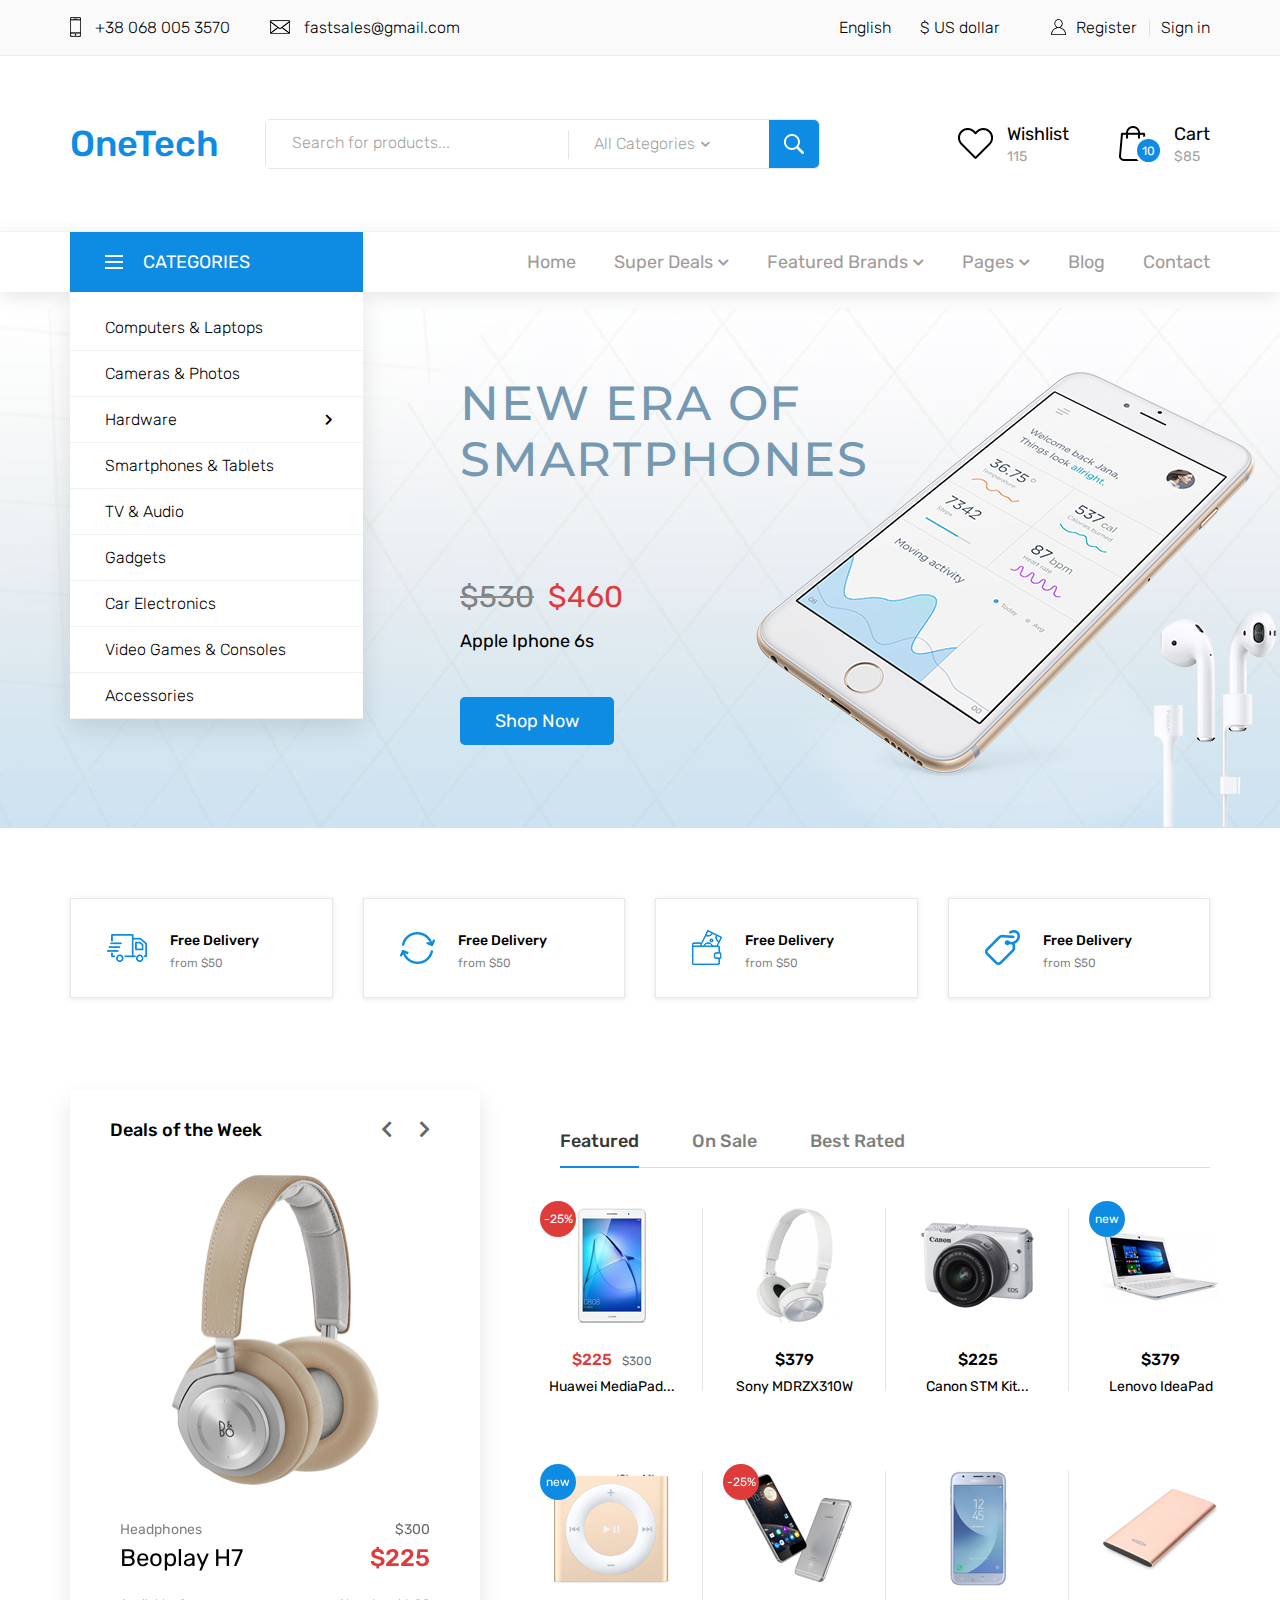
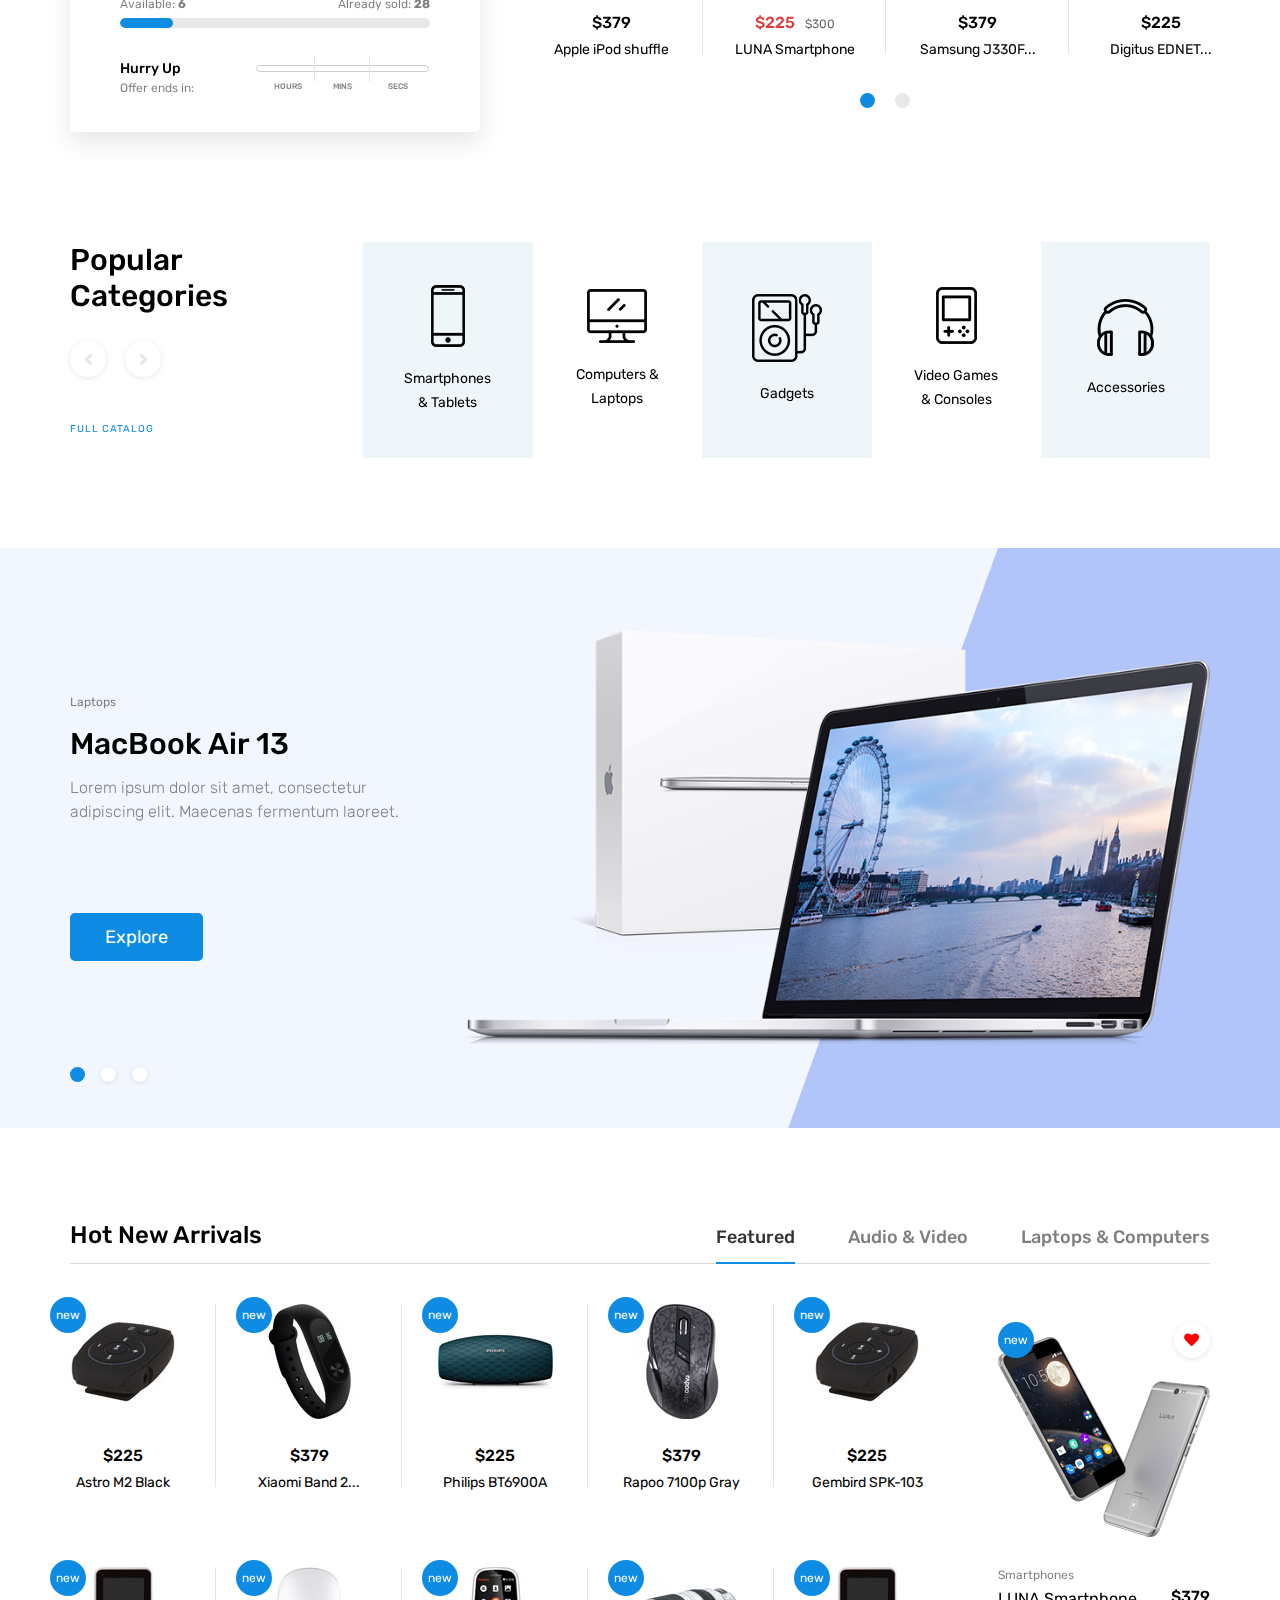
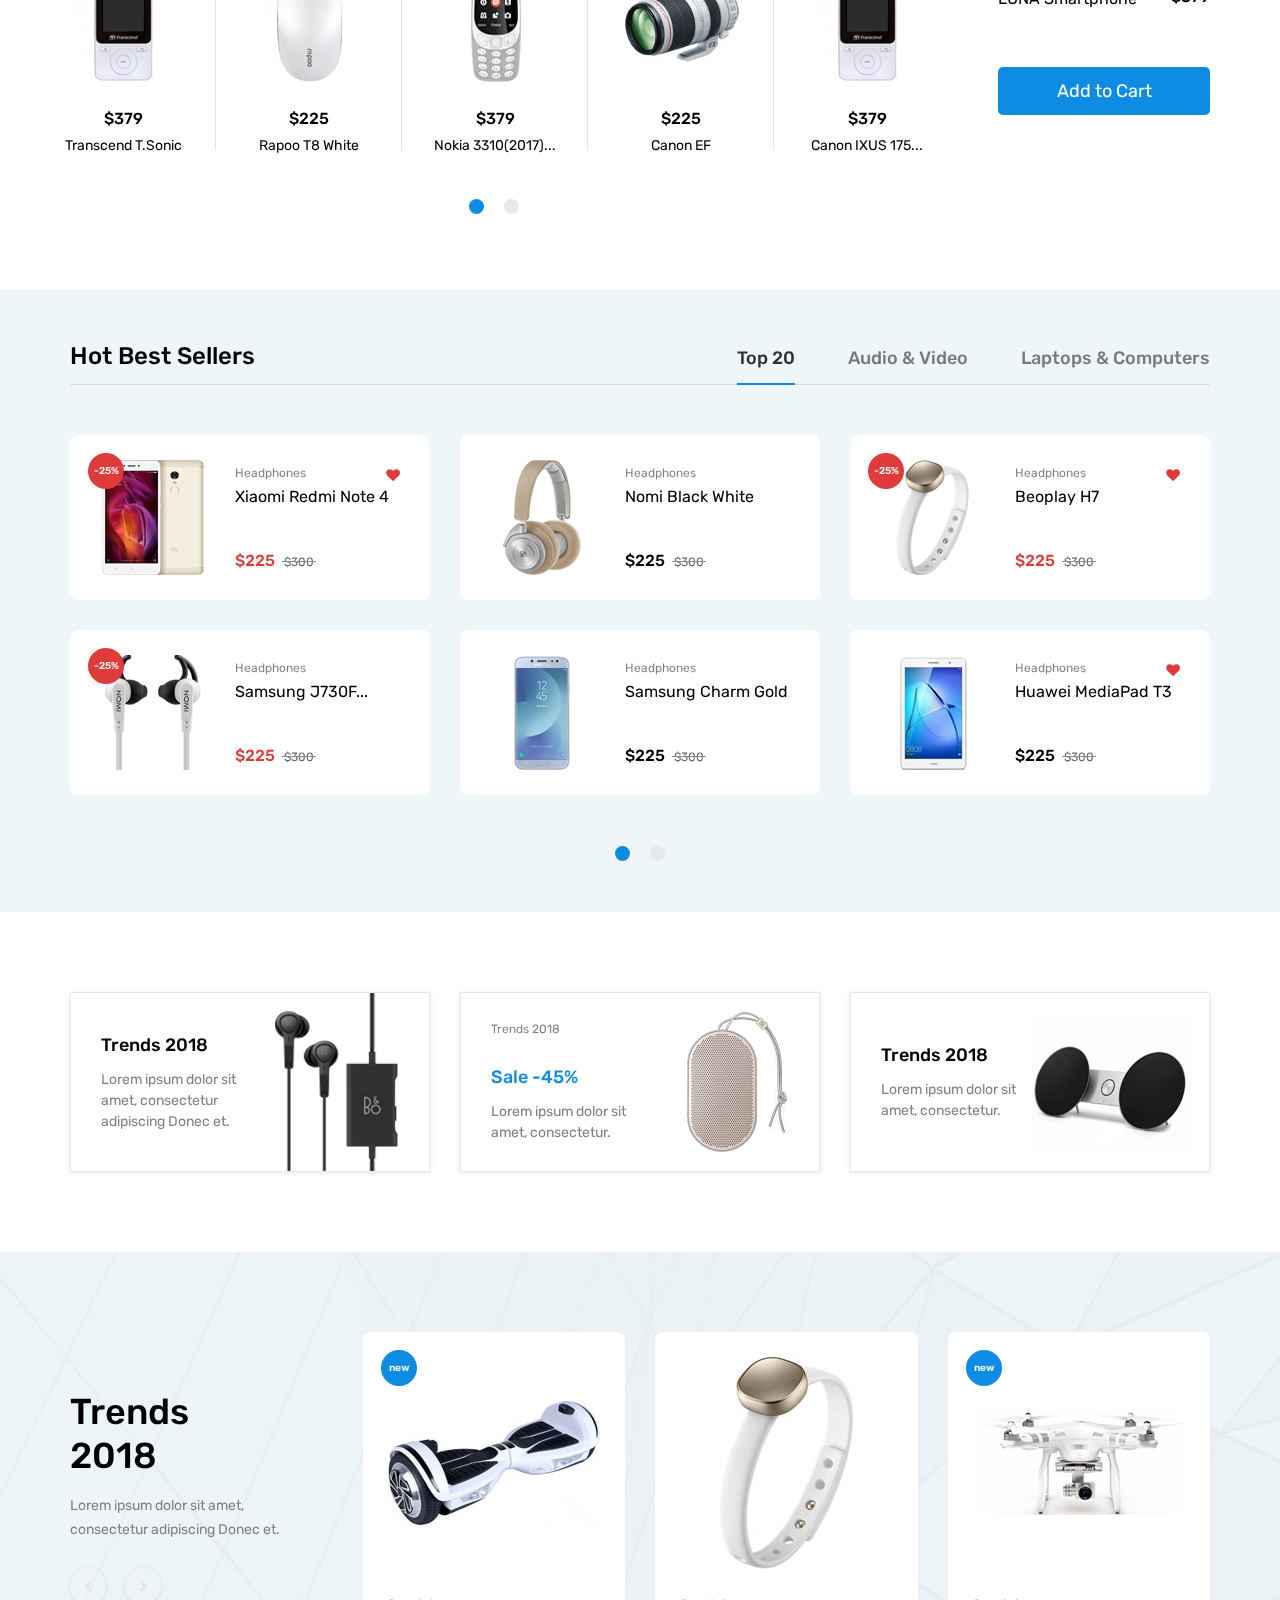
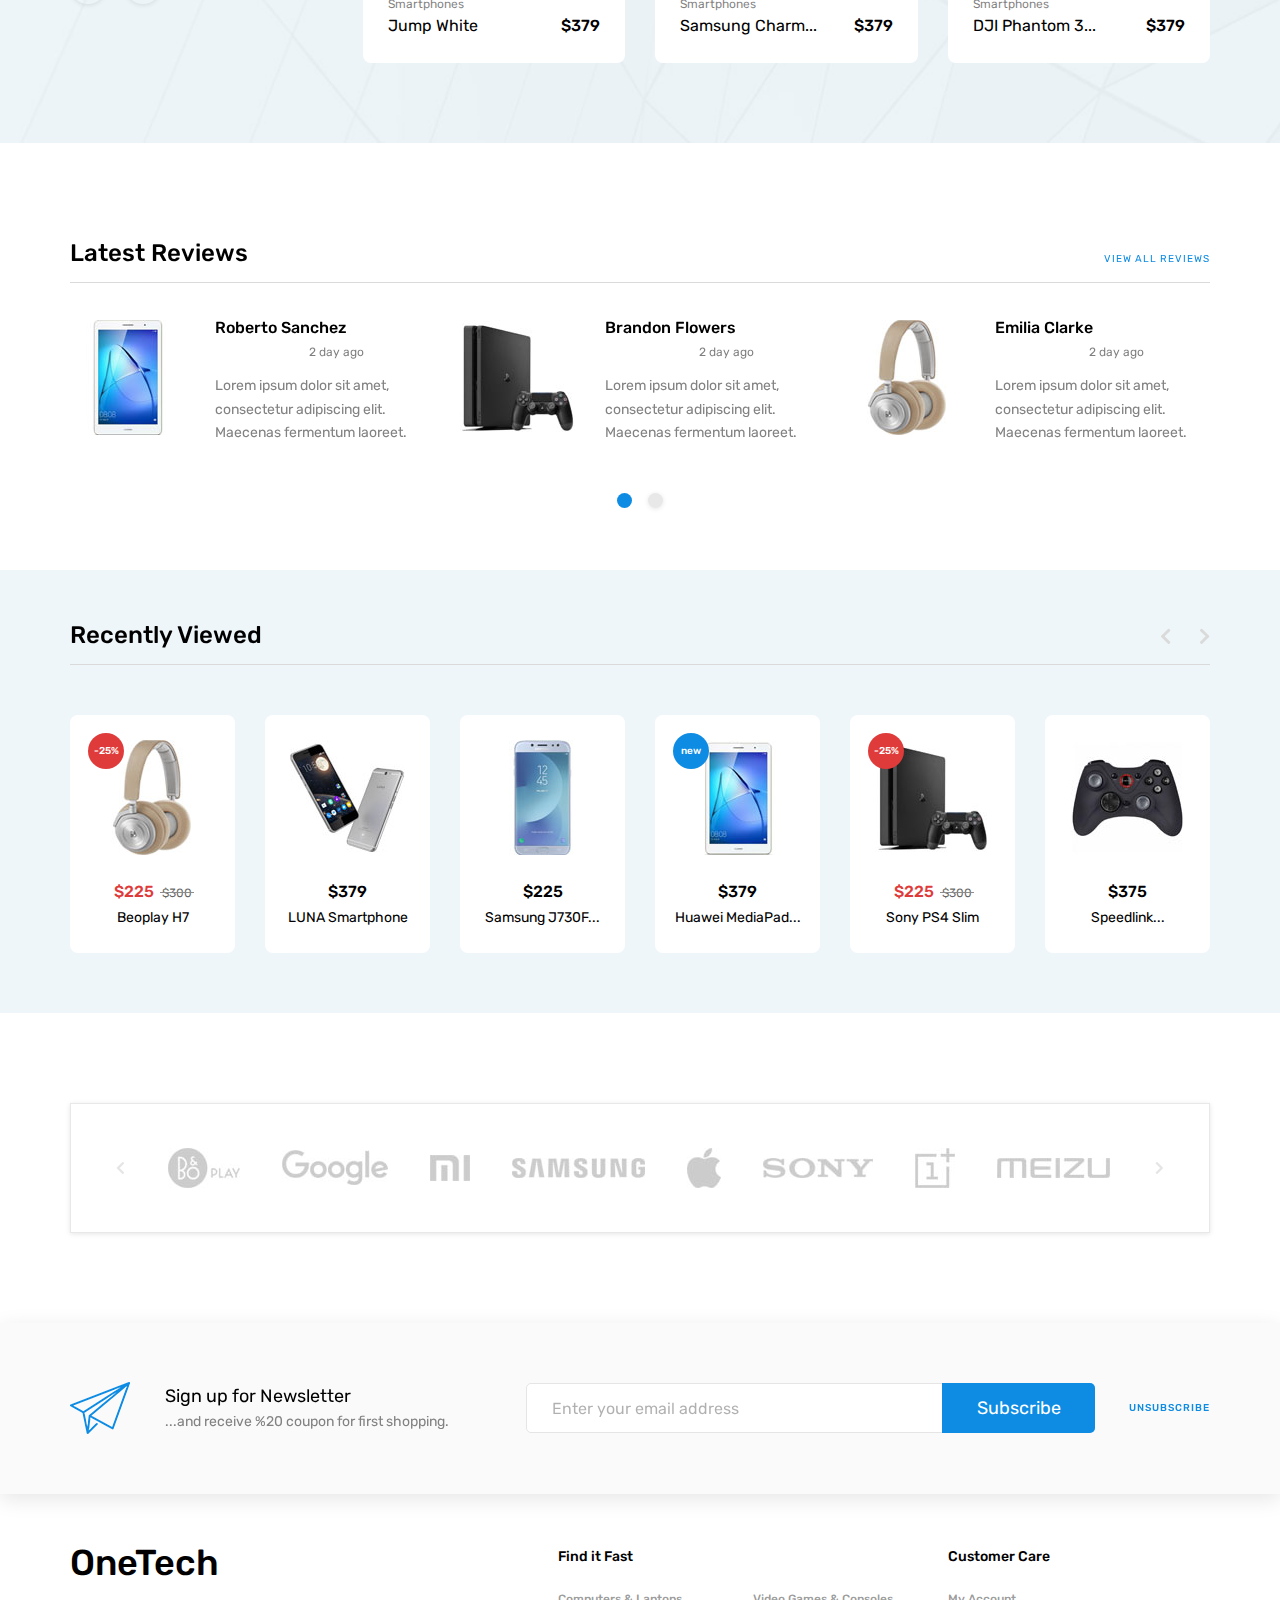
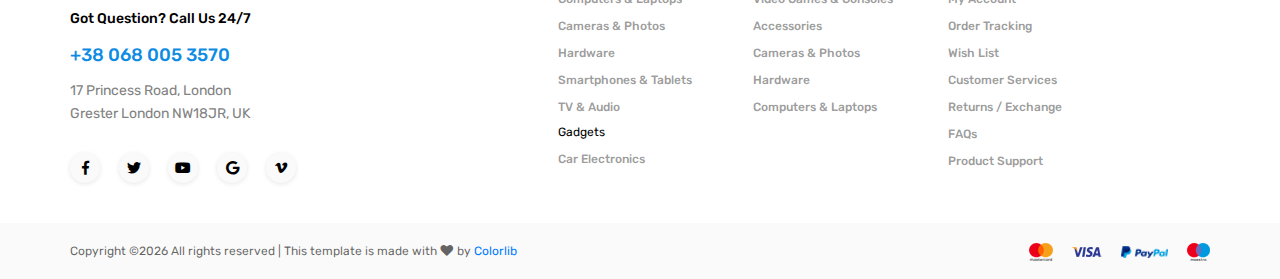
<file: index.html>
<!DOCTYPE html>
<html lang="en">
<head>
<title>OneTech</title>
<meta charset="utf-8">
<meta http-equiv="X-UA-Compatible" content="IE=edge">
<meta name="description" content="OneTech shop project">
<meta name="viewport" content="width=device-width, initial-scale=1">
<link rel="stylesheet" type="text/css" href="styles/bootstrap4/bootstrap.min.css">
<link href="plugins/fontawesome-free-5.0.1/css/fontawesome-all.css" rel="stylesheet" type="text/css">
<link rel="stylesheet" type="text/css" href="plugins/OwlCarousel2-2.2.1/owl.carousel.css">
<link rel="stylesheet" type="text/css" href="plugins/OwlCarousel2-2.2.1/owl.theme.default.css">
<link rel="stylesheet" type="text/css" href="plugins/OwlCarousel2-2.2.1/animate.css">
<link rel="stylesheet" type="text/css" href="plugins/slick-1.8.0/slick.css">
<link rel="stylesheet" type="text/css" href="styles/main_styles.css">
<link rel="stylesheet" type="text/css" href="styles/responsive.css">

</head>

<body>

<div class="super_container">
	
	<!-- Header -->
	
	<header class="header">

		<!-- Top Bar -->

		<div class="top_bar">
			<div class="container">
				<div class="row">
					<div class="col d-flex flex-row">
						<div class="top_bar_contact_item"><div class="top_bar_icon"><img src="images/phone.png" alt=""></div>+38 068 005 3570</div>
						<div class="top_bar_contact_item"><div class="top_bar_icon"><img src="images/mail.png" alt=""></div><a href="mailto:fastsales@gmail.com">fastsales@gmail.com</a></div>
						<div class="top_bar_content ml-auto">
							<div class="top_bar_menu">
								<ul class="standard_dropdown top_bar_dropdown">
									<li>
										<a href="#">English<i class="fas fa-chevron-down"></i></a>
										<ul>
											<li><a href="#">Italian</a></li>
											<li><a href="#">Spanish</a></li>
											<li><a href="#">Japanese</a></li>
										</ul>
									</li>
									<li>
										<a href="#">$ US dollar<i class="fas fa-chevron-down"></i></a>
										<ul>
											<li><a href="#">EUR Euro</a></li>
											<li><a href="#">GBP British Pound</a></li>
											<li><a href="#">JPY Japanese Yen</a></li>
										</ul>
									</li>
								</ul>
							</div>
							<div class="top_bar_user">
								<div class="user_icon"><img src="images/user.svg" alt=""></div>
								<div><a href="#">Register</a></div>
								<div><a href="#">Sign in</a></div>
							</div>
						</div>
					</div>
				</div>
			</div>		
		</div>

		<!-- Header Main -->

		<div class="header_main">
			<div class="container">
				<div class="row">

					<!-- Logo -->
					<div class="col-lg-2 col-sm-3 col-3 order-1">
						<div class="logo_container">
							<div class="logo"><a href="#">OneTech</a></div>
						</div>
					</div>

					<!-- Search -->
					<div class="col-lg-6 col-12 order-lg-2 order-3 text-lg-left text-right">
						<div class="header_search">
							<div class="header_search_content">
								<div class="header_search_form_container">
									<form action="#" class="header_search_form clearfix">
										<input type="search" required="required" class="header_search_input" placeholder="Search for products...">
										<div class="custom_dropdown">
											<div class="custom_dropdown_list">
												<span class="custom_dropdown_placeholder clc">All Categories</span>
												<i class="fas fa-chevron-down"></i>
												<ul class="custom_list clc">
													<li><a class="clc" href="#">All Categories</a></li>
													<li><a class="clc" href="#">Computers</a></li>
													<li><a class="clc" href="#">Laptops</a></li>
													<li><a class="clc" href="#">Cameras</a></li>
													<li><a class="clc" href="#">Hardware</a></li>
													<li><a class="clc" href="#">Smartphones</a></li>
												</ul>
											</div>
										</div>
										<button type="submit" class="header_search_button trans_300" value="Submit"><img src="images/search.png" alt=""></button>
									</form>
								</div>
							</div>
						</div>
					</div>

					<!-- Wishlist -->
					<div class="col-lg-4 col-9 order-lg-3 order-2 text-lg-left text-right">
						<div class="wishlist_cart d-flex flex-row align-items-center justify-content-end">
							<div class="wishlist d-flex flex-row align-items-center justify-content-end">
								<div class="wishlist_icon"><img src="images/heart.png" alt=""></div>
								<div class="wishlist_content">
									<div class="wishlist_text"><a href="#">Wishlist</a></div>
									<div class="wishlist_count">115</div>
								</div>
							</div>

							<!-- Cart -->
							<div class="cart">
								<div class="cart_container d-flex flex-row align-items-center justify-content-end">
									<div class="cart_icon">
										<img src="images/cart.png" alt="">
										<div class="cart_count"><span>10</span></div>
									</div>
									<div class="cart_content">
										<div class="cart_text"><a href="#">Cart</a></div>
										<div class="cart_price">$85</div>
									</div>
								</div>
							</div>
						</div>
					</div>
				</div>
			</div>
		</div>
		
		<!-- Main Navigation -->

		<nav class="main_nav">
			<div class="container">
				<div class="row">
					<div class="col">
						
						<div class="main_nav_content d-flex flex-row">

							<!-- Categories Menu -->

							<div class="cat_menu_container">
								<div class="cat_menu_title d-flex flex-row align-items-center justify-content-start">
									<div class="cat_burger"><span></span><span></span><span></span></div>
									<div class="cat_menu_text">categories</div>
								</div>

								<ul class="cat_menu">
									<li><a href="#">Computers & Laptops <i class="fas fa-chevron-right ml-auto"></i></a></li>
									<li><a href="#">Cameras & Photos<i class="fas fa-chevron-right"></i></a></li>
									<li class="hassubs">
										<a href="#">Hardware<i class="fas fa-chevron-right"></i></a>
										<ul>
											<li class="hassubs">
												<a href="#">Menu Item<i class="fas fa-chevron-right"></i></a>
												<ul>
													<li><a href="#">Menu Item<i class="fas fa-chevron-right"></i></a></li>
													<li><a href="#">Menu Item<i class="fas fa-chevron-right"></i></a></li>
													<li><a href="#">Menu Item<i class="fas fa-chevron-right"></i></a></li>
													<li><a href="#">Menu Item<i class="fas fa-chevron-right"></i></a></li>
												</ul>
											</li>
											<li><a href="#">Menu Item<i class="fas fa-chevron-right"></i></a></li>
											<li><a href="#">Menu Item<i class="fas fa-chevron-right"></i></a></li>
											<li><a href="#">Menu Item<i class="fas fa-chevron-right"></i></a></li>
										</ul>
									</li>
									<li><a href="#">Smartphones & Tablets<i class="fas fa-chevron-right"></i></a></li>
									<li><a href="#">TV & Audio<i class="fas fa-chevron-right"></i></a></li>
									<li><a href="#">Gadgets<i class="fas fa-chevron-right"></i></a></li>
									<li><a href="#">Car Electronics<i class="fas fa-chevron-right"></i></a></li>
									<li><a href="#">Video Games & Consoles<i class="fas fa-chevron-right"></i></a></li>
									<li><a href="#">Accessories<i class="fas fa-chevron-right"></i></a></li>
								</ul>
							</div>

							<!-- Main Nav Menu -->

							<div class="main_nav_menu ml-auto">
								<ul class="standard_dropdown main_nav_dropdown">
									<li><a href="#">Home<i class="fas fa-chevron-down"></i></a></li>
									<li class="hassubs">
										<a href="#">Super Deals<i class="fas fa-chevron-down"></i></a>
										<ul>
											<li>
												<a href="#">Menu Item<i class="fas fa-chevron-down"></i></a>
												<ul>
													<li><a href="#">Menu Item<i class="fas fa-chevron-down"></i></a></li>
													<li><a href="#">Menu Item<i class="fas fa-chevron-down"></i></a></li>
													<li><a href="#">Menu Item<i class="fas fa-chevron-down"></i></a></li>
												</ul>
											</li>
											<li><a href="#">Menu Item<i class="fas fa-chevron-down"></i></a></li>
											<li><a href="#">Menu Item<i class="fas fa-chevron-down"></i></a></li>
											<li><a href="#">Menu Item<i class="fas fa-chevron-down"></i></a></li>
										</ul>
									</li>
									<li class="hassubs">
										<a href="#">Featured Brands<i class="fas fa-chevron-down"></i></a>
										<ul>
											<li>
												<a href="#">Menu Item<i class="fas fa-chevron-down"></i></a>
												<ul>
													<li><a href="#">Menu Item<i class="fas fa-chevron-down"></i></a></li>
													<li><a href="#">Menu Item<i class="fas fa-chevron-down"></i></a></li>
													<li><a href="#">Menu Item<i class="fas fa-chevron-down"></i></a></li>
												</ul>
											</li>
											<li><a href="#">Menu Item<i class="fas fa-chevron-down"></i></a></li>
											<li><a href="#">Menu Item<i class="fas fa-chevron-down"></i></a></li>
											<li><a href="#">Menu Item<i class="fas fa-chevron-down"></i></a></li>
										</ul>
									</li>
									<li class="hassubs">
										<a href="#">Pages<i class="fas fa-chevron-down"></i></a>
										<ul>
											<li><a href="shop.html">Shop<i class="fas fa-chevron-down"></i></a></li>
											<li><a href="product.html">Product<i class="fas fa-chevron-down"></i></a></li>
											<li><a href="blog.html">Blog<i class="fas fa-chevron-down"></i></a></li>
											<li><a href="blog_single.html">Blog Post<i class="fas fa-chevron-down"></i></a></li>
											<li><a href="regular.html">Regular Post<i class="fas fa-chevron-down"></i></a></li>
											<li><a href="cart.html">Cart<i class="fas fa-chevron-down"></i></a></li>
											<li><a href="contact.html">Contact<i class="fas fa-chevron-down"></i></a></li>
										</ul>
									</li>
									<li><a href="blog.html">Blog<i class="fas fa-chevron-down"></i></a></li>
									<li><a href="contact.html">Contact<i class="fas fa-chevron-down"></i></a></li>
								</ul>
							</div>

							<!-- Menu Trigger -->

							<div class="menu_trigger_container ml-auto">
								<div class="menu_trigger d-flex flex-row align-items-center justify-content-end">
									<div class="menu_burger">
										<div class="menu_trigger_text">menu</div>
										<div class="cat_burger menu_burger_inner"><span></span><span></span><span></span></div>
									</div>
								</div>
							</div>

						</div>
					</div>
				</div>
			</div>
		</nav>
		
		<!-- Menu -->

		<div class="page_menu">
			<div class="container">
				<div class="row">
					<div class="col">
						
						<div class="page_menu_content">
							
							<div class="page_menu_search">
								<form action="#">
									<input type="search" required="required" class="page_menu_search_input" placeholder="Search for products...">
								</form>
							</div>
							<ul class="page_menu_nav">
								<li class="page_menu_item has-children">
									<a href="#">Language<i class="fa fa-angle-down"></i></a>
									<ul class="page_menu_selection">
										<li><a href="#">English<i class="fa fa-angle-down"></i></a></li>
										<li><a href="#">Italian<i class="fa fa-angle-down"></i></a></li>
										<li><a href="#">Spanish<i class="fa fa-angle-down"></i></a></li>
										<li><a href="#">Japanese<i class="fa fa-angle-down"></i></a></li>
									</ul>
								</li>
								<li class="page_menu_item has-children">
									<a href="#">Currency<i class="fa fa-angle-down"></i></a>
									<ul class="page_menu_selection">
										<li><a href="#">US Dollar<i class="fa fa-angle-down"></i></a></li>
										<li><a href="#">EUR Euro<i class="fa fa-angle-down"></i></a></li>
										<li><a href="#">GBP British Pound<i class="fa fa-angle-down"></i></a></li>
										<li><a href="#">JPY Japanese Yen<i class="fa fa-angle-down"></i></a></li>
									</ul>
								</li>
								<li class="page_menu_item">
									<a href="#">Home<i class="fa fa-angle-down"></i></a>
								</li>
								<li class="page_menu_item has-children">
									<a href="#">Super Deals<i class="fa fa-angle-down"></i></a>
									<ul class="page_menu_selection">
										<li><a href="#">Super Deals<i class="fa fa-angle-down"></i></a></li>
										<li class="page_menu_item has-children">
											<a href="#">Menu Item<i class="fa fa-angle-down"></i></a>
											<ul class="page_menu_selection">
												<li><a href="#">Menu Item<i class="fa fa-angle-down"></i></a></li>
												<li><a href="#">Menu Item<i class="fa fa-angle-down"></i></a></li>
												<li><a href="#">Menu Item<i class="fa fa-angle-down"></i></a></li>
												<li><a href="#">Menu Item<i class="fa fa-angle-down"></i></a></li>
											</ul>
										</li>
										<li><a href="#">Menu Item<i class="fa fa-angle-down"></i></a></li>
										<li><a href="#">Menu Item<i class="fa fa-angle-down"></i></a></li>
										<li><a href="#">Menu Item<i class="fa fa-angle-down"></i></a></li>
									</ul>
								</li>
								<li class="page_menu_item has-children">
									<a href="#">Featured Brands<i class="fa fa-angle-down"></i></a>
									<ul class="page_menu_selection">
										<li><a href="#">Featured Brands<i class="fa fa-angle-down"></i></a></li>
										<li><a href="#">Menu Item<i class="fa fa-angle-down"></i></a></li>
										<li><a href="#">Menu Item<i class="fa fa-angle-down"></i></a></li>
										<li><a href="#">Menu Item<i class="fa fa-angle-down"></i></a></li>
									</ul>
								</li>
								<li class="page_menu_item has-children">
									<a href="#">Trending Styles<i class="fa fa-angle-down"></i></a>
									<ul class="page_menu_selection">
										<li><a href="#">Trending Styles<i class="fa fa-angle-down"></i></a></li>
										<li><a href="#">Menu Item<i class="fa fa-angle-down"></i></a></li>
										<li><a href="#">Menu Item<i class="fa fa-angle-down"></i></a></li>
										<li><a href="#">Menu Item<i class="fa fa-angle-down"></i></a></li>
									</ul>
								</li>
								<li class="page_menu_item"><a href="blog.html">blog<i class="fa fa-angle-down"></i></a></li>
								<li class="page_menu_item"><a href="contact.html">contact<i class="fa fa-angle-down"></i></a></li>
							</ul>
							
							<div class="menu_contact">
								<div class="menu_contact_item"><div class="menu_contact_icon"><img src="images/phone_white.png" alt=""></div>+38 068 005 3570</div>
								<div class="menu_contact_item"><div class="menu_contact_icon"><img src="images/mail_white.png" alt=""></div><a href="mailto:fastsales@gmail.com">fastsales@gmail.com</a></div>
							</div>
						</div>
					</div>
				</div>
			</div>
		</div>

	</header>
	
	<!-- Banner -->

	<div class="banner">
		<div class="banner_background" style="background-image:url(images/banner_background.jpg)"></div>
		<div class="container fill_height">
			<div class="row fill_height">
				<div class="banner_product_image"><img src="images/banner_product.png" alt=""></div>
				<div class="col-lg-5 offset-lg-4 fill_height">
					<div class="banner_content">
						<h1 class="banner_text">new era of smartphones</h1>
						<div class="banner_price"><span>$530</span>$460</div>
						<div class="banner_product_name">Apple Iphone 6s</div>
						<div class="button banner_button"><a href="#">Shop Now</a></div>
					</div>
				</div>
			</div>
		</div>
	</div>

	<!-- Characteristics -->

	<div class="characteristics">
		<div class="container">
			<div class="row">

				<!-- Char. Item -->
				<div class="col-lg-3 col-md-6 char_col">
					
					<div class="char_item d-flex flex-row align-items-center justify-content-start">
						<div class="char_icon"><img src="images/char_1.png" alt=""></div>
						<div class="char_content">
							<div class="char_title">Free Delivery</div>
							<div class="char_subtitle">from $50</div>
						</div>
					</div>
				</div>

				<!-- Char. Item -->
				<div class="col-lg-3 col-md-6 char_col">
					
					<div class="char_item d-flex flex-row align-items-center justify-content-start">
						<div class="char_icon"><img src="images/char_2.png" alt=""></div>
						<div class="char_content">
							<div class="char_title">Free Delivery</div>
							<div class="char_subtitle">from $50</div>
						</div>
					</div>
				</div>

				<!-- Char. Item -->
				<div class="col-lg-3 col-md-6 char_col">
					
					<div class="char_item d-flex flex-row align-items-center justify-content-start">
						<div class="char_icon"><img src="images/char_3.png" alt=""></div>
						<div class="char_content">
							<div class="char_title">Free Delivery</div>
							<div class="char_subtitle">from $50</div>
						</div>
					</div>
				</div>

				<!-- Char. Item -->
				<div class="col-lg-3 col-md-6 char_col">
					
					<div class="char_item d-flex flex-row align-items-center justify-content-start">
						<div class="char_icon"><img src="images/char_4.png" alt=""></div>
						<div class="char_content">
							<div class="char_title">Free Delivery</div>
							<div class="char_subtitle">from $50</div>
						</div>
					</div>
				</div>
			</div>
		</div>
	</div>

	<!-- Deals of the week -->

	<div class="deals_featured">
		<div class="container">
			<div class="row">
				<div class="col d-flex flex-lg-row flex-column align-items-center justify-content-start">
					
					<!-- Deals -->

					<div class="deals">
						<div class="deals_title">Deals of the Week</div>
						<div class="deals_slider_container">
							
							<!-- Deals Slider -->
							<div class="owl-carousel owl-theme deals_slider">
								
								<!-- Deals Item -->
								<div class="owl-item deals_item">
									<div class="deals_image"><img src="images/deals.png" alt=""></div>
									<div class="deals_content">
										<div class="deals_info_line d-flex flex-row justify-content-start">
											<div class="deals_item_category"><a href="#">Headphones</a></div>
											<div class="deals_item_price_a ml-auto">$300</div>
										</div>
										<div class="deals_info_line d-flex flex-row justify-content-start">
											<div class="deals_item_name">Beoplay H7</div>
											<div class="deals_item_price ml-auto">$225</div>
										</div>
										<div class="available">
											<div class="available_line d-flex flex-row justify-content-start">
												<div class="available_title">Available: <span>6</span></div>
												<div class="sold_title ml-auto">Already sold: <span>28</span></div>
											</div>
											<div class="available_bar"><span style="width:17%"></span></div>
										</div>
										<div class="deals_timer d-flex flex-row align-items-center justify-content-start">
											<div class="deals_timer_title_container">
												<div class="deals_timer_title">Hurry Up</div>
												<div class="deals_timer_subtitle">Offer ends in:</div>
											</div>
											<div class="deals_timer_content ml-auto">
												<div class="deals_timer_box clearfix" data-target-time="">
													<div class="deals_timer_unit">
														<div id="deals_timer1_hr" class="deals_timer_hr"></div>
														<span>hours</span>
													</div>
													<div class="deals_timer_unit">
														<div id="deals_timer1_min" class="deals_timer_min"></div>
														<span>mins</span>
													</div>
													<div class="deals_timer_unit">
														<div id="deals_timer1_sec" class="deals_timer_sec"></div>
														<span>secs</span>
													</div>
												</div>
											</div>
										</div>
									</div>
								</div>

								<!-- Deals Item -->
								<div class="owl-item deals_item">
									<div class="deals_image"><img src="images/deals.png" alt=""></div>
									<div class="deals_content">
										<div class="deals_info_line d-flex flex-row justify-content-start">
											<div class="deals_item_category"><a href="#">Headphones</a></div>
											<div class="deals_item_price_a ml-auto">$300</div>
										</div>
										<div class="deals_info_line d-flex flex-row justify-content-start">
											<div class="deals_item_name">Beoplay H7</div>
											<div class="deals_item_price ml-auto">$225</div>
										</div>
										<div class="available">
											<div class="available_line d-flex flex-row justify-content-start">
												<div class="available_title">Available: <span>6</span></div>
												<div class="sold_title ml-auto">Already sold: <span>28</span></div>
											</div>
											<div class="available_bar"><span style="width:17%"></span></div>
										</div>
										<div class="deals_timer d-flex flex-row align-items-center justify-content-start">
											<div class="deals_timer_title_container">
												<div class="deals_timer_title">Hurry Up</div>
												<div class="deals_timer_subtitle">Offer ends in:</div>
											</div>
											<div class="deals_timer_content ml-auto">
												<div class="deals_timer_box clearfix" data-target-time="">
													<div class="deals_timer_unit">
														<div id="deals_timer2_hr" class="deals_timer_hr"></div>
														<span>hours</span>
													</div>
													<div class="deals_timer_unit">
														<div id="deals_timer2_min" class="deals_timer_min"></div>
														<span>mins</span>
													</div>
													<div class="deals_timer_unit">
														<div id="deals_timer2_sec" class="deals_timer_sec"></div>
														<span>secs</span>
													</div>
												</div>
											</div>
										</div>
									</div>
								</div>

								<!-- Deals Item -->
								<div class="owl-item deals_item">
									<div class="deals_image"><img src="images/deals.png" alt=""></div>
									<div class="deals_content">
										<div class="deals_info_line d-flex flex-row justify-content-start">
											<div class="deals_item_category"><a href="#">Headphones</a></div>
											<div class="deals_item_price_a ml-auto">$300</div>
										</div>
										<div class="deals_info_line d-flex flex-row justify-content-start">
											<div class="deals_item_name">Beoplay H7</div>
											<div class="deals_item_price ml-auto">$225</div>
										</div>
										<div class="available">
											<div class="available_line d-flex flex-row justify-content-start">
												<div class="available_title">Available: <span>6</span></div>
												<div class="sold_title ml-auto">Already sold: <span>28</span></div>
											</div>
											<div class="available_bar"><span style="width:17%"></span></div>
										</div>
										<div class="deals_timer d-flex flex-row align-items-center justify-content-start">
											<div class="deals_timer_title_container">
												<div class="deals_timer_title">Hurry Up</div>
												<div class="deals_timer_subtitle">Offer ends in:</div>
											</div>
											<div class="deals_timer_content ml-auto">
												<div class="deals_timer_box clearfix" data-target-time="">
													<div class="deals_timer_unit">
														<div id="deals_timer3_hr" class="deals_timer_hr"></div>
														<span>hours</span>
													</div>
													<div class="deals_timer_unit">
														<div id="deals_timer3_min" class="deals_timer_min"></div>
														<span>mins</span>
													</div>
													<div class="deals_timer_unit">
														<div id="deals_timer3_sec" class="deals_timer_sec"></div>
														<span>secs</span>
													</div>
												</div>
											</div>
										</div>
									</div>
								</div>

							</div>

						</div>

						<div class="deals_slider_nav_container">
							<div class="deals_slider_prev deals_slider_nav"><i class="fas fa-chevron-left ml-auto"></i></div>
							<div class="deals_slider_next deals_slider_nav"><i class="fas fa-chevron-right ml-auto"></i></div>
						</div>
					</div>
					
					<!-- Featured -->
					<div class="featured">
						<div class="tabbed_container">
							<div class="tabs">
								<ul class="clearfix">
									<li class="active">Featured</li>
									<li>On Sale</li>
									<li>Best Rated</li>
								</ul>
								<div class="tabs_line"><span></span></div>
							</div>

							<!-- Product Panel -->
							<div class="product_panel panel active">
								<div class="featured_slider slider">

									<!-- Slider Item -->
									<div class="featured_slider_item">
										<div class="border_active"></div>
										<div class="product_item discount d-flex flex-column align-items-center justify-content-center text-center">
											<div class="product_image d-flex flex-column align-items-center justify-content-center"><img src="images/featured_1.png" alt=""></div>
											<div class="product_content">
												<div class="product_price discount">$225<span>$300</span></div>
												<div class="product_name"><div><a href="product.html">Huawei MediaPad...</a></div></div>
												<div class="product_extras">
													<div class="product_color">
														<input type="radio" checked name="product_color" style="background:#b19c83">
														<input type="radio" name="product_color" style="background:#000000">
														<input type="radio" name="product_color" style="background:#999999">
													</div>
													<button class="product_cart_button">Add to Cart</button>
												</div>
											</div>
											<div class="product_fav"><i class="fas fa-heart"></i></div>
											<ul class="product_marks">
												<li class="product_mark product_discount">-25%</li>
												<li class="product_mark product_new">new</li>
											</ul>
										</div>
									</div>

									<!-- Slider Item -->
									<div class="featured_slider_item">
										<div class="border_active"></div>
										<div class="product_item is_new d-flex flex-column align-items-center justify-content-center text-center">
											<div class="product_image d-flex flex-column align-items-center justify-content-center"><img src="images/featured_2.png" alt=""></div>
											<div class="product_content">
												<div class="product_price">$379</div>
												<div class="product_name"><div><a href="product.html">Apple iPod shuffle</a></div></div>
												<div class="product_extras">
													<div class="product_color">
														<input type="radio" checked name="product_color" style="background:#b19c83">
														<input type="radio" name="product_color" style="background:#000000">
														<input type="radio" name="product_color" style="background:#999999">
													</div>
													<button class="product_cart_button active">Add to Cart</button>
												</div>
											</div>
											<div class="product_fav"><i class="fas fa-heart"></i></div>
											<ul class="product_marks">
												<li class="product_mark product_discount"></li>
												<li class="product_mark product_new">new</li>
											</ul>
										</div>
									</div>

									<!-- Slider Item -->
									<div class="featured_slider_item">
										<div class="border_active"></div>
										<div class="product_item d-flex flex-column align-items-center justify-content-center text-center">
											<div class="product_image d-flex flex-column align-items-center justify-content-center"><img src="images/featured_3.png" alt=""></div>
											<div class="product_content">
												<div class="product_price">$379</div>
												<div class="product_name"><div><a href="product.html">Sony MDRZX310W</a></div></div>
												<div class="product_extras">
													<div class="product_color">
														<input type="radio" checked name="product_color" style="background:#b19c83">
														<input type="radio" name="product_color" style="background:#000000">
														<input type="radio" name="product_color" style="background:#999999">
													</div>
													<button class="product_cart_button">Add to Cart</button>
												</div>
											</div>
											<div class="product_fav"><i class="fas fa-heart"></i></div>
											<ul class="product_marks">
												<li class="product_mark product_discount"></li>
												<li class="product_mark product_new">new</li>
											</ul>
										</div>
									</div>

									<!-- Slider Item -->
									<div class="featured_slider_item">
										<div class="border_active"></div>
										<div class="product_item discount d-flex flex-column align-items-center justify-content-center text-center">
											<div class="product_image d-flex flex-column align-items-center justify-content-center"><img src="images/featured_4.png" alt=""></div>
											<div class="product_content">
												<div class="product_price discount">$225<span>$300</span></div>
												<div class="product_name"><div><a href="product.html">LUNA Smartphone</a></div></div>
												<div class="product_extras">
													<div class="product_color">
														<input type="radio" checked name="product_color" style="background:#b19c83">
														<input type="radio" name="product_color" style="background:#000000">
														<input type="radio" name="product_color" style="background:#999999">
													</div>
													<button class="product_cart_button">Add to Cart</button>
												</div>
											</div>
											<div class="product_fav"><i class="fas fa-heart"></i></div>
											<ul class="product_marks">
												<li class="product_mark product_discount">-25%</li>
												<li class="product_mark product_new">new</li>
											</ul>
										</div>
									</div>

									<!-- Slider Item -->
									<div class="featured_slider_item">
										<div class="border_active"></div>
										<div class="product_item d-flex flex-column align-items-center justify-content-center text-center">
											<div class="product_image d-flex flex-column align-items-center justify-content-center"><img src="images/featured_5.png" alt=""></div>
											<div class="product_content">
												<div class="product_price">$225</div>
												<div class="product_name"><div><a href="product.html">Canon STM Kit...</a></div></div>
												<div class="product_extras">
													<div class="product_color">
														<input type="radio" checked name="product_color" style="background:#b19c83">
														<input type="radio" name="product_color" style="background:#000000">
														<input type="radio" name="product_color" style="background:#999999">
													</div>
													<button class="product_cart_button">Add to Cart</button>
												</div>
											</div>
											<div class="product_fav"><i class="fas fa-heart"></i></div>
											<ul class="product_marks">
												<li class="product_mark product_discount"></li>
												<li class="product_mark product_new">new</li>
											</ul>
										</div>
									</div>

									<!-- Slider Item -->
									<div class="featured_slider_item">
										<div class="border_active"></div>
										<div class="product_item d-flex flex-column align-items-center justify-content-center text-center">
											<div class="product_image d-flex flex-column align-items-center justify-content-center"><img src="images/featured_6.png" alt=""></div>
											<div class="product_content">
												<div class="product_price">$379</div>
												<div class="product_name"><div><a href="product.html">Samsung J330F...</a></div></div>
												<div class="product_extras">
													<div class="product_color">
														<input type="radio" checked name="product_color" style="background:#b19c83">
														<input type="radio" name="product_color" style="background:#000000">
														<input type="radio" name="product_color" style="background:#999999">
													</div>
													<button class="product_cart_button">Add to Cart</button>
												</div>
											</div>
											<div class="product_fav"><i class="fas fa-heart"></i></div>
											<ul class="product_marks">
												<li class="product_mark product_discount"></li>
												<li class="product_mark product_new">new</li>
											</ul>
										</div>
									</div>

									<!-- Slider Item -->
									<div class="featured_slider_item">
										<div class="border_active"></div>
										<div class="product_item is_new d-flex flex-column align-items-center justify-content-center text-center">
											<div class="product_image d-flex flex-column align-items-center justify-content-center"><img src="images/featured_7.png" alt=""></div>
											<div class="product_content">
												<div class="product_price">$379</div>
												<div class="product_name"><div><a href="product.html">Lenovo IdeaPad</a></div></div>
												<div class="product_extras">
													<div class="product_color">
														<input type="radio" checked name="product_color" style="background:#b19c83">
														<input type="radio" name="product_color" style="background:#000000">
														<input type="radio" name="product_color" style="background:#999999">
													</div>
													<button class="product_cart_button">Add to Cart</button>
												</div>
											</div>
											<div class="product_fav"><i class="fas fa-heart"></i></div>
											<ul class="product_marks">
												<li class="product_mark product_discount">-25%</li>
												<li class="product_mark product_new">new</li>
											</ul>
										</div>
									</div>

									<!-- Slider Item -->
									<div class="featured_slider_item">
										<div class="border_active"></div>
										<div class="product_item d-flex flex-column align-items-center justify-content-center text-center">
											<div class="product_image d-flex flex-column align-items-center justify-content-center"><img src="images/featured_8.png" alt=""></div>
											<div class="product_content">
												<div class="product_price">$225</div>
												<div class="product_name"><div><a href="product.html">Digitus EDNET...</a></div></div>
												<div class="product_extras">
													<div class="product_color">
														<input type="radio" checked name="product_color" style="background:#b19c83">
														<input type="radio" name="product_color" style="background:#000000">
														<input type="radio" name="product_color" style="background:#999999">
													</div>
													<button class="product_cart_button">Add to Cart</button>
												</div>
											</div>
											<div class="product_fav"><i class="fas fa-heart"></i></div>
											<ul class="product_marks">
												<li class="product_mark product_discount"></li>
												<li class="product_mark product_new">new</li>
											</ul>
										</div>
									</div>

									<!-- Slider Item -->
									<div class="featured_slider_item">
										<div class="border_active"></div>
										<div class="product_item d-flex flex-column align-items-center justify-content-center text-center">
											<div class="product_image d-flex flex-column align-items-center justify-content-center"><img src="images/featured_1.png" alt=""></div>
											<div class="product_content">
												<div class="product_price">$225</div>
												<div class="product_name"><div><a href="product.html">Huawei MediaPad...</a></div></div>
												<div class="product_extras">
													<div class="product_color">
														<input type="radio" checked name="product_color" style="background:#b19c83">
														<input type="radio" name="product_color" style="background:#000000">
														<input type="radio" name="product_color" style="background:#999999">
													</div>
													<button class="product_cart_button">Add to Cart</button>
												</div>
											</div>
											<div class="product_fav"><i class="fas fa-heart"></i></div>
											<ul class="product_marks">
												<li class="product_mark product_discount"></li>
												<li class="product_mark product_new">new</li>
											</ul>
										</div>
									</div>

									<!-- Slider Item -->
									<div class="featured_slider_item">
										<div class="border_active"></div>
										<div class="product_item d-flex flex-column align-items-center justify-content-center text-center">
											<div class="product_image d-flex flex-column align-items-center justify-content-center"><img src="images/featured_2.png" alt=""></div>
											<div class="product_content">
												<div class="product_price">$379</div>
												<div class="product_name"><div><a href="product.html">Huawei MediaPad...</a></div></div>
												<div class="product_extras">
													<div class="product_color">
														<input type="radio" checked name="product_color" style="background:#b19c83">
														<input type="radio" name="product_color" style="background:#000000">
														<input type="radio" name="product_color" style="background:#999999">
													</div>
													<button class="product_cart_button">Add to Cart</button>
												</div>
											</div>
											<div class="product_fav"><i class="fas fa-heart"></i></div>
											<ul class="product_marks">
												<li class="product_mark product_discount"></li>
												<li class="product_mark product_new">new</li>
											</ul>
										</div>
									</div>

									<!-- Slider Item -->
									<div class="featured_slider_item">
										<div class="border_active"></div>
										<div class="product_item d-flex flex-column align-items-center justify-content-center text-center">
											<div class="product_image d-flex flex-column align-items-center justify-content-center"><img src="images/featured_3.png" alt=""></div>
											<div class="product_content">
												<div class="product_price">$379</div>
												<div class="product_name"><div><a href="product.html">Huawei MediaPad...</a></div></div>
												<div class="product_extras">
													<div class="product_color">
														<input type="radio" checked name="product_color" style="background:#b19c83">
														<input type="radio" name="product_color" style="background:#000000">
														<input type="radio" name="product_color" style="background:#999999">
													</div>
													<button class="product_cart_button">Add to Cart</button>
												</div>
											</div>
											<div class="product_fav"><i class="fas fa-heart"></i></div>
											<ul class="product_marks">
												<li class="product_mark product_discount"></li>
												<li class="product_mark product_new">new</li>
											</ul>
										</div>
									</div>

									<!-- Slider Item -->
									<div class="featured_slider_item">
										<div class="border_active"></div>
										<div class="product_item d-flex flex-column align-items-center justify-content-center text-center">
											<div class="product_image d-flex flex-column align-items-center justify-content-center"><img src="images/featured_4.png" alt=""></div>
											<div class="product_content">
												<div class="product_price">$225</div>
												<div class="product_name"><div><a href="product.html">Huawei MediaPad...</a></div></div>
												<div class="product_extras">
													<div class="product_color">
														<input type="radio" checked name="product_color" style="background:#b19c83">
														<input type="radio" name="product_color" style="background:#000000">
														<input type="radio" name="product_color" style="background:#999999">
													</div>
													<button class="product_cart_button">Add to Cart</button>
												</div>
											</div>
											<div class="product_fav"><i class="fas fa-heart"></i></div>
											<ul class="product_marks">
												<li class="product_mark product_discount"></li>
												<li class="product_mark product_new">new</li>
											</ul>
										</div>
									</div>

									<!-- Slider Item -->
									<div class="featured_slider_item">
										<div class="border_active"></div>
										<div class="product_item d-flex flex-column align-items-center justify-content-center text-center">
											<div class="product_image d-flex flex-column align-items-center justify-content-center"><img src="images/featured_5.png" alt=""></div>
											<div class="product_content">
												<div class="product_price">$225</div>
												<div class="product_name"><div><a href="product.html">Huawei MediaPad...</a></div></div>
												<div class="product_extras">
													<div class="product_color">
														<input type="radio" checked name="product_color" style="background:#b19c83">
														<input type="radio" name="product_color" style="background:#000000">
														<input type="radio" name="product_color" style="background:#999999">
													</div>
													<button class="product_cart_button">Add to Cart</button>
												</div>
											</div>
											<div class="product_fav"><i class="fas fa-heart"></i></div>
											<ul class="product_marks">
												<li class="product_mark product_discount"></li>
												<li class="product_mark product_new">new</li>
											</ul>
										</div>
									</div>

									<!-- Slider Item -->
									<div class="featured_slider_item">
										<div class="border_active"></div>
										<div class="product_item d-flex flex-column align-items-center justify-content-center text-center">
											<div class="product_image d-flex flex-column align-items-center justify-content-center"><img src="images/featured_6.png" alt=""></div>
											<div class="product_content">
												<div class="product_price">$379</div>
												<div class="product_name"><div><a href="product.html">Huawei MediaPad...</a></div></div>
												<div class="product_extras">
													<div class="product_color">
														<input type="radio" checked name="product_color" style="background:#b19c83">
														<input type="radio" name="product_color" style="background:#000000">
														<input type="radio" name="product_color" style="background:#999999">
													</div>
													<button class="product_cart_button">Add to Cart</button>
												</div>
											</div>
											<div class="product_fav"><i class="fas fa-heart"></i></div>
											<ul class="product_marks">
												<li class="product_mark product_discount"></li>
												<li class="product_mark product_new">new</li>
											</ul>
										</div>
									</div>

									<!-- Slider Item -->
									<div class="featured_slider_item">
										<div class="border_active"></div>
										<div class="product_item d-flex flex-column align-items-center justify-content-center text-center">
											<div class="product_image d-flex flex-column align-items-center justify-content-center"><img src="images/featured_7.png" alt=""></div>
											<div class="product_content">
												<div class="product_price">$379</div>
												<div class="product_name"><div><a href="product.html">Huawei MediaPad...</a></div></div>
												<div class="product_extras">
													<div class="product_color">
														<input type="radio" checked name="product_color" style="background:#b19c83">
														<input type="radio" name="product_color" style="background:#000000">
														<input type="radio" name="product_color" style="background:#999999">
													</div>
													<button class="product_cart_button">Add to Cart</button>
												</div>
											</div>
											<div class="product_fav"><i class="fas fa-heart"></i></div>
											<ul class="product_marks">
												<li class="product_mark product_discount"></li>
												<li class="product_mark product_new">new</li>
											</ul>
										</div>
									</div>

									<!-- Slider Item -->
									<div class="featured_slider_item">
										<div class="border_active"></div>
										<div class="product_item d-flex flex-column align-items-center justify-content-center text-center">
											<div class="product_image d-flex flex-column align-items-center justify-content-center"><img src="images/featured_8.png" alt=""></div>
											<div class="product_content">
												<div class="product_price">$225</div>
												<div class="product_name"><div><a href="product.html">Huawei MediaPad...</a></div></div>
												<div class="product_extras">
													<div class="product_color">
														<input type="radio" checked name="product_color" style="background:#b19c83">
														<input type="radio" name="product_color" style="background:#000000">
														<input type="radio" name="product_color" style="background:#999999">
													</div>
													<button class="product_cart_button">Add to Cart</button>
												</div>
											</div>
											<div class="product_fav"><i class="fas fa-heart"></i></div>
											<ul class="product_marks">
												<li class="product_mark product_discount"></li>
												<li class="product_mark product_new">new</li>
											</ul>
										</div>
									</div>

								</div>
								<div class="featured_slider_dots_cover"></div>
							</div>

							<!-- Product Panel -->

							<div class="product_panel panel">
								<div class="featured_slider slider">

									<!-- Slider Item -->
									<div class="featured_slider_item">
										<div class="border_active"></div>
										<div class="product_item discount d-flex flex-column align-items-center justify-content-center text-center">
											<div class="product_image d-flex flex-column align-items-center justify-content-center"><img src="images/featured_1.png" alt=""></div>
											<div class="product_content">
												<div class="product_price discount">$225<span>$300</span></div>
												<div class="product_name"><div><a href="product.html">Huawei MediaPad...</a></div></div>
												<div class="product_extras">
													<div class="product_color">
														<input type="radio" checked name="product_color" style="background:#b19c83">
														<input type="radio" name="product_color" style="background:#000000">
														<input type="radio" name="product_color" style="background:#999999">
													</div>
													<button class="product_cart_button">Add to Cart</button>
												</div>
											</div>
											<div class="product_fav"><i class="fas fa-heart"></i></div>
											<ul class="product_marks">
												<li class="product_mark product_discount">-25%</li>
												<li class="product_mark product_new">new</li>
											</ul>
										</div>
									</div>

									<!-- Slider Item -->
									<div class="featured_slider_item">
										<div class="border_active"></div>
										<div class="product_item is_new d-flex flex-column align-items-center justify-content-center text-center">
											<div class="product_image d-flex flex-column align-items-center justify-content-center"><img src="images/featured_2.png" alt=""></div>
											<div class="product_content">
												<div class="product_price">$379</div>
												<div class="product_name"><div><a href="product.html">Apple iPod shuffle</a></div></div>
												<div class="product_extras">
													<div class="product_color">
														<input type="radio" checked name="product_color" style="background:#b19c83">
														<input type="radio" name="product_color" style="background:#000000">
														<input type="radio" name="product_color" style="background:#999999">
													</div>
													<button class="product_cart_button active">Add to Cart</button>
												</div>
											</div>
											<div class="product_fav"><i class="fas fa-heart"></i></div>
											<ul class="product_marks">
												<li class="product_mark product_discount"></li>
												<li class="product_mark product_new">new</li>
											</ul>
										</div>
									</div>

									<!-- Slider Item -->
									<div class="featured_slider_item">
										<div class="border_active"></div>
										<div class="product_item d-flex flex-column align-items-center justify-content-center text-center">
											<div class="product_image d-flex flex-column align-items-center justify-content-center"><img src="images/featured_3.png" alt=""></div>
											<div class="product_content">
												<div class="product_price">$379</div>
												<div class="product_name"><div><a href="product.html">Sony MDRZX310W</a></div></div>
												<div class="product_extras">
													<div class="product_color">
														<input type="radio" checked name="product_color" style="background:#b19c83">
														<input type="radio" name="product_color" style="background:#000000">
														<input type="radio" name="product_color" style="background:#999999">
													</div>
													<button class="product_cart_button">Add to Cart</button>
												</div>
											</div>
											<div class="product_fav"><i class="fas fa-heart"></i></div>
											<ul class="product_marks">
												<li class="product_mark product_discount"></li>
												<li class="product_mark product_new">new</li>
											</ul>
										</div>
									</div>

									<!-- Slider Item -->
									<div class="featured_slider_item">
										<div class="border_active"></div>
										<div class="product_item discount d-flex flex-column align-items-center justify-content-center text-center">
											<div class="product_image d-flex flex-column align-items-center justify-content-center"><img src="images/featured_4.png" alt=""></div>
											<div class="product_content">
												<div class="product_price discount">$225<span>$300</span></div>
												<div class="product_name"><div><a href="product.html">LUNA Smartphone</a></div></div>
												<div class="product_extras">
													<div class="product_color">
														<input type="radio" checked name="product_color" style="background:#b19c83">
														<input type="radio" name="product_color" style="background:#000000">
														<input type="radio" name="product_color" style="background:#999999">
													</div>
													<button class="product_cart_button">Add to Cart</button>
												</div>
											</div>
											<div class="product_fav"><i class="fas fa-heart"></i></div>
											<ul class="product_marks">
												<li class="product_mark product_discount">-25%</li>
												<li class="product_mark product_new">new</li>
											</ul>
										</div>
									</div>

									<!-- Slider Item -->
									<div class="featured_slider_item">
										<div class="border_active"></div>
										<div class="product_item d-flex flex-column align-items-center justify-content-center text-center">
											<div class="product_image d-flex flex-column align-items-center justify-content-center"><img src="images/featured_5.png" alt=""></div>
											<div class="product_content">
												<div class="product_price">$225</div>
												<div class="product_name"><div><a href="product.html">Canon STM Kit...</a></div></div>
												<div class="product_extras">
													<div class="product_color">
														<input type="radio" checked name="product_color" style="background:#b19c83">
														<input type="radio" name="product_color" style="background:#000000">
														<input type="radio" name="product_color" style="background:#999999">
													</div>
													<button class="product_cart_button">Add to Cart</button>
												</div>
											</div>
											<div class="product_fav"><i class="fas fa-heart"></i></div>
											<ul class="product_marks">
												<li class="product_mark product_discount"></li>
												<li class="product_mark product_new">new</li>
											</ul>
										</div>
									</div>

									<!-- Slider Item -->
									<div class="featured_slider_item">
										<div class="border_active"></div>
										<div class="product_item d-flex flex-column align-items-center justify-content-center text-center">
											<div class="product_image d-flex flex-column align-items-center justify-content-center"><img src="images/featured_6.png" alt=""></div>
											<div class="product_content">
												<div class="product_price">$379</div>
												<div class="product_name"><div><a href="product.html">Samsung J330F...</a></div></div>
												<div class="product_extras">
													<div class="product_color">
														<input type="radio" checked name="product_color" style="background:#b19c83">
														<input type="radio" name="product_color" style="background:#000000">
														<input type="radio" name="product_color" style="background:#999999">
													</div>
													<button class="product_cart_button">Add to Cart</button>
												</div>
											</div>
											<div class="product_fav"><i class="fas fa-heart"></i></div>
											<ul class="product_marks">
												<li class="product_mark product_discount"></li>
												<li class="product_mark product_new">new</li>
											</ul>
										</div>
									</div>

									<!-- Slider Item -->
									<div class="featured_slider_item">
										<div class="border_active"></div>
										<div class="product_item is_new d-flex flex-column align-items-center justify-content-center text-center">
											<div class="product_image d-flex flex-column align-items-center justify-content-center"><img src="images/featured_7.png" alt=""></div>
											<div class="product_content">
												<div class="product_price">$379</div>
												<div class="product_name"><div><a href="product.html">Lenovo IdeaPad</a></div></div>
												<div class="product_extras">
													<div class="product_color">
														<input type="radio" checked name="product_color" style="background:#b19c83">
														<input type="radio" name="product_color" style="background:#000000">
														<input type="radio" name="product_color" style="background:#999999">
													</div>
													<button class="product_cart_button">Add to Cart</button>
												</div>
											</div>
											<div class="product_fav"><i class="fas fa-heart"></i></div>
											<ul class="product_marks">
												<li class="product_mark product_discount">-25%</li>
												<li class="product_mark product_new">new</li>
											</ul>
										</div>
									</div>

									<!-- Slider Item -->
									<div class="featured_slider_item">
										<div class="border_active"></div>
										<div class="product_item d-flex flex-column align-items-center justify-content-center text-center">
											<div class="product_image d-flex flex-column align-items-center justify-content-center"><img src="images/featured_8.png" alt=""></div>
											<div class="product_content">
												<div class="product_price">$225</div>
												<div class="product_name"><div><a href="product.html">Digitus EDNET...</a></div></div>
												<div class="product_extras">
													<div class="product_color">
														<input type="radio" checked name="product_color" style="background:#b19c83">
														<input type="radio" name="product_color" style="background:#000000">
														<input type="radio" name="product_color" style="background:#999999">
													</div>
													<button class="product_cart_button">Add to Cart</button>
												</div>
											</div>
											<div class="product_fav"><i class="fas fa-heart"></i></div>
											<ul class="product_marks">
												<li class="product_mark product_discount"></li>
												<li class="product_mark product_new">new</li>
											</ul>
										</div>
									</div>

									<!-- Slider Item -->
									<div class="featured_slider_item">
										<div class="border_active"></div>
										<div class="product_item d-flex flex-column align-items-center justify-content-center text-center">
											<div class="product_image d-flex flex-column align-items-center justify-content-center"><img src="images/featured_1.png" alt=""></div>
											<div class="product_content">
												<div class="product_price">$225</div>
												<div class="product_name"><div><a href="product.html">Huawei MediaPad...</a></div></div>
												<div class="product_extras">
													<div class="product_color">
														<input type="radio" checked name="product_color" style="background:#b19c83">
														<input type="radio" name="product_color" style="background:#000000">
														<input type="radio" name="product_color" style="background:#999999">
													</div>
													<button class="product_cart_button">Add to Cart</button>
												</div>
											</div>
											<div class="product_fav"><i class="fas fa-heart"></i></div>
											<ul class="product_marks">
												<li class="product_mark product_discount"></li>
												<li class="product_mark product_new">new</li>
											</ul>
										</div>
									</div>

									<!-- Slider Item -->
									<div class="featured_slider_item">
										<div class="border_active"></div>
										<div class="product_item d-flex flex-column align-items-center justify-content-center text-center">
											<div class="product_image d-flex flex-column align-items-center justify-content-center"><img src="images/featured_2.png" alt=""></div>
											<div class="product_content">
												<div class="product_price">$379</div>
												<div class="product_name"><div><a href="product.html">Huawei MediaPad...</a></div></div>
												<div class="product_extras">
													<div class="product_color">
														<input type="radio" checked name="product_color" style="background:#b19c83">
														<input type="radio" name="product_color" style="background:#000000">
														<input type="radio" name="product_color" style="background:#999999">
													</div>
													<button class="product_cart_button">Add to Cart</button>
												</div>
											</div>
											<div class="product_fav"><i class="fas fa-heart"></i></div>
											<ul class="product_marks">
												<li class="product_mark product_discount"></li>
												<li class="product_mark product_new">new</li>
											</ul>
										</div>
									</div>

									<!-- Slider Item -->
									<div class="featured_slider_item">
										<div class="border_active"></div>
										<div class="product_item d-flex flex-column align-items-center justify-content-center text-center">
											<div class="product_image d-flex flex-column align-items-center justify-content-center"><img src="images/featured_3.png" alt=""></div>
											<div class="product_content">
												<div class="product_price">$379</div>
												<div class="product_name"><div><a href="product.html">Huawei MediaPad...</a></div></div>
												<div class="product_extras">
													<div class="product_color">
														<input type="radio" checked name="product_color" style="background:#b19c83">
														<input type="radio" name="product_color" style="background:#000000">
														<input type="radio" name="product_color" style="background:#999999">
													</div>
													<button class="product_cart_button">Add to Cart</button>
												</div>
											</div>
											<div class="product_fav"><i class="fas fa-heart"></i></div>
											<ul class="product_marks">
												<li class="product_mark product_discount"></li>
												<li class="product_mark product_new">new</li>
											</ul>
										</div>
									</div>

									<!-- Slider Item -->
									<div class="featured_slider_item">
										<div class="border_active"></div>
										<div class="product_item d-flex flex-column align-items-center justify-content-center text-center">
											<div class="product_image d-flex flex-column align-items-center justify-content-center"><img src="images/featured_4.png" alt=""></div>
											<div class="product_content">
												<div class="product_price">$225</div>
												<div class="product_name"><div><a href="product.html">Huawei MediaPad...</a></div></div>
												<div class="product_extras">
													<div class="product_color">
														<input type="radio" checked name="product_color" style="background:#b19c83">
														<input type="radio" name="product_color" style="background:#000000">
														<input type="radio" name="product_color" style="background:#999999">
													</div>
													<button class="product_cart_button">Add to Cart</button>
												</div>
											</div>
											<div class="product_fav"><i class="fas fa-heart"></i></div>
											<ul class="product_marks">
												<li class="product_mark product_discount"></li>
												<li class="product_mark product_new">new</li>
											</ul>
										</div>
									</div>

									<!-- Slider Item -->
									<div class="featured_slider_item">
										<div class="border_active"></div>
										<div class="product_item d-flex flex-column align-items-center justify-content-center text-center">
											<div class="product_image d-flex flex-column align-items-center justify-content-center"><img src="images/featured_5.png" alt=""></div>
											<div class="product_content">
												<div class="product_price">$225</div>
												<div class="product_name"><div><a href="product.html">Huawei MediaPad...</a></div></div>
												<div class="product_extras">
													<div class="product_color">
														<input type="radio" checked name="product_color" style="background:#b19c83">
														<input type="radio" name="product_color" style="background:#000000">
														<input type="radio" name="product_color" style="background:#999999">
													</div>
													<button class="product_cart_button">Add to Cart</button>
												</div>
											</div>
											<div class="product_fav"><i class="fas fa-heart"></i></div>
											<ul class="product_marks">
												<li class="product_mark product_discount"></li>
												<li class="product_mark product_new">new</li>
											</ul>
										</div>
									</div>

									<!-- Slider Item -->
									<div class="featured_slider_item">
										<div class="border_active"></div>
										<div class="product_item d-flex flex-column align-items-center justify-content-center text-center">
											<div class="product_image d-flex flex-column align-items-center justify-content-center"><img src="images/featured_6.png" alt=""></div>
											<div class="product_content">
												<div class="product_price">$379</div>
												<div class="product_name"><div><a href="product.html">Huawei MediaPad...</a></div></div>
												<div class="product_extras">
													<div class="product_color">
														<input type="radio" checked name="product_color" style="background:#b19c83">
														<input type="radio" name="product_color" style="background:#000000">
														<input type="radio" name="product_color" style="background:#999999">
													</div>
													<button class="product_cart_button">Add to Cart</button>
												</div>
											</div>
											<div class="product_fav"><i class="fas fa-heart"></i></div>
											<ul class="product_marks">
												<li class="product_mark product_discount"></li>
												<li class="product_mark product_new">new</li>
											</ul>
										</div>
									</div>

									<!-- Slider Item -->
									<div class="featured_slider_item">
										<div class="border_active"></div>
										<div class="product_item d-flex flex-column align-items-center justify-content-center text-center">
											<div class="product_image d-flex flex-column align-items-center justify-content-center"><img src="images/featured_7.png" alt=""></div>
											<div class="product_content">
												<div class="product_price">$379</div>
												<div class="product_name"><div><a href="product.html">Huawei MediaPad...</a></div></div>
												<div class="product_extras">
													<div class="product_color">
														<input type="radio" checked name="product_color" style="background:#b19c83">
														<input type="radio" name="product_color" style="background:#000000">
														<input type="radio" name="product_color" style="background:#999999">
													</div>
													<button class="product_cart_button">Add to Cart</button>
												</div>
											</div>
											<div class="product_fav"><i class="fas fa-heart"></i></div>
											<ul class="product_marks">
												<li class="product_mark product_discount"></li>
												<li class="product_mark product_new">new</li>
											</ul>
										</div>
									</div>

									<!-- Slider Item -->
									<div class="featured_slider_item">
										<div class="border_active"></div>
										<div class="product_item d-flex flex-column align-items-center justify-content-center text-center">
											<div class="product_image d-flex flex-column align-items-center justify-content-center"><img src="images/featured_8.png" alt=""></div>
											<div class="product_content">
												<div class="product_price">$225</div>
												<div class="product_name"><div><a href="product.html">Huawei MediaPad...</a></div></div>
												<div class="product_extras">
													<div class="product_color">
														<input type="radio" checked name="product_color" style="background:#b19c83">
														<input type="radio" name="product_color" style="background:#000000">
														<input type="radio" name="product_color" style="background:#999999">
													</div>
													<button class="product_cart_button">Add to Cart</button>
												</div>
											</div>
											<div class="product_fav"><i class="fas fa-heart"></i></div>
											<ul class="product_marks">
												<li class="product_mark product_discount"></li>
												<li class="product_mark product_new">new</li>
											</ul>
										</div>
									</div>

								</div>
								<div class="featured_slider_dots_cover"></div>
							</div>

							<!-- Product Panel -->

							<div class="product_panel panel">
								<div class="featured_slider slider">

									<!-- Slider Item -->
									<div class="featured_slider_item">
										<div class="border_active"></div>
										<div class="product_item discount d-flex flex-column align-items-center justify-content-center text-center">
											<div class="product_image d-flex flex-column align-items-center justify-content-center"><img src="images/featured_1.png" alt=""></div>
											<div class="product_content">
												<div class="product_price discount">$225<span>$300</span></div>
												<div class="product_name"><div><a href="product.html">Huawei MediaPad...</a></div></div>
												<div class="product_extras">
													<div class="product_color">
														<input type="radio" checked name="product_color" style="background:#b19c83">
														<input type="radio" name="product_color" style="background:#000000">
														<input type="radio" name="product_color" style="background:#999999">
													</div>
													<button class="product_cart_button">Add to Cart</button>
												</div>
											</div>
											<div class="product_fav"><i class="fas fa-heart"></i></div>
											<ul class="product_marks">
												<li class="product_mark product_discount">-25%</li>
												<li class="product_mark product_new">new</li>
											</ul>
										</div>
									</div>

									<!-- Slider Item -->
									<div class="featured_slider_item">
										<div class="border_active"></div>
										<div class="product_item is_new d-flex flex-column align-items-center justify-content-center text-center">
											<div class="product_image d-flex flex-column align-items-center justify-content-center"><img src="images/featured_2.png" alt=""></div>
											<div class="product_content">
												<div class="product_price">$379</div>
												<div class="product_name"><div><a href="product.html">Apple iPod shuffle</a></div></div>
												<div class="product_extras">
													<div class="product_color">
														<input type="radio" checked name="product_color" style="background:#b19c83">
														<input type="radio" name="product_color" style="background:#000000">
														<input type="radio" name="product_color" style="background:#999999">
													</div>
													<button class="product_cart_button active">Add to Cart</button>
												</div>
											</div>
											<div class="product_fav"><i class="fas fa-heart"></i></div>
											<ul class="product_marks">
												<li class="product_mark product_discount"></li>
												<li class="product_mark product_new">new</li>
											</ul>
										</div>
									</div>

									<!-- Slider Item -->
									<div class="featured_slider_item">
										<div class="border_active"></div>
										<div class="product_item d-flex flex-column align-items-center justify-content-center text-center">
											<div class="product_image d-flex flex-column align-items-center justify-content-center"><img src="images/featured_3.png" alt=""></div>
											<div class="product_content">
												<div class="product_price">$379</div>
												<div class="product_name"><div><a href="product.html">Sony MDRZX310W</a></div></div>
												<div class="product_extras">
													<div class="product_color">
														<input type="radio" checked name="product_color" style="background:#b19c83">
														<input type="radio" name="product_color" style="background:#000000">
														<input type="radio" name="product_color" style="background:#999999">
													</div>
													<button class="product_cart_button">Add to Cart</button>
												</div>
											</div>
											<div class="product_fav"><i class="fas fa-heart"></i></div>
											<ul class="product_marks">
												<li class="product_mark product_discount"></li>
												<li class="product_mark product_new">new</li>
											</ul>
										</div>
									</div>

									<!-- Slider Item -->
									<div class="featured_slider_item">
										<div class="border_active"></div>
										<div class="product_item discount d-flex flex-column align-items-center justify-content-center text-center">
											<div class="product_image d-flex flex-column align-items-center justify-content-center"><img src="images/featured_4.png" alt=""></div>
											<div class="product_content">
												<div class="product_price discount">$225<span>$300</span></div>
												<div class="product_name"><div><a href="product.html">LUNA Smartphone</a></div></div>
												<div class="product_extras">
													<div class="product_color">
														<input type="radio" checked name="product_color" style="background:#b19c83">
														<input type="radio" name="product_color" style="background:#000000">
														<input type="radio" name="product_color" style="background:#999999">
													</div>
													<button class="product_cart_button">Add to Cart</button>
												</div>
											</div>
											<div class="product_fav"><i class="fas fa-heart"></i></div>
											<ul class="product_marks">
												<li class="product_mark product_discount">-25%</li>
												<li class="product_mark product_new">new</li>
											</ul>
										</div>
									</div>

									<!-- Slider Item -->
									<div class="featured_slider_item">
										<div class="border_active"></div>
										<div class="product_item d-flex flex-column align-items-center justify-content-center text-center">
											<div class="product_image d-flex flex-column align-items-center justify-content-center"><img src="images/featured_5.png" alt=""></div>
											<div class="product_content">
												<div class="product_price">$225</div>
												<div class="product_name"><div><a href="product.html">Canon STM Kit...</a></div></div>
												<div class="product_extras">
													<div class="product_color">
														<input type="radio" checked name="product_color" style="background:#b19c83">
														<input type="radio" name="product_color" style="background:#000000">
														<input type="radio" name="product_color" style="background:#999999">
													</div>
													<button class="product_cart_button">Add to Cart</button>
												</div>
											</div>
											<div class="product_fav"><i class="fas fa-heart"></i></div>
											<ul class="product_marks">
												<li class="product_mark product_discount"></li>
												<li class="product_mark product_new">new</li>
											</ul>
										</div>
									</div>

									<!-- Slider Item -->
									<div class="featured_slider_item">
										<div class="border_active"></div>
										<div class="product_item d-flex flex-column align-items-center justify-content-center text-center">
											<div class="product_image d-flex flex-column align-items-center justify-content-center"><img src="images/featured_6.png" alt=""></div>
											<div class="product_content">
												<div class="product_price">$379</div>
												<div class="product_name"><div><a href="product.html">Samsung J330F...</a></div></div>
												<div class="product_extras">
													<div class="product_color">
														<input type="radio" checked name="product_color" style="background:#b19c83">
														<input type="radio" name="product_color" style="background:#000000">
														<input type="radio" name="product_color" style="background:#999999">
													</div>
													<button class="product_cart_button">Add to Cart</button>
												</div>
											</div>
											<div class="product_fav"><i class="fas fa-heart"></i></div>
											<ul class="product_marks">
												<li class="product_mark product_discount"></li>
												<li class="product_mark product_new">new</li>
											</ul>
										</div>
									</div>

									<!-- Slider Item -->
									<div class="featured_slider_item">
										<div class="border_active"></div>
										<div class="product_item is_new d-flex flex-column align-items-center justify-content-center text-center">
											<div class="product_image d-flex flex-column align-items-center justify-content-center"><img src="images/featured_7.png" alt=""></div>
											<div class="product_content">
												<div class="product_price">$379</div>
												<div class="product_name"><div><a href="product.html">Lenovo IdeaPad</a></div></div>
												<div class="product_extras">
													<div class="product_color">
														<input type="radio" checked name="product_color" style="background:#b19c83">
														<input type="radio" name="product_color" style="background:#000000">
														<input type="radio" name="product_color" style="background:#999999">
													</div>
													<button class="product_cart_button">Add to Cart</button>
												</div>
											</div>
											<div class="product_fav"><i class="fas fa-heart"></i></div>
											<ul class="product_marks">
												<li class="product_mark product_discount">-25%</li>
												<li class="product_mark product_new">new</li>
											</ul>
										</div>
									</div>

									<!-- Slider Item -->
									<div class="featured_slider_item">
										<div class="border_active"></div>
										<div class="product_item d-flex flex-column align-items-center justify-content-center text-center">
											<div class="product_image d-flex flex-column align-items-center justify-content-center"><img src="images/featured_8.png" alt=""></div>
											<div class="product_content">
												<div class="product_price">$225</div>
												<div class="product_name"><div><a href="product.html">Digitus EDNET...</a></div></div>
												<div class="product_extras">
													<div class="product_color">
														<input type="radio" checked name="product_color" style="background:#b19c83">
														<input type="radio" name="product_color" style="background:#000000">
														<input type="radio" name="product_color" style="background:#999999">
													</div>
													<button class="product_cart_button">Add to Cart</button>
												</div>
											</div>
											<div class="product_fav"><i class="fas fa-heart"></i></div>
											<ul class="product_marks">
												<li class="product_mark product_discount"></li>
												<li class="product_mark product_new">new</li>
											</ul>
										</div>
									</div>

									<!-- Slider Item -->
									<div class="featured_slider_item">
										<div class="border_active"></div>
										<div class="product_item d-flex flex-column align-items-center justify-content-center text-center">
											<div class="product_image d-flex flex-column align-items-center justify-content-center"><img src="images/featured_1.png" alt=""></div>
											<div class="product_content">
												<div class="product_price">$225</div>
												<div class="product_name"><div><a href="product.html">Huawei MediaPad...</a></div></div>
												<div class="product_extras">
													<div class="product_color">
														<input type="radio" checked name="product_color" style="background:#b19c83">
														<input type="radio" name="product_color" style="background:#000000">
														<input type="radio" name="product_color" style="background:#999999">
													</div>
													<button class="product_cart_button">Add to Cart</button>
												</div>
											</div>
											<div class="product_fav"><i class="fas fa-heart"></i></div>
											<ul class="product_marks">
												<li class="product_mark product_discount"></li>
												<li class="product_mark product_new">new</li>
											</ul>
										</div>
									</div>

									<!-- Slider Item -->
									<div class="featured_slider_item">
										<div class="border_active"></div>
										<div class="product_item d-flex flex-column align-items-center justify-content-center text-center">
											<div class="product_image d-flex flex-column align-items-center justify-content-center"><img src="images/featured_2.png" alt=""></div>
											<div class="product_content">
												<div class="product_price">$379</div>
												<div class="product_name"><div><a href="product.html">Huawei MediaPad...</a></div></div>
												<div class="product_extras">
													<div class="product_color">
														<input type="radio" checked name="product_color" style="background:#b19c83">
														<input type="radio" name="product_color" style="background:#000000">
														<input type="radio" name="product_color" style="background:#999999">
													</div>
													<button class="product_cart_button">Add to Cart</button>
												</div>
											</div>
											<div class="product_fav"><i class="fas fa-heart"></i></div>
											<ul class="product_marks">
												<li class="product_mark product_discount"></li>
												<li class="product_mark product_new">new</li>
											</ul>
										</div>
									</div>

									<!-- Slider Item -->
									<div class="featured_slider_item">
										<div class="border_active"></div>
										<div class="product_item d-flex flex-column align-items-center justify-content-center text-center">
											<div class="product_image d-flex flex-column align-items-center justify-content-center"><img src="images/featured_3.png" alt=""></div>
											<div class="product_content">
												<div class="product_price">$379</div>
												<div class="product_name"><div><a href="product.html">Huawei MediaPad...</a></div></div>
												<div class="product_extras">
													<div class="product_color">
														<input type="radio" checked name="product_color" style="background:#b19c83">
														<input type="radio" name="product_color" style="background:#000000">
														<input type="radio" name="product_color" style="background:#999999">
													</div>
													<button class="product_cart_button">Add to Cart</button>
												</div>
											</div>
											<div class="product_fav"><i class="fas fa-heart"></i></div>
											<ul class="product_marks">
												<li class="product_mark product_discount"></li>
												<li class="product_mark product_new">new</li>
											</ul>
										</div>
									</div>

									<!-- Slider Item -->
									<div class="featured_slider_item">
										<div class="border_active"></div>
										<div class="product_item d-flex flex-column align-items-center justify-content-center text-center">
											<div class="product_image d-flex flex-column align-items-center justify-content-center"><img src="images/featured_4.png" alt=""></div>
											<div class="product_content">
												<div class="product_price">$225</div>
												<div class="product_name"><div><a href="product.html">Huawei MediaPad...</a></div></div>
												<div class="product_extras">
													<div class="product_color">
														<input type="radio" checked name="product_color" style="background:#b19c83">
														<input type="radio" name="product_color" style="background:#000000">
														<input type="radio" name="product_color" style="background:#999999">
													</div>
													<button class="product_cart_button">Add to Cart</button>
												</div>
											</div>
											<div class="product_fav"><i class="fas fa-heart"></i></div>
											<ul class="product_marks">
												<li class="product_mark product_discount"></li>
												<li class="product_mark product_new">new</li>
											</ul>
										</div>
									</div>

									<!-- Slider Item -->
									<div class="featured_slider_item">
										<div class="border_active"></div>
										<div class="product_item d-flex flex-column align-items-center justify-content-center text-center">
											<div class="product_image d-flex flex-column align-items-center justify-content-center"><img src="images/featured_5.png" alt=""></div>
											<div class="product_content">
												<div class="product_price">$225</div>
												<div class="product_name"><div><a href="product.html">Huawei MediaPad...</a></div></div>
												<div class="product_extras">
													<div class="product_color">
														<input type="radio" checked name="product_color" style="background:#b19c83">
														<input type="radio" name="product_color" style="background:#000000">
														<input type="radio" name="product_color" style="background:#999999">
													</div>
													<button class="product_cart_button">Add to Cart</button>
												</div>
											</div>
											<div class="product_fav"><i class="fas fa-heart"></i></div>
											<ul class="product_marks">
												<li class="product_mark product_discount"></li>
												<li class="product_mark product_new">new</li>
											</ul>
										</div>
									</div>

									<!-- Slider Item -->
									<div class="featured_slider_item">
										<div class="border_active"></div>
										<div class="product_item d-flex flex-column align-items-center justify-content-center text-center">
											<div class="product_image d-flex flex-column align-items-center justify-content-center"><img src="images/featured_6.png" alt=""></div>
											<div class="product_content">
												<div class="product_price">$379</div>
												<div class="product_name"><div><a href="product.html">Huawei MediaPad...</a></div></div>
												<div class="product_extras">
													<div class="product_color">
														<input type="radio" checked name="product_color" style="background:#b19c83">
														<input type="radio" name="product_color" style="background:#000000">
														<input type="radio" name="product_color" style="background:#999999">
													</div>
													<button class="product_cart_button">Add to Cart</button>
												</div>
											</div>
											<div class="product_fav"><i class="fas fa-heart"></i></div>
											<ul class="product_marks">
												<li class="product_mark product_discount"></li>
												<li class="product_mark product_new">new</li>
											</ul>
										</div>
									</div>

									<!-- Slider Item -->
									<div class="featured_slider_item">
										<div class="border_active"></div>
										<div class="product_item d-flex flex-column align-items-center justify-content-center text-center">
											<div class="product_image d-flex flex-column align-items-center justify-content-center"><img src="images/featured_7.png" alt=""></div>
											<div class="product_content">
												<div class="product_price">$379</div>
												<div class="product_name"><div><a href="product.html">Huawei MediaPad...</a></div></div>
												<div class="product_extras">
													<div class="product_color">
														<input type="radio" checked name="product_color" style="background:#b19c83">
														<input type="radio" name="product_color" style="background:#000000">
														<input type="radio" name="product_color" style="background:#999999">
													</div>
													<button class="product_cart_button">Add to Cart</button>
												</div>
											</div>
											<div class="product_fav"><i class="fas fa-heart"></i></div>
											<ul class="product_marks">
												<li class="product_mark product_discount"></li>
												<li class="product_mark product_new">new</li>
											</ul>
										</div>
									</div>

									<!-- Slider Item -->
									<div class="featured_slider_item">
										<div class="border_active"></div>
										<div class="product_item d-flex flex-column align-items-center justify-content-center text-center">
											<div class="product_image d-flex flex-column align-items-center justify-content-center"><img src="images/featured_8.png" alt=""></div>
											<div class="product_content">
												<div class="product_price">$225</div>
												<div class="product_name"><div><a href="product.html">Huawei MediaPad...</a></div></div>
												<div class="product_extras">
													<div class="product_color">
														<input type="radio" checked name="product_color" style="background:#b19c83">
														<input type="radio" name="product_color" style="background:#000000">
														<input type="radio" name="product_color" style="background:#999999">
													</div>
													<button class="product_cart_button">Add to Cart</button>
												</div>
											</div>
											<div class="product_fav"><i class="fas fa-heart"></i></div>
											<ul class="product_marks">
												<li class="product_mark product_discount"></li>
												<li class="product_mark product_new">new</li>
											</ul>
										</div>
									</div>

								</div>
								<div class="featured_slider_dots_cover"></div>
							</div>

						</div>
					</div>

				</div>
			</div>
		</div>
	</div>

	<!-- Popular Categories -->

	<div class="popular_categories">
		<div class="container">
			<div class="row">
				<div class="col-lg-3">
					<div class="popular_categories_content">
						<div class="popular_categories_title">Popular Categories</div>
						<div class="popular_categories_slider_nav">
							<div class="popular_categories_prev popular_categories_nav"><i class="fas fa-angle-left ml-auto"></i></div>
							<div class="popular_categories_next popular_categories_nav"><i class="fas fa-angle-right ml-auto"></i></div>
						</div>
						<div class="popular_categories_link"><a href="#">full catalog</a></div>
					</div>
				</div>
				
				<!-- Popular Categories Slider -->

				<div class="col-lg-9">
					<div class="popular_categories_slider_container">
						<div class="owl-carousel owl-theme popular_categories_slider">

							<!-- Popular Categories Item -->
							<div class="owl-item">
								<div class="popular_category d-flex flex-column align-items-center justify-content-center">
									<div class="popular_category_image"><img src="images/popular_1.png" alt=""></div>
									<div class="popular_category_text">Smartphones & Tablets</div>
								</div>
							</div>

							<!-- Popular Categories Item -->
							<div class="owl-item">
								<div class="popular_category d-flex flex-column align-items-center justify-content-center">
									<div class="popular_category_image"><img src="images/popular_2.png" alt=""></div>
									<div class="popular_category_text">Computers & Laptops</div>
								</div>
							</div>

							<!-- Popular Categories Item -->
							<div class="owl-item">
								<div class="popular_category d-flex flex-column align-items-center justify-content-center">
									<div class="popular_category_image"><img src="images/popular_3.png" alt=""></div>
									<div class="popular_category_text">Gadgets</div>
								</div>
							</div>

							<!-- Popular Categories Item -->
							<div class="owl-item">
								<div class="popular_category d-flex flex-column align-items-center justify-content-center">
									<div class="popular_category_image"><img src="images/popular_4.png" alt=""></div>
									<div class="popular_category_text">Video Games & Consoles</div>
								</div>
							</div>

							<!-- Popular Categories Item -->
							<div class="owl-item">
								<div class="popular_category d-flex flex-column align-items-center justify-content-center">
									<div class="popular_category_image"><img src="images/popular_5.png" alt=""></div>
									<div class="popular_category_text">Accessories</div>
								</div>
							</div>

						</div>
					</div>
				</div>
			</div>
		</div>
	</div>

	<!-- Banner -->

	<div class="banner_2">
		<div class="banner_2_background" style="background-image:url(images/banner_2_background.jpg)"></div>
		<div class="banner_2_container">
			<div class="banner_2_dots"></div>
			<!-- Banner 2 Slider -->

			<div class="owl-carousel owl-theme banner_2_slider">

				<!-- Banner 2 Slider Item -->
				<div class="owl-item">
					<div class="banner_2_item">
						<div class="container fill_height">
							<div class="row fill_height">
								<div class="col-lg-4 col-md-6 fill_height">
									<div class="banner_2_content">
										<div class="banner_2_category">Laptops</div>
										<div class="banner_2_title">MacBook Air 13</div>
										<div class="banner_2_text">Lorem ipsum dolor sit amet, consectetur adipiscing elit. Maecenas fermentum laoreet.</div>
										<div class="rating_r rating_r_4 banner_2_rating"><i></i><i></i><i></i><i></i><i></i></div>
										<div class="button banner_2_button"><a href="#">Explore</a></div>
									</div>
									
								</div>
								<div class="col-lg-8 col-md-6 fill_height">
									<div class="banner_2_image_container">
										<div class="banner_2_image"><img src="images/banner_2_product.png" alt=""></div>
									</div>
								</div>
							</div>
						</div>			
					</div>
				</div>

				<!-- Banner 2 Slider Item -->
				<div class="owl-item">
					<div class="banner_2_item">
						<div class="container fill_height">
							<div class="row fill_height">
								<div class="col-lg-4 col-md-6 fill_height">
									<div class="banner_2_content">
										<div class="banner_2_category">Laptops</div>
										<div class="banner_2_title">MacBook Air 13</div>
										<div class="banner_2_text">Lorem ipsum dolor sit amet, consectetur adipiscing elit. Maecenas fermentum laoreet.</div>
										<div class="rating_r rating_r_4 banner_2_rating"><i></i><i></i><i></i><i></i><i></i></div>
										<div class="button banner_2_button"><a href="#">Explore</a></div>
									</div>
									
								</div>
								<div class="col-lg-8 col-md-6 fill_height">
									<div class="banner_2_image_container">
										<div class="banner_2_image"><img src="images/banner_2_product.png" alt=""></div>
									</div>
								</div>
							</div>
						</div>			
					</div>
				</div>

				<!-- Banner 2 Slider Item -->
				<div class="owl-item">
					<div class="banner_2_item">
						<div class="container fill_height">
							<div class="row fill_height">
								<div class="col-lg-4 col-md-6 fill_height">
									<div class="banner_2_content">
										<div class="banner_2_category">Laptops</div>
										<div class="banner_2_title">MacBook Air 13</div>
										<div class="banner_2_text">Lorem ipsum dolor sit amet, consectetur adipiscing elit. Maecenas fermentum laoreet.</div>
										<div class="rating_r rating_r_4 banner_2_rating"><i></i><i></i><i></i><i></i><i></i></div>
										<div class="button banner_2_button"><a href="#">Explore</a></div>
									</div>
									
								</div>
								<div class="col-lg-8 col-md-6 fill_height">
									<div class="banner_2_image_container">
										<div class="banner_2_image"><img src="images/banner_2_product.png" alt=""></div>
									</div>
								</div>
							</div>
						</div>			
					</div>
				</div>

			</div>
		</div>
	</div>

	<!-- Hot New Arrivals -->

	<div class="new_arrivals">
		<div class="container">
			<div class="row">
				<div class="col">
					<div class="tabbed_container">
						<div class="tabs clearfix tabs-right">
							<div class="new_arrivals_title">Hot New Arrivals</div>
							<ul class="clearfix">
								<li class="active">Featured</li>
								<li>Audio & Video</li>
								<li>Laptops & Computers</li>
							</ul>
							<div class="tabs_line"><span></span></div>
						</div>
						<div class="row">
							<div class="col-lg-9" style="z-index:1;">

								<!-- Product Panel -->
								<div class="product_panel panel active">
									<div class="arrivals_slider slider">

										<!-- Slider Item -->
										<div class="arrivals_slider_item">
											<div class="border_active"></div>
											<div class="product_item is_new d-flex flex-column align-items-center justify-content-center text-center">
												<div class="product_image d-flex flex-column align-items-center justify-content-center"><img src="images/new_1.jpg" alt=""></div>
												<div class="product_content">
													<div class="product_price">$225</div>
													<div class="product_name"><div><a href="product.html">Astro M2 Black</a></div></div>
													<div class="product_extras">
														<div class="product_color">
															<input type="radio" checked name="product_color" style="background:#b19c83">
															<input type="radio" name="product_color" style="background:#000000">
															<input type="radio" name="product_color" style="background:#999999">
														</div>
														<button class="product_cart_button">Add to Cart</button>
													</div>
												</div>
												<div class="product_fav"><i class="fas fa-heart"></i></div>
												<ul class="product_marks">
													<li class="product_mark product_discount">-25%</li>
													<li class="product_mark product_new">new</li>
												</ul>
											</div>
										</div>

										<!-- Slider Item -->
										<div class="arrivals_slider_item">
											<div class="border_active"></div>
											<div class="product_item is_new d-flex flex-column align-items-center justify-content-center text-center">
												<div class="product_image d-flex flex-column align-items-center justify-content-center"><img src="images/new_2.jpg" alt=""></div>
												<div class="product_content">
													<div class="product_price">$379</div>
													<div class="product_name"><div><a href="product.html">Transcend T.Sonic</a></div></div>
													<div class="product_extras">
														<div class="product_color">
															<input type="radio" checked name="product_color" style="background:#b19c83">
															<input type="radio" name="product_color" style="background:#000000">
															<input type="radio" name="product_color" style="background:#999999">
														</div>
														<button class="product_cart_button active">Add to Cart</button>
													</div>
												</div>
												<div class="product_fav"><i class="fas fa-heart"></i></div>
												<ul class="product_marks">
													<li class="product_mark product_discount"></li>
													<li class="product_mark product_new">new</li>
												</ul>
											</div>
										</div>

										<!-- Slider Item -->
										<div class="arrivals_slider_item">
											<div class="border_active"></div>
											<div class="product_item is_new d-flex flex-column align-items-center justify-content-center text-center">
												<div class="product_image d-flex flex-column align-items-center justify-content-center"><img src="images/new_3.jpg" alt=""></div>
												<div class="product_content">
													<div class="product_price">$379</div>
													<div class="product_name"><div><a href="product.html">Xiaomi Band 2...</a></div></div>
													<div class="product_extras">
														<div class="product_color">
															<input type="radio" checked name="product_color" style="background:#b19c83">
															<input type="radio" name="product_color" style="background:#000000">
															<input type="radio" name="product_color" style="background:#999999">
														</div>
														<button class="product_cart_button">Add to Cart</button>
													</div>
												</div>
												<div class="product_fav"><i class="fas fa-heart"></i></div>
												<ul class="product_marks">
													<li class="product_mark product_discount"></li>
													<li class="product_mark product_new">new</li>
												</ul>
											</div>
										</div>

										<!-- Slider Item -->
										<div class="arrivals_slider_item">
											<div class="border_active"></div>
											<div class="product_item is_new d-flex flex-column align-items-center justify-content-center text-center">
												<div class="product_image d-flex flex-column align-items-center justify-content-center"><img src="images/new_4.jpg" alt=""></div>
												<div class="product_content">
													<div class="product_price">$225</div>
													<div class="product_name"><div><a href="product.html">Rapoo T8 White</a></div></div>
													<div class="product_extras">
														<div class="product_color">
															<input type="radio" checked name="product_color" style="background:#b19c83">
															<input type="radio" name="product_color" style="background:#000000">
															<input type="radio" name="product_color" style="background:#999999">
														</div>
														<button class="product_cart_button">Add to Cart</button>
													</div>
												</div>
												<div class="product_fav"><i class="fas fa-heart"></i></div>
												<ul class="product_marks">
													<li class="product_mark product_discount"></li>
													<li class="product_mark product_new">new</li>
												</ul>
											</div>
										</div>

										<!-- Slider Item -->
										<div class="arrivals_slider_item">
											<div class="border_active"></div>
											<div class="product_item is_new d-flex flex-column align-items-center justify-content-center text-center">
												<div class="product_image d-flex flex-column align-items-center justify-content-center"><img src="images/new_5.jpg" alt=""></div>
												<div class="product_content">
													<div class="product_price">$225</div>
													<div class="product_name"><div><a href="product.html">Philips BT6900A</a></div></div>
													<div class="product_extras">
														<div class="product_color">
															<input type="radio" checked name="product_color" style="background:#b19c83">
															<input type="radio" name="product_color" style="background:#000000">
															<input type="radio" name="product_color" style="background:#999999">
														</div>
														<button class="product_cart_button">Add to Cart</button>
													</div>
												</div>
												<div class="product_fav"><i class="fas fa-heart"></i></div>
												<ul class="product_marks">
													<li class="product_mark product_discount"></li>
													<li class="product_mark product_new">new</li>
												</ul>
											</div>
										</div>

										<!-- Slider Item -->
										<div class="arrivals_slider_item">
											<div class="border_active"></div>
											<div class="product_item is_new d-flex flex-column align-items-center justify-content-center text-center">
												<div class="product_image d-flex flex-column align-items-center justify-content-center"><img src="images/new_6.jpg" alt=""></div>
												<div class="product_content">
													<div class="product_price">$379</div>
													<div class="product_name"><div><a href="product.html">Nokia 3310(2017)...</a></div></div>
													<div class="product_extras">
														<div class="product_color">
															<input type="radio" checked name="product_color" style="background:#b19c83">
															<input type="radio" name="product_color" style="background:#000000">
															<input type="radio" name="product_color" style="background:#999999">
														</div>
														<button class="product_cart_button">Add to Cart</button>
													</div>
												</div>
												<div class="product_fav"><i class="fas fa-heart"></i></div>
												<ul class="product_marks">
													<li class="product_mark product_discount"></li>
													<li class="product_mark product_new">new</li>
												</ul>
											</div>
										</div>

										<!-- Slider Item -->
										<div class="arrivals_slider_item">
											<div class="border_active"></div>
											<div class="product_item is_new d-flex flex-column align-items-center justify-content-center text-center">
												<div class="product_image d-flex flex-column align-items-center justify-content-center"><img src="images/new_7.jpg" alt=""></div>
												<div class="product_content">
													<div class="product_price">$379</div>
													<div class="product_name"><div><a href="product.html">Rapoo 7100p Gray</a></div></div>
													<div class="product_extras">
														<div class="product_color">
															<input type="radio" checked name="product_color" style="background:#b19c83">
															<input type="radio" name="product_color" style="background:#000000">
															<input type="radio" name="product_color" style="background:#999999">
														</div>
														<button class="product_cart_button">Add to Cart</button>
													</div>
												</div>
												<div class="product_fav"><i class="fas fa-heart"></i></div>
												<ul class="product_marks">
													<li class="product_mark product_discount">-25%</li>
													<li class="product_mark product_new">new</li>
												</ul>
											</div>
										</div>

										<!-- Slider Item -->
										<div class="arrivals_slider_item">
											<div class="border_active"></div>
											<div class="product_item is_new d-flex flex-column align-items-center justify-content-center text-center">
												<div class="product_image d-flex flex-column align-items-center justify-content-center"><img src="images/new_8.jpg" alt=""></div>
												<div class="product_content">
													<div class="product_price">$225</div>
													<div class="product_name"><div><a href="product.html">Canon EF</a></div></div>
													<div class="product_extras">
														<div class="product_color">
															<input type="radio" checked name="product_color" style="background:#b19c83">
															<input type="radio" name="product_color" style="background:#000000">
															<input type="radio" name="product_color" style="background:#999999">
														</div>
														<button class="product_cart_button">Add to Cart</button>
													</div>
												</div>
												<div class="product_fav"><i class="fas fa-heart"></i></div>
												<ul class="product_marks">
													<li class="product_mark product_discount"></li>
													<li class="product_mark product_new">new</li>
												</ul>
											</div>
										</div>

										<!-- Slider Item -->
										<div class="arrivals_slider_item">
											<div class="border_active"></div>
											<div class="product_item is_new d-flex flex-column align-items-center justify-content-center text-center">
												<div class="product_image d-flex flex-column align-items-center justify-content-center"><img src="images/new_1.jpg" alt=""></div>
												<div class="product_content">
													<div class="product_price">$225</div>
													<div class="product_name"><div><a href="product.html">Gembird SPK-103</a></div></div>
													<div class="product_extras">
														<div class="product_color">
															<input type="radio" checked name="product_color" style="background:#b19c83">
															<input type="radio" name="product_color" style="background:#000000">
															<input type="radio" name="product_color" style="background:#999999">
														</div>
														<button class="product_cart_button">Add to Cart</button>
													</div>
												</div>
												<div class="product_fav"><i class="fas fa-heart"></i></div>
												<ul class="product_marks">
													<li class="product_mark product_discount"></li>
													<li class="product_mark product_new">new</li>
												</ul>
											</div>
										</div>

										<!-- Slider Item -->
										<div class="arrivals_slider_item">
											<div class="border_active"></div>
											<div class="product_item is_new d-flex flex-column align-items-center justify-content-center text-center">
												<div class="product_image d-flex flex-column align-items-center justify-content-center"><img src="images/new_2.jpg" alt=""></div>
												<div class="product_content">
													<div class="product_price">$379</div>
													<div class="product_name"><div><a href="product.html">Canon IXUS 175...</a></div></div>
													<div class="product_extras">
														<div class="product_color">
															<input type="radio" checked name="product_color" style="background:#b19c83">
															<input type="radio" name="product_color" style="background:#000000">
															<input type="radio" name="product_color" style="background:#999999">
														</div>
														<button class="product_cart_button">Add to Cart</button>
													</div>
												</div>
												<div class="product_fav"><i class="fas fa-heart"></i></div>
												<ul class="product_marks">
													<li class="product_mark product_discount"></li>
													<li class="product_mark product_new">new</li>
												</ul>
											</div>
										</div>

										<!-- Slider Item -->
										<div class="arrivals_slider_item">
											<div class="border_active"></div>
											<div class="product_item is_new d-flex flex-column align-items-center justify-content-center text-center">
												<div class="product_image d-flex flex-column align-items-center justify-content-center"><img src="images/new_3.jpg" alt=""></div>
												<div class="product_content">
													<div class="product_price">$379</div>
													<div class="product_name"><div><a href="product.html">Huawei MediaPad...</a></div></div>
													<div class="product_extras">
														<div class="product_color">
															<input type="radio" checked name="product_color" style="background:#b19c83">
															<input type="radio" name="product_color" style="background:#000000">
															<input type="radio" name="product_color" style="background:#999999">
														</div>
														<button class="product_cart_button">Add to Cart</button>
													</div>
												</div>
												<div class="product_fav"><i class="fas fa-heart"></i></div>
												<ul class="product_marks">
													<li class="product_mark product_discount"></li>
													<li class="product_mark product_new">new</li>
												</ul>
											</div>
										</div>

										<!-- Slider Item -->
										<div class="arrivals_slider_item">
										<div class="border_active"></div>
											<div class="product_item is_new d-flex flex-column align-items-center justify-content-center text-center">
												<div class="product_image d-flex flex-column align-items-center justify-content-center"><img src="images/new_4.jpg" alt=""></div>
												<div class="product_content">
													<div class="product_price">$225</div>
													<div class="product_name"><div><a href="product.html">Huawei MediaPad...</a></div></div>
													<div class="product_extras">
														<div class="product_color">
															<input type="radio" checked name="product_color" style="background:#b19c83">
															<input type="radio" name="product_color" style="background:#000000">
															<input type="radio" name="product_color" style="background:#999999">
														</div>
														<button class="product_cart_button">Add to Cart</button>
													</div>
												</div>
												<div class="product_fav"><i class="fas fa-heart"></i></div>
												<ul class="product_marks">
													<li class="product_mark product_discount"></li>
													<li class="product_mark product_new">new</li>
												</ul>
											</div>
										</div>

										<!-- Slider Item -->
										<div class="arrivals_slider_item">
											<div class="border_active"></div>
											<div class="product_item is_new d-flex flex-column align-items-center justify-content-center text-center">
												<div class="product_image d-flex flex-column align-items-center justify-content-center"><img src="images/new_5.jpg" alt=""></div>
												<div class="product_content">
													<div class="product_price">$225</div>
													<div class="product_name"><div><a href="product.html">Huawei MediaPad...</a></div></div>
													<div class="product_extras">
														<div class="product_color">
															<input type="radio" checked name="product_color" style="background:#b19c83">
															<input type="radio" name="product_color" style="background:#000000">
															<input type="radio" name="product_color" style="background:#999999">
														</div>
														<button class="product_cart_button">Add to Cart</button>
													</div>
												</div>
												<div class="product_fav"><i class="fas fa-heart"></i></div>
												<ul class="product_marks">
													<li class="product_mark product_discount"></li>
													<li class="product_mark product_new">new</li>
												</ul>
											</div>
										</div>

										<!-- Slider Item -->
										<div class="arrivals_slider_item">
											<div class="border_active"></div>
											<div class="product_item is_new d-flex flex-column align-items-center justify-content-center text-center">
												<div class="product_image d-flex flex-column align-items-center justify-content-center"><img src="images/new_6.jpg" alt=""></div>
												<div class="product_content">
													<div class="product_price">$379</div>
													<div class="product_name"><div><a href="product.html">Huawei MediaPad...</a></div></div>
													<div class="product_extras">
														<div class="product_color">
															<input type="radio" checked name="product_color" style="background:#b19c83">
															<input type="radio" name="product_color" style="background:#000000">
															<input type="radio" name="product_color" style="background:#999999">
														</div>
														<button class="product_cart_button">Add to Cart</button>
													</div>
												</div>
												<div class="product_fav"><i class="fas fa-heart"></i></div>
												<ul class="product_marks">
													<li class="product_mark product_discount"></li>
													<li class="product_mark product_new">new</li>
												</ul>
											</div>
										</div>

										<!-- Slider Item -->
										<div class="arrivals_slider_item">
											<div class="border_active"></div>
											<div class="product_item is_new d-flex flex-column align-items-center justify-content-center text-center">
												<div class="product_image d-flex flex-column align-items-center justify-content-center"><img src="images/new_7.jpg" alt=""></div>
												<div class="product_content">
													<div class="product_price">$379</div>
													<div class="product_name"><div><a href="product.html">Huawei MediaPad...</a></div></div>
													<div class="product_extras">
														<div class="product_color">
															<input type="radio" checked name="product_color" style="background:#b19c83">
															<input type="radio" name="product_color" style="background:#000000">
															<input type="radio" name="product_color" style="background:#999999">
														</div>
														<button class="product_cart_button">Add to Cart</button>
													</div>
												</div>
												<div class="product_fav"><i class="fas fa-heart"></i></div>
												<ul class="product_marks">
													<li class="product_mark product_discount"></li>
													<li class="product_mark product_new">new</li>
												</ul>
											</div>
										</div>

										<!-- Slider Item -->
										<div class="arrivals_slider_item">
											<div class="border_active"></div>
											<div class="product_item is_new d-flex flex-column align-items-center justify-content-center text-center">
												<div class="product_image d-flex flex-column align-items-center justify-content-center"><img src="images/new_8.jpg" alt=""></div>
												<div class="product_content">
													<div class="product_price">$225</div>
													<div class="product_name"><div><a href="product.html">Huawei MediaPad...</a></div></div>
													<div class="product_extras">
														<div class="product_color">
															<input type="radio" checked name="product_color" style="background:#b19c83">
															<input type="radio" name="product_color" style="background:#000000">
															<input type="radio" name="product_color" style="background:#999999">
														</div>
														<button class="product_cart_button">Add to Cart</button>
													</div>
												</div>
												<div class="product_fav"><i class="fas fa-heart"></i></div>
												<ul class="product_marks">
													<li class="product_mark product_discount"></li>
													<li class="product_mark product_new">new</li>
												</ul>
											</div>
										</div>
									</div>
									<div class="arrivals_slider_dots_cover"></div>
								</div>

								<!-- Product Panel -->
								<div class="product_panel panel">
									<div class="arrivals_slider slider">

										<!-- Slider Item -->
										<div class="arrivals_slider_item">
											<div class="border_active"></div>
											<div class="product_item is_new d-flex flex-column align-items-center justify-content-center text-center">
												<div class="product_image d-flex flex-column align-items-center justify-content-center"><img src="images/new_1.jpg" alt=""></div>
												<div class="product_content">
													<div class="product_price">$225</div>
													<div class="product_name"><div><a href="product.html">Huawei MediaPad...</a></div></div>
													<div class="product_extras">
														<div class="product_color">
															<input type="radio" checked name="product_color" style="background:#b19c83">
															<input type="radio" name="product_color" style="background:#000000">
															<input type="radio" name="product_color" style="background:#999999">
														</div>
														<button class="product_cart_button">Add to Cart</button>
													</div>
												</div>
												<div class="product_fav"><i class="fas fa-heart"></i></div>
												<ul class="product_marks">
													<li class="product_mark product_discount">-25%</li>
													<li class="product_mark product_new">new</li>
												</ul>
											</div>
										</div>

										<!-- Slider Item -->
										<div class="arrivals_slider_item">
											<div class="border_active"></div>
											<div class="product_item is_new d-flex flex-column align-items-center justify-content-center text-center">
												<div class="product_image d-flex flex-column align-items-center justify-content-center"><img src="images/new_2.jpg" alt=""></div>
												<div class="product_content">
													<div class="product_price">$379</div>
													<div class="product_name"><div><a href="product.html">Huawei MediaPad...</a></div></div>
													<div class="product_extras">
														<div class="product_color">
															<input type="radio" checked name="product_color" style="background:#b19c83">
															<input type="radio" name="product_color" style="background:#000000">
															<input type="radio" name="product_color" style="background:#999999">
														</div>
														<button class="product_cart_button active">Add to Cart</button>
													</div>
												</div>
												<div class="product_fav"><i class="fas fa-heart"></i></div>
												<ul class="product_marks">
													<li class="product_mark product_discount"></li>
													<li class="product_mark product_new">new</li>
												</ul>
											</div>
										</div>

										<!-- Slider Item -->
										<div class="arrivals_slider_item">
											<div class="border_active"></div>
											<div class="product_item is_new d-flex flex-column align-items-center justify-content-center text-center">
												<div class="product_image d-flex flex-column align-items-center justify-content-center"><img src="images/new_3.jpg" alt=""></div>
												<div class="product_content">
													<div class="product_price">$379</div>
													<div class="product_name"><div><a href="product.html">Huawei MediaPad...</a></div></div>
													<div class="product_extras">
														<div class="product_color">
															<input type="radio" checked name="product_color" style="background:#b19c83">
															<input type="radio" name="product_color" style="background:#000000">
															<input type="radio" name="product_color" style="background:#999999">
														</div>
														<button class="product_cart_button">Add to Cart</button>
													</div>
												</div>
												<div class="product_fav"><i class="fas fa-heart"></i></div>
												<ul class="product_marks">
													<li class="product_mark product_discount"></li>
													<li class="product_mark product_new">new</li>
												</ul>
											</div>
										</div>

										<!-- Slider Item -->
										<div class="arrivals_slider_item">
											<div class="border_active"></div>
											<div class="product_item is_new d-flex flex-column align-items-center justify-content-center text-center">
												<div class="product_image d-flex flex-column align-items-center justify-content-center"><img src="images/new_4.jpg" alt=""></div>
												<div class="product_content">
													<div class="product_price">$225</div>
													<div class="product_name"><div><a href="product.html">Huawei MediaPad...</a></div></div>
													<div class="product_extras">
														<div class="product_color">
															<input type="radio" checked name="product_color" style="background:#b19c83">
															<input type="radio" name="product_color" style="background:#000000">
															<input type="radio" name="product_color" style="background:#999999">
														</div>
														<button class="product_cart_button">Add to Cart</button>
													</div>
												</div>
												<div class="product_fav"><i class="fas fa-heart"></i></div>
												<ul class="product_marks">
													<li class="product_mark product_discount"></li>
													<li class="product_mark product_new">new</li>
												</ul>
											</div>
										</div>

										<!-- Slider Item -->
										<div class="arrivals_slider_item">
											<div class="border_active"></div>
											<div class="product_item is_new d-flex flex-column align-items-center justify-content-center text-center">
												<div class="product_image d-flex flex-column align-items-center justify-content-center"><img src="images/new_5.jpg" alt=""></div>
												<div class="product_content">
													<div class="product_price">$225</div>
													<div class="product_name"><div><a href="product.html">Huawei MediaPad...</a></div></div>
													<div class="product_extras">
														<div class="product_color">
															<input type="radio" checked name="product_color" style="background:#b19c83">
															<input type="radio" name="product_color" style="background:#000000">
															<input type="radio" name="product_color" style="background:#999999">
														</div>
														<button class="product_cart_button">Add to Cart</button>
													</div>
												</div>
												<div class="product_fav"><i class="fas fa-heart"></i></div>
												<ul class="product_marks">
													<li class="product_mark product_discount"></li>
													<li class="product_mark product_new">new</li>
												</ul>
											</div>
										</div>

										<!-- Slider Item -->
										<div class="arrivals_slider_item">
											<div class="border_active"></div>
											<div class="product_item is_new d-flex flex-column align-items-center justify-content-center text-center">
												<div class="product_image d-flex flex-column align-items-center justify-content-center"><img src="images/new_6.jpg" alt=""></div>
												<div class="product_content">
													<div class="product_price">$379</div>
													<div class="product_name"><div><a href="product.html">Huawei MediaPad...</a></div></div>
													<div class="product_extras">
														<div class="product_color">
															<input type="radio" checked name="product_color" style="background:#b19c83">
															<input type="radio" name="product_color" style="background:#000000">
															<input type="radio" name="product_color" style="background:#999999">
														</div>
														<button class="product_cart_button">Add to Cart</button>
													</div>
												</div>
												<div class="product_fav"><i class="fas fa-heart"></i></div>
												<ul class="product_marks">
													<li class="product_mark product_discount"></li>
													<li class="product_mark product_new">new</li>
												</ul>
											</div>
										</div>

										<!-- Slider Item -->
										<div class="arrivals_slider_item">
											<div class="border_active"></div>
											<div class="product_item is_new d-flex flex-column align-items-center justify-content-center text-center">
												<div class="product_image d-flex flex-column align-items-center justify-content-center"><img src="images/new_7.jpg" alt=""></div>
												<div class="product_content">
													<div class="product_price">$379</div>
													<div class="product_name"><div><a href="product.html">Huawei MediaPad...</a></div></div>
													<div class="product_extras">
														<div class="product_color">
															<input type="radio" checked name="product_color" style="background:#b19c83">
															<input type="radio" name="product_color" style="background:#000000">
															<input type="radio" name="product_color" style="background:#999999">
														</div>
														<button class="product_cart_button">Add to Cart</button>
													</div>
												</div>
												<div class="product_fav"><i class="fas fa-heart"></i></div>
												<ul class="product_marks">
													<li class="product_mark product_discount">-25%</li>
													<li class="product_mark product_new">new</li>
												</ul>
											</div>
										</div>

										<!-- Slider Item -->
										<div class="arrivals_slider_item">
											<div class="border_active"></div>
											<div class="product_item is_new d-flex flex-column align-items-center justify-content-center text-center">
												<div class="product_image d-flex flex-column align-items-center justify-content-center"><img src="images/new_8.jpg" alt=""></div>
												<div class="product_content">
													<div class="product_price">$225</div>
													<div class="product_name"><div><a href="product.html">Huawei MediaPad...</a></div></div>
													<div class="product_extras">
														<div class="product_color">
															<input type="radio" checked name="product_color" style="background:#b19c83">
															<input type="radio" name="product_color" style="background:#000000">
															<input type="radio" name="product_color" style="background:#999999">
														</div>
														<button class="product_cart_button">Add to Cart</button>
													</div>
												</div>
												<div class="product_fav"><i class="fas fa-heart"></i></div>
												<ul class="product_marks">
													<li class="product_mark product_discount"></li>
													<li class="product_mark product_new">new</li>
												</ul>
											</div>
										</div>

										<!-- Slider Item -->
										<div class="arrivals_slider_item">
											<div class="border_active"></div>
											<div class="product_item is_new d-flex flex-column align-items-center justify-content-center text-center">
												<div class="product_image d-flex flex-column align-items-center justify-content-center"><img src="images/new_1.jpg" alt=""></div>
												<div class="product_content">
													<div class="product_price">$225</div>
													<div class="product_name"><div><a href="product.html">Huawei MediaPad...</a></div></div>
													<div class="product_extras">
														<div class="product_color">
															<input type="radio" checked name="product_color" style="background:#b19c83">
															<input type="radio" name="product_color" style="background:#000000">
															<input type="radio" name="product_color" style="background:#999999">
														</div>
														<button class="product_cart_button">Add to Cart</button>
													</div>
												</div>
												<div class="product_fav"><i class="fas fa-heart"></i></div>
												<ul class="product_marks">
													<li class="product_mark product_discount"></li>
													<li class="product_mark product_new">new</li>
												</ul>
											</div>
										</div>

										<!-- Slider Item -->
										<div class="arrivals_slider_item">
											<div class="border_active"></div>
											<div class="product_item is_new d-flex flex-column align-items-center justify-content-center text-center">
												<div class="product_image d-flex flex-column align-items-center justify-content-center"><img src="images/new_2.jpg" alt=""></div>
												<div class="product_content">
													<div class="product_price">$379</div>
													<div class="product_name"><div><a href="product.html">Huawei MediaPad...</a></div></div>
													<div class="product_extras">
														<div class="product_color">
															<input type="radio" checked name="product_color" style="background:#b19c83">
															<input type="radio" name="product_color" style="background:#000000">
															<input type="radio" name="product_color" style="background:#999999">
														</div>
														<button class="product_cart_button">Add to Cart</button>
													</div>
												</div>
												<div class="product_fav"><i class="fas fa-heart"></i></div>
												<ul class="product_marks">
													<li class="product_mark product_discount"></li>
													<li class="product_mark product_new">new</li>
												</ul>
											</div>
										</div>

										<!-- Slider Item -->
										<div class="arrivals_slider_item">
											<div class="border_active"></div>
											<div class="product_item is_new d-flex flex-column align-items-center justify-content-center text-center">
												<div class="product_image d-flex flex-column align-items-center justify-content-center"><img src="images/new_3.jpg" alt=""></div>
												<div class="product_content">
													<div class="product_price">$379</div>
													<div class="product_name"><div><a href="product.html">Huawei MediaPad...</a></div></div>
													<div class="product_extras">
														<div class="product_color">
															<input type="radio" checked name="product_color" style="background:#b19c83">
															<input type="radio" name="product_color" style="background:#000000">
															<input type="radio" name="product_color" style="background:#999999">
														</div>
														<button class="product_cart_button">Add to Cart</button>
													</div>
												</div>
												<div class="product_fav"><i class="fas fa-heart"></i></div>
												<ul class="product_marks">
													<li class="product_mark product_discount"></li>
													<li class="product_mark product_new">new</li>
												</ul>
											</div>
										</div>

										<!-- Slider Item -->
										<div class="arrivals_slider_item">
										<div class="border_active"></div>
											<div class="product_item is_new d-flex flex-column align-items-center justify-content-center text-center">
												<div class="product_image d-flex flex-column align-items-center justify-content-center"><img src="images/new_4.jpg" alt=""></div>
												<div class="product_content">
													<div class="product_price">$225</div>
													<div class="product_name"><div><a href="product.html">Huawei MediaPad...</a></div></div>
													<div class="product_extras">
														<div class="product_color">
															<input type="radio" checked name="product_color" style="background:#b19c83">
															<input type="radio" name="product_color" style="background:#000000">
															<input type="radio" name="product_color" style="background:#999999">
														</div>
														<button class="product_cart_button">Add to Cart</button>
													</div>
												</div>
												<div class="product_fav"><i class="fas fa-heart"></i></div>
												<ul class="product_marks">
													<li class="product_mark product_discount"></li>
													<li class="product_mark product_new">new</li>
												</ul>
											</div>
										</div>

										<!-- Slider Item -->
										<div class="arrivals_slider_item">
											<div class="border_active"></div>
											<div class="product_item is_new d-flex flex-column align-items-center justify-content-center text-center">
												<div class="product_image d-flex flex-column align-items-center justify-content-center"><img src="images/new_5.jpg" alt=""></div>
												<div class="product_content">
													<div class="product_price">$225</div>
													<div class="product_name"><div><a href="product.html">Huawei MediaPad...</a></div></div>
													<div class="product_extras">
														<div class="product_color">
															<input type="radio" checked name="product_color" style="background:#b19c83">
															<input type="radio" name="product_color" style="background:#000000">
															<input type="radio" name="product_color" style="background:#999999">
														</div>
														<button class="product_cart_button">Add to Cart</button>
													</div>
												</div>
												<div class="product_fav"><i class="fas fa-heart"></i></div>
												<ul class="product_marks">
													<li class="product_mark product_discount"></li>
													<li class="product_mark product_new">new</li>
												</ul>
											</div>
										</div>

										<!-- Slider Item -->
										<div class="arrivals_slider_item">
											<div class="border_active"></div>
											<div class="product_item is_new d-flex flex-column align-items-center justify-content-center text-center">
												<div class="product_image d-flex flex-column align-items-center justify-content-center"><img src="images/new_6.jpg" alt=""></div>
												<div class="product_content">
													<div class="product_price">$379</div>
													<div class="product_name"><div><a href="product.html">Huawei MediaPad...</a></div></div>
													<div class="product_extras">
														<div class="product_color">
															<input type="radio" checked name="product_color" style="background:#b19c83">
															<input type="radio" name="product_color" style="background:#000000">
															<input type="radio" name="product_color" style="background:#999999">
														</div>
														<button class="product_cart_button">Add to Cart</button>
													</div>
												</div>
												<div class="product_fav"><i class="fas fa-heart"></i></div>
												<ul class="product_marks">
													<li class="product_mark product_discount"></li>
													<li class="product_mark product_new">new</li>
												</ul>
											</div>
										</div>

										<!-- Slider Item -->
										<div class="arrivals_slider_item">
											<div class="border_active"></div>
											<div class="product_item is_new d-flex flex-column align-items-center justify-content-center text-center">
												<div class="product_image d-flex flex-column align-items-center justify-content-center"><img src="images/new_7.jpg" alt=""></div>
												<div class="product_content">
													<div class="product_price">$379</div>
													<div class="product_name"><div><a href="product.html">Huawei MediaPad...</a></div></div>
													<div class="product_extras">
														<div class="product_color">
															<input type="radio" checked name="product_color" style="background:#b19c83">
															<input type="radio" name="product_color" style="background:#000000">
															<input type="radio" name="product_color" style="background:#999999">
														</div>
														<button class="product_cart_button">Add to Cart</button>
													</div>
												</div>
												<div class="product_fav"><i class="fas fa-heart"></i></div>
												<ul class="product_marks">
													<li class="product_mark product_discount"></li>
													<li class="product_mark product_new">new</li>
												</ul>
											</div>
										</div>

										<!-- Slider Item -->
										<div class="arrivals_slider_item">
											<div class="border_active"></div>
											<div class="product_item is_new d-flex flex-column align-items-center justify-content-center text-center">
												<div class="product_image d-flex flex-column align-items-center justify-content-center"><img src="images/new_8.jpg" alt=""></div>
												<div class="product_content">
													<div class="product_price">$225</div>
													<div class="product_name"><div><a href="product.html">Huawei MediaPad...</a></div></div>
													<div class="product_extras">
														<div class="product_color">
															<input type="radio" checked name="product_color" style="background:#b19c83">
															<input type="radio" name="product_color" style="background:#000000">
															<input type="radio" name="product_color" style="background:#999999">
														</div>
														<button class="product_cart_button">Add to Cart</button>
													</div>
												</div>
												<div class="product_fav"><i class="fas fa-heart"></i></div>
												<ul class="product_marks">
													<li class="product_mark product_discount"></li>
													<li class="product_mark product_new">new</li>
												</ul>
											</div>
										</div>
									</div>
									<div class="arrivals_slider_dots_cover"></div>
								</div>

								<!-- Product Panel -->
								<div class="product_panel panel">
									<div class="arrivals_slider slider">

										<!-- Slider Item -->
										<div class="arrivals_slider_item">
											<div class="border_active"></div>
											<div class="product_item is_new d-flex flex-column align-items-center justify-content-center text-center">
												<div class="product_image d-flex flex-column align-items-center justify-content-center"><img src="images/new_1.jpg" alt=""></div>
												<div class="product_content">
													<div class="product_price">$225</div>
													<div class="product_name"><div><a href="product.html">Huawei MediaPad...</a></div></div>
													<div class="product_extras">
														<div class="product_color">
															<input type="radio" checked name="product_color" style="background:#b19c83">
															<input type="radio" name="product_color" style="background:#000000">
															<input type="radio" name="product_color" style="background:#999999">
														</div>
														<button class="product_cart_button">Add to Cart</button>
													</div>
												</div>
												<div class="product_fav"><i class="fas fa-heart"></i></div>
												<ul class="product_marks">
													<li class="product_mark product_discount">-25%</li>
													<li class="product_mark product_new">new</li>
												</ul>
											</div>
										</div>

										<!-- Slider Item -->
										<div class="arrivals_slider_item">
											<div class="border_active"></div>
											<div class="product_item is_new d-flex flex-column align-items-center justify-content-center text-center">
												<div class="product_image d-flex flex-column align-items-center justify-content-center"><img src="images/new_2.jpg" alt=""></div>
												<div class="product_content">
													<div class="product_price">$379</div>
													<div class="product_name"><div><a href="product.html">Huawei MediaPad...</a></div></div>
													<div class="product_extras">
														<div class="product_color">
															<input type="radio" checked name="product_color" style="background:#b19c83">
															<input type="radio" name="product_color" style="background:#000000">
															<input type="radio" name="product_color" style="background:#999999">
														</div>
														<button class="product_cart_button active">Add to Cart</button>
													</div>
												</div>
												<div class="product_fav"><i class="fas fa-heart"></i></div>
												<ul class="product_marks">
													<li class="product_mark product_discount"></li>
													<li class="product_mark product_new">new</li>
												</ul>
											</div>
										</div>

										<!-- Slider Item -->
										<div class="arrivals_slider_item">
											<div class="border_active"></div>
											<div class="product_item is_new d-flex flex-column align-items-center justify-content-center text-center">
												<div class="product_image d-flex flex-column align-items-center justify-content-center"><img src="images/new_3.jpg" alt=""></div>
												<div class="product_content">
													<div class="product_price">$379</div>
													<div class="product_name"><div><a href="product.html">Huawei MediaPad...</a></div></div>
													<div class="product_extras">
														<div class="product_color">
															<input type="radio" checked name="product_color" style="background:#b19c83">
															<input type="radio" name="product_color" style="background:#000000">
															<input type="radio" name="product_color" style="background:#999999">
														</div>
														<button class="product_cart_button">Add to Cart</button>
													</div>
												</div>
												<div class="product_fav"><i class="fas fa-heart"></i></div>
												<ul class="product_marks">
													<li class="product_mark product_discount"></li>
													<li class="product_mark product_new">new</li>
												</ul>
											</div>
										</div>

										<!-- Slider Item -->
										<div class="arrivals_slider_item">
											<div class="border_active"></div>
											<div class="product_item is_new d-flex flex-column align-items-center justify-content-center text-center">
												<div class="product_image d-flex flex-column align-items-center justify-content-center"><img src="images/new_4.jpg" alt=""></div>
												<div class="product_content">
													<div class="product_price">$225</div>
													<div class="product_name"><div><a href="product.html">Huawei MediaPad...</a></div></div>
													<div class="product_extras">
														<div class="product_color">
															<input type="radio" checked name="product_color" style="background:#b19c83">
															<input type="radio" name="product_color" style="background:#000000">
															<input type="radio" name="product_color" style="background:#999999">
														</div>
														<button class="product_cart_button">Add to Cart</button>
													</div>
												</div>
												<div class="product_fav"><i class="fas fa-heart"></i></div>
												<ul class="product_marks">
													<li class="product_mark product_discount"></li>
													<li class="product_mark product_new">new</li>
												</ul>
											</div>
										</div>

										<!-- Slider Item -->
										<div class="arrivals_slider_item">
											<div class="border_active"></div>
											<div class="product_item is_new d-flex flex-column align-items-center justify-content-center text-center">
												<div class="product_image d-flex flex-column align-items-center justify-content-center"><img src="images/new_5.jpg" alt=""></div>
												<div class="product_content">
													<div class="product_price">$225</div>
													<div class="product_name"><div><a href="product.html">Huawei MediaPad...</a></div></div>
													<div class="product_extras">
														<div class="product_color">
															<input type="radio" checked name="product_color" style="background:#b19c83">
															<input type="radio" name="product_color" style="background:#000000">
															<input type="radio" name="product_color" style="background:#999999">
														</div>
														<button class="product_cart_button">Add to Cart</button>
													</div>
												</div>
												<div class="product_fav"><i class="fas fa-heart"></i></div>
												<ul class="product_marks">
													<li class="product_mark product_discount"></li>
													<li class="product_mark product_new">new</li>
												</ul>
											</div>
										</div>

										<!-- Slider Item -->
										<div class="arrivals_slider_item">
											<div class="border_active"></div>
											<div class="product_item is_new d-flex flex-column align-items-center justify-content-center text-center">
												<div class="product_image d-flex flex-column align-items-center justify-content-center"><img src="images/new_6.jpg" alt=""></div>
												<div class="product_content">
													<div class="product_price">$379</div>
													<div class="product_name"><div><a href="product.html">Huawei MediaPad...</a></div></div>
													<div class="product_extras">
														<div class="product_color">
															<input type="radio" checked name="product_color" style="background:#b19c83">
															<input type="radio" name="product_color" style="background:#000000">
															<input type="radio" name="product_color" style="background:#999999">
														</div>
														<button class="product_cart_button">Add to Cart</button>
													</div>
												</div>
												<div class="product_fav"><i class="fas fa-heart"></i></div>
												<ul class="product_marks">
													<li class="product_mark product_discount"></li>
													<li class="product_mark product_new">new</li>
												</ul>
											</div>
										</div>

										<!-- Slider Item -->
										<div class="arrivals_slider_item">
											<div class="border_active"></div>
											<div class="product_item is_new d-flex flex-column align-items-center justify-content-center text-center">
												<div class="product_image d-flex flex-column align-items-center justify-content-center"><img src="images/new_7.jpg" alt=""></div>
												<div class="product_content">
													<div class="product_price">$379</div>
													<div class="product_name"><div><a href="product.html">Huawei MediaPad...</a></div></div>
													<div class="product_extras">
														<div class="product_color">
															<input type="radio" checked name="product_color" style="background:#b19c83">
															<input type="radio" name="product_color" style="background:#000000">
															<input type="radio" name="product_color" style="background:#999999">
														</div>
														<button class="product_cart_button">Add to Cart</button>
													</div>
												</div>
												<div class="product_fav"><i class="fas fa-heart"></i></div>
												<ul class="product_marks">
													<li class="product_mark product_discount">-25%</li>
													<li class="product_mark product_new">new</li>
												</ul>
											</div>
										</div>

										<!-- Slider Item -->
										<div class="arrivals_slider_item">
											<div class="border_active"></div>
											<div class="product_item is_new d-flex flex-column align-items-center justify-content-center text-center">
												<div class="product_image d-flex flex-column align-items-center justify-content-center"><img src="images/new_8.jpg" alt=""></div>
												<div class="product_content">
													<div class="product_price">$225</div>
													<div class="product_name"><div><a href="product.html">Huawei MediaPad...</a></div></div>
													<div class="product_extras">
														<div class="product_color">
															<input type="radio" checked name="product_color" style="background:#b19c83">
															<input type="radio" name="product_color" style="background:#000000">
															<input type="radio" name="product_color" style="background:#999999">
														</div>
														<button class="product_cart_button">Add to Cart</button>
													</div>
												</div>
												<div class="product_fav"><i class="fas fa-heart"></i></div>
												<ul class="product_marks">
													<li class="product_mark product_discount"></li>
													<li class="product_mark product_new">new</li>
												</ul>
											</div>
										</div>

										<!-- Slider Item -->
										<div class="arrivals_slider_item">
											<div class="border_active"></div>
											<div class="product_item is_new d-flex flex-column align-items-center justify-content-center text-center">
												<div class="product_image d-flex flex-column align-items-center justify-content-center"><img src="images/new_1.jpg" alt=""></div>
												<div class="product_content">
													<div class="product_price">$225</div>
													<div class="product_name"><div><a href="product.html">Huawei MediaPad...</a></div></div>
													<div class="product_extras">
														<div class="product_color">
															<input type="radio" checked name="product_color" style="background:#b19c83">
															<input type="radio" name="product_color" style="background:#000000">
															<input type="radio" name="product_color" style="background:#999999">
														</div>
														<button class="product_cart_button">Add to Cart</button>
													</div>
												</div>
												<div class="product_fav"><i class="fas fa-heart"></i></div>
												<ul class="product_marks">
													<li class="product_mark product_discount"></li>
													<li class="product_mark product_new">new</li>
												</ul>
											</div>
										</div>

										<!-- Slider Item -->
										<div class="arrivals_slider_item">
											<div class="border_active"></div>
											<div class="product_item is_new d-flex flex-column align-items-center justify-content-center text-center">
												<div class="product_image d-flex flex-column align-items-center justify-content-center"><img src="images/new_2.jpg" alt=""></div>
												<div class="product_content">
													<div class="product_price">$379</div>
													<div class="product_name"><div><a href="product.html">Huawei MediaPad...</a></div></div>
													<div class="product_extras">
														<div class="product_color">
															<input type="radio" checked name="product_color" style="background:#b19c83">
															<input type="radio" name="product_color" style="background:#000000">
															<input type="radio" name="product_color" style="background:#999999">
														</div>
														<button class="product_cart_button">Add to Cart</button>
													</div>
												</div>
												<div class="product_fav"><i class="fas fa-heart"></i></div>
												<ul class="product_marks">
													<li class="product_mark product_discount"></li>
													<li class="product_mark product_new">new</li>
												</ul>
											</div>
										</div>

										<!-- Slider Item -->
										<div class="arrivals_slider_item">
											<div class="border_active"></div>
											<div class="product_item is_new d-flex flex-column align-items-center justify-content-center text-center">
												<div class="product_image d-flex flex-column align-items-center justify-content-center"><img src="images/new_3.jpg" alt=""></div>
												<div class="product_content">
													<div class="product_price">$379</div>
													<div class="product_name"><div><a href="product.html">Huawei MediaPad...</a></div></div>
													<div class="product_extras">
														<div class="product_color">
															<input type="radio" checked name="product_color" style="background:#b19c83">
															<input type="radio" name="product_color" style="background:#000000">
															<input type="radio" name="product_color" style="background:#999999">
														</div>
														<button class="product_cart_button">Add to Cart</button>
													</div>
												</div>
												<div class="product_fav"><i class="fas fa-heart"></i></div>
												<ul class="product_marks">
													<li class="product_mark product_discount"></li>
													<li class="product_mark product_new">new</li>
												</ul>
											</div>
										</div>

										<!-- Slider Item -->
										<div class="arrivals_slider_item">
										<div class="border_active"></div>
											<div class="product_item is_new d-flex flex-column align-items-center justify-content-center text-center">
												<div class="product_image d-flex flex-column align-items-center justify-content-center"><img src="images/new_4.jpg" alt=""></div>
												<div class="product_content">
													<div class="product_price">$225</div>
													<div class="product_name"><div><a href="product.html">Huawei MediaPad...</a></div></div>
													<div class="product_extras">
														<div class="product_color">
															<input type="radio" checked name="product_color" style="background:#b19c83">
															<input type="radio" name="product_color" style="background:#000000">
															<input type="radio" name="product_color" style="background:#999999">
														</div>
														<button class="product_cart_button">Add to Cart</button>
													</div>
												</div>
												<div class="product_fav"><i class="fas fa-heart"></i></div>
												<ul class="product_marks">
													<li class="product_mark product_discount"></li>
													<li class="product_mark product_new">new</li>
												</ul>
											</div>
										</div>

										<!-- Slider Item -->
										<div class="arrivals_slider_item">
											<div class="border_active"></div>
											<div class="product_item is_new d-flex flex-column align-items-center justify-content-center text-center">
												<div class="product_image d-flex flex-column align-items-center justify-content-center"><img src="images/new_5.jpg" alt=""></div>
												<div class="product_content">
													<div class="product_price">$225</div>
													<div class="product_name"><div><a href="product.html">Huawei MediaPad...</a></div></div>
													<div class="product_extras">
														<div class="product_color">
															<input type="radio" checked name="product_color" style="background:#b19c83">
															<input type="radio" name="product_color" style="background:#000000">
															<input type="radio" name="product_color" style="background:#999999">
														</div>
														<button class="product_cart_button">Add to Cart</button>
													</div>
												</div>
												<div class="product_fav"><i class="fas fa-heart"></i></div>
												<ul class="product_marks">
													<li class="product_mark product_discount"></li>
													<li class="product_mark product_new">new</li>
												</ul>
											</div>
										</div>

										<!-- Slider Item -->
										<div class="arrivals_slider_item">
											<div class="border_active"></div>
											<div class="product_item is_new d-flex flex-column align-items-center justify-content-center text-center">
												<div class="product_image d-flex flex-column align-items-center justify-content-center"><img src="images/new_6.jpg" alt=""></div>
												<div class="product_content">
													<div class="product_price">$379</div>
													<div class="product_name"><div><a href="product.html">Huawei MediaPad...</a></div></div>
													<div class="product_extras">
														<div class="product_color">
															<input type="radio" checked name="product_color" style="background:#b19c83">
															<input type="radio" name="product_color" style="background:#000000">
															<input type="radio" name="product_color" style="background:#999999">
														</div>
														<button class="product_cart_button">Add to Cart</button>
													</div>
												</div>
												<div class="product_fav"><i class="fas fa-heart"></i></div>
												<ul class="product_marks">
													<li class="product_mark product_discount"></li>
													<li class="product_mark product_new">new</li>
												</ul>
											</div>
										</div>

										<!-- Slider Item -->
										<div class="arrivals_slider_item">
											<div class="border_active"></div>
											<div class="product_item is_new d-flex flex-column align-items-center justify-content-center text-center">
												<div class="product_image d-flex flex-column align-items-center justify-content-center"><img src="images/new_7.jpg" alt=""></div>
												<div class="product_content">
													<div class="product_price">$379</div>
													<div class="product_name"><div><a href="product.html">Huawei MediaPad...</a></div></div>
													<div class="product_extras">
														<div class="product_color">
															<input type="radio" checked name="product_color" style="background:#b19c83">
															<input type="radio" name="product_color" style="background:#000000">
															<input type="radio" name="product_color" style="background:#999999">
														</div>
														<button class="product_cart_button">Add to Cart</button>
													</div>
												</div>
												<div class="product_fav"><i class="fas fa-heart"></i></div>
												<ul class="product_marks">
													<li class="product_mark product_discount"></li>
													<li class="product_mark product_new">new</li>
												</ul>
											</div>
										</div>

										<!-- Slider Item -->
										<div class="arrivals_slider_item">
											<div class="border_active"></div>
											<div class="product_item is_new d-flex flex-column align-items-center justify-content-center text-center">
												<div class="product_image d-flex flex-column align-items-center justify-content-center"><img src="images/new_8.jpg" alt=""></div>
												<div class="product_content">
													<div class="product_price">$225</div>
													<div class="product_name"><div><a href="product.html">Huawei MediaPad...</a></div></div>
													<div class="product_extras">
														<div class="product_color">
															<input type="radio" checked name="product_color" style="background:#b19c83">
															<input type="radio" name="product_color" style="background:#000000">
															<input type="radio" name="product_color" style="background:#999999">
														</div>
														<button class="product_cart_button">Add to Cart</button>
													</div>
												</div>
												<div class="product_fav"><i class="fas fa-heart"></i></div>
												<ul class="product_marks">
													<li class="product_mark product_discount"></li>
													<li class="product_mark product_new">new</li>
												</ul>
											</div>
										</div>
									</div>
									<div class="arrivals_slider_dots_cover"></div>
								</div>

							</div>

							<div class="col-lg-3">
								<div class="arrivals_single clearfix">
									<div class="d-flex flex-column align-items-center justify-content-center">
										<div class="arrivals_single_image"><img src="images/new_single.png" alt=""></div>
										<div class="arrivals_single_content">
											<div class="arrivals_single_category"><a href="#">Smartphones</a></div>
											<div class="arrivals_single_name_container clearfix">
												<div class="arrivals_single_name"><a href="#">LUNA Smartphone</a></div>
												<div class="arrivals_single_price text-right">$379</div>
											</div>
											<div class="rating_r rating_r_4 arrivals_single_rating"><i></i><i></i><i></i><i></i><i></i></div>
											<form action="#"><button class="arrivals_single_button">Add to Cart</button></form>
										</div>
										<div class="arrivals_single_fav product_fav active"><i class="fas fa-heart"></i></div>
										<ul class="arrivals_single_marks product_marks">
											<li class="arrivals_single_mark product_mark product_new">new</li>
										</ul>
									</div>
								</div>
							</div>

						</div>
								
					</div>
				</div>
			</div>
		</div>		
	</div>

	<!-- Best Sellers -->

	<div class="best_sellers">
		<div class="container">
			<div class="row">
				<div class="col">
					<div class="tabbed_container">
						<div class="tabs clearfix tabs-right">
							<div class="new_arrivals_title">Hot Best Sellers</div>
							<ul class="clearfix">
								<li class="active">Top 20</li>
								<li>Audio & Video</li>
								<li>Laptops & Computers</li>
							</ul>
							<div class="tabs_line"><span></span></div>
						</div>

						<div class="bestsellers_panel panel active">

							<!-- Best Sellers Slider -->

							<div class="bestsellers_slider slider">

								<!-- Best Sellers Item -->
								<div class="bestsellers_item discount">
									<div class="bestsellers_item_container d-flex flex-row align-items-center justify-content-start">
										<div class="bestsellers_image"><img src="images/best_1.png" alt=""></div>
										<div class="bestsellers_content">
											<div class="bestsellers_category"><a href="#">Headphones</a></div>
											<div class="bestsellers_name"><a href="product.html">Xiaomi Redmi Note 4</a></div>
											<div class="rating_r rating_r_4 bestsellers_rating"><i></i><i></i><i></i><i></i><i></i></div>
											<div class="bestsellers_price discount">$225<span>$300</span></div>
										</div>
									</div>
									<div class="bestsellers_fav active"><i class="fas fa-heart"></i></div>
									<ul class="bestsellers_marks">
										<li class="bestsellers_mark bestsellers_discount">-25%</li>
										<li class="bestsellers_mark bestsellers_new">new</li>
									</ul>
								</div>

								<!-- Best Sellers Item -->
								<div class="bestsellers_item discount">
									<div class="bestsellers_item_container d-flex flex-row align-items-center justify-content-start">
										<div class="bestsellers_image"><img src="images/best_2.png" alt=""></div>
										<div class="bestsellers_content">
											<div class="bestsellers_category"><a href="#">Headphones</a></div>
											<div class="bestsellers_name"><a href="product.html">Samsung J730F...</a></div>
											<div class="rating_r rating_r_4 bestsellers_rating"><i></i><i></i><i></i><i></i><i></i></div>
											<div class="bestsellers_price discount">$225<span>$300</span></div>
										</div>
									</div>
									<div class="bestsellers_fav"><i class="fas fa-heart"></i></div>
									<ul class="bestsellers_marks">
										<li class="bestsellers_mark bestsellers_discount">-25%</li>
										<li class="bestsellers_mark bestsellers_new">new</li>
									</ul>
								</div>

								<!-- Best Sellers Item -->
								<div class="bestsellers_item">
									<div class="bestsellers_item_container d-flex flex-row align-items-center justify-content-start">
										<div class="bestsellers_image"><img src="images/best_3.png" alt=""></div>
										<div class="bestsellers_content">
											<div class="bestsellers_category"><a href="#">Headphones</a></div>
											<div class="bestsellers_name"><a href="product.html">Nomi Black White</a></div>
											<div class="rating_r rating_r_4 bestsellers_rating"><i></i><i></i><i></i><i></i><i></i></div>
											<div class="bestsellers_price discount">$225<span>$300</span></div>
										</div>
									</div>
									<div class="bestsellers_fav"><i class="fas fa-heart"></i></div>
									<ul class="bestsellers_marks">
										<li class="bestsellers_mark bestsellers_discount">-25%</li>
										<li class="bestsellers_mark bestsellers_new">new</li>
									</ul>
								</div>

								<!-- Best Sellers Item -->
								<div class="bestsellers_item">
									<div class="bestsellers_item_container d-flex flex-row align-items-center justify-content-start">
										<div class="bestsellers_image"><img src="images/best_4.png" alt=""></div>
										<div class="bestsellers_content">
											<div class="bestsellers_category"><a href="#">Headphones</a></div>
											<div class="bestsellers_name"><a href="product.html">Samsung Charm Gold</a></div>
											<div class="rating_r rating_r_4 bestsellers_rating"><i></i><i></i><i></i><i></i><i></i></div>
											<div class="bestsellers_price discount">$225<span>$300</span></div>
										</div>
									</div>
									<div class="bestsellers_fav"><i class="fas fa-heart"></i></div>
									<ul class="bestsellers_marks">
										<li class="bestsellers_mark bestsellers_discount">-25%</li>
										<li class="bestsellers_mark bestsellers_new">new</li>
									</ul>
								</div>

								<!-- Best Sellers Item -->
								<div class="bestsellers_item discount">
									<div class="bestsellers_item_container d-flex flex-row align-items-center justify-content-start">
										<div class="bestsellers_image"><img src="images/best_5.png" alt=""></div>
										<div class="bestsellers_content">
											<div class="bestsellers_category"><a href="#">Headphones</a></div>
											<div class="bestsellers_name"><a href="product.html">Beoplay H7</a></div>
											<div class="rating_r rating_r_4 bestsellers_rating"><i></i><i></i><i></i><i></i><i></i></div>
											<div class="bestsellers_price discount">$225<span>$300</span></div>
										</div>
									</div>
									<div class="bestsellers_fav active"><i class="fas fa-heart"></i></div>
									<ul class="bestsellers_marks">
										<li class="bestsellers_mark bestsellers_discount">-25%</li>
										<li class="bestsellers_mark bestsellers_new">new</li>
									</ul>
								</div>

								<!-- Best Sellers Item -->
								<div class="bestsellers_item">
									<div class="bestsellers_item_container d-flex flex-row align-items-center justify-content-start">
										<div class="bestsellers_image"><img src="images/best_6.png" alt=""></div>
										<div class="bestsellers_content">
											<div class="bestsellers_category"><a href="#">Headphones</a></div>
											<div class="bestsellers_name"><a href="product.html">Huawei MediaPad T3</a></div>
											<div class="rating_r rating_r_4 bestsellers_rating"><i></i><i></i><i></i><i></i><i></i></div>
											<div class="bestsellers_price discount">$225<span>$300</span></div>
										</div>
									</div>
									<div class="bestsellers_fav active"><i class="fas fa-heart"></i></div>
									<ul class="bestsellers_marks">
										<li class="bestsellers_mark bestsellers_discount">-25%</li>
										<li class="bestsellers_mark bestsellers_new">new</li>
									</ul>
								</div>

								<!-- Best Sellers Item -->
								<div class="bestsellers_item discount">
									<div class="bestsellers_item_container d-flex flex-row align-items-center justify-content-start">
										<div class="bestsellers_image"><img src="images/best_1.png" alt=""></div>
										<div class="bestsellers_content">
											<div class="bestsellers_category"><a href="#">Headphones</a></div>
											<div class="bestsellers_name"><a href="product.html">Xiaomi Redmi Note 4</a></div>
											<div class="rating_r rating_r_4 bestsellers_rating"><i></i><i></i><i></i><i></i><i></i></div>
											<div class="bestsellers_price discount">$225<span>$300</span></div>
										</div>
									</div>
									<div class="bestsellers_fav active"><i class="fas fa-heart"></i></div>
									<ul class="bestsellers_marks">
										<li class="bestsellers_mark bestsellers_discount">-25%</li>
										<li class="bestsellers_mark bestsellers_new">new</li>
									</ul>
								</div>

								<!-- Best Sellers Item -->
								<div class="bestsellers_item discount">
									<div class="bestsellers_item_container d-flex flex-row align-items-center justify-content-start">
										<div class="bestsellers_image"><img src="images/best_2.png" alt=""></div>
										<div class="bestsellers_content">
											<div class="bestsellers_category"><a href="#">Headphones</a></div>
											<div class="bestsellers_name"><a href="product.html">Xiaomi Redmi Note 4</a></div>
											<div class="rating_r rating_r_4 bestsellers_rating"><i></i><i></i><i></i><i></i><i></i></div>
											<div class="bestsellers_price discount">$225<span>$300</span></div>
										</div>
									</div>
									<div class="bestsellers_fav"><i class="fas fa-heart"></i></div>
									<ul class="bestsellers_marks">
										<li class="bestsellers_mark bestsellers_discount">-25%</li>
										<li class="bestsellers_mark bestsellers_new">new</li>
									</ul>
								</div>

								<!-- Best Sellers Item -->
								<div class="bestsellers_item">
									<div class="bestsellers_item_container d-flex flex-row align-items-center justify-content-start">
										<div class="bestsellers_image"><img src="images/best_3.png" alt=""></div>
										<div class="bestsellers_content">
											<div class="bestsellers_category"><a href="#">Headphones</a></div>
											<div class="bestsellers_name"><a href="product.html">Xiaomi Redmi Note 4</a></div>
											<div class="rating_r rating_r_4 bestsellers_rating"><i></i><i></i><i></i><i></i><i></i></div>
											<div class="bestsellers_price discount">$225<span>$300</span></div>
										</div>
									</div>
									<div class="bestsellers_fav"><i class="fas fa-heart"></i></div>
									<ul class="bestsellers_marks">
										<li class="bestsellers_mark bestsellers_discount">-25%</li>
										<li class="bestsellers_mark bestsellers_new">new</li>
									</ul>
								</div>

								<!-- Best Sellers Item -->
								<div class="bestsellers_item">
									<div class="bestsellers_item_container d-flex flex-row align-items-center justify-content-start">
										<div class="bestsellers_image"><img src="images/best_4.png" alt=""></div>
										<div class="bestsellers_content">
											<div class="bestsellers_category"><a href="#">Headphones</a></div>
											<div class="bestsellers_name"><a href="product.html">Xiaomi Redmi Note 4</a></div>
											<div class="rating_r rating_r_4 bestsellers_rating"><i></i><i></i><i></i><i></i><i></i></div>
											<div class="bestsellers_price discount">$225<span>$300</span></div>
										</div>
									</div>
									<div class="bestsellers_fav"><i class="fas fa-heart"></i></div>
									<ul class="bestsellers_marks">
										<li class="bestsellers_mark bestsellers_discount">-25%</li>
										<li class="bestsellers_mark bestsellers_new">new</li>
									</ul>
								</div>

								<!-- Best Sellers Item -->
								<div class="bestsellers_item discount">
									<div class="bestsellers_item_container d-flex flex-row align-items-center justify-content-start">
										<div class="bestsellers_image"><img src="images/best_5.png" alt=""></div>
										<div class="bestsellers_content">
											<div class="bestsellers_category"><a href="#">Headphones</a></div>
											<div class="bestsellers_name"><a href="product.html">Xiaomi Redmi Note 4</a></div>
											<div class="rating_r rating_r_4 bestsellers_rating"><i></i><i></i><i></i><i></i><i></i></div>
											<div class="bestsellers_price discount">$225<span>$300</span></div>
										</div>
									</div>
									<div class="bestsellers_fav active"><i class="fas fa-heart"></i></div>
									<ul class="bestsellers_marks">
										<li class="bestsellers_mark bestsellers_discount">-25%</li>
										<li class="bestsellers_mark bestsellers_new">new</li>
									</ul>
								</div>

								<!-- Best Sellers Item -->
								<div class="bestsellers_item">
									<div class="bestsellers_item_container d-flex flex-row align-items-center justify-content-start">
										<div class="bestsellers_image"><img src="images/best_6.png" alt=""></div>
										<div class="bestsellers_content">
											<div class="bestsellers_category"><a href="#">Headphones</a></div>
											<div class="bestsellers_name"><a href="product.html">Xiaomi Redmi Note 4</a></div>
											<div class="rating_r rating_r_4 bestsellers_rating"><i></i><i></i><i></i><i></i><i></i></div>
											<div class="bestsellers_price discount">$225<span>$300</span></div>
										</div>
									</div>
									<div class="bestsellers_fav active"><i class="fas fa-heart"></i></div>
									<ul class="bestsellers_marks">
										<li class="bestsellers_mark bestsellers_discount">-25%</li>
										<li class="bestsellers_mark bestsellers_new">new</li>
									</ul>
								</div>

							</div>
						</div>

						<div class="bestsellers_panel panel">

							<!-- Best Sellers Slider -->

							<div class="bestsellers_slider slider">

								<!-- Best Sellers Item -->
								<div class="bestsellers_item discount">
									<div class="bestsellers_item_container d-flex flex-row align-items-center justify-content-start">
										<div class="bestsellers_image"><img src="images/best_1.png" alt=""></div>
										<div class="bestsellers_content">
											<div class="bestsellers_category"><a href="#">Headphones</a></div>
											<div class="bestsellers_name"><a href="product.html">Xiaomi Redmi Note 4</a></div>
											<div class="rating_r rating_r_4 bestsellers_rating"><i></i><i></i><i></i><i></i><i></i></div>
											<div class="bestsellers_price discount">$225<span>$300</span></div>
										</div>
									</div>
									<div class="bestsellers_fav active"><i class="fas fa-heart"></i></div>
									<ul class="bestsellers_marks">
										<li class="bestsellers_mark bestsellers_discount">-25%</li>
										<li class="bestsellers_mark bestsellers_new">new</li>
									</ul>
								</div>

								<!-- Best Sellers Item -->
								<div class="bestsellers_item discount">
									<div class="bestsellers_item_container d-flex flex-row align-items-center justify-content-start">
										<div class="bestsellers_image"><img src="images/best_2.png" alt=""></div>
										<div class="bestsellers_content">
											<div class="bestsellers_category"><a href="#">Headphones</a></div>
											<div class="bestsellers_name"><a href="product.html">Xiaomi Redmi Note 4</a></div>
											<div class="rating_r rating_r_4 bestsellers_rating"><i></i><i></i><i></i><i></i><i></i></div>
											<div class="bestsellers_price discount">$225<span>$300</span></div>
										</div>
									</div>
									<div class="bestsellers_fav"><i class="fas fa-heart"></i></div>
									<ul class="bestsellers_marks">
										<li class="bestsellers_mark bestsellers_discount">-25%</li>
										<li class="bestsellers_mark bestsellers_new">new</li>
									</ul>
								</div>

								<!-- Best Sellers Item -->
								<div class="bestsellers_item">
									<div class="bestsellers_item_container d-flex flex-row align-items-center justify-content-start">
										<div class="bestsellers_image"><img src="images/best_3.png" alt=""></div>
										<div class="bestsellers_content">
											<div class="bestsellers_category"><a href="#">Headphones</a></div>
											<div class="bestsellers_name"><a href="product.html">Xiaomi Redmi Note 4</a></div>
											<div class="rating_r rating_r_4 bestsellers_rating"><i></i><i></i><i></i><i></i><i></i></div>
											<div class="bestsellers_price discount">$225<span>$300</span></div>
										</div>
									</div>
									<div class="bestsellers_fav"><i class="fas fa-heart"></i></div>
									<ul class="bestsellers_marks">
										<li class="bestsellers_mark bestsellers_discount">-25%</li>
										<li class="bestsellers_mark bestsellers_new">new</li>
									</ul>
								</div>

								<!-- Best Sellers Item -->
								<div class="bestsellers_item">
									<div class="bestsellers_item_container d-flex flex-row align-items-center justify-content-start">
										<div class="bestsellers_image"><img src="images/best_4.png" alt=""></div>
										<div class="bestsellers_content">
											<div class="bestsellers_category"><a href="#">Headphones</a></div>
											<div class="bestsellers_name"><a href="product.html">Xiaomi Redmi Note 4</a></div>
											<div class="rating_r rating_r_4 bestsellers_rating"><i></i><i></i><i></i><i></i><i></i></div>
											<div class="bestsellers_price discount">$225<span>$300</span></div>
										</div>
									</div>
									<div class="bestsellers_fav"><i class="fas fa-heart"></i></div>
									<ul class="bestsellers_marks">
										<li class="bestsellers_mark bestsellers_discount">-25%</li>
										<li class="bestsellers_mark bestsellers_new">new</li>
									</ul>
								</div>

								<!-- Best Sellers Item -->
								<div class="bestsellers_item discount">
									<div class="bestsellers_item_container d-flex flex-row align-items-center justify-content-start">
										<div class="bestsellers_image"><img src="images/best_5.png" alt=""></div>
										<div class="bestsellers_content">
											<div class="bestsellers_category"><a href="#">Headphones</a></div>
											<div class="bestsellers_name"><a href="product.html">Xiaomi Redmi Note 4</a></div>
											<div class="rating_r rating_r_4 bestsellers_rating"><i></i><i></i><i></i><i></i><i></i></div>
											<div class="bestsellers_price discount">$225<span>$300</span></div>
										</div>
									</div>
									<div class="bestsellers_fav active"><i class="fas fa-heart"></i></div>
									<ul class="bestsellers_marks">
										<li class="bestsellers_mark bestsellers_discount">-25%</li>
										<li class="bestsellers_mark bestsellers_new">new</li>
									</ul>
								</div>

								<!-- Best Sellers Item -->
								<div class="bestsellers_item">
									<div class="bestsellers_item_container d-flex flex-row align-items-center justify-content-start">
										<div class="bestsellers_image"><img src="images/best_6.png" alt=""></div>
										<div class="bestsellers_content">
											<div class="bestsellers_category"><a href="#">Headphones</a></div>
											<div class="bestsellers_name"><a href="product.html">Xiaomi Redmi Note 4</a></div>
											<div class="rating_r rating_r_4 bestsellers_rating"><i></i><i></i><i></i><i></i><i></i></div>
											<div class="bestsellers_price discount">$225<span>$300</span></div>
										</div>
									</div>
									<div class="bestsellers_fav active"><i class="fas fa-heart"></i></div>
									<ul class="bestsellers_marks">
										<li class="bestsellers_mark bestsellers_discount">-25%</li>
										<li class="bestsellers_mark bestsellers_new">new</li>
									</ul>
								</div>

								<!-- Best Sellers Item -->
								<div class="bestsellers_item discount">
									<div class="bestsellers_item_container d-flex flex-row align-items-center justify-content-start">
										<div class="bestsellers_image"><img src="images/best_1.png" alt=""></div>
										<div class="bestsellers_content">
											<div class="bestsellers_category"><a href="#">Headphones</a></div>
											<div class="bestsellers_name"><a href="product.html">Xiaomi Redmi Note 4</a></div>
											<div class="rating_r rating_r_4 bestsellers_rating"><i></i><i></i><i></i><i></i><i></i></div>
											<div class="bestsellers_price discount">$225<span>$300</span></div>
										</div>
									</div>
									<div class="bestsellers_fav active"><i class="fas fa-heart"></i></div>
									<ul class="bestsellers_marks">
										<li class="bestsellers_mark bestsellers_discount">-25%</li>
										<li class="bestsellers_mark bestsellers_new">new</li>
									</ul>
								</div>

								<!-- Best Sellers Item -->
								<div class="bestsellers_item discount">
									<div class="bestsellers_item_container d-flex flex-row align-items-center justify-content-start">
										<div class="bestsellers_image"><img src="images/best_2.png" alt=""></div>
										<div class="bestsellers_content">
											<div class="bestsellers_category"><a href="#">Headphones</a></div>
											<div class="bestsellers_name"><a href="product.html">Xiaomi Redmi Note 4</a></div>
											<div class="rating_r rating_r_4 bestsellers_rating"><i></i><i></i><i></i><i></i><i></i></div>
											<div class="bestsellers_price discount">$225<span>$300</span></div>
										</div>
									</div>
									<div class="bestsellers_fav"><i class="fas fa-heart"></i></div>
									<ul class="bestsellers_marks">
										<li class="bestsellers_mark bestsellers_discount">-25%</li>
										<li class="bestsellers_mark bestsellers_new">new</li>
									</ul>
								</div>

								<!-- Best Sellers Item -->
								<div class="bestsellers_item">
									<div class="bestsellers_item_container d-flex flex-row align-items-center justify-content-start">
										<div class="bestsellers_image"><img src="images/best_3.png" alt=""></div>
										<div class="bestsellers_content">
											<div class="bestsellers_category"><a href="#">Headphones</a></div>
											<div class="bestsellers_name"><a href="product.html">Xiaomi Redmi Note 4</a></div>
											<div class="rating_r rating_r_4 bestsellers_rating"><i></i><i></i><i></i><i></i><i></i></div>
											<div class="bestsellers_price discount">$225<span>$300</span></div>
										</div>
									</div>
									<div class="bestsellers_fav"><i class="fas fa-heart"></i></div>
									<ul class="bestsellers_marks">
										<li class="bestsellers_mark bestsellers_discount">-25%</li>
										<li class="bestsellers_mark bestsellers_new">new</li>
									</ul>
								</div>

								<!-- Best Sellers Item -->
								<div class="bestsellers_item">
									<div class="bestsellers_item_container d-flex flex-row align-items-center justify-content-start">
										<div class="bestsellers_image"><img src="images/best_4.png" alt=""></div>
										<div class="bestsellers_content">
											<div class="bestsellers_category"><a href="#">Headphones</a></div>
											<div class="bestsellers_name"><a href="product.html">Xiaomi Redmi Note 4</a></div>
											<div class="rating_r rating_r_4 bestsellers_rating"><i></i><i></i><i></i><i></i><i></i></div>
											<div class="bestsellers_price discount">$225<span>$300</span></div>
										</div>
									</div>
									<div class="bestsellers_fav"><i class="fas fa-heart"></i></div>
									<ul class="bestsellers_marks">
										<li class="bestsellers_mark bestsellers_discount">-25%</li>
										<li class="bestsellers_mark bestsellers_new">new</li>
									</ul>
								</div>

								<!-- Best Sellers Item -->
								<div class="bestsellers_item discount">
									<div class="bestsellers_item_container d-flex flex-row align-items-center justify-content-start">
										<div class="bestsellers_image"><img src="images/best_5.png" alt=""></div>
										<div class="bestsellers_content">
											<div class="bestsellers_category"><a href="#">Headphones</a></div>
											<div class="bestsellers_name"><a href="product.html">Xiaomi Redmi Note 4</a></div>
											<div class="rating_r rating_r_4 bestsellers_rating"><i></i><i></i><i></i><i></i><i></i></div>
											<div class="bestsellers_price discount">$225<span>$300</span></div>
										</div>
									</div>
									<div class="bestsellers_fav active"><i class="fas fa-heart"></i></div>
									<ul class="bestsellers_marks">
										<li class="bestsellers_mark bestsellers_discount">-25%</li>
										<li class="bestsellers_mark bestsellers_new">new</li>
									</ul>
								</div>

								<!-- Best Sellers Item -->
								<div class="bestsellers_item">
									<div class="bestsellers_item_container d-flex flex-row align-items-center justify-content-start">
										<div class="bestsellers_image"><img src="images/best_6.png" alt=""></div>
										<div class="bestsellers_content">
											<div class="bestsellers_category"><a href="#">Headphones</a></div>
											<div class="bestsellers_name"><a href="product.html">Xiaomi Redmi Note 4</a></div>
											<div class="rating_r rating_r_4 bestsellers_rating"><i></i><i></i><i></i><i></i><i></i></div>
											<div class="bestsellers_price discount">$225<span>$300</span></div>
										</div>
									</div>
									<div class="bestsellers_fav active"><i class="fas fa-heart"></i></div>
									<ul class="bestsellers_marks">
										<li class="bestsellers_mark bestsellers_discount">-25%</li>
										<li class="bestsellers_mark bestsellers_new">new</li>
									</ul>
								</div>

							</div>
						</div>

						<div class="bestsellers_panel panel">

							<!-- Best Sellers Slider -->

							<div class="bestsellers_slider slider">

								<!-- Best Sellers Item -->
								<div class="bestsellers_item discount">
									<div class="bestsellers_item_container d-flex flex-row align-items-center justify-content-start">
										<div class="bestsellers_image"><img src="images/best_1.png" alt=""></div>
										<div class="bestsellers_content">
											<div class="bestsellers_category"><a href="#">Headphones</a></div>
											<div class="bestsellers_name"><a href="product.html">Xiaomi Redmi Note 4</a></div>
											<div class="rating_r rating_r_4 bestsellers_rating"><i></i><i></i><i></i><i></i><i></i></div>
											<div class="bestsellers_price discount">$225<span>$300</span></div>
										</div>
									</div>
									<div class="bestsellers_fav active"><i class="fas fa-heart"></i></div>
									<ul class="bestsellers_marks">
										<li class="bestsellers_mark bestsellers_discount">-25%</li>
										<li class="bestsellers_mark bestsellers_new">new</li>
									</ul>
								</div>

								<!-- Best Sellers Item -->
								<div class="bestsellers_item discount">
									<div class="bestsellers_item_container d-flex flex-row align-items-center justify-content-start">
										<div class="bestsellers_image"><img src="images/best_2.png" alt=""></div>
										<div class="bestsellers_content">
											<div class="bestsellers_category"><a href="#">Headphones</a></div>
											<div class="bestsellers_name"><a href="product.html">Xiaomi Redmi Note 4</a></div>
											<div class="rating_r rating_r_4 bestsellers_rating"><i></i><i></i><i></i><i></i><i></i></div>
											<div class="bestsellers_price discount">$225<span>$300</span></div>
										</div>
									</div>
									<div class="bestsellers_fav"><i class="fas fa-heart"></i></div>
									<ul class="bestsellers_marks">
										<li class="bestsellers_mark bestsellers_discount">-25%</li>
										<li class="bestsellers_mark bestsellers_new">new</li>
									</ul>
								</div>

								<!-- Best Sellers Item -->
								<div class="bestsellers_item">
									<div class="bestsellers_item_container d-flex flex-row align-items-center justify-content-start">
										<div class="bestsellers_image"><img src="images/best_3.png" alt=""></div>
										<div class="bestsellers_content">
											<div class="bestsellers_category"><a href="#">Headphones</a></div>
											<div class="bestsellers_name"><a href="product.html">Xiaomi Redmi Note 4</a></div>
											<div class="rating_r rating_r_4 bestsellers_rating"><i></i><i></i><i></i><i></i><i></i></div>
											<div class="bestsellers_price discount">$225<span>$300</span></div>
										</div>
									</div>
									<div class="bestsellers_fav"><i class="fas fa-heart"></i></div>
									<ul class="bestsellers_marks">
										<li class="bestsellers_mark bestsellers_discount">-25%</li>
										<li class="bestsellers_mark bestsellers_new">new</li>
									</ul>
								</div>

								<!-- Best Sellers Item -->
								<div class="bestsellers_item">
									<div class="bestsellers_item_container d-flex flex-row align-items-center justify-content-start">
										<div class="bestsellers_image"><img src="images/best_4.png" alt=""></div>
										<div class="bestsellers_content">
											<div class="bestsellers_category"><a href="#">Headphones</a></div>
											<div class="bestsellers_name"><a href="product.html">Xiaomi Redmi Note 4</a></div>
											<div class="rating_r rating_r_4 bestsellers_rating"><i></i><i></i><i></i><i></i><i></i></div>
											<div class="bestsellers_price discount">$225<span>$300</span></div>
										</div>
									</div>
									<div class="bestsellers_fav"><i class="fas fa-heart"></i></div>
									<ul class="bestsellers_marks">
										<li class="bestsellers_mark bestsellers_discount">-25%</li>
										<li class="bestsellers_mark bestsellers_new">new</li>
									</ul>
								</div>

								<!-- Best Sellers Item -->
								<div class="bestsellers_item discount">
									<div class="bestsellers_item_container d-flex flex-row align-items-center justify-content-start">
										<div class="bestsellers_image"><img src="images/best_5.png" alt=""></div>
										<div class="bestsellers_content">
											<div class="bestsellers_category"><a href="#">Headphones</a></div>
											<div class="bestsellers_name"><a href="product.html">Xiaomi Redmi Note 4</a></div>
											<div class="rating_r rating_r_4 bestsellers_rating"><i></i><i></i><i></i><i></i><i></i></div>
											<div class="bestsellers_price discount">$225<span>$300</span></div>
										</div>
									</div>
									<div class="bestsellers_fav active"><i class="fas fa-heart"></i></div>
									<ul class="bestsellers_marks">
										<li class="bestsellers_mark bestsellers_discount">-25%</li>
										<li class="bestsellers_mark bestsellers_new">new</li>
									</ul>
								</div>

								<!-- Best Sellers Item -->
								<div class="bestsellers_item">
									<div class="bestsellers_item_container d-flex flex-row align-items-center justify-content-start">
										<div class="bestsellers_image"><img src="images/best_6.png" alt=""></div>
										<div class="bestsellers_content">
											<div class="bestsellers_category"><a href="#">Headphones</a></div>
											<div class="bestsellers_name"><a href="product.html">Xiaomi Redmi Note 4</a></div>
											<div class="rating_r rating_r_4 bestsellers_rating"><i></i><i></i><i></i><i></i><i></i></div>
											<div class="bestsellers_price discount">$225<span>$300</span></div>
										</div>
									</div>
									<div class="bestsellers_fav active"><i class="fas fa-heart"></i></div>
									<ul class="bestsellers_marks">
										<li class="bestsellers_mark bestsellers_discount">-25%</li>
										<li class="bestsellers_mark bestsellers_new">new</li>
									</ul>
								</div>

								<!-- Best Sellers Item -->
								<div class="bestsellers_item discount">
									<div class="bestsellers_item_container d-flex flex-row align-items-center justify-content-start">
										<div class="bestsellers_image"><img src="images/best_1.png" alt=""></div>
										<div class="bestsellers_content">
											<div class="bestsellers_category"><a href="#">Headphones</a></div>
											<div class="bestsellers_name"><a href="product.html">Xiaomi Redmi Note 4</a></div>
											<div class="rating_r rating_r_4 bestsellers_rating"><i></i><i></i><i></i><i></i><i></i></div>
											<div class="bestsellers_price discount">$225<span>$300</span></div>
										</div>
									</div>
									<div class="bestsellers_fav active"><i class="fas fa-heart"></i></div>
									<ul class="bestsellers_marks">
										<li class="bestsellers_mark bestsellers_discount">-25%</li>
										<li class="bestsellers_mark bestsellers_new">new</li>
									</ul>
								</div>

								<!-- Best Sellers Item -->
								<div class="bestsellers_item discount">
									<div class="bestsellers_item_container d-flex flex-row align-items-center justify-content-start">
										<div class="bestsellers_image"><img src="images/best_2.png" alt=""></div>
										<div class="bestsellers_content">
											<div class="bestsellers_category"><a href="#">Headphones</a></div>
											<div class="bestsellers_name"><a href="product.html">Xiaomi Redmi Note 4</a></div>
											<div class="rating_r rating_r_4 bestsellers_rating"><i></i><i></i><i></i><i></i><i></i></div>
											<div class="bestsellers_price discount">$225<span>$300</span></div>
										</div>
									</div>
									<div class="bestsellers_fav"><i class="fas fa-heart"></i></div>
									<ul class="bestsellers_marks">
										<li class="bestsellers_mark bestsellers_discount">-25%</li>
										<li class="bestsellers_mark bestsellers_new">new</li>
									</ul>
								</div>

								<!-- Best Sellers Item -->
								<div class="bestsellers_item">
									<div class="bestsellers_item_container d-flex flex-row align-items-center justify-content-start">
										<div class="bestsellers_image"><img src="images/best_3.png" alt=""></div>
										<div class="bestsellers_content">
											<div class="bestsellers_category"><a href="#">Headphones</a></div>
											<div class="bestsellers_name"><a href="product.html">Xiaomi Redmi Note 4</a></div>
											<div class="rating_r rating_r_4 bestsellers_rating"><i></i><i></i><i></i><i></i><i></i></div>
											<div class="bestsellers_price discount">$225<span>$300</span></div>
										</div>
									</div>
									<div class="bestsellers_fav"><i class="fas fa-heart"></i></div>
									<ul class="bestsellers_marks">
										<li class="bestsellers_mark bestsellers_discount">-25%</li>
										<li class="bestsellers_mark bestsellers_new">new</li>
									</ul>
								</div>

								<!-- Best Sellers Item -->
								<div class="bestsellers_item">
									<div class="bestsellers_item_container d-flex flex-row align-items-center justify-content-start">
										<div class="bestsellers_image"><img src="images/best_4.png" alt=""></div>
										<div class="bestsellers_content">
											<div class="bestsellers_category"><a href="#">Headphones</a></div>
											<div class="bestsellers_name"><a href="product.html">Xiaomi Redmi Note 4</a></div>
											<div class="rating_r rating_r_4 bestsellers_rating"><i></i><i></i><i></i><i></i><i></i></div>
											<div class="bestsellers_price discount">$225<span>$300</span></div>
										</div>
									</div>
									<div class="bestsellers_fav"><i class="fas fa-heart"></i></div>
									<ul class="bestsellers_marks">
										<li class="bestsellers_mark bestsellers_discount">-25%</li>
										<li class="bestsellers_mark bestsellers_new">new</li>
									</ul>
								</div>

								<!-- Best Sellers Item -->
								<div class="bestsellers_item discount">
									<div class="bestsellers_item_container d-flex flex-row align-items-center justify-content-start">
										<div class="bestsellers_image"><img src="images/best_5.png" alt=""></div>
										<div class="bestsellers_content">
											<div class="bestsellers_category"><a href="#">Headphones</a></div>
											<div class="bestsellers_name"><a href="product.html">Xiaomi Redmi Note 4</a></div>
											<div class="rating_r rating_r_4 bestsellers_rating"><i></i><i></i><i></i><i></i><i></i></div>
											<div class="bestsellers_price discount">$225<span>$300</span></div>
										</div>
									</div>
									<div class="bestsellers_fav active"><i class="fas fa-heart"></i></div>
									<ul class="bestsellers_marks">
										<li class="bestsellers_mark bestsellers_discount">-25%</li>
										<li class="bestsellers_mark bestsellers_new">new</li>
									</ul>
								</div>

								<!-- Best Sellers Item -->
								<div class="bestsellers_item">
									<div class="bestsellers_item_container d-flex flex-row align-items-center justify-content-start">
										<div class="bestsellers_image"><img src="images/best_6.png" alt=""></div>
										<div class="bestsellers_content">
											<div class="bestsellers_category"><a href="#">Headphones</a></div>
											<div class="bestsellers_name"><a href="product.html">Xiaomi Redmi Note 4</a></div>
											<div class="rating_r rating_r_4 bestsellers_rating"><i></i><i></i><i></i><i></i><i></i></div>
											<div class="bestsellers_price discount">$225<span>$300</span></div>
										</div>
									</div>
									<div class="bestsellers_fav active"><i class="fas fa-heart"></i></div>
									<ul class="bestsellers_marks">
										<li class="bestsellers_mark bestsellers_discount">-25%</li>
										<li class="bestsellers_mark bestsellers_new">new</li>
									</ul>
								</div>

							</div>
						</div>
					</div>
						
				</div>
			</div>
		</div>
	</div>

	<!-- Adverts -->

	<div class="adverts">
		<div class="container">
			<div class="row">

				<div class="col-lg-4 advert_col">
					
					<!-- Advert Item -->

					<div class="advert d-flex flex-row align-items-center justify-content-start">
						<div class="advert_content">
							<div class="advert_title"><a href="#">Trends 2018</a></div>
							<div class="advert_text">Lorem ipsum dolor sit amet, consectetur adipiscing Donec et.</div>
						</div>
						<div class="ml-auto"><div class="advert_image"><img src="images/adv_1.png" alt=""></div></div>
					</div>
				</div>

				<div class="col-lg-4 advert_col">
					
					<!-- Advert Item -->

					<div class="advert d-flex flex-row align-items-center justify-content-start">
						<div class="advert_content">
							<div class="advert_subtitle">Trends 2018</div>
							<div class="advert_title_2"><a href="#">Sale -45%</a></div>
							<div class="advert_text">Lorem ipsum dolor sit amet, consectetur.</div>
						</div>
						<div class="ml-auto"><div class="advert_image"><img src="images/adv_2.png" alt=""></div></div>
					</div>
				</div>

				<div class="col-lg-4 advert_col">
					
					<!-- Advert Item -->

					<div class="advert d-flex flex-row align-items-center justify-content-start">
						<div class="advert_content">
							<div class="advert_title"><a href="#">Trends 2018</a></div>
							<div class="advert_text">Lorem ipsum dolor sit amet, consectetur.</div>
						</div>
						<div class="ml-auto"><div class="advert_image"><img src="images/adv_3.png" alt=""></div></div>
					</div>
				</div>

			</div>
		</div>
	</div>

	<!-- Trends -->

	<div class="trends">
		<div class="trends_background" style="background-image:url(images/trends_background.jpg)"></div>
		<div class="trends_overlay"></div>
		<div class="container">
			<div class="row">

				<!-- Trends Content -->
				<div class="col-lg-3">
					<div class="trends_container">
						<h2 class="trends_title">Trends 2018</h2>
						<div class="trends_text"><p>Lorem ipsum dolor sit amet, consectetur adipiscing Donec et.</p></div>
						<div class="trends_slider_nav">
							<div class="trends_prev trends_nav"><i class="fas fa-angle-left ml-auto"></i></div>
							<div class="trends_next trends_nav"><i class="fas fa-angle-right ml-auto"></i></div>
						</div>
					</div>
				</div>

				<!-- Trends Slider -->
				<div class="col-lg-9">
					<div class="trends_slider_container">

						<!-- Trends Slider -->

						<div class="owl-carousel owl-theme trends_slider">

							<!-- Trends Slider Item -->
							<div class="owl-item">
								<div class="trends_item is_new">
									<div class="trends_image d-flex flex-column align-items-center justify-content-center"><img src="images/trends_1.jpg" alt=""></div>
									<div class="trends_content">
										<div class="trends_category"><a href="#">Smartphones</a></div>
										<div class="trends_info clearfix">
											<div class="trends_name"><a href="product.html">Jump White</a></div>
											<div class="trends_price">$379</div>
										</div>
									</div>
									<ul class="trends_marks">
										<li class="trends_mark trends_discount">-25%</li>
										<li class="trends_mark trends_new">new</li>
									</ul>
									<div class="trends_fav"><i class="fas fa-heart"></i></div>
								</div>
							</div>

							<!-- Trends Slider Item -->
							<div class="owl-item">
								<div class="trends_item">
									<div class="trends_image d-flex flex-column align-items-center justify-content-center"><img src="images/trends_2.jpg" alt=""></div>
									<div class="trends_content">
										<div class="trends_category"><a href="#">Smartphones</a></div>
										<div class="trends_info clearfix">
											<div class="trends_name"><a href="product.html">Samsung Charm...</a></div>
											<div class="trends_price">$379</div>
										</div>
									</div>
									<ul class="trends_marks">
										<li class="trends_mark trends_discount">-25%</li>
										<li class="trends_mark trends_new">new</li>
									</ul>
									<div class="trends_fav"><i class="fas fa-heart"></i></div>
								</div>
							</div>

							<!-- Trends Slider Item -->
							<div class="owl-item">
								<div class="trends_item is_new">
									<div class="trends_image d-flex flex-column align-items-center justify-content-center"><img src="images/trends_3.jpg" alt=""></div>
									<div class="trends_content">
										<div class="trends_category"><a href="#">Smartphones</a></div>
										<div class="trends_info clearfix">
											<div class="trends_name"><a href="product.html">DJI Phantom 3...</a></div>
											<div class="trends_price">$379</div>
										</div>
									</div>
									<ul class="trends_marks">
										<li class="trends_mark trends_discount">-25%</li>
										<li class="trends_mark trends_new">new</li>
									</ul>
									<div class="trends_fav"><i class="fas fa-heart"></i></div>
								</div>
							</div>

							<!-- Trends Slider Item -->
							<div class="owl-item">
								<div class="trends_item is_new">
									<div class="trends_image d-flex flex-column align-items-center justify-content-center"><img src="images/trends_1.jpg" alt=""></div>
									<div class="trends_content">
										<div class="trends_category"><a href="#">Smartphones</a></div>
										<div class="trends_info clearfix">
											<div class="trends_name"><a href="product.html">Jump White</a></div>
											<div class="trends_price">$379</div>
										</div>
									</div>
									<ul class="trends_marks">
										<li class="trends_mark trends_discount">-25%</li>
										<li class="trends_mark trends_new">new</li>
									</ul>
									<div class="trends_fav"><i class="fas fa-heart"></i></div>
								</div>
							</div>

							<!-- Trends Slider Item -->
							<div class="owl-item">
								<div class="trends_item">
									<div class="trends_image d-flex flex-column align-items-center justify-content-center"><img src="images/trends_2.jpg" alt=""></div>
									<div class="trends_content">
										<div class="trends_category"><a href="#">Smartphones</a></div>
										<div class="trends_info clearfix">
											<div class="trends_name"><a href="product.html">Jump White</a></div>
											<div class="trends_price">$379</div>
										</div>
									</div>
									<ul class="trends_marks">
										<li class="trends_mark trends_discount">-25%</li>
										<li class="trends_mark trends_new">new</li>
									</ul>
									<div class="trends_fav"><i class="fas fa-heart"></i></div>
								</div>
							</div>

							<!-- Trends Slider Item -->
							<div class="owl-item">
								<div class="trends_item is_new">
									<div class="trends_image d-flex flex-column align-items-center justify-content-center"><img src="images/trends_3.jpg" alt=""></div>
									<div class="trends_content">
										<div class="trends_category"><a href="#">Smartphones</a></div>
										<div class="trends_info clearfix">
											<div class="trends_name"><a href="product.html">Jump White</a></div>
											<div class="trends_price">$379</div>
										</div>
									</div>
									<ul class="trends_marks">
										<li class="trends_mark trends_discount">-25%</li>
										<li class="trends_mark trends_new">new</li>
									</ul>
									<div class="trends_fav"><i class="fas fa-heart"></i></div>
								</div>
							</div>

						</div>
					</div>
				</div>

			</div>
		</div>
	</div>

	<!-- Reviews -->

	<div class="reviews">
		<div class="container">
			<div class="row">
				<div class="col">
					
					<div class="reviews_title_container">
						<h3 class="reviews_title">Latest Reviews</h3>
						<div class="reviews_all ml-auto"><a href="#">view all <span>reviews</span></a></div>
					</div>

					<div class="reviews_slider_container">
						
						<!-- Reviews Slider -->
						<div class="owl-carousel owl-theme reviews_slider">
							
							<!-- Reviews Slider Item -->
							<div class="owl-item">
								<div class="review d-flex flex-row align-items-start justify-content-start">
									<div><div class="review_image"><img src="images/review_1.jpg" alt=""></div></div>
									<div class="review_content">
										<div class="review_name">Roberto Sanchez</div>
										<div class="review_rating_container">
											<div class="rating_r rating_r_4 review_rating"><i></i><i></i><i></i><i></i><i></i></div>
											<div class="review_time">2 day ago</div>
										</div>
										<div class="review_text"><p>Lorem ipsum dolor sit amet, consectetur adipiscing elit. Maecenas fermentum laoreet.</p></div>
									</div>
								</div>
							</div>

							<!-- Reviews Slider Item -->
							<div class="owl-item">
								<div class="review d-flex flex-row align-items-start justify-content-start">
									<div><div class="review_image"><img src="images/review_2.jpg" alt=""></div></div>
									<div class="review_content">
										<div class="review_name">Brandon Flowers</div>
										<div class="review_rating_container">
											<div class="rating_r rating_r_4 review_rating"><i></i><i></i><i></i><i></i><i></i></div>
											<div class="review_time">2 day ago</div>
										</div>
										<div class="review_text"><p>Lorem ipsum dolor sit amet, consectetur adipiscing elit. Maecenas fermentum laoreet.</p></div>
									</div>
								</div>
							</div>

							<!-- Reviews Slider Item -->
							<div class="owl-item">
								<div class="review d-flex flex-row align-items-start justify-content-start">
									<div><div class="review_image"><img src="images/review_3.jpg" alt=""></div></div>
									<div class="review_content">
										<div class="review_name">Emilia Clarke</div>
										<div class="review_rating_container">
											<div class="rating_r rating_r_4 review_rating"><i></i><i></i><i></i><i></i><i></i></div>
											<div class="review_time">2 day ago</div>
										</div>
										<div class="review_text"><p>Lorem ipsum dolor sit amet, consectetur adipiscing elit. Maecenas fermentum laoreet.</p></div>
									</div>
								</div>
							</div>

							<!-- Reviews Slider Item -->
							<div class="owl-item">
								<div class="review d-flex flex-row align-items-start justify-content-start">
									<div><div class="review_image"><img src="images/review_1.jpg" alt=""></div></div>
									<div class="review_content">
										<div class="review_name">Roberto Sanchez</div>
										<div class="review_rating_container">
											<div class="rating_r rating_r_4 review_rating"><i></i><i></i><i></i><i></i><i></i></div>
											<div class="review_time">2 day ago</div>
										</div>
										<div class="review_text"><p>Lorem ipsum dolor sit amet, consectetur adipiscing elit. Maecenas fermentum laoreet.</p></div>
									</div>
								</div>
							</div>

							<!-- Reviews Slider Item -->
							<div class="owl-item">
								<div class="review d-flex flex-row align-items-start justify-content-start">
									<div><div class="review_image"><img src="images/review_2.jpg" alt=""></div></div>
									<div class="review_content">
										<div class="review_name">Brandon Flowers</div>
										<div class="review_rating_container">
											<div class="rating_r rating_r_4 review_rating"><i></i><i></i><i></i><i></i><i></i></div>
											<div class="review_time">2 day ago</div>
										</div>
										<div class="review_text"><p>Lorem ipsum dolor sit amet, consectetur adipiscing elit. Maecenas fermentum laoreet.</p></div>
									</div>
								</div>
							</div>

							<!-- Reviews Slider Item -->
							<div class="owl-item">
								<div class="review d-flex flex-row align-items-start justify-content-start">
									<div><div class="review_image"><img src="images/review_3.jpg" alt=""></div></div>
									<div class="review_content">
										<div class="review_name">Emilia Clarke</div>
										<div class="review_rating_container">
											<div class="rating_r rating_r_4 review_rating"><i></i><i></i><i></i><i></i><i></i></div>
											<div class="review_time">2 day ago</div>
										</div>
										<div class="review_text"><p>Lorem ipsum dolor sit amet, consectetur adipiscing elit. Maecenas fermentum laoreet.</p></div>
									</div>
								</div>
							</div>

						</div>
						<div class="reviews_dots"></div>
					</div>
				</div>
			</div>
		</div>
	</div>

	<!-- Recently Viewed -->

	<div class="viewed">
		<div class="container">
			<div class="row">
				<div class="col">
					<div class="viewed_title_container">
						<h3 class="viewed_title">Recently Viewed</h3>
						<div class="viewed_nav_container">
							<div class="viewed_nav viewed_prev"><i class="fas fa-chevron-left"></i></div>
							<div class="viewed_nav viewed_next"><i class="fas fa-chevron-right"></i></div>
						</div>
					</div>

					<div class="viewed_slider_container">
						
						<!-- Recently Viewed Slider -->

						<div class="owl-carousel owl-theme viewed_slider">
							
							<!-- Recently Viewed Item -->
							<div class="owl-item">
								<div class="viewed_item discount d-flex flex-column align-items-center justify-content-center text-center">
									<div class="viewed_image"><img src="images/view_1.jpg" alt=""></div>
									<div class="viewed_content text-center">
										<div class="viewed_price">$225<span>$300</span></div>
										<div class="viewed_name"><a href="#">Beoplay H7</a></div>
									</div>
									<ul class="item_marks">
										<li class="item_mark item_discount">-25%</li>
										<li class="item_mark item_new">new</li>
									</ul>
								</div>
							</div>

							<!-- Recently Viewed Item -->
							<div class="owl-item">
								<div class="viewed_item d-flex flex-column align-items-center justify-content-center text-center">
									<div class="viewed_image"><img src="images/view_2.jpg" alt=""></div>
									<div class="viewed_content text-center">
										<div class="viewed_price">$379</div>
										<div class="viewed_name"><a href="#">LUNA Smartphone</a></div>
									</div>
									<ul class="item_marks">
										<li class="item_mark item_discount">-25%</li>
										<li class="item_mark item_new">new</li>
									</ul>
								</div>
							</div>

							<!-- Recently Viewed Item -->
							<div class="owl-item">
								<div class="viewed_item d-flex flex-column align-items-center justify-content-center text-center">
									<div class="viewed_image"><img src="images/view_3.jpg" alt=""></div>
									<div class="viewed_content text-center">
										<div class="viewed_price">$225</div>
										<div class="viewed_name"><a href="#">Samsung J730F...</a></div>
									</div>
									<ul class="item_marks">
										<li class="item_mark item_discount">-25%</li>
										<li class="item_mark item_new">new</li>
									</ul>
								</div>
							</div>

							<!-- Recently Viewed Item -->
							<div class="owl-item">
								<div class="viewed_item is_new d-flex flex-column align-items-center justify-content-center text-center">
									<div class="viewed_image"><img src="images/view_4.jpg" alt=""></div>
									<div class="viewed_content text-center">
										<div class="viewed_price">$379</div>
										<div class="viewed_name"><a href="#">Huawei MediaPad...</a></div>
									</div>
									<ul class="item_marks">
										<li class="item_mark item_discount">-25%</li>
										<li class="item_mark item_new">new</li>
									</ul>
								</div>
							</div>

							<!-- Recently Viewed Item -->
							<div class="owl-item">
								<div class="viewed_item discount d-flex flex-column align-items-center justify-content-center text-center">
									<div class="viewed_image"><img src="images/view_5.jpg" alt=""></div>
									<div class="viewed_content text-center">
										<div class="viewed_price">$225<span>$300</span></div>
										<div class="viewed_name"><a href="#">Sony PS4 Slim</a></div>
									</div>
									<ul class="item_marks">
										<li class="item_mark item_discount">-25%</li>
										<li class="item_mark item_new">new</li>
									</ul>
								</div>
							</div>

							<!-- Recently Viewed Item -->
							<div class="owl-item">
								<div class="viewed_item d-flex flex-column align-items-center justify-content-center text-center">
									<div class="viewed_image"><img src="images/view_6.jpg" alt=""></div>
									<div class="viewed_content text-center">
										<div class="viewed_price">$375</div>
										<div class="viewed_name"><a href="#">Speedlink...</a></div>
									</div>
									<ul class="item_marks">
										<li class="item_mark item_discount">-25%</li>
										<li class="item_mark item_new">new</li>
									</ul>
								</div>
							</div>
						</div>
					</div>
				</div>
			</div>
		</div>
	</div>

	<!-- Brands -->

	<div class="brands">
		<div class="container">
			<div class="row">
				<div class="col">
					<div class="brands_slider_container">
						
						<!-- Brands Slider -->

						<div class="owl-carousel owl-theme brands_slider">
							
							<div class="owl-item"><div class="brands_item d-flex flex-column justify-content-center"><img src="images/brands_1.jpg" alt=""></div></div>
							<div class="owl-item"><div class="brands_item d-flex flex-column justify-content-center"><img src="images/brands_2.jpg" alt=""></div></div>
							<div class="owl-item"><div class="brands_item d-flex flex-column justify-content-center"><img src="images/brands_3.jpg" alt=""></div></div>
							<div class="owl-item"><div class="brands_item d-flex flex-column justify-content-center"><img src="images/brands_4.jpg" alt=""></div></div>
							<div class="owl-item"><div class="brands_item d-flex flex-column justify-content-center"><img src="images/brands_5.jpg" alt=""></div></div>
							<div class="owl-item"><div class="brands_item d-flex flex-column justify-content-center"><img src="images/brands_6.jpg" alt=""></div></div>
							<div class="owl-item"><div class="brands_item d-flex flex-column justify-content-center"><img src="images/brands_7.jpg" alt=""></div></div>
							<div class="owl-item"><div class="brands_item d-flex flex-column justify-content-center"><img src="images/brands_8.jpg" alt=""></div></div>

						</div>
						
						<!-- Brands Slider Navigation -->
						<div class="brands_nav brands_prev"><i class="fas fa-chevron-left"></i></div>
						<div class="brands_nav brands_next"><i class="fas fa-chevron-right"></i></div>

					</div>
				</div>
			</div>
		</div>
	</div>

	<!-- Newsletter -->

	<div class="newsletter">
		<div class="container">
			<div class="row">
				<div class="col">
					<div class="newsletter_container d-flex flex-lg-row flex-column align-items-lg-center align-items-center justify-content-lg-start justify-content-center">
						<div class="newsletter_title_container">
							<div class="newsletter_icon"><img src="images/send.png" alt=""></div>
							<div class="newsletter_title">Sign up for Newsletter</div>
							<div class="newsletter_text"><p>...and receive %20 coupon for first shopping.</p></div>
						</div>
						<div class="newsletter_content clearfix">
							<form action="#" class="newsletter_form">
								<input type="email" class="newsletter_input" required="required" placeholder="Enter your email address">
								<button class="newsletter_button">Subscribe</button>
							</form>
							<div class="newsletter_unsubscribe_link"><a href="#">unsubscribe</a></div>
						</div>
					</div>
				</div>
			</div>
		</div>
	</div>

	<!-- Footer -->

	<footer class="footer">
		<div class="container">
			<div class="row">

				<div class="col-lg-3 footer_col">
					<div class="footer_column footer_contact">
						<div class="logo_container">
							<div class="logo"><a href="#">OneTech</a></div>
						</div>
						<div class="footer_title">Got Question? Call Us 24/7</div>
						<div class="footer_phone">+38 068 005 3570</div>
						<div class="footer_contact_text">
							<p>17 Princess Road, London</p>
							<p>Grester London NW18JR, UK</p>
						</div>
						<div class="footer_social">
							<ul>
								<li><a href="#"><i class="fab fa-facebook-f"></i></a></li>
								<li><a href="#"><i class="fab fa-twitter"></i></a></li>
								<li><a href="#"><i class="fab fa-youtube"></i></a></li>
								<li><a href="#"><i class="fab fa-google"></i></a></li>
								<li><a href="#"><i class="fab fa-vimeo-v"></i></a></li>
							</ul>
						</div>
					</div>
				</div>

				<div class="col-lg-2 offset-lg-2">
					<div class="footer_column">
						<div class="footer_title">Find it Fast</div>
						<ul class="footer_list">
							<li><a href="#">Computers & Laptops</a></li>
							<li><a href="#">Cameras & Photos</a></li>
							<li><a href="#">Hardware</a></li>
							<li><a href="#">Smartphones & Tablets</a></li>
							<li><a href="#">TV & Audio</a></li>
						</ul>
						<div class="footer_subtitle">Gadgets</div>
						<ul class="footer_list">
							<li><a href="#">Car Electronics</a></li>
						</ul>
					</div>
				</div>

				<div class="col-lg-2">
					<div class="footer_column">
						<ul class="footer_list footer_list_2">
							<li><a href="#">Video Games & Consoles</a></li>
							<li><a href="#">Accessories</a></li>
							<li><a href="#">Cameras & Photos</a></li>
							<li><a href="#">Hardware</a></li>
							<li><a href="#">Computers & Laptops</a></li>
						</ul>
					</div>
				</div>

				<div class="col-lg-2">
					<div class="footer_column">
						<div class="footer_title">Customer Care</div>
						<ul class="footer_list">
							<li><a href="#">My Account</a></li>
							<li><a href="#">Order Tracking</a></li>
							<li><a href="#">Wish List</a></li>
							<li><a href="#">Customer Services</a></li>
							<li><a href="#">Returns / Exchange</a></li>
							<li><a href="#">FAQs</a></li>
							<li><a href="#">Product Support</a></li>
						</ul>
					</div>
				</div>

			</div>
		</div>
	</footer>

	<!-- Copyright -->

	<div class="copyright">
		<div class="container">
			<div class="row">
				<div class="col">
					
					<div class="copyright_container d-flex flex-sm-row flex-column align-items-center justify-content-start">
						<div class="copyright_content"><!-- Link back to Colorlib can't be removed. Template is licensed under CC BY 3.0. -->
Copyright &copy;<script>document.write(new Date().getFullYear());</script> All rights reserved | This template is made with <i class="fa fa-heart" aria-hidden="true"></i> by <a href="https://colorlib.com" target="_blank">Colorlib</a>
<!-- Link back to Colorlib can't be removed. Template is licensed under CC BY 3.0. -->
</div>
						<div class="logos ml-sm-auto">
							<ul class="logos_list">
								<li><a href="#"><img src="images/logos_1.png" alt=""></a></li>
								<li><a href="#"><img src="images/logos_2.png" alt=""></a></li>
								<li><a href="#"><img src="images/logos_3.png" alt=""></a></li>
								<li><a href="#"><img src="images/logos_4.png" alt=""></a></li>
							</ul>
						</div>
					</div>
				</div>
			</div>
		</div>
	</div>
</div>

<script src="js/jquery-3.3.1.min.js"></script>
<script src="styles/bootstrap4/popper.js"></script>
<script src="styles/bootstrap4/bootstrap.min.js"></script>
<script src="plugins/greensock/TweenMax.min.js"></script>
<script src="plugins/greensock/TimelineMax.min.js"></script>
<script src="plugins/scrollmagic/ScrollMagic.min.js"></script>
<script src="plugins/greensock/animation.gsap.min.js"></script>
<script src="plugins/greensock/ScrollToPlugin.min.js"></script>
<script src="plugins/OwlCarousel2-2.2.1/owl.carousel.js"></script>
<script src="plugins/slick-1.8.0/slick.js"></script>
<script src="plugins/easing/easing.js"></script>
<script src="js/custom.js"></script>
</body>

</html>
</file>
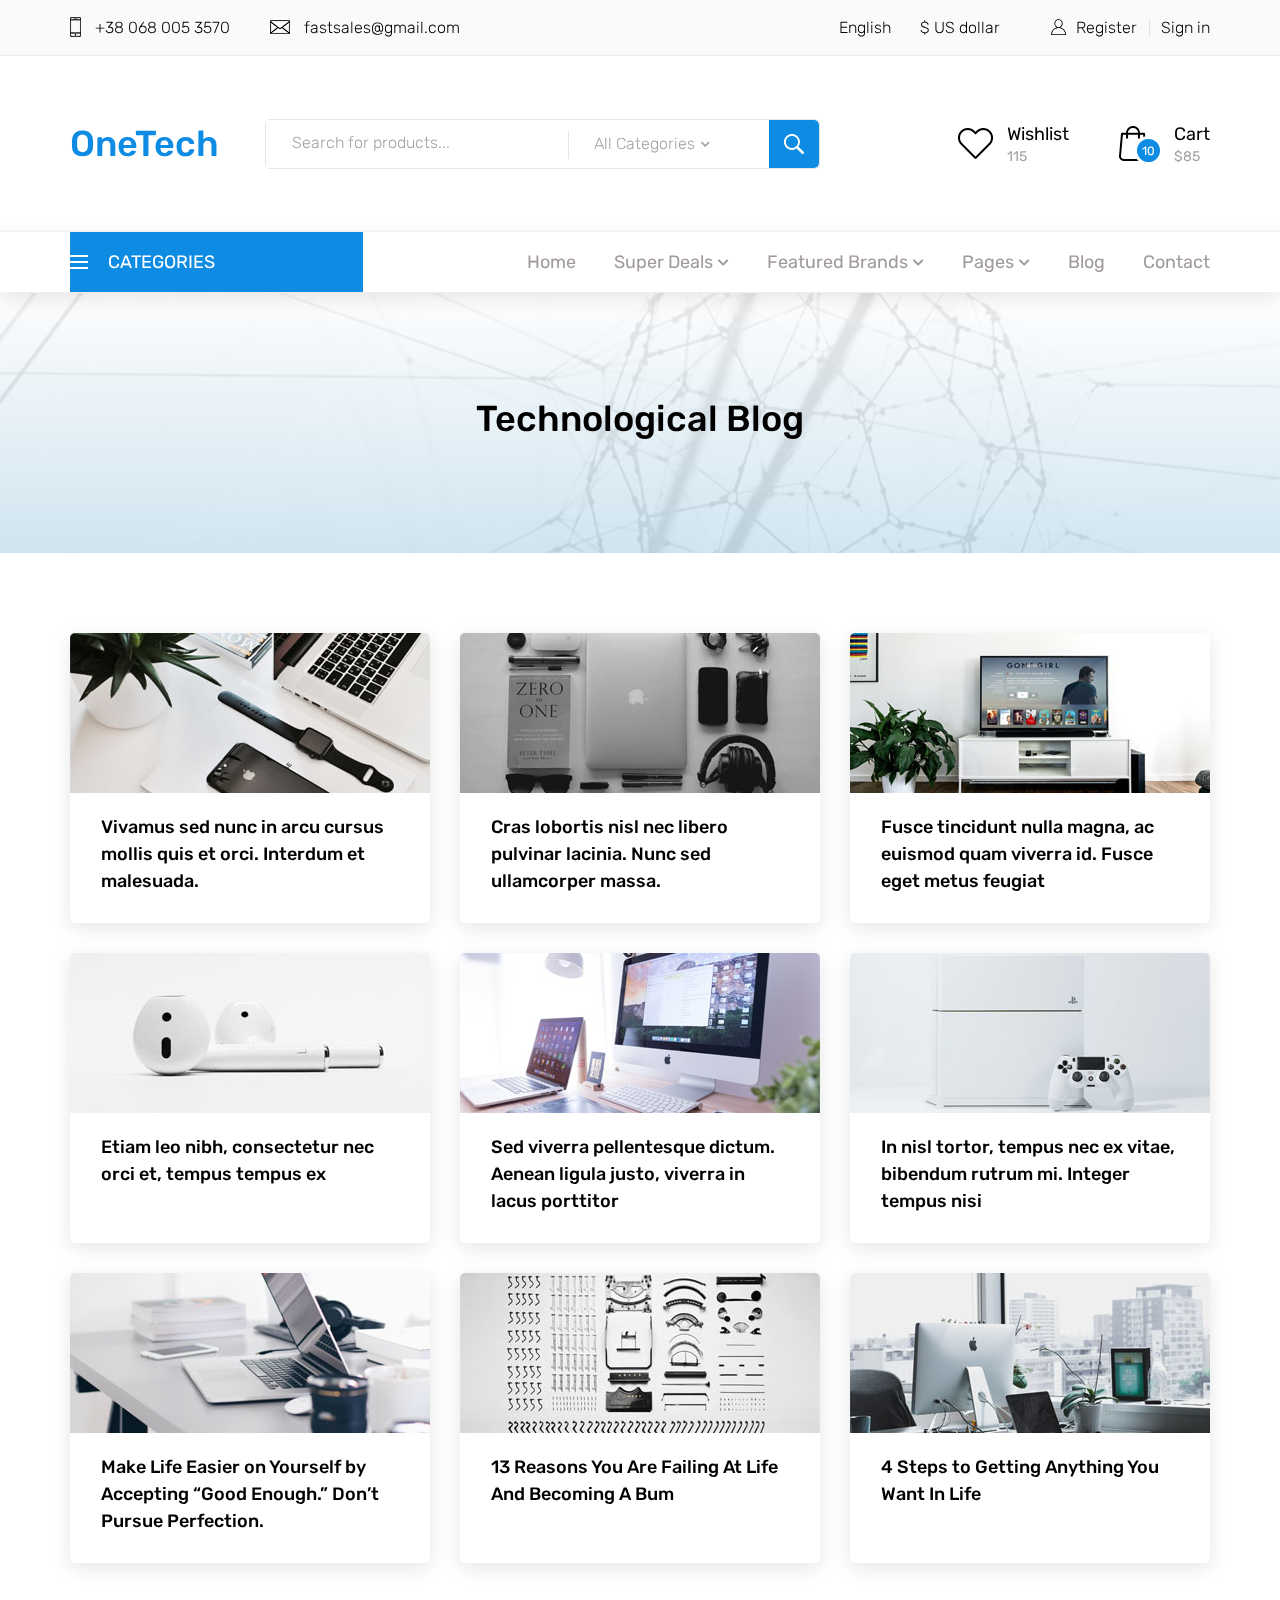
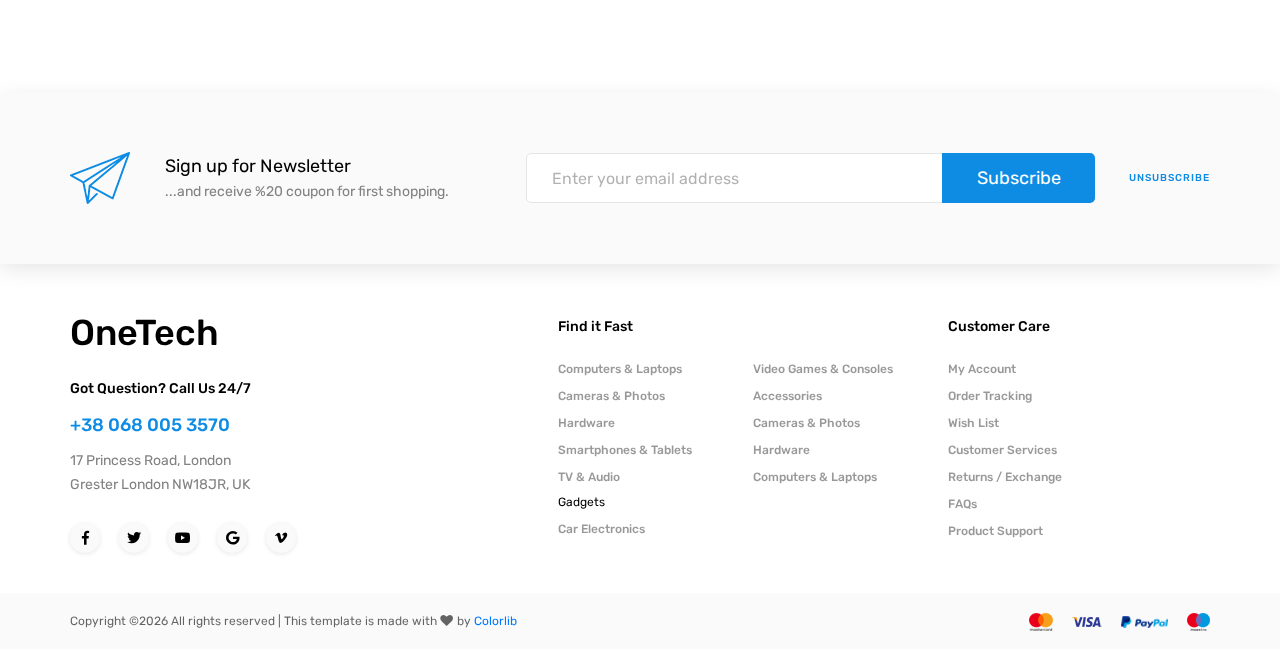
<file: blog.html>
<!DOCTYPE html>
<html lang="en">
<head>
<title>Blog</title>
<meta charset="utf-8">
<meta http-equiv="X-UA-Compatible" content="IE=edge">
<meta name="description" content="OneTech shop project">
<meta name="viewport" content="width=device-width, initial-scale=1">
<link rel="stylesheet" type="text/css" href="styles/bootstrap4/bootstrap.min.css">
<link href="plugins/fontawesome-free-5.0.1/css/fontawesome-all.css" rel="stylesheet" type="text/css">
<link rel="stylesheet" type="text/css" href="plugins/OwlCarousel2-2.2.1/owl.carousel.css">
<link rel="stylesheet" type="text/css" href="plugins/OwlCarousel2-2.2.1/owl.theme.default.css">
<link rel="stylesheet" type="text/css" href="plugins/OwlCarousel2-2.2.1/animate.css">
<link rel="stylesheet" type="text/css" href="styles/blog_styles.css">
<link rel="stylesheet" type="text/css" href="styles/blog_responsive.css">

</head>

<body>

<div class="super_container">
	
	<!-- Header -->
	
	<header class="header">

		<!-- Top Bar -->

		<div class="top_bar">
			<div class="container">
				<div class="row">
					<div class="col d-flex flex-row">
						<div class="top_bar_contact_item"><div class="top_bar_icon"><img src="images/phone.png" alt=""></div>+38 068 005 3570</div>
						<div class="top_bar_contact_item"><div class="top_bar_icon"><img src="images/mail.png" alt=""></div><a href="mailto:fastsales@gmail.com">fastsales@gmail.com</a></div>
						<div class="top_bar_content ml-auto">
							<div class="top_bar_menu">
								<ul class="standard_dropdown top_bar_dropdown">
									<li>
										<a href="#">English<i class="fas fa-chevron-down"></i></a>
										<ul>
											<li><a href="#">Italian</a></li>
											<li><a href="#">Spanish</a></li>
											<li><a href="#">Japanese</a></li>
										</ul>
									</li>
									<li>
										<a href="#">$ US dollar<i class="fas fa-chevron-down"></i></a>
										<ul>
											<li><a href="#">EUR Euro</a></li>
											<li><a href="#">GBP British Pound</a></li>
											<li><a href="#">JPY Japanese Yen</a></li>
										</ul>
									</li>
								</ul>
							</div>
							<div class="top_bar_user">
								<div class="user_icon"><img src="images/user.svg" alt=""></div>
								<div><a href="#">Register</a></div>
								<div><a href="#">Sign in</a></div>
							</div>
						</div>
					</div>
				</div>
			</div>		
        </div>
        
        <!-- Header Main -->

		<div class="header_main">
			<div class="container">
				<div class="row">

					<!-- Logo -->
					<div class="col-lg-2 col-sm-3 col-3 order-1">
						<div class="logo_container">
							<div class="logo"><a href="#">OneTech</a></div>
						</div>
					</div>

					<!-- Search -->
					<div class="col-lg-6 col-12 order-lg-2 order-3 text-lg-left text-right">
						<div class="header_search">
							<div class="header_search_content">
								<div class="header_search_form_container">
									<form action="#" class="header_search_form clearfix">
										<input type="search" required="required" class="header_search_input" placeholder="Search for products...">
										<div class="custom_dropdown">
											<div class="custom_dropdown_list">
												<span class="custom_dropdown_placeholder clc">All Categories</span>
												<i class="fas fa-chevron-down"></i>
												<ul class="custom_list clc">
													<li><a class="clc" href="#">All Categories</a></li>
													<li><a class="clc" href="#">Computers</a></li>
													<li><a class="clc" href="#">Laptops</a></li>
													<li><a class="clc" href="#">Cameras</a></li>
													<li><a class="clc" href="#">Hardware</a></li>
													<li><a class="clc" href="#">Smartphones</a></li>
												</ul>
											</div>
										</div>
										<button type="submit" class="header_search_button trans_300" value="Submit"><img src="images/search.png" alt=""></button>
									</form>
								</div>
							</div>
						</div>
                    </div>
                    
                    <!-- Wishlist -->
					<div class="col-lg-4 col-9 order-lg-3 order-2 text-lg-left text-right">
						<div class="wishlist_cart d-flex flex-row align-items-center justify-content-end">
							<div class="wishlist d-flex flex-row align-items-center justify-content-end">
								<div class="wishlist_icon"><img src="images/heart.png" alt=""></div>
								<div class="wishlist_content">
									<div class="wishlist_text"><a href="#">Wishlist</a></div>
									<div class="wishlist_count">115</div>
								</div>
							</div>

							<!-- Cart -->
							<div class="cart">
								<div class="cart_container d-flex flex-row align-items-center justify-content-end">
									<div class="cart_icon">
										<img src="images/cart.png" alt="">
										<div class="cart_count"><span>10</span></div>
									</div>
									<div class="cart_content">
										<div class="cart_text"><a href="#">Cart</a></div>
										<div class="cart_price">$85</div>
									</div>
								</div>
							</div>
						</div>
					</div>
				</div>
			</div>
        </div>
        
        <!-- Main Navigation -->

		<nav class="main_nav">
			<div class="container">
				<div class="row">
					<div class="col">
						
						<div class="main_nav_content d-flex flex-row">

							<!-- Categories Menu -->

							<div class="cat_menu_container">
								<div class="cat_menu_title d-flex flex-row align-items-center justify-content-start">
									<div class="cat_burger"><span></span><span></span><span></span></div>
									<div class="cat_menu_text">categories</div>
								</div>

								<ul class="cat_menu">
									<li><a href="#">Computers & Laptops <i class="fas fa-chevron-right ml-auto"></i></a></li>
									<li><a href="#">Cameras & Photos<i class="fas fa-chevron-right"></i></a></li>
									<li class="hassubs">
										<a href="#">Hardware<i class="fas fa-chevron-right"></i></a>
										<ul>
											<li class="hassubs">
												<a href="#">Menu Item<i class="fas fa-chevron-right"></i></a>
												<ul>
													<li><a href="#">Menu Item<i class="fas fa-chevron-right"></i></a></li>
													<li><a href="#">Menu Item<i class="fas fa-chevron-right"></i></a></li>
													<li><a href="#">Menu Item<i class="fas fa-chevron-right"></i></a></li>
													<li><a href="#">Menu Item<i class="fas fa-chevron-right"></i></a></li>
												</ul>
											</li>
											<li><a href="#">Menu Item<i class="fas fa-chevron-right"></i></a></li>
											<li><a href="#">Menu Item<i class="fas fa-chevron-right"></i></a></li>
											<li><a href="#">Menu Item<i class="fas fa-chevron-right"></i></a></li>
										</ul>
									</li>
									<li><a href="#">Smartphones & Tablets<i class="fas fa-chevron-right"></i></a></li>
									<li><a href="#">TV & Audio<i class="fas fa-chevron-right"></i></a></li>
									<li><a href="#">Gadgets<i class="fas fa-chevron-right"></i></a></li>
									<li><a href="#">Car Electronics<i class="fas fa-chevron-right"></i></a></li>
									<li><a href="#">Video Games & Consoles<i class="fas fa-chevron-right"></i></a></li>
									<li><a href="#">Accessories<i class="fas fa-chevron-right"></i></a></li>
								</ul>
                            </div>
                            
                            <!-- Main Nav Menu -->

							<div class="main_nav_menu ml-auto">
								<ul class="standard_dropdown main_nav_dropdown">
									<li><a href="index.html">Home<i class="fas fa-chevron-down"></i></a></li>
									<li class="hassubs">
										<a href="#">Super Deals<i class="fas fa-chevron-down"></i></a>
										<ul>
											<li>
												<a href="#">Menu Item<i class="fas fa-chevron-down"></i></a>
												<ul>
													<li><a href="#">Menu Item<i class="fas fa-chevron-down"></i></a></li>
													<li><a href="#">Menu Item<i class="fas fa-chevron-down"></i></a></li>
													<li><a href="#">Menu Item<i class="fas fa-chevron-down"></i></a></li>
												</ul>
											</li>
											<li><a href="#">Menu Item<i class="fas fa-chevron-down"></i></a></li>
											<li><a href="#">Menu Item<i class="fas fa-chevron-down"></i></a></li>
											<li><a href="#">Menu Item<i class="fas fa-chevron-down"></i></a></li>
										</ul>
									</li>
									<li class="hassubs">
										<a href="#">Featured Brands<i class="fas fa-chevron-down"></i></a>
										<ul>
											<li>
												<a href="#">Menu Item<i class="fas fa-chevron-down"></i></a>
												<ul>
													<li><a href="#">Menu Item<i class="fas fa-chevron-down"></i></a></li>
													<li><a href="#">Menu Item<i class="fas fa-chevron-down"></i></a></li>
													<li><a href="#">Menu Item<i class="fas fa-chevron-down"></i></a></li>
												</ul>
											</li>
											<li><a href="#">Menu Item<i class="fas fa-chevron-down"></i></a></li>
											<li><a href="#">Menu Item<i class="fas fa-chevron-down"></i></a></li>
											<li><a href="#">Menu Item<i class="fas fa-chevron-down"></i></a></li>
										</ul>
									</li>
									<li class="hassubs">
										<a href="#">Pages<i class="fas fa-chevron-down"></i></a>
										<ul>
											<li><a href="shop.html">Shop<i class="fas fa-chevron-down"></i></a></li>
											<li><a href="product.html">Product<i class="fas fa-chevron-down"></i></a></li>
											<li><a href="blog.html">Blog<i class="fas fa-chevron-down"></i></a></li>
											<li><a href="blog_single.html">Blog Post<i class="fas fa-chevron-down"></i></a></li>
											<li><a href="regular.html">Regular Post<i class="fas fa-chevron-down"></i></a></li>
											<li><a href="cart.html">Cart<i class="fas fa-chevron-down"></i></a></li>
											<li><a href="contact.html">Contact<i class="fas fa-chevron-down"></i></a></li>
										</ul>
									</li>
									<li><a href="blog.html">Blog<i class="fas fa-chevron-down"></i></a></li>
									<li><a href="contact.html">Contact<i class="fas fa-chevron-down"></i></a></li>
								</ul>
							</div>

							<!-- Menu Trigger -->

							<div class="menu_trigger_container ml-auto">
								<div class="menu_trigger d-flex flex-row align-items-center justify-content-end">
									<div class="menu_burger">
										<div class="menu_trigger_text">menu</div>
										<div class="cat_burger menu_burger_inner"><span></span><span></span><span></span></div>
									</div>
								</div>
							</div>

						</div>
					</div>
				</div>
			</div>
        </nav>
        
        <!-- Menu -->

		<div class="page_menu">
			<div class="container">
				<div class="row">
					<div class="col">
						
						<div class="page_menu_content">
							
							<div class="page_menu_search">
								<form action="#">
									<input type="search" required="required" class="page_menu_search_input" placeholder="Search for products...">
								</form>
							</div>
							<ul class="page_menu_nav">
								<li class="page_menu_item has-children">
									<a href="#">Language<i class="fa fa-angle-down"></i></a>
									<ul class="page_menu_selection">
										<li><a href="#">English<i class="fa fa-angle-down"></i></a></li>
										<li><a href="#">Italian<i class="fa fa-angle-down"></i></a></li>
										<li><a href="#">Spanish<i class="fa fa-angle-down"></i></a></li>
										<li><a href="#">Japanese<i class="fa fa-angle-down"></i></a></li>
									</ul>
								</li>
								<li class="page_menu_item has-children">
									<a href="#">Currency<i class="fa fa-angle-down"></i></a>
									<ul class="page_menu_selection">
										<li><a href="#">US Dollar<i class="fa fa-angle-down"></i></a></li>
										<li><a href="#">EUR Euro<i class="fa fa-angle-down"></i></a></li>
										<li><a href="#">GBP British Pound<i class="fa fa-angle-down"></i></a></li>
										<li><a href="#">JPY Japanese Yen<i class="fa fa-angle-down"></i></a></li>
									</ul>
								</li>
								<li class="page_menu_item">
									<a href="index.html">Home<i class="fa fa-angle-down"></i></a>
								</li>
								<li class="page_menu_item has-children">
									<a href="#">Super Deals<i class="fa fa-angle-down"></i></a>
									<ul class="page_menu_selection">
										<li><a href="#">Super Deals<i class="fa fa-angle-down"></i></a></li>
										<li class="page_menu_item has-children">
											<a href="#">Menu Item<i class="fa fa-angle-down"></i></a>
											<ul class="page_menu_selection">
												<li><a href="#">Menu Item<i class="fa fa-angle-down"></i></a></li>
												<li><a href="#">Menu Item<i class="fa fa-angle-down"></i></a></li>
												<li><a href="#">Menu Item<i class="fa fa-angle-down"></i></a></li>
												<li><a href="#">Menu Item<i class="fa fa-angle-down"></i></a></li>
											</ul>
										</li>
										<li><a href="#">Menu Item<i class="fa fa-angle-down"></i></a></li>
										<li><a href="#">Menu Item<i class="fa fa-angle-down"></i></a></li>
										<li><a href="#">Menu Item<i class="fa fa-angle-down"></i></a></li>
									</ul>
								</li>
								<li class="page_menu_item has-children">
									<a href="#">Featured Brands<i class="fa fa-angle-down"></i></a>
									<ul class="page_menu_selection">
										<li><a href="#">Featured Brands<i class="fa fa-angle-down"></i></a></li>
										<li><a href="#">Menu Item<i class="fa fa-angle-down"></i></a></li>
										<li><a href="#">Menu Item<i class="fa fa-angle-down"></i></a></li>
										<li><a href="#">Menu Item<i class="fa fa-angle-down"></i></a></li>
									</ul>
								</li>
								<li class="page_menu_item has-children">
									<a href="#">Trending Styles<i class="fa fa-angle-down"></i></a>
									<ul class="page_menu_selection">
										<li><a href="#">Trending Styles<i class="fa fa-angle-down"></i></a></li>
										<li><a href="#">Menu Item<i class="fa fa-angle-down"></i></a></li>
										<li><a href="#">Menu Item<i class="fa fa-angle-down"></i></a></li>
										<li><a href="#">Menu Item<i class="fa fa-angle-down"></i></a></li>
									</ul>
								</li>
								<li class="page_menu_item"><a href="#">blog<i class="fa fa-angle-down"></i></a></li>
								<li class="page_menu_item"><a href="contact.html">contact<i class="fa fa-angle-down"></i></a></li>
							</ul>
							
							<div class="menu_contact">
								<div class="menu_contact_item"><div class="menu_contact_icon"><img src="images/phone_white.png" alt=""></div>+38 068 005 3570</div>
								<div class="menu_contact_item"><div class="menu_contact_icon"><img src="images/mail_white.png" alt=""></div><a href="mailto:fastsales@gmail.com">fastsales@gmail.com</a></div>
							</div>
						</div>
					</div>
				</div>
			</div>
		</div>

    </header>
    
    <!-- Home -->

	<div class="home">
		<div class="home_background parallax-window" data-parallax="scroll" data-image-src="images/shop_background.jpg"></div>
		<div class="home_overlay"></div>
		<div class="home_content d-flex flex-column align-items-center justify-content-center">
			<h2 class="home_title">Technological Blog</h2>
		</div>
	</div>

	<!-- Blog -->

	<div class="blog">
		<div class="container">
			<div class="row">
				<div class="col">
					<div class="blog_posts d-flex flex-row align-items-start justify-content-between">
						
						<!-- Blog post -->
						<div class="blog_post">
							<div class="blog_image" style="background-image:url(images/blog_1.jpg)"></div>
							<div class="blog_text">Vivamus sed nunc in arcu cursus mollis quis et orci. Interdum et malesuada.</div>
							<div class="blog_button"><a href="blog_single.html">Continue Reading</a></div>
						</div>

						<!-- Blog post -->
						<div class="blog_post">
							<div class="blog_image" style="background-image:url(images/blog_2.jpg)"></div>
							<div class="blog_text">Cras lobortis nisl nec libero pulvinar lacinia. Nunc sed ullamcorper massa.</div>
							<div class="blog_button"><a href="blog_single.html">Continue Reading</a></div>
						</div>

						<!-- Blog post -->
						<div class="blog_post">
							<div class="blog_image" style="background-image:url(images/blog_3.jpg)"></div>
							<div class="blog_text">Fusce tincidunt nulla magna, ac euismod quam viverra id. Fusce eget metus feugiat</div>
							<div class="blog_button"><a href="blog_single.html">Continue Reading</a></div>
						</div>

						<!-- Blog post -->
						<div class="blog_post">
							<div class="blog_image" style="background-image:url(images/blog_4.jpg)"></div>
							<div class="blog_text">Etiam leo nibh, consectetur nec orci et, tempus tempus ex</div>
							<div class="blog_button"><a href="blog_single.html">Continue Reading</a></div>
						</div>

						<!-- Blog post -->
						<div class="blog_post">
							<div class="blog_image" style="background-image:url(images/blog_5.jpg)"></div>
							<div class="blog_text">Sed viverra pellentesque dictum. Aenean ligula justo, viverra in lacus porttitor</div>
							<div class="blog_button"><a href="blog_single.html">Continue Reading</a></div>
						</div>

						<!-- Blog post -->
						<div class="blog_post">
							<div class="blog_image" style="background-image:url(images/blog_6.jpg)"></div>
							<div class="blog_text">In nisl tortor, tempus nec ex vitae, bibendum rutrum mi. Integer tempus nisi</div>
							<div class="blog_button"><a href="blog_single.html">Continue Reading</a></div>
						</div>

						<!-- Blog post -->
						<div class="blog_post">
							<div class="blog_image" style="background-image:url(images/blog_7.jpg)"></div>
							<div class="blog_text">Make Life Easier on Yourself by Accepting “Good Enough.” Don’t Pursue Perfection.</div>
							<div class="blog_button"><a href="blog_single.html">Continue Reading</a></div>
						</div>

						<!-- Blog post -->
						<div class="blog_post">
							<div class="blog_image" style="background-image:url(images/blog_8.jpg)"></div>
							<div class="blog_text">13 Reasons You Are Failing At Life And Becoming A Bum</div>
							<div class="blog_button"><a href="blog_single.html">Continue Reading</a></div>
						</div>

						<!-- Blog post -->
						<div class="blog_post">
							<div class="blog_image" style="background-image:url(images/blog_9.jpg)"></div>
							<div class="blog_text">4 Steps to Getting Anything You Want In Life</div>
							<div class="blog_button"><a href="blog_single.html">Continue Reading</a></div>
						</div>
						
					</div>
				</div>
					
			</div>
		</div>
    </div>
    
    <!-- Newsletter -->

	<div class="newsletter">
		<div class="container">
			<div class="row">
				<div class="col">
					<div class="newsletter_container d-flex flex-lg-row flex-column align-items-lg-center align-items-center justify-content-lg-start justify-content-center">
						<div class="newsletter_title_container">
							<div class="newsletter_icon"><img src="images/send.png" alt=""></div>
							<div class="newsletter_title">Sign up for Newsletter</div>
							<div class="newsletter_text"><p>...and receive %20 coupon for first shopping.</p></div>
						</div>
						<div class="newsletter_content clearfix">
							<form action="#" class="newsletter_form">
								<input type="email" class="newsletter_input" required="required" placeholder="Enter your email address">
								<button class="newsletter_button">Subscribe</button>
							</form>
							<div class="newsletter_unsubscribe_link"><a href="#">unsubscribe</a></div>
						</div>
					</div>
				</div>
			</div>
		</div>
    </div>
    
    <!-- Footer -->

	<footer class="footer">
		<div class="container">
			<div class="row">

				<div class="col-lg-3 footer_col">
					<div class="footer_column footer_contact">
						<div class="logo_container">
							<div class="logo"><a href="#">OneTech</a></div>
						</div>
						<div class="footer_title">Got Question? Call Us 24/7</div>
						<div class="footer_phone">+38 068 005 3570</div>
						<div class="footer_contact_text">
							<p>17 Princess Road, London</p>
							<p>Grester London NW18JR, UK</p>
						</div>
						<div class="footer_social">
							<ul>
								<li><a href="#"><i class="fab fa-facebook-f"></i></a></li>
								<li><a href="#"><i class="fab fa-twitter"></i></a></li>
								<li><a href="#"><i class="fab fa-youtube"></i></a></li>
								<li><a href="#"><i class="fab fa-google"></i></a></li>
								<li><a href="#"><i class="fab fa-vimeo-v"></i></a></li>
							</ul>
						</div>
					</div>
				</div>

				<div class="col-lg-2 offset-lg-2">
					<div class="footer_column">
						<div class="footer_title">Find it Fast</div>
						<ul class="footer_list">
							<li><a href="#">Computers & Laptops</a></li>
							<li><a href="#">Cameras & Photos</a></li>
							<li><a href="#">Hardware</a></li>
							<li><a href="#">Smartphones & Tablets</a></li>
							<li><a href="#">TV & Audio</a></li>
						</ul>
						<div class="footer_subtitle">Gadgets</div>
						<ul class="footer_list">
							<li><a href="#">Car Electronics</a></li>
						</ul>
					</div>
				</div>

				<div class="col-lg-2">
					<div class="footer_column">
						<ul class="footer_list footer_list_2">
							<li><a href="#">Video Games & Consoles</a></li>
							<li><a href="#">Accessories</a></li>
							<li><a href="#">Cameras & Photos</a></li>
							<li><a href="#">Hardware</a></li>
							<li><a href="#">Computers & Laptops</a></li>
						</ul>
					</div>
				</div>

				<div class="col-lg-2">
					<div class="footer_column">
						<div class="footer_title">Customer Care</div>
						<ul class="footer_list">
							<li><a href="#">My Account</a></li>
							<li><a href="#">Order Tracking</a></li>
							<li><a href="#">Wish List</a></li>
							<li><a href="#">Customer Services</a></li>
							<li><a href="#">Returns / Exchange</a></li>
							<li><a href="#">FAQs</a></li>
							<li><a href="#">Product Support</a></li>
						</ul>
					</div>
				</div>

			</div>
		</div>
    </footer>
    
    <!-- Copyright -->

	<div class="copyright">
		<div class="container">
			<div class="row">
				<div class="col">
					
					<div class="copyright_container d-flex flex-sm-row flex-column align-items-center justify-content-start">
						<div class="copyright_content"><!-- Link back to Colorlib can't be removed. Template is licensed under CC BY 3.0. -->
Copyright &copy;<script>document.write(new Date().getFullYear());</script> All rights reserved | This template is made with <i class="fa fa-heart" aria-hidden="true"></i> by <a href="https://colorlib.com" target="_blank">Colorlib</a>
<!-- Link back to Colorlib can't be removed. Template is licensed under CC BY 3.0. -->
</div>
						<div class="logos ml-sm-auto">
							<ul class="logos_list">
								<li><a href="#"><img src="images/logos_1.png" alt=""></a></li>
								<li><a href="#"><img src="images/logos_2.png" alt=""></a></li>
								<li><a href="#"><img src="images/logos_3.png" alt=""></a></li>
								<li><a href="#"><img src="images/logos_4.png" alt=""></a></li>
							</ul>
						</div>
					</div>
				</div>
			</div>
		</div>
	</div>
</div>

<script src="js/jquery-3.3.1.min.js"></script>
<script src="styles/bootstrap4/popper.js"></script>
<script src="styles/bootstrap4/bootstrap.min.js"></script>
<script src="plugins/greensock/TweenMax.min.js"></script>
<script src="plugins/greensock/TimelineMax.min.js"></script>
<script src="plugins/scrollmagic/ScrollMagic.min.js"></script>
<script src="plugins/greensock/animation.gsap.min.js"></script>
<script src="plugins/greensock/ScrollToPlugin.min.js"></script>
<script src="plugins/OwlCarousel2-2.2.1/owl.carousel.js"></script>
<script src="plugins/parallax-js-master/parallax.min.js"></script>
<script src="plugins/easing/easing.js"></script>
<script src="js/blog_custom.js"></script>

</body>

</html>
</file>
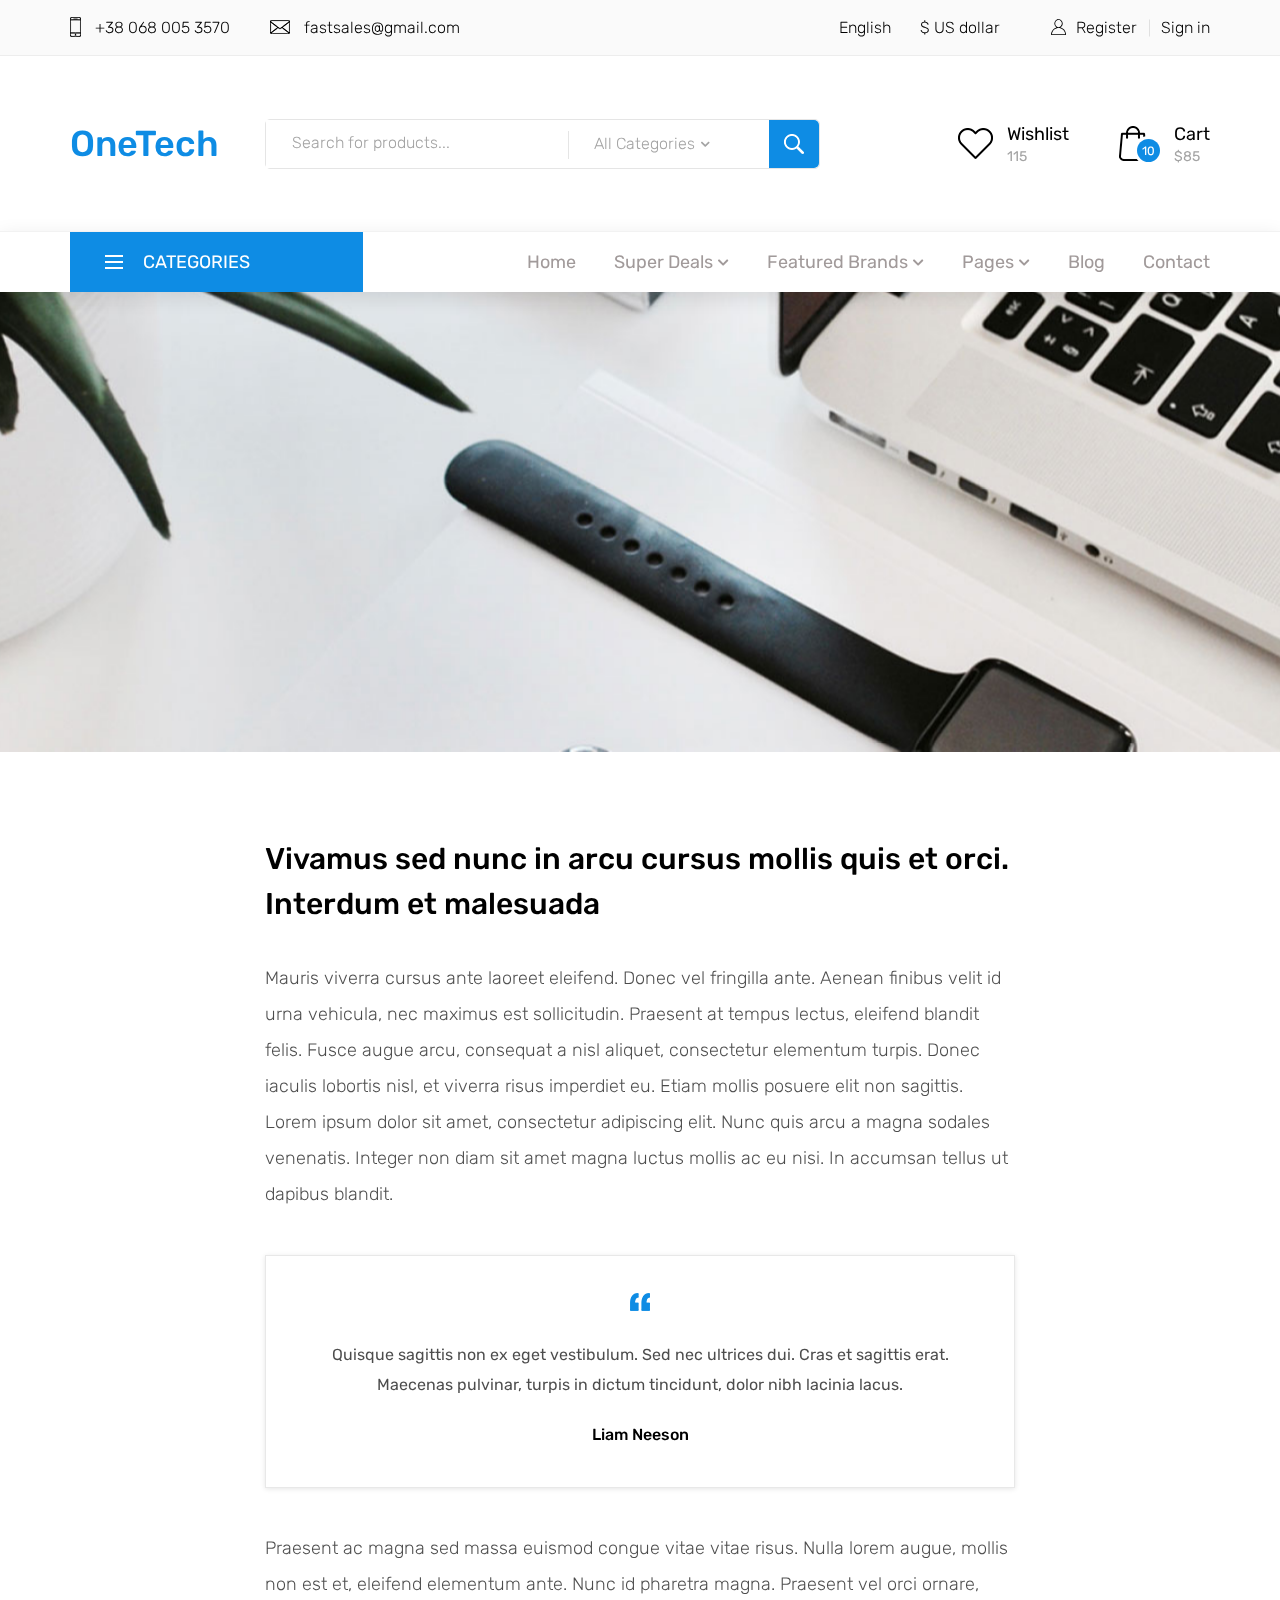
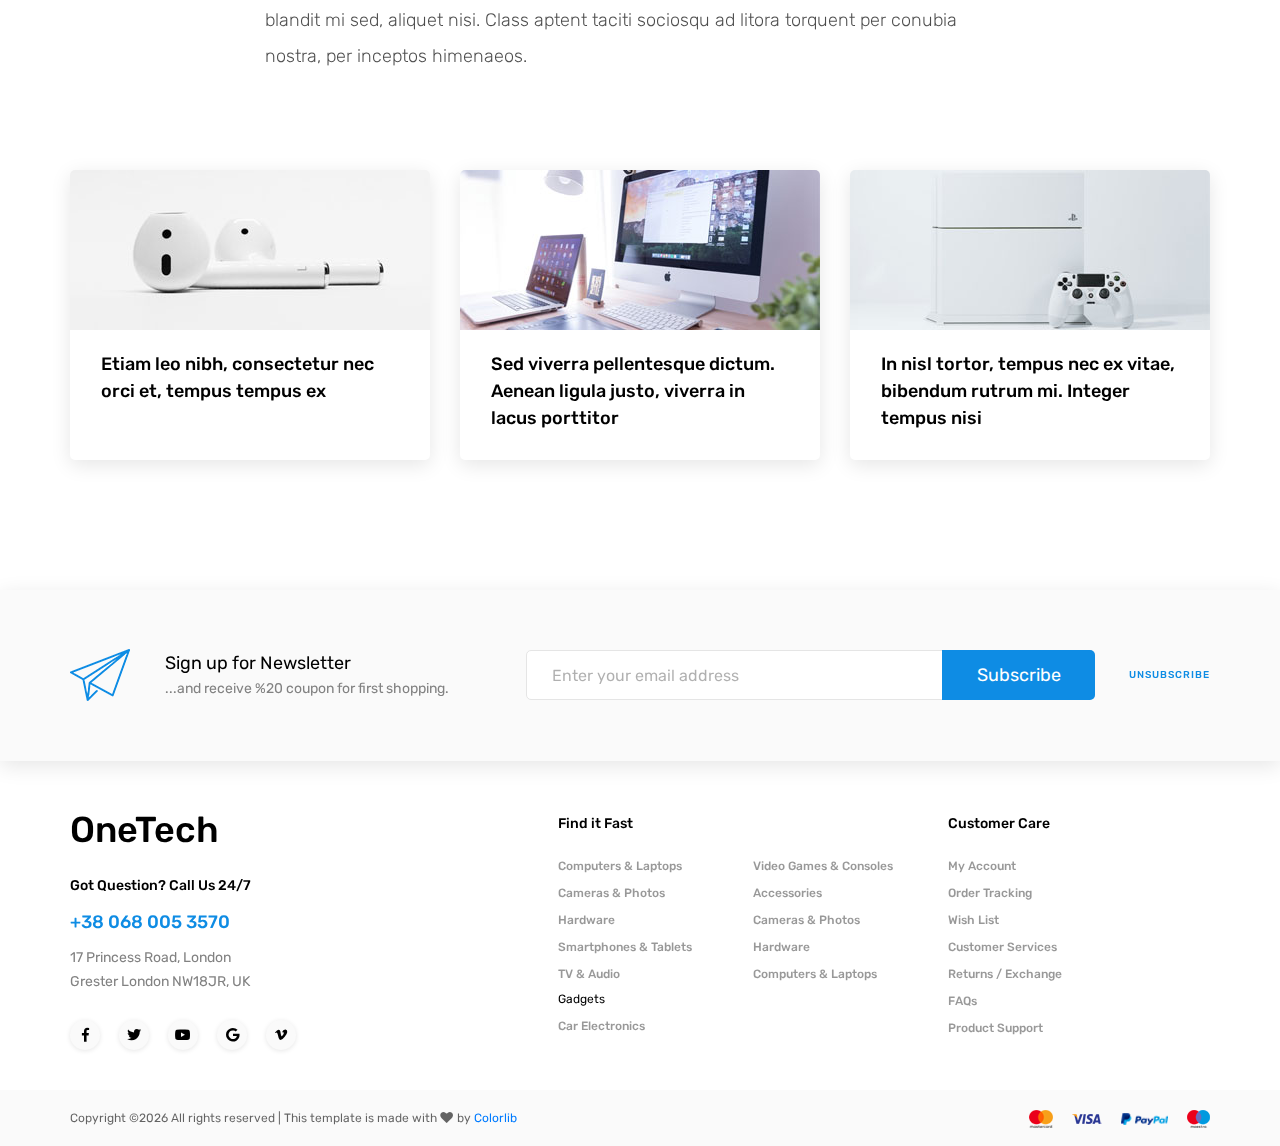
<file: blog_single.html>
<!DOCTYPE html>
<html lang="en">
<head>
<title>Blog Post</title>
<meta charset="utf-8">
<meta http-equiv="X-UA-Compatible" content="IE=edge">
<meta name="description" content="OneTech shop project">
<meta name="viewport" content="width=device-width, initial-scale=1">
<link rel="stylesheet" type="text/css" href="styles/bootstrap4/bootstrap.min.css">
<link href="plugins/fontawesome-free-5.0.1/css/fontawesome-all.css" rel="stylesheet" type="text/css">
<link rel="stylesheet" type="text/css" href="plugins/OwlCarousel2-2.2.1/owl.carousel.css">
<link rel="stylesheet" type="text/css" href="plugins/OwlCarousel2-2.2.1/owl.theme.default.css">
<link rel="stylesheet" type="text/css" href="plugins/OwlCarousel2-2.2.1/animate.css">
<link rel="stylesheet" type="text/css" href="styles/blog_single_styles.css">
<link rel="stylesheet" type="text/css" href="styles/blog_single_responsive.css">

</head>

<body>

<div class="super_container">
	
	<!-- Header -->
	
	<header class="header">

		<!-- Top Bar -->

		<div class="top_bar">
			<div class="container">
				<div class="row">
					<div class="col d-flex flex-row">
						<div class="top_bar_contact_item"><div class="top_bar_icon"><img src="images/phone.png" alt=""></div>+38 068 005 3570</div>
						<div class="top_bar_contact_item"><div class="top_bar_icon"><img src="images/mail.png" alt=""></div><a href="mailto:fastsales@gmail.com">fastsales@gmail.com</a></div>
						<div class="top_bar_content ml-auto">
							<div class="top_bar_menu">
								<ul class="standard_dropdown top_bar_dropdown">
									<li>
										<a href="#">English<i class="fas fa-chevron-down"></i></a>
										<ul>
											<li><a href="#">Italian</a></li>
											<li><a href="#">Spanish</a></li>
											<li><a href="#">Japanese</a></li>
										</ul>
									</li>
									<li>
										<a href="#">$ US dollar<i class="fas fa-chevron-down"></i></a>
										<ul>
											<li><a href="#">EUR Euro</a></li>
											<li><a href="#">GBP British Pound</a></li>
											<li><a href="#">JPY Japanese Yen</a></li>
										</ul>
									</li>
								</ul>
							</div>
							<div class="top_bar_user">
								<div class="user_icon"><img src="images/user.svg" alt=""></div>
								<div><a href="#">Register</a></div>
								<div><a href="#">Sign in</a></div>
							</div>
						</div>
					</div>
				</div>
			</div>		
		</div>

		<!-- Header Main -->

		<div class="header_main">
			<div class="container">
				<div class="row">

					<!-- Logo -->
					<div class="col-lg-2 col-sm-3 col-3 order-1">
						<div class="logo_container">
							<div class="logo"><a href="#">OneTech</a></div>
						</div>
					</div>

					<!-- Search -->
					<div class="col-lg-6 col-12 order-lg-2 order-3 text-lg-left text-right">
						<div class="header_search">
							<div class="header_search_content">
								<div class="header_search_form_container">
									<form action="#" class="header_search_form clearfix">
										<input type="search" required="required" class="header_search_input" placeholder="Search for products...">
										<div class="custom_dropdown">
											<div class="custom_dropdown_list">
												<span class="custom_dropdown_placeholder clc">All Categories</span>
												<i class="fas fa-chevron-down"></i>
												<ul class="custom_list clc">
													<li><a class="clc" href="#">All Categories</a></li>
													<li><a class="clc" href="#">Computers</a></li>
													<li><a class="clc" href="#">Laptops</a></li>
													<li><a class="clc" href="#">Cameras</a></li>
													<li><a class="clc" href="#">Hardware</a></li>
													<li><a class="clc" href="#">Smartphones</a></li>
												</ul>
											</div>
										</div>
										<button type="submit" class="header_search_button trans_300" value="Submit"><img src="images/search.png" alt=""></button>
									</form>
								</div>
							</div>
						</div>
					</div>

					<!-- Wishlist -->
					<div class="col-lg-4 col-9 order-lg-3 order-2 text-lg-left text-right">
						<div class="wishlist_cart d-flex flex-row align-items-center justify-content-end">
							<div class="wishlist d-flex flex-row align-items-center justify-content-end">
								<div class="wishlist_icon"><img src="images/heart.png" alt=""></div>
								<div class="wishlist_content">
									<div class="wishlist_text"><a href="#">Wishlist</a></div>
									<div class="wishlist_count">115</div>
								</div>
							</div>

							<!-- Cart -->
							<div class="cart">
								<div class="cart_container d-flex flex-row align-items-center justify-content-end">
									<div class="cart_icon">
										<img src="images/cart.png" alt="">
										<div class="cart_count"><span>10</span></div>
									</div>
									<div class="cart_content">
										<div class="cart_text"><a href="#">Cart</a></div>
										<div class="cart_price">$85</div>
									</div>
								</div>
							</div>
						</div>
					</div>
				</div>
			</div>
		</div>
		
		<!-- Main Navigation -->

		<nav class="main_nav">
			<div class="container">
				<div class="row">
					<div class="col">
						
						<div class="main_nav_content d-flex flex-row">

							<!-- Categories Menu -->

							<div class="cat_menu_container">
								<div class="cat_menu_title d-flex flex-row align-items-center justify-content-start">
									<div class="cat_burger"><span></span><span></span><span></span></div>
									<div class="cat_menu_text">categories</div>
								</div>

								<ul class="cat_menu">
									<li><a href="#">Computers & Laptops <i class="fas fa-chevron-right ml-auto"></i></a></li>
									<li><a href="#">Cameras & Photos<i class="fas fa-chevron-right"></i></a></li>
									<li class="hassubs">
										<a href="#">Hardware<i class="fas fa-chevron-right"></i></a>
										<ul>
											<li class="hassubs">
												<a href="#">Menu Item<i class="fas fa-chevron-right"></i></a>
												<ul>
													<li><a href="#">Menu Item<i class="fas fa-chevron-right"></i></a></li>
													<li><a href="#">Menu Item<i class="fas fa-chevron-right"></i></a></li>
													<li><a href="#">Menu Item<i class="fas fa-chevron-right"></i></a></li>
													<li><a href="#">Menu Item<i class="fas fa-chevron-right"></i></a></li>
												</ul>
											</li>
											<li><a href="#">Menu Item<i class="fas fa-chevron-right"></i></a></li>
											<li><a href="#">Menu Item<i class="fas fa-chevron-right"></i></a></li>
											<li><a href="#">Menu Item<i class="fas fa-chevron-right"></i></a></li>
										</ul>
									</li>
									<li><a href="#">Smartphones & Tablets<i class="fas fa-chevron-right"></i></a></li>
									<li><a href="#">TV & Audio<i class="fas fa-chevron-right"></i></a></li>
									<li><a href="#">Gadgets<i class="fas fa-chevron-right"></i></a></li>
									<li><a href="#">Car Electronics<i class="fas fa-chevron-right"></i></a></li>
									<li><a href="#">Video Games & Consoles<i class="fas fa-chevron-right"></i></a></li>
									<li><a href="#">Accessories<i class="fas fa-chevron-right"></i></a></li>
								</ul>
							</div>

							<!-- Main Nav Menu -->

							<div class="main_nav_menu ml-auto">
								<ul class="standard_dropdown main_nav_dropdown">
									<li><a href="index.html">Home<i class="fas fa-chevron-down"></i></a></li>
									<li class="hassubs">
										<a href="#">Super Deals<i class="fas fa-chevron-down"></i></a>
										<ul>
											<li>
												<a href="#">Menu Item<i class="fas fa-chevron-down"></i></a>
												<ul>
													<li><a href="#">Menu Item<i class="fas fa-chevron-down"></i></a></li>
													<li><a href="#">Menu Item<i class="fas fa-chevron-down"></i></a></li>
													<li><a href="#">Menu Item<i class="fas fa-chevron-down"></i></a></li>
												</ul>
											</li>
											<li><a href="#">Menu Item<i class="fas fa-chevron-down"></i></a></li>
											<li><a href="#">Menu Item<i class="fas fa-chevron-down"></i></a></li>
											<li><a href="#">Menu Item<i class="fas fa-chevron-down"></i></a></li>
										</ul>
									</li>
									<li class="hassubs">
										<a href="#">Featured Brands<i class="fas fa-chevron-down"></i></a>
										<ul>
											<li>
												<a href="#">Menu Item<i class="fas fa-chevron-down"></i></a>
												<ul>
													<li><a href="#">Menu Item<i class="fas fa-chevron-down"></i></a></li>
													<li><a href="#">Menu Item<i class="fas fa-chevron-down"></i></a></li>
													<li><a href="#">Menu Item<i class="fas fa-chevron-down"></i></a></li>
												</ul>
											</li>
											<li><a href="#">Menu Item<i class="fas fa-chevron-down"></i></a></li>
											<li><a href="#">Menu Item<i class="fas fa-chevron-down"></i></a></li>
											<li><a href="#">Menu Item<i class="fas fa-chevron-down"></i></a></li>
										</ul>
									</li>
									<li class="hassubs">
										<a href="#">Pages<i class="fas fa-chevron-down"></i></a>
										<ul>
											<li><a href="shop.html">Shop<i class="fas fa-chevron-down"></i></a></li>
											<li><a href="product.html">Product<i class="fas fa-chevron-down"></i></a></li>
											<li><a href="blog.html">Blog<i class="fas fa-chevron-down"></i></a></li>
											<li><a href="blog_single.html">Blog Post<i class="fas fa-chevron-down"></i></a></li>
											<li><a href="regular.html">Regular Post<i class="fas fa-chevron-down"></i></a></li>
											<li><a href="cart.html">Cart<i class="fas fa-chevron-down"></i></a></li>
											<li><a href="contact.html">Contact<i class="fas fa-chevron-down"></i></a></li>
										</ul>
									</li>
									<li><a href="blog.html">Blog<i class="fas fa-chevron-down"></i></a></li>
									<li><a href="contact.html">Contact<i class="fas fa-chevron-down"></i></a></li>
								</ul>
							</div>

							<!-- Menu Trigger -->

							<div class="menu_trigger_container ml-auto">
								<div class="menu_trigger d-flex flex-row align-items-center justify-content-end">
									<div class="menu_burger">
										<div class="menu_trigger_text">menu</div>
										<div class="cat_burger menu_burger_inner"><span></span><span></span><span></span></div>
									</div>
								</div>
							</div>

						</div>
					</div>
				</div>
			</div>
		</nav>
		
		<!-- Menu -->

		<div class="page_menu">
			<div class="container">
				<div class="row">
					<div class="col">
						
						<div class="page_menu_content">
							
							<div class="page_menu_search">
								<form action="#">
									<input type="search" required="required" class="page_menu_search_input" placeholder="Search for products...">
								</form>
							</div>
							<ul class="page_menu_nav">
								<li class="page_menu_item has-children">
									<a href="#">Language<i class="fa fa-angle-down"></i></a>
									<ul class="page_menu_selection">
										<li><a href="#">English<i class="fa fa-angle-down"></i></a></li>
										<li><a href="#">Italian<i class="fa fa-angle-down"></i></a></li>
										<li><a href="#">Spanish<i class="fa fa-angle-down"></i></a></li>
										<li><a href="#">Japanese<i class="fa fa-angle-down"></i></a></li>
									</ul>
								</li>
								<li class="page_menu_item has-children">
									<a href="#">Currency<i class="fa fa-angle-down"></i></a>
									<ul class="page_menu_selection">
										<li><a href="#">US Dollar<i class="fa fa-angle-down"></i></a></li>
										<li><a href="#">EUR Euro<i class="fa fa-angle-down"></i></a></li>
										<li><a href="#">GBP British Pound<i class="fa fa-angle-down"></i></a></li>
										<li><a href="#">JPY Japanese Yen<i class="fa fa-angle-down"></i></a></li>
									</ul>
								</li>
								<li class="page_menu_item">
									<a href="index.html">Home<i class="fa fa-angle-down"></i></a>
								</li>
								<li class="page_menu_item has-children">
									<a href="#">Super Deals<i class="fa fa-angle-down"></i></a>
									<ul class="page_menu_selection">
										<li><a href="#">Super Deals<i class="fa fa-angle-down"></i></a></li>
										<li class="page_menu_item has-children">
											<a href="#">Menu Item<i class="fa fa-angle-down"></i></a>
											<ul class="page_menu_selection">
												<li><a href="#">Menu Item<i class="fa fa-angle-down"></i></a></li>
												<li><a href="#">Menu Item<i class="fa fa-angle-down"></i></a></li>
												<li><a href="#">Menu Item<i class="fa fa-angle-down"></i></a></li>
												<li><a href="#">Menu Item<i class="fa fa-angle-down"></i></a></li>
											</ul>
										</li>
										<li><a href="#">Menu Item<i class="fa fa-angle-down"></i></a></li>
										<li><a href="#">Menu Item<i class="fa fa-angle-down"></i></a></li>
										<li><a href="#">Menu Item<i class="fa fa-angle-down"></i></a></li>
									</ul>
								</li>
								<li class="page_menu_item has-children">
									<a href="#">Featured Brands<i class="fa fa-angle-down"></i></a>
									<ul class="page_menu_selection">
										<li><a href="#">Featured Brands<i class="fa fa-angle-down"></i></a></li>
										<li><a href="#">Menu Item<i class="fa fa-angle-down"></i></a></li>
										<li><a href="#">Menu Item<i class="fa fa-angle-down"></i></a></li>
										<li><a href="#">Menu Item<i class="fa fa-angle-down"></i></a></li>
									</ul>
								</li>
								<li class="page_menu_item has-children">
									<a href="#">Trending Styles<i class="fa fa-angle-down"></i></a>
									<ul class="page_menu_selection">
										<li><a href="#">Trending Styles<i class="fa fa-angle-down"></i></a></li>
										<li><a href="#">Menu Item<i class="fa fa-angle-down"></i></a></li>
										<li><a href="#">Menu Item<i class="fa fa-angle-down"></i></a></li>
										<li><a href="#">Menu Item<i class="fa fa-angle-down"></i></a></li>
									</ul>
								</li>
								<li class="page_menu_item"><a href="blog.html">blog<i class="fa fa-angle-down"></i></a></li>
								<li class="page_menu_item"><a href="contact.html">contact<i class="fa fa-angle-down"></i></a></li>
							</ul>
							
							<div class="menu_contact">
								<div class="menu_contact_item"><div class="menu_contact_icon"><img src="images/phone_white.png" alt=""></div>+38 068 005 3570</div>
								<div class="menu_contact_item"><div class="menu_contact_icon"><img src="images/mail_white.png" alt=""></div><a href="mailto:fastsales@gmail.com">fastsales@gmail.com</a></div>
							</div>
						</div>
					</div>
				</div>
			</div>
		</div>

	</header>

	<!-- Home -->

	<div class="home">
		<div class="home_background parallax-window" data-parallax="scroll" data-image-src="images/blog_single_background.jpg" data-speed="0.8"></div>
	</div>

	<!-- Single Blog Post -->

	<div class="single_post">
		<div class="container">
			<div class="row">
				<div class="col-lg-8 offset-lg-2">
					<div class="single_post_title">Vivamus sed nunc in arcu cursus mollis quis et orci. Interdum et malesuada</div>
					<div class="single_post_text">
						<p>Mauris viverra cursus ante laoreet eleifend. Donec vel fringilla ante. Aenean finibus velit id urna vehicula, nec maximus est sollicitudin. Praesent at tempus lectus, eleifend blandit felis. Fusce augue arcu, consequat a nisl aliquet, consectetur elementum turpis. Donec iaculis lobortis nisl, et viverra risus imperdiet eu. Etiam mollis posuere elit non sagittis. Lorem ipsum dolor sit amet, consectetur adipiscing elit. Nunc quis arcu a magna sodales venenatis. Integer non diam sit amet magna luctus mollis ac eu nisi. In accumsan tellus ut dapibus blandit.</p>

						<div class="single_post_quote text-center">
							<div class="quote_image"><img src="images/quote.png" alt=""></div>
							<div class="quote_text">Quisque sagittis non ex eget vestibulum. Sed nec ultrices dui. Cras et sagittis erat. Maecenas pulvinar, turpis in dictum tincidunt, dolor nibh lacinia lacus.</div>
							<div class="quote_name">Liam Neeson</div>
						</div>

						<p>Praesent ac magna sed massa euismod congue vitae vitae risus. Nulla lorem augue, mollis non est et, eleifend elementum ante. Nunc id pharetra magna.  Praesent vel orci ornare, blandit mi sed, aliquet nisi. Class aptent taciti sociosqu ad litora torquent per conubia nostra, per inceptos himenaeos. </p>
					</div>
				</div>
			</div>
		</div>
	</div>

	<!-- Blog Posts -->

	<div class="blog">
		<div class="container">
			<div class="row">
				<div class="col">
					<div class="blog_posts d-flex flex-row align-items-start justify-content-between">

						<!-- Blog post -->
						<div class="blog_post">
							<div class="blog_image" style="background-image:url(images/blog_4.jpg)"></div>
							<div class="blog_text">Etiam leo nibh, consectetur nec orci et, tempus tempus ex</div>
							<div class="blog_button"><a href="blog_single.html">Continue Reading</a></div>
						</div>

						<!-- Blog post -->
						<div class="blog_post">
							<div class="blog_image" style="background-image:url(images/blog_5.jpg)"></div>
							<div class="blog_text">Sed viverra pellentesque dictum. Aenean ligula justo, viverra in lacus porttitor</div>
							<div class="blog_button"><a href="blog_single.html">Continue Reading</a></div>
						</div>

						<!-- Blog post -->
						<div class="blog_post">
							<div class="blog_image" style="background-image:url(images/blog_6.jpg)"></div>
							<div class="blog_text">In nisl tortor, tempus nec ex vitae, bibendum rutrum mi. Integer tempus nisi</div>
							<div class="blog_button"><a href="blog_single.html">Continue Reading</a></div>
						</div>

					</div>
				</div>	
			</div>
		</div>
	</div>

	<!-- Newsletter -->

	<div class="newsletter">
		<div class="container">
			<div class="row">
				<div class="col">
					<div class="newsletter_container d-flex flex-lg-row flex-column align-items-lg-center align-items-center justify-content-lg-start justify-content-center">
						<div class="newsletter_title_container">
							<div class="newsletter_icon"><img src="images/send.png" alt=""></div>
							<div class="newsletter_title">Sign up for Newsletter</div>
							<div class="newsletter_text"><p>...and receive %20 coupon for first shopping.</p></div>
						</div>
						<div class="newsletter_content clearfix">
							<form action="#" class="newsletter_form">
								<input type="email" class="newsletter_input" required="required" placeholder="Enter your email address">
								<button class="newsletter_button">Subscribe</button>
							</form>
							<div class="newsletter_unsubscribe_link"><a href="#">unsubscribe</a></div>
						</div>
					</div>
				</div>
			</div>
		</div>
	</div>

	<!-- Footer -->

	<footer class="footer">
		<div class="container">
			<div class="row">

				<div class="col-lg-3 footer_col">
					<div class="footer_column footer_contact">
						<div class="logo_container">
							<div class="logo"><a href="#">OneTech</a></div>
						</div>
						<div class="footer_title">Got Question? Call Us 24/7</div>
						<div class="footer_phone">+38 068 005 3570</div>
						<div class="footer_contact_text">
							<p>17 Princess Road, London</p>
							<p>Grester London NW18JR, UK</p>
						</div>
						<div class="footer_social">
							<ul>
								<li><a href="#"><i class="fab fa-facebook-f"></i></a></li>
								<li><a href="#"><i class="fab fa-twitter"></i></a></li>
								<li><a href="#"><i class="fab fa-youtube"></i></a></li>
								<li><a href="#"><i class="fab fa-google"></i></a></li>
								<li><a href="#"><i class="fab fa-vimeo-v"></i></a></li>
							</ul>
						</div>
					</div>
				</div>

				<div class="col-lg-2 offset-lg-2">
					<div class="footer_column">
						<div class="footer_title">Find it Fast</div>
						<ul class="footer_list">
							<li><a href="#">Computers & Laptops</a></li>
							<li><a href="#">Cameras & Photos</a></li>
							<li><a href="#">Hardware</a></li>
							<li><a href="#">Smartphones & Tablets</a></li>
							<li><a href="#">TV & Audio</a></li>
						</ul>
						<div class="footer_subtitle">Gadgets</div>
						<ul class="footer_list">
							<li><a href="#">Car Electronics</a></li>
						</ul>
					</div>
				</div>

				<div class="col-lg-2">
					<div class="footer_column">
						<ul class="footer_list footer_list_2">
							<li><a href="#">Video Games & Consoles</a></li>
							<li><a href="#">Accessories</a></li>
							<li><a href="#">Cameras & Photos</a></li>
							<li><a href="#">Hardware</a></li>
							<li><a href="#">Computers & Laptops</a></li>
						</ul>
					</div>
				</div>

				<div class="col-lg-2">
					<div class="footer_column">
						<div class="footer_title">Customer Care</div>
						<ul class="footer_list">
							<li><a href="#">My Account</a></li>
							<li><a href="#">Order Tracking</a></li>
							<li><a href="#">Wish List</a></li>
							<li><a href="#">Customer Services</a></li>
							<li><a href="#">Returns / Exchange</a></li>
							<li><a href="#">FAQs</a></li>
							<li><a href="#">Product Support</a></li>
						</ul>
					</div>
				</div>

			</div>
		</div>
	</footer>

	<!-- Copyright -->

	<div class="copyright">
		<div class="container">
			<div class="row">
				<div class="col">
					
					<div class="copyright_container d-flex flex-sm-row flex-column align-items-center justify-content-start">
						<div class="copyright_content"><!-- Link back to Colorlib can't be removed. Template is licensed under CC BY 3.0. -->
Copyright &copy;<script>document.write(new Date().getFullYear());</script> All rights reserved | This template is made with <i class="fa fa-heart" aria-hidden="true"></i> by <a href="https://colorlib.com" target="_blank">Colorlib</a>
<!-- Link back to Colorlib can't be removed. Template is licensed under CC BY 3.0. -->
</div>
						<div class="logos ml-sm-auto">
							<ul class="logos_list">
								<li><a href="#"><img src="images/logos_1.png" alt=""></a></li>
								<li><a href="#"><img src="images/logos_2.png" alt=""></a></li>
								<li><a href="#"><img src="images/logos_3.png" alt=""></a></li>
								<li><a href="#"><img src="images/logos_4.png" alt=""></a></li>
							</ul>
						</div>
					</div>
				</div>
			</div>
		</div>
	</div>
</div>

<script src="js/jquery-3.3.1.min.js"></script>
<script src="styles/bootstrap4/popper.js"></script>
<script src="styles/bootstrap4/bootstrap.min.js"></script>
<script src="plugins/greensock/TweenMax.min.js"></script>
<script src="plugins/greensock/TimelineMax.min.js"></script>
<script src="plugins/scrollmagic/ScrollMagic.min.js"></script>
<script src="plugins/greensock/animation.gsap.min.js"></script>
<script src="plugins/greensock/ScrollToPlugin.min.js"></script>
<script src="plugins/OwlCarousel2-2.2.1/owl.carousel.js"></script>
<script src="plugins/parallax-js-master/parallax.min.js"></script>
<script src="plugins/easing/easing.js"></script>
<script src="js/blog_single_custom.js"></script>
</body>

</html>
</file>
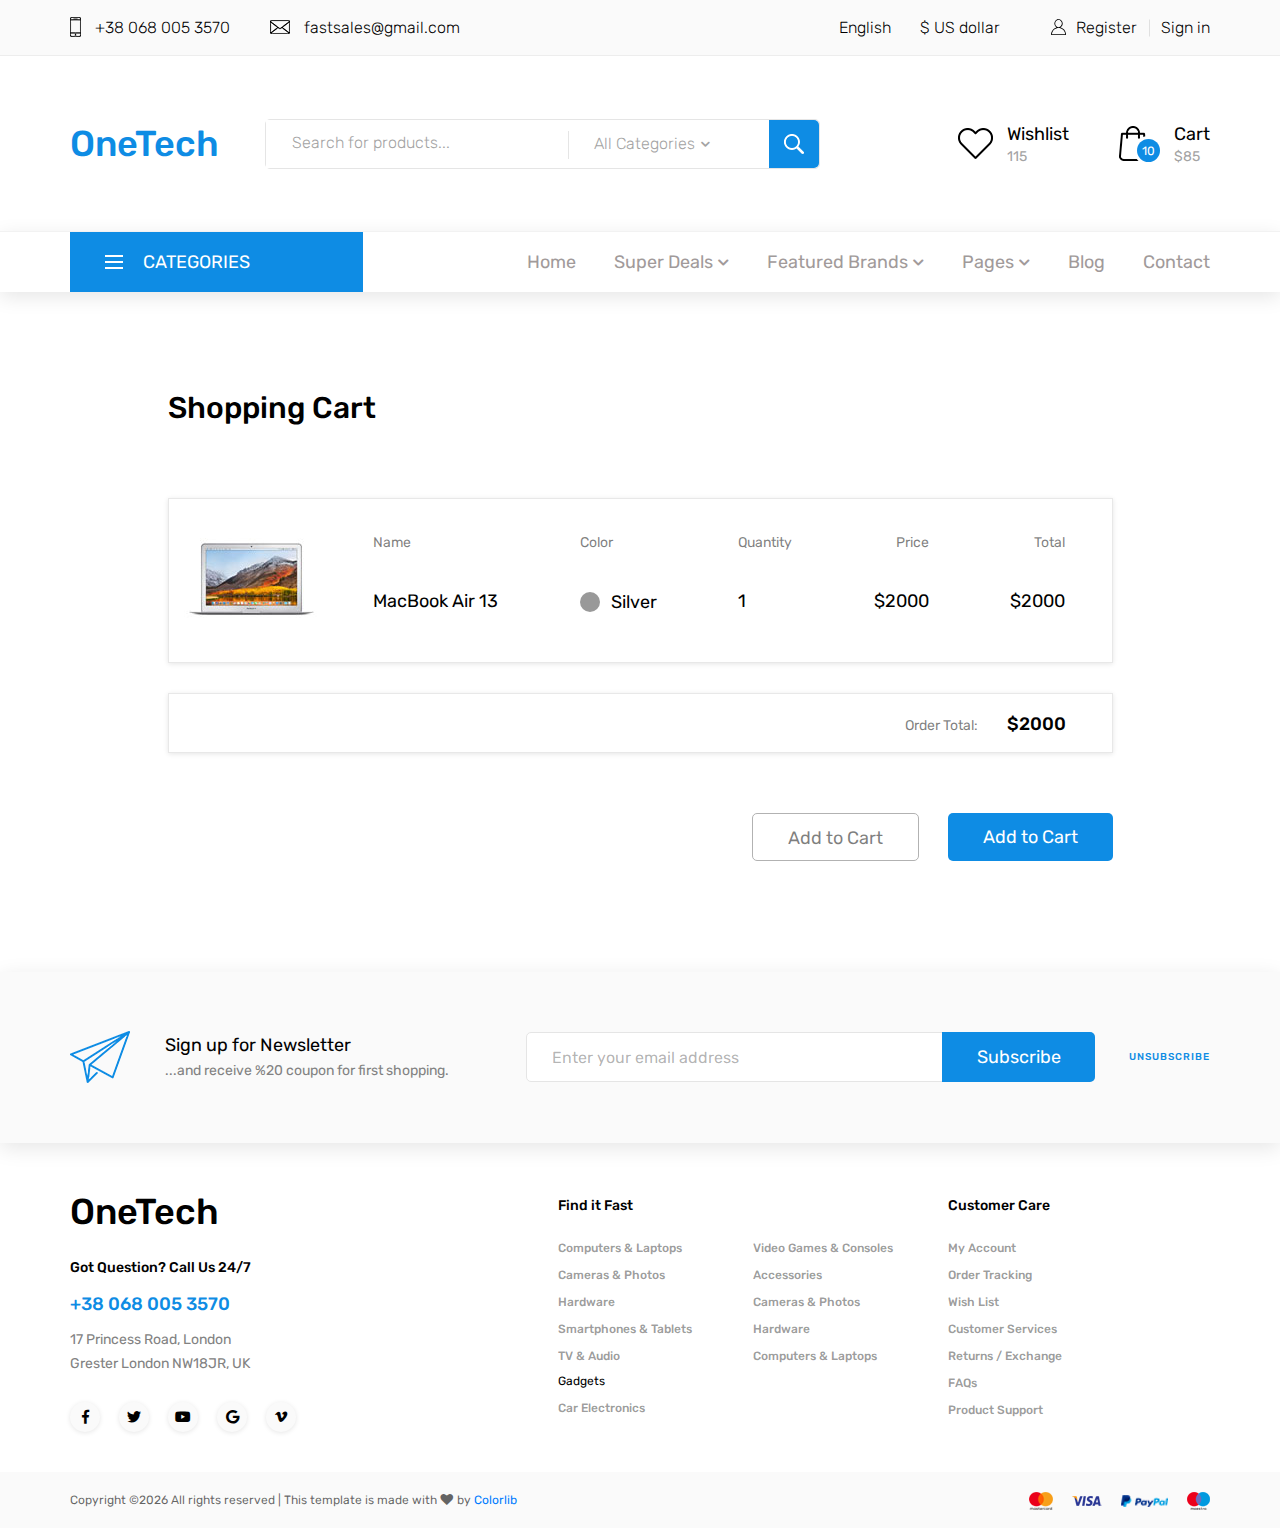
<file: cart.html>
<!DOCTYPE html>
<html lang="en">
<head>
<title>Cart</title>
<meta charset="utf-8">
<meta http-equiv="X-UA-Compatible" content="IE=edge">
<meta name="description" content="OneTech shop project">
<meta name="viewport" content="width=device-width, initial-scale=1">
<link rel="stylesheet" type="text/css" href="styles/bootstrap4/bootstrap.min.css">
<link href="plugins/fontawesome-free-5.0.1/css/fontawesome-all.css" rel="stylesheet" type="text/css">
<link rel="stylesheet" type="text/css" href="styles/cart_styles.css">
<link rel="stylesheet" type="text/css" href="styles/cart_responsive.css">

</head>

<body>

<!-- Header -->
	
<header class="header">

    <!-- Top Bar -->

    <div class="top_bar">
        <div class="container">
            <div class="row">
                <div class="col d-flex flex-row">
                    <div class="top_bar_contact_item"><div class="top_bar_icon"><img src="images/phone.png" alt=""></div>+38 068 005 3570</div>
                    <div class="top_bar_contact_item"><div class="top_bar_icon"><img src="images/mail.png" alt=""></div><a href="mailto:fastsales@gmail.com">fastsales@gmail.com</a></div>
                    <div class="top_bar_content ml-auto">
                        <div class="top_bar_menu">
                            <ul class="standard_dropdown top_bar_dropdown">
                                <li>
                                    <a href="#">English<i class="fas fa-chevron-down"></i></a>
                                    <ul>
                                        <li><a href="#">Italian</a></li>
                                        <li><a href="#">Spanish</a></li>
                                        <li><a href="#">Japanese</a></li>
                                    </ul>
                                </li>
                                <li>
                                    <a href="#">$ US dollar<i class="fas fa-chevron-down"></i></a>
                                    <ul>
                                        <li><a href="#">EUR Euro</a></li>
                                        <li><a href="#">GBP British Pound</a></li>
                                        <li><a href="#">JPY Japanese Yen</a></li>
                                    </ul>
                                </li>
                            </ul>
                        </div>
                        <div class="top_bar_user">
                            <div class="user_icon"><img src="images/user.svg" alt=""></div>
                            <div><a href="#">Register</a></div>
                            <div><a href="#">Sign in</a></div>
                        </div>
                    </div>
                </div>
            </div>
        </div>		
    </div>

    <!-- Header Main -->

		<div class="header_main">
			<div class="container">
				<div class="row">

					<!-- Logo -->
					<div class="col-lg-2 col-sm-3 col-3 order-1">
						<div class="logo_container">
							<div class="logo"><a href="#">OneTech</a></div>
						</div>
					</div>

					<!-- Search -->
					<div class="col-lg-6 col-12 order-lg-2 order-3 text-lg-left text-right">
						<div class="header_search">
							<div class="header_search_content">
								<div class="header_search_form_container">
									<form action="#" class="header_search_form clearfix">
										<input type="search" required="required" class="header_search_input" placeholder="Search for products...">
										<div class="custom_dropdown">
											<div class="custom_dropdown_list">
												<span class="custom_dropdown_placeholder clc">All Categories</span>
												<i class="fas fa-chevron-down"></i>
												<ul class="custom_list clc">
													<li><a class="clc" href="#">All Categories</a></li>
													<li><a class="clc" href="#">Computers</a></li>
													<li><a class="clc" href="#">Laptops</a></li>
													<li><a class="clc" href="#">Cameras</a></li>
													<li><a class="clc" href="#">Hardware</a></li>
													<li><a class="clc" href="#">Smartphones</a></li>
												</ul>
											</div>
										</div>
										<button type="submit" class="header_search_button trans_300" value="Submit"><img src="images/search.png" alt=""></button>
									</form>
								</div>
							</div>
						</div>
					</div>

					<!-- Wishlist -->
					<div class="col-lg-4 col-9 order-lg-3 order-2 text-lg-left text-right">
						<div class="wishlist_cart d-flex flex-row align-items-center justify-content-end">
							<div class="wishlist d-flex flex-row align-items-center justify-content-end">
								<div class="wishlist_icon"><img src="images/heart.png" alt=""></div>
								<div class="wishlist_content">
									<div class="wishlist_text"><a href="#">Wishlist</a></div>
									<div class="wishlist_count">115</div>
								</div>
							</div>

							<!-- Cart -->
							<div class="cart">
								<div class="cart_container d-flex flex-row align-items-center justify-content-end">
									<div class="cart_icon">
										<img src="images/cart.png" alt="">
										<div class="cart_count"><span>10</span></div>
									</div>
									<div class="cart_content">
										<div class="cart_text"><a href="#">Cart</a></div>
										<div class="cart_price">$85</div>
									</div>
								</div>
							</div>
						</div>
					</div>
				</div>
			</div>
        </div>
        
        <!-- Main Navigation -->

		<nav class="main_nav">
			<div class="container">
				<div class="row">
					<div class="col">
						
						<div class="main_nav_content d-flex flex-row">

							<!-- Categories Menu -->

							<div class="cat_menu_container">
								<div class="cat_menu_title d-flex flex-row align-items-center justify-content-start">
									<div class="cat_burger"><span></span><span></span><span></span></div>
									<div class="cat_menu_text">categories</div>
								</div>

								<ul class="cat_menu">
									<li><a href="#">Computers & Laptops <i class="fas fa-chevron-right ml-auto"></i></a></li>
									<li><a href="#">Cameras & Photos<i class="fas fa-chevron-right"></i></a></li>
									<li class="hassubs">
										<a href="#">Hardware<i class="fas fa-chevron-right"></i></a>
										<ul>
											<li class="hassubs">
												<a href="#">Menu Item<i class="fas fa-chevron-right"></i></a>
												<ul>
													<li><a href="#">Menu Item<i class="fas fa-chevron-right"></i></a></li>
													<li><a href="#">Menu Item<i class="fas fa-chevron-right"></i></a></li>
													<li><a href="#">Menu Item<i class="fas fa-chevron-right"></i></a></li>
													<li><a href="#">Menu Item<i class="fas fa-chevron-right"></i></a></li>
												</ul>
											</li>
											<li><a href="#">Menu Item<i class="fas fa-chevron-right"></i></a></li>
											<li><a href="#">Menu Item<i class="fas fa-chevron-right"></i></a></li>
											<li><a href="#">Menu Item<i class="fas fa-chevron-right"></i></a></li>
										</ul>
									</li>
									<li><a href="#">Smartphones & Tablets<i class="fas fa-chevron-right"></i></a></li>
									<li><a href="#">TV & Audio<i class="fas fa-chevron-right"></i></a></li>
									<li><a href="#">Gadgets<i class="fas fa-chevron-right"></i></a></li>
									<li><a href="#">Car Electronics<i class="fas fa-chevron-right"></i></a></li>
									<li><a href="#">Video Games & Consoles<i class="fas fa-chevron-right"></i></a></li>
									<li><a href="#">Accessories<i class="fas fa-chevron-right"></i></a></li>
								</ul>
                            </div>
                            
                            <!-- Main Nav Menu -->

							<div class="main_nav_menu ml-auto">
								<ul class="standard_dropdown main_nav_dropdown">
									<li><a href="index.html">Home<i class="fas fa-chevron-down"></i></a></li>
									<li class="hassubs">
										<a href="#">Super Deals<i class="fas fa-chevron-down"></i></a>
										<ul>
											<li>
												<a href="#">Menu Item<i class="fas fa-chevron-down"></i></a>
												<ul>
													<li><a href="#">Menu Item<i class="fas fa-chevron-down"></i></a></li>
													<li><a href="#">Menu Item<i class="fas fa-chevron-down"></i></a></li>
													<li><a href="#">Menu Item<i class="fas fa-chevron-down"></i></a></li>
												</ul>
											</li>
											<li><a href="#">Menu Item<i class="fas fa-chevron-down"></i></a></li>
											<li><a href="#">Menu Item<i class="fas fa-chevron-down"></i></a></li>
											<li><a href="#">Menu Item<i class="fas fa-chevron-down"></i></a></li>
										</ul>
									</li>
									<li class="hassubs">
										<a href="#">Featured Brands<i class="fas fa-chevron-down"></i></a>
										<ul>
											<li>
												<a href="#">Menu Item<i class="fas fa-chevron-down"></i></a>
												<ul>
													<li><a href="#">Menu Item<i class="fas fa-chevron-down"></i></a></li>
													<li><a href="#">Menu Item<i class="fas fa-chevron-down"></i></a></li>
													<li><a href="#">Menu Item<i class="fas fa-chevron-down"></i></a></li>
												</ul>
											</li>
											<li><a href="#">Menu Item<i class="fas fa-chevron-down"></i></a></li>
											<li><a href="#">Menu Item<i class="fas fa-chevron-down"></i></a></li>
											<li><a href="#">Menu Item<i class="fas fa-chevron-down"></i></a></li>
										</ul>
									</li>
									<li class="hassubs">
										<a href="#">Pages<i class="fas fa-chevron-down"></i></a>
										<ul>
											<li><a href="shop.html">Shop<i class="fas fa-chevron-down"></i></a></li>
											<li><a href="product.html">Product<i class="fas fa-chevron-down"></i></a></li>
											<li><a href="blog.html">Blog<i class="fas fa-chevron-down"></i></a></li>
											<li><a href="blog_single.html">Blog Post<i class="fas fa-chevron-down"></i></a></li>
											<li><a href="regular.html">Regular Post<i class="fas fa-chevron-down"></i></a></li>
											<li><a href="cart.html">Cart<i class="fas fa-chevron-down"></i></a></li>
											<li><a href="contact.html">Contact<i class="fas fa-chevron-down"></i></a></li>
										</ul>
									</li>
									<li><a href="blog.html">Blog<i class="fas fa-chevron-down"></i></a></li>
									<li><a href="contact.html">Contact<i class="fas fa-chevron-down"></i></a></li>
								</ul>
							</div>

							<!-- Menu Trigger -->

							<div class="menu_trigger_container ml-auto">
								<div class="menu_trigger d-flex flex-row align-items-center justify-content-end">
									<div class="menu_burger">
										<div class="menu_trigger_text">menu</div>
										<div class="cat_burger menu_burger_inner"><span></span><span></span><span></span></div>
									</div>
								</div>
							</div>

						</div>
					</div>
				</div>
			</div>
        </nav>
        
        <!-- Menu -->

		<div class="page_menu">
			<div class="container">
				<div class="row">
					<div class="col">
						
						<div class="page_menu_content">
							
							<div class="page_menu_search">
								<form action="#">
									<input type="search" required="required" class="page_menu_search_input" placeholder="Search for products...">
								</form>
							</div>
							<ul class="page_menu_nav">
								<li class="page_menu_item has-children">
									<a href="#">Language<i class="fa fa-angle-down"></i></a>
									<ul class="page_menu_selection">
										<li><a href="#">English<i class="fa fa-angle-down"></i></a></li>
										<li><a href="#">Italian<i class="fa fa-angle-down"></i></a></li>
										<li><a href="#">Spanish<i class="fa fa-angle-down"></i></a></li>
										<li><a href="#">Japanese<i class="fa fa-angle-down"></i></a></li>
									</ul>
								</li>
								<li class="page_menu_item has-children">
									<a href="#">Currency<i class="fa fa-angle-down"></i></a>
									<ul class="page_menu_selection">
										<li><a href="#">US Dollar<i class="fa fa-angle-down"></i></a></li>
										<li><a href="#">EUR Euro<i class="fa fa-angle-down"></i></a></li>
										<li><a href="#">GBP British Pound<i class="fa fa-angle-down"></i></a></li>
										<li><a href="#">JPY Japanese Yen<i class="fa fa-angle-down"></i></a></li>
									</ul>
								</li>
								<li class="page_menu_item">
									<a href="index.html">Home<i class="fa fa-angle-down"></i></a>
								</li>
								<li class="page_menu_item has-children">
									<a href="#">Super Deals<i class="fa fa-angle-down"></i></a>
									<ul class="page_menu_selection">
										<li><a href="#">Super Deals<i class="fa fa-angle-down"></i></a></li>
										<li class="page_menu_item has-children">
											<a href="#">Menu Item<i class="fa fa-angle-down"></i></a>
											<ul class="page_menu_selection">
												<li><a href="#">Menu Item<i class="fa fa-angle-down"></i></a></li>
												<li><a href="#">Menu Item<i class="fa fa-angle-down"></i></a></li>
												<li><a href="#">Menu Item<i class="fa fa-angle-down"></i></a></li>
												<li><a href="#">Menu Item<i class="fa fa-angle-down"></i></a></li>
											</ul>
										</li>
										<li><a href="#">Menu Item<i class="fa fa-angle-down"></i></a></li>
										<li><a href="#">Menu Item<i class="fa fa-angle-down"></i></a></li>
										<li><a href="#">Menu Item<i class="fa fa-angle-down"></i></a></li>
									</ul>
								</li>
								<li class="page_menu_item has-children">
									<a href="#">Featured Brands<i class="fa fa-angle-down"></i></a>
									<ul class="page_menu_selection">
										<li><a href="#">Featured Brands<i class="fa fa-angle-down"></i></a></li>
										<li><a href="#">Menu Item<i class="fa fa-angle-down"></i></a></li>
										<li><a href="#">Menu Item<i class="fa fa-angle-down"></i></a></li>
										<li><a href="#">Menu Item<i class="fa fa-angle-down"></i></a></li>
									</ul>
								</li>
								<li class="page_menu_item has-children">
									<a href="#">Trending Styles<i class="fa fa-angle-down"></i></a>
									<ul class="page_menu_selection">
										<li><a href="#">Trending Styles<i class="fa fa-angle-down"></i></a></li>
										<li><a href="#">Menu Item<i class="fa fa-angle-down"></i></a></li>
										<li><a href="#">Menu Item<i class="fa fa-angle-down"></i></a></li>
										<li><a href="#">Menu Item<i class="fa fa-angle-down"></i></a></li>
									</ul>
								</li>
								<li class="page_menu_item"><a href="blog.html">blog<i class="fa fa-angle-down"></i></a></li>
								<li class="page_menu_item"><a href="contact.html">contact<i class="fa fa-angle-down"></i></a></li>
							</ul>
							
							<div class="menu_contact">
								<div class="menu_contact_item"><div class="menu_contact_icon"><img src="images/phone_white.png" alt=""></div>+38 068 005 3570</div>
								<div class="menu_contact_item"><div class="menu_contact_icon"><img src="images/mail_white.png" alt=""></div><a href="mailto:fastsales@gmail.com">fastsales@gmail.com</a></div>
							</div>
						</div>
					</div>
				</div>
			</div>
		</div>

    </header>
    
    <!-- Cart -->

	<div class="cart_section">
		<div class="container">
			<div class="row">
				<div class="col-lg-10 offset-lg-1">
					<div class="cart_container">
						<div class="cart_title">Shopping Cart</div>
						<div class="cart_items">
							<ul class="cart_list">
								<li class="cart_item clearfix">
									<div class="cart_item_image"><img src="images/shopping_cart.jpg" alt=""></div>
									<div class="cart_item_info d-flex flex-md-row flex-column justify-content-between">
										<div class="cart_item_name cart_info_col">
											<div class="cart_item_title">Name</div>
											<div class="cart_item_text">MacBook Air 13</div>
										</div>
										<div class="cart_item_color cart_info_col">
											<div class="cart_item_title">Color</div>
											<div class="cart_item_text"><span style="background-color:#999999;"></span>Silver</div>
										</div>
										<div class="cart_item_quantity cart_info_col">
											<div class="cart_item_title">Quantity</div>
											<div class="cart_item_text">1</div>
										</div>
										<div class="cart_item_price cart_info_col">
											<div class="cart_item_title">Price</div>
											<div class="cart_item_text">$2000</div>
										</div>
										<div class="cart_item_total cart_info_col">
											<div class="cart_item_title">Total</div>
											<div class="cart_item_text">$2000</div>
										</div>
									</div>
								</li>
							</ul>
						</div>
						
						<!-- Order Total -->
						<div class="order_total">
							<div class="order_total_content text-md-right">
								<div class="order_total_title">Order Total:</div>
								<div class="order_total_amount">$2000</div>
							</div>
						</div>

						<div class="cart_buttons">
							<button type="button" class="button cart_button_clear">Add to Cart</button>
							<button type="button" class="button cart_button_checkout">Add to Cart</button>
						</div>
					</div>
				</div>
			</div>
		</div>
    </div>
    
    <!-- Newsletter -->

	<div class="newsletter">
		<div class="container">
			<div class="row">
				<div class="col">
					<div class="newsletter_container d-flex flex-lg-row flex-column align-items-lg-center align-items-center justify-content-lg-start justify-content-center">
						<div class="newsletter_title_container">
							<div class="newsletter_icon"><img src="images/send.png" alt=""></div>
							<div class="newsletter_title">Sign up for Newsletter</div>
							<div class="newsletter_text"><p>...and receive %20 coupon for first shopping.</p></div>
						</div>
						<div class="newsletter_content clearfix">
							<form action="#" class="newsletter_form">
								<input type="email" class="newsletter_input" required="required" placeholder="Enter your email address">
								<button class="newsletter_button">Subscribe</button>
							</form>
							<div class="newsletter_unsubscribe_link"><a href="#">unsubscribe</a></div>
						</div>
					</div>
				</div>
			</div>
		</div>
    </div>
    
    <!-- Footer -->

	<footer class="footer">
		<div class="container">
			<div class="row">

				<div class="col-lg-3 footer_col">
					<div class="footer_column footer_contact">
						<div class="logo_container">
							<div class="logo"><a href="#">OneTech</a></div>
						</div>
						<div class="footer_title">Got Question? Call Us 24/7</div>
						<div class="footer_phone">+38 068 005 3570</div>
						<div class="footer_contact_text">
							<p>17 Princess Road, London</p>
							<p>Grester London NW18JR, UK</p>
						</div>
						<div class="footer_social">
							<ul>
								<li><a href="#"><i class="fab fa-facebook-f"></i></a></li>
								<li><a href="#"><i class="fab fa-twitter"></i></a></li>
								<li><a href="#"><i class="fab fa-youtube"></i></a></li>
								<li><a href="#"><i class="fab fa-google"></i></a></li>
								<li><a href="#"><i class="fab fa-vimeo-v"></i></a></li>
							</ul>
						</div>
					</div>
				</div>

				<div class="col-lg-2 offset-lg-2">
					<div class="footer_column">
						<div class="footer_title">Find it Fast</div>
						<ul class="footer_list">
							<li><a href="#">Computers & Laptops</a></li>
							<li><a href="#">Cameras & Photos</a></li>
							<li><a href="#">Hardware</a></li>
							<li><a href="#">Smartphones & Tablets</a></li>
							<li><a href="#">TV & Audio</a></li>
						</ul>
						<div class="footer_subtitle">Gadgets</div>
						<ul class="footer_list">
							<li><a href="#">Car Electronics</a></li>
						</ul>
					</div>
				</div>

				<div class="col-lg-2">
					<div class="footer_column">
						<ul class="footer_list footer_list_2">
							<li><a href="#">Video Games & Consoles</a></li>
							<li><a href="#">Accessories</a></li>
							<li><a href="#">Cameras & Photos</a></li>
							<li><a href="#">Hardware</a></li>
							<li><a href="#">Computers & Laptops</a></li>
						</ul>
					</div>
				</div>

				<div class="col-lg-2">
					<div class="footer_column">
						<div class="footer_title">Customer Care</div>
						<ul class="footer_list">
							<li><a href="#">My Account</a></li>
							<li><a href="#">Order Tracking</a></li>
							<li><a href="#">Wish List</a></li>
							<li><a href="#">Customer Services</a></li>
							<li><a href="#">Returns / Exchange</a></li>
							<li><a href="#">FAQs</a></li>
							<li><a href="#">Product Support</a></li>
						</ul>
					</div>
				</div>

			</div>
		</div>
    </footer>
    
    <!-- Copyright -->

	<div class="copyright">
		<div class="container">
			<div class="row">
				<div class="col">
					
					<div class="copyright_container d-flex flex-sm-row flex-column align-items-center justify-content-start">
						<div class="copyright_content"><!-- Link back to Colorlib can't be removed. Template is licensed under CC BY 3.0. -->
Copyright &copy;<script>document.write(new Date().getFullYear());</script> All rights reserved | This template is made with <i class="fa fa-heart" aria-hidden="true"></i> by <a href="https://colorlib.com" target="_blank">Colorlib</a>
<!-- Link back to Colorlib can't be removed. Template is licensed under CC BY 3.0. -->
</div>
						<div class="logos ml-sm-auto">
							<ul class="logos_list">
								<li><a href="#"><img src="images/logos_1.png" alt=""></a></li>
								<li><a href="#"><img src="images/logos_2.png" alt=""></a></li>
								<li><a href="#"><img src="images/logos_3.png" alt=""></a></li>
								<li><a href="#"><img src="images/logos_4.png" alt=""></a></li>
							</ul>
						</div>
					</div>
				</div>
			</div>
		</div>
	</div>
</div>

<script src="js/jquery-3.3.1.min.js"></script>
<script src="styles/bootstrap4/popper.js"></script>
<script src="styles/bootstrap4/bootstrap.min.js"></script>
<script src="plugins/greensock/TweenMax.min.js"></script>
<script src="plugins/greensock/TimelineMax.min.js"></script>
<script src="plugins/scrollmagic/ScrollMagic.min.js"></script>
<script src="plugins/greensock/animation.gsap.min.js"></script>
<script src="plugins/greensock/ScrollToPlugin.min.js"></script>
<script src="plugins/easing/easing.js"></script>
<script src="js/cart_custom.js"></script>

</body>

</html>
</file>
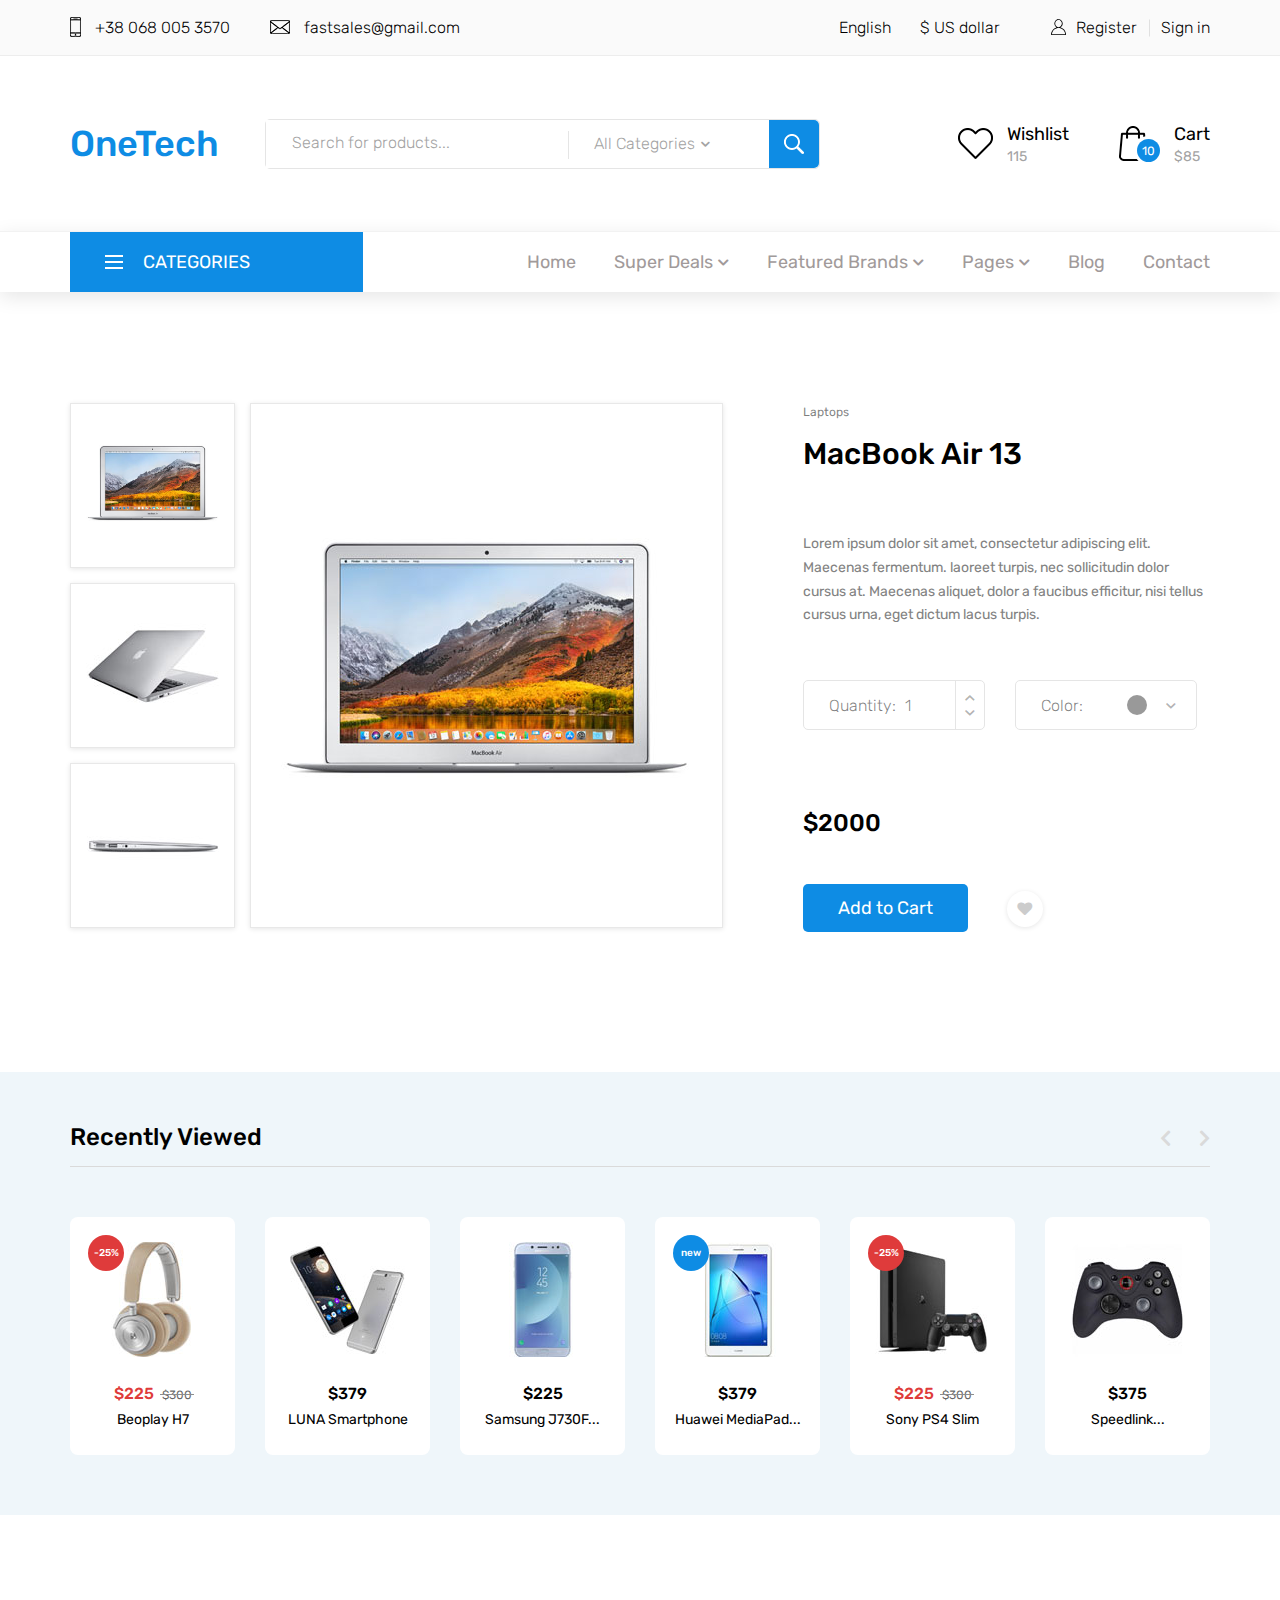
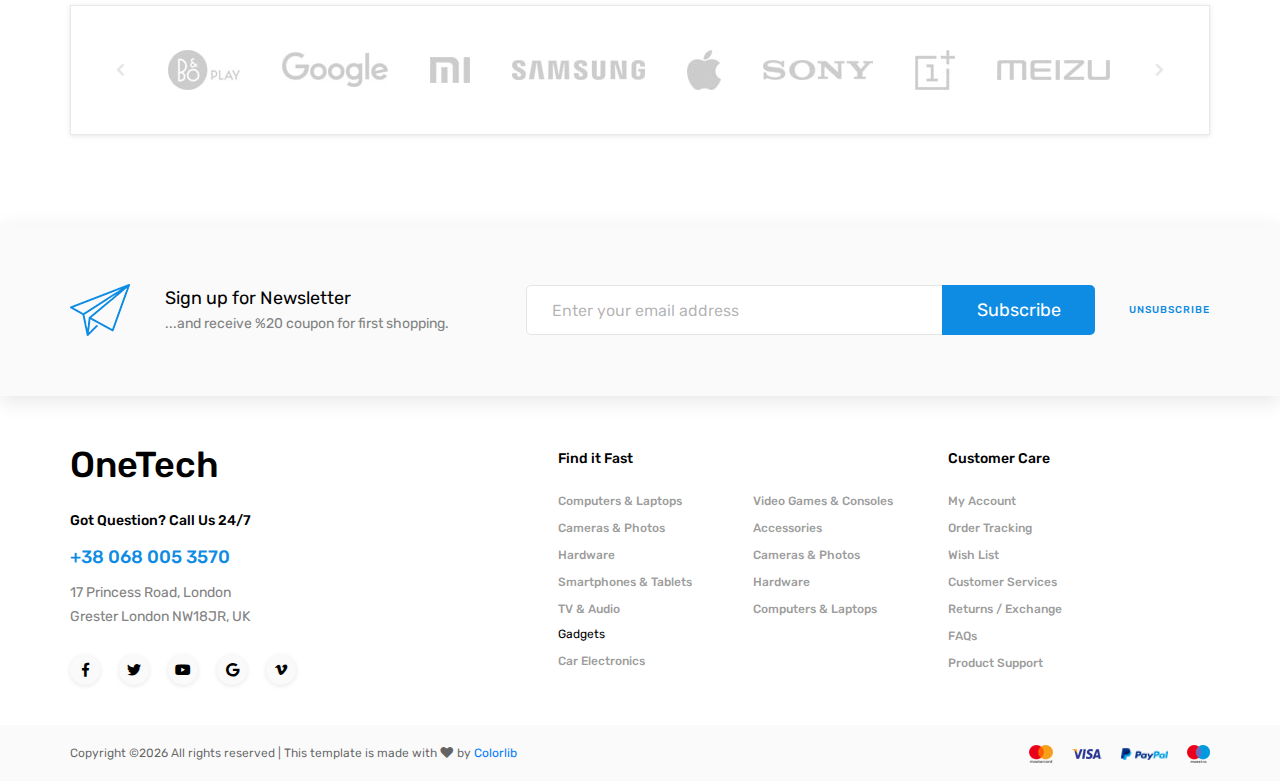
<file: product.html>
<!DOCTYPE html>
<html lang="en">
<head>
<title>Single Product</title>
<meta charset="utf-8">
<meta http-equiv="X-UA-Compatible" content="IE=edge">
<meta name="description" content="OneTech shop project">
<meta name="viewport" content="width=device-width, initial-scale=1">
<link rel="stylesheet" type="text/css" href="styles/bootstrap4/bootstrap.min.css">
<link href="plugins/fontawesome-free-5.0.1/css/fontawesome-all.css" rel="stylesheet" type="text/css">
<link rel="stylesheet" type="text/css" href="plugins/OwlCarousel2-2.2.1/owl.carousel.css">
<link rel="stylesheet" type="text/css" href="plugins/OwlCarousel2-2.2.1/owl.theme.default.css">
<link rel="stylesheet" type="text/css" href="plugins/OwlCarousel2-2.2.1/animate.css">
<link rel="stylesheet" type="text/css" href="styles/product_styles.css">
<link rel="stylesheet" type="text/css" href="styles/product_responsive.css">

</head>

<body>

<div class="super_container">
	
	<!-- Header -->
	
	<header class="header">

		<!-- Top Bar -->

		<div class="top_bar">
			<div class="container">
				<div class="row">
					<div class="col d-flex flex-row">
						<div class="top_bar_contact_item"><div class="top_bar_icon"><img src="images/phone.png" alt=""></div>+38 068 005 3570</div>
						<div class="top_bar_contact_item"><div class="top_bar_icon"><img src="images/mail.png" alt=""></div><a href="mailto:fastsales@gmail.com">fastsales@gmail.com</a></div>
						<div class="top_bar_content ml-auto">
							<div class="top_bar_menu">
								<ul class="standard_dropdown top_bar_dropdown">
									<li>
										<a href="#">English<i class="fas fa-chevron-down"></i></a>
										<ul>
											<li><a href="#">Italian</a></li>
											<li><a href="#">Spanish</a></li>
											<li><a href="#">Japanese</a></li>
										</ul>
									</li>
									<li>
										<a href="#">$ US dollar<i class="fas fa-chevron-down"></i></a>
										<ul>
											<li><a href="#">EUR Euro</a></li>
											<li><a href="#">GBP British Pound</a></li>
											<li><a href="#">JPY Japanese Yen</a></li>
										</ul>
									</li>
								</ul>
							</div>
							<div class="top_bar_user">
								<div class="user_icon"><img src="images/user.svg" alt=""></div>
								<div><a href="#">Register</a></div>
								<div><a href="#">Sign in</a></div>
							</div>
						</div>
					</div>
				</div>
			</div>		
		</div>

		<!-- Header Main -->

		<div class="header_main">
			<div class="container">
				<div class="row">

					<!-- Logo -->
					<div class="col-lg-2 col-sm-3 col-3 order-1">
						<div class="logo_container">
							<div class="logo"><a href="#">OneTech</a></div>
						</div>
					</div>

					<!-- Search -->
					<div class="col-lg-6 col-12 order-lg-2 order-3 text-lg-left text-right">
						<div class="header_search">
							<div class="header_search_content">
								<div class="header_search_form_container">
									<form action="#" class="header_search_form clearfix">
										<input type="search" required="required" class="header_search_input" placeholder="Search for products...">
										<div class="custom_dropdown">
											<div class="custom_dropdown_list">
												<span class="custom_dropdown_placeholder clc">All Categories</span>
												<i class="fas fa-chevron-down"></i>
												<ul class="custom_list clc">
													<li><a class="clc" href="#">All Categories</a></li>
													<li><a class="clc" href="#">Computers</a></li>
													<li><a class="clc" href="#">Laptops</a></li>
													<li><a class="clc" href="#">Cameras</a></li>
													<li><a class="clc" href="#">Hardware</a></li>
													<li><a class="clc" href="#">Smartphones</a></li>
												</ul>
											</div>
										</div>
										<button type="submit" class="header_search_button trans_300" value="Submit"><img src="images/search.png" alt=""></button>
									</form>
								</div>
							</div>
						</div>
					</div>

					<!-- Wishlist -->
					<div class="col-lg-4 col-9 order-lg-3 order-2 text-lg-left text-right">
						<div class="wishlist_cart d-flex flex-row align-items-center justify-content-end">
							<div class="wishlist d-flex flex-row align-items-center justify-content-end">
								<div class="wishlist_icon"><img src="images/heart.png" alt=""></div>
								<div class="wishlist_content">
									<div class="wishlist_text"><a href="#">Wishlist</a></div>
									<div class="wishlist_count">115</div>
								</div>
							</div>

							<!-- Cart -->
							<div class="cart">
								<div class="cart_container d-flex flex-row align-items-center justify-content-end">
									<div class="cart_icon">
										<img src="images/cart.png" alt="">
										<div class="cart_count"><span>10</span></div>
									</div>
									<div class="cart_content">
										<div class="cart_text"><a href="#">Cart</a></div>
										<div class="cart_price">$85</div>
									</div>
								</div>
							</div>
						</div>
					</div>
				</div>
			</div>
		</div>
		
		<!-- Main Navigation -->

		<nav class="main_nav">
			<div class="container">
				<div class="row">
					<div class="col">
						
						<div class="main_nav_content d-flex flex-row">

							<!-- Categories Menu -->

							<div class="cat_menu_container">
								<div class="cat_menu_title d-flex flex-row align-items-center justify-content-start">
									<div class="cat_burger"><span></span><span></span><span></span></div>
									<div class="cat_menu_text">categories</div>
								</div>

								<ul class="cat_menu">
									<li><a href="#">Computers & Laptops <i class="fas fa-chevron-right ml-auto"></i></a></li>
									<li><a href="#">Cameras & Photos<i class="fas fa-chevron-right"></i></a></li>
									<li class="hassubs">
										<a href="#">Hardware<i class="fas fa-chevron-right"></i></a>
										<ul>
											<li class="hassubs">
												<a href="#">Menu Item<i class="fas fa-chevron-right"></i></a>
												<ul>
													<li><a href="#">Menu Item<i class="fas fa-chevron-right"></i></a></li>
													<li><a href="#">Menu Item<i class="fas fa-chevron-right"></i></a></li>
													<li><a href="#">Menu Item<i class="fas fa-chevron-right"></i></a></li>
													<li><a href="#">Menu Item<i class="fas fa-chevron-right"></i></a></li>
												</ul>
											</li>
											<li><a href="#">Menu Item<i class="fas fa-chevron-right"></i></a></li>
											<li><a href="#">Menu Item<i class="fas fa-chevron-right"></i></a></li>
											<li><a href="#">Menu Item<i class="fas fa-chevron-right"></i></a></li>
										</ul>
									</li>
									<li><a href="#">Smartphones & Tablets<i class="fas fa-chevron-right"></i></a></li>
									<li><a href="#">TV & Audio<i class="fas fa-chevron-right"></i></a></li>
									<li><a href="#">Gadgets<i class="fas fa-chevron-right"></i></a></li>
									<li><a href="#">Car Electronics<i class="fas fa-chevron-right"></i></a></li>
									<li><a href="#">Video Games & Consoles<i class="fas fa-chevron-right"></i></a></li>
									<li><a href="#">Accessories<i class="fas fa-chevron-right"></i></a></li>
								</ul>
							</div>

							<!-- Main Nav Menu -->

							<div class="main_nav_menu ml-auto">
								<ul class="standard_dropdown main_nav_dropdown">
									<li><a href="index.html">Home<i class="fas fa-chevron-down"></i></a></li>
									<li class="hassubs">
										<a href="#">Super Deals<i class="fas fa-chevron-down"></i></a>
										<ul>
											<li>
												<a href="#">Menu Item<i class="fas fa-chevron-down"></i></a>
												<ul>
													<li><a href="#">Menu Item<i class="fas fa-chevron-down"></i></a></li>
													<li><a href="#">Menu Item<i class="fas fa-chevron-down"></i></a></li>
													<li><a href="#">Menu Item<i class="fas fa-chevron-down"></i></a></li>
												</ul>
											</li>
											<li><a href="#">Menu Item<i class="fas fa-chevron-down"></i></a></li>
											<li><a href="#">Menu Item<i class="fas fa-chevron-down"></i></a></li>
											<li><a href="#">Menu Item<i class="fas fa-chevron-down"></i></a></li>
										</ul>
									</li>
									<li class="hassubs">
										<a href="#">Featured Brands<i class="fas fa-chevron-down"></i></a>
										<ul>
											<li>
												<a href="#">Menu Item<i class="fas fa-chevron-down"></i></a>
												<ul>
													<li><a href="#">Menu Item<i class="fas fa-chevron-down"></i></a></li>
													<li><a href="#">Menu Item<i class="fas fa-chevron-down"></i></a></li>
													<li><a href="#">Menu Item<i class="fas fa-chevron-down"></i></a></li>
												</ul>
											</li>
											<li><a href="#">Menu Item<i class="fas fa-chevron-down"></i></a></li>
											<li><a href="#">Menu Item<i class="fas fa-chevron-down"></i></a></li>
											<li><a href="#">Menu Item<i class="fas fa-chevron-down"></i></a></li>
										</ul>
									</li>
									<li class="hassubs">
										<a href="#">Pages<i class="fas fa-chevron-down"></i></a>
										<ul>
											<li><a href="shop.html">Shop<i class="fas fa-chevron-down"></i></a></li>
											<li><a href="product.html">Product<i class="fas fa-chevron-down"></i></a></li>
											<li><a href="blog.html">Blog<i class="fas fa-chevron-down"></i></a></li>
											<li><a href="blog_single.html">Blog Post<i class="fas fa-chevron-down"></i></a></li>
											<li><a href="regular.html">Regular Post<i class="fas fa-chevron-down"></i></a></li>
											<li><a href="cart.html">Cart<i class="fas fa-chevron-down"></i></a></li>
											<li><a href="contact.html">Contact<i class="fas fa-chevron-down"></i></a></li>
										</ul>
									</li>
									<li><a href="blog.html">Blog<i class="fas fa-chevron-down"></i></a></li>
									<li><a href="contact.html">Contact<i class="fas fa-chevron-down"></i></a></li>
								</ul>
							</div>

							<!-- Menu Trigger -->

							<div class="menu_trigger_container ml-auto">
								<div class="menu_trigger d-flex flex-row align-items-center justify-content-end">
									<div class="menu_burger">
										<div class="menu_trigger_text">menu</div>
										<div class="cat_burger menu_burger_inner"><span></span><span></span><span></span></div>
									</div>
								</div>
							</div>

						</div>
					</div>
				</div>
			</div>
		</nav>
		
		<!-- Menu -->

		<div class="page_menu">
			<div class="container">
				<div class="row">
					<div class="col">
						
						<div class="page_menu_content">
							
							<div class="page_menu_search">
								<form action="#">
									<input type="search" required="required" class="page_menu_search_input" placeholder="Search for products...">
								</form>
							</div>
							<ul class="page_menu_nav">
								<li class="page_menu_item has-children">
									<a href="#">Language<i class="fa fa-angle-down"></i></a>
									<ul class="page_menu_selection">
										<li><a href="#">English<i class="fa fa-angle-down"></i></a></li>
										<li><a href="#">Italian<i class="fa fa-angle-down"></i></a></li>
										<li><a href="#">Spanish<i class="fa fa-angle-down"></i></a></li>
										<li><a href="#">Japanese<i class="fa fa-angle-down"></i></a></li>
									</ul>
								</li>
								<li class="page_menu_item has-children">
									<a href="#">Currency<i class="fa fa-angle-down"></i></a>
									<ul class="page_menu_selection">
										<li><a href="#">US Dollar<i class="fa fa-angle-down"></i></a></li>
										<li><a href="#">EUR Euro<i class="fa fa-angle-down"></i></a></li>
										<li><a href="#">GBP British Pound<i class="fa fa-angle-down"></i></a></li>
										<li><a href="#">JPY Japanese Yen<i class="fa fa-angle-down"></i></a></li>
									</ul>
								</li>
								<li class="page_menu_item">
									<a href="#">Home<i class="fa fa-angle-down"></i></a>
								</li>
								<li class="page_menu_item has-children">
									<a href="#">Super Deals<i class="fa fa-angle-down"></i></a>
									<ul class="page_menu_selection">
										<li><a href="#">Super Deals<i class="fa fa-angle-down"></i></a></li>
										<li class="page_menu_item has-children">
											<a href="#">Menu Item<i class="fa fa-angle-down"></i></a>
											<ul class="page_menu_selection">
												<li><a href="#">Menu Item<i class="fa fa-angle-down"></i></a></li>
												<li><a href="#">Menu Item<i class="fa fa-angle-down"></i></a></li>
												<li><a href="#">Menu Item<i class="fa fa-angle-down"></i></a></li>
												<li><a href="#">Menu Item<i class="fa fa-angle-down"></i></a></li>
											</ul>
										</li>
										<li><a href="#">Menu Item<i class="fa fa-angle-down"></i></a></li>
										<li><a href="#">Menu Item<i class="fa fa-angle-down"></i></a></li>
										<li><a href="#">Menu Item<i class="fa fa-angle-down"></i></a></li>
									</ul>
								</li>
								<li class="page_menu_item has-children">
									<a href="#">Featured Brands<i class="fa fa-angle-down"></i></a>
									<ul class="page_menu_selection">
										<li><a href="#">Featured Brands<i class="fa fa-angle-down"></i></a></li>
										<li><a href="#">Menu Item<i class="fa fa-angle-down"></i></a></li>
										<li><a href="#">Menu Item<i class="fa fa-angle-down"></i></a></li>
										<li><a href="#">Menu Item<i class="fa fa-angle-down"></i></a></li>
									</ul>
								</li>
								<li class="page_menu_item has-children">
									<a href="#">Trending Styles<i class="fa fa-angle-down"></i></a>
									<ul class="page_menu_selection">
										<li><a href="#">Trending Styles<i class="fa fa-angle-down"></i></a></li>
										<li><a href="#">Menu Item<i class="fa fa-angle-down"></i></a></li>
										<li><a href="#">Menu Item<i class="fa fa-angle-down"></i></a></li>
										<li><a href="#">Menu Item<i class="fa fa-angle-down"></i></a></li>
									</ul>
								</li>
								<li class="page_menu_item"><a href="blog.html">blog<i class="fa fa-angle-down"></i></a></li>
								<li class="page_menu_item"><a href="contact.html">contact<i class="fa fa-angle-down"></i></a></li>
							</ul>
							
							<div class="menu_contact">
								<div class="menu_contact_item"><div class="menu_contact_icon"><img src="images/phone_white.png" alt=""></div>+38 068 005 3570</div>
								<div class="menu_contact_item"><div class="menu_contact_icon"><img src="images/mail_white.png" alt=""></div><a href="mailto:fastsales@gmail.com">fastsales@gmail.com</a></div>
							</div>
						</div>
					</div>
				</div>
			</div>
		</div>

	</header>

	<!-- Single Product -->

	<div class="single_product">
		<div class="container">
			<div class="row">

				<!-- Images -->
				<div class="col-lg-2 order-lg-1 order-2">
					<ul class="image_list">
						<li data-image="images/single_4.jpg"><img src="images/single_4.jpg" alt=""></li>
						<li data-image="images/single_2.jpg"><img src="images/single_2.jpg" alt=""></li>
						<li data-image="images/single_3.jpg"><img src="images/single_3.jpg" alt=""></li>
					</ul>
				</div>

				<!-- Selected Image -->
				<div class="col-lg-5 order-lg-2 order-1">
					<div class="image_selected"><img src="images/single_4.jpg" alt=""></div>
				</div>

				<!-- Description -->
				<div class="col-lg-5 order-3">
					<div class="product_description">
						<div class="product_category">Laptops</div>
						<div class="product_name">MacBook Air 13</div>
						<div class="rating_r rating_r_4 product_rating"><i></i><i></i><i></i><i></i><i></i></div>
						<div class="product_text"><p>Lorem ipsum dolor sit amet, consectetur adipiscing elit. Maecenas fermentum. laoreet turpis, nec sollicitudin dolor cursus at. Maecenas aliquet, dolor a faucibus efficitur, nisi tellus cursus urna, eget dictum lacus turpis.</p></div>
						<div class="order_info d-flex flex-row">
							<form action="#">
								<div class="clearfix" style="z-index: 1000;">

									<!-- Product Quantity -->
									<div class="product_quantity clearfix">
										<span>Quantity: </span>
										<input id="quantity_input" type="text" pattern="[0-9]*" value="1">
										<div class="quantity_buttons">
											<div id="quantity_inc_button" class="quantity_inc quantity_control"><i class="fas fa-chevron-up"></i></div>
											<div id="quantity_dec_button" class="quantity_dec quantity_control"><i class="fas fa-chevron-down"></i></div>
										</div>
									</div>

									<!-- Product Color -->
									<ul class="product_color">
										<li>
											<span>Color: </span>
											<div class="color_mark_container"><div id="selected_color" class="color_mark"></div></div>
											<div class="color_dropdown_button"><i class="fas fa-chevron-down"></i></div>

											<ul class="color_list">
												<li><div class="color_mark" style="background: #999999;"></div></li>
												<li><div class="color_mark" style="background: #b19c83;"></div></li>
												<li><div class="color_mark" style="background: #000000;"></div></li>
											</ul>
										</li>
									</ul>

								</div>

								<div class="product_price">$2000</div>
								<div class="button_container">
									<button type="button" class="button cart_button">Add to Cart</button>
									<div class="product_fav"><i class="fas fa-heart"></i></div>
								</div>
								
							</form>
						</div>
					</div>
				</div>

			</div>
		</div>
	</div>

	<!-- Recently Viewed -->

	<div class="viewed">
		<div class="container">
			<div class="row">
				<div class="col">
					<div class="viewed_title_container">
						<h3 class="viewed_title">Recently Viewed</h3>
						<div class="viewed_nav_container">
							<div class="viewed_nav viewed_prev"><i class="fas fa-chevron-left"></i></div>
							<div class="viewed_nav viewed_next"><i class="fas fa-chevron-right"></i></div>
						</div>
					</div>

					<div class="viewed_slider_container">
						
						<!-- Recently Viewed Slider -->

						<div class="owl-carousel owl-theme viewed_slider">
							
							<!-- Recently Viewed Item -->
							<div class="owl-item">
								<div class="viewed_item discount d-flex flex-column align-items-center justify-content-center text-center">
									<div class="viewed_image"><img src="images/view_1.jpg" alt=""></div>
									<div class="viewed_content text-center">
										<div class="viewed_price">$225<span>$300</span></div>
										<div class="viewed_name"><a href="#">Beoplay H7</a></div>
									</div>
									<ul class="item_marks">
										<li class="item_mark item_discount">-25%</li>
										<li class="item_mark item_new">new</li>
									</ul>
								</div>
							</div>

							<!-- Recently Viewed Item -->
							<div class="owl-item">
								<div class="viewed_item d-flex flex-column align-items-center justify-content-center text-center">
									<div class="viewed_image"><img src="images/view_2.jpg" alt=""></div>
									<div class="viewed_content text-center">
										<div class="viewed_price">$379</div>
										<div class="viewed_name"><a href="#">LUNA Smartphone</a></div>
									</div>
									<ul class="item_marks">
										<li class="item_mark item_discount">-25%</li>
										<li class="item_mark item_new">new</li>
									</ul>
								</div>
							</div>

							<!-- Recently Viewed Item -->
							<div class="owl-item">
								<div class="viewed_item d-flex flex-column align-items-center justify-content-center text-center">
									<div class="viewed_image"><img src="images/view_3.jpg" alt=""></div>
									<div class="viewed_content text-center">
										<div class="viewed_price">$225</div>
										<div class="viewed_name"><a href="#">Samsung J730F...</a></div>
									</div>
									<ul class="item_marks">
										<li class="item_mark item_discount">-25%</li>
										<li class="item_mark item_new">new</li>
									</ul>
								</div>
							</div>

							<!-- Recently Viewed Item -->
							<div class="owl-item">
								<div class="viewed_item is_new d-flex flex-column align-items-center justify-content-center text-center">
									<div class="viewed_image"><img src="images/view_4.jpg" alt=""></div>
									<div class="viewed_content text-center">
										<div class="viewed_price">$379</div>
										<div class="viewed_name"><a href="#">Huawei MediaPad...</a></div>
									</div>
									<ul class="item_marks">
										<li class="item_mark item_discount">-25%</li>
										<li class="item_mark item_new">new</li>
									</ul>
								</div>
							</div>

							<!-- Recently Viewed Item -->
							<div class="owl-item">
								<div class="viewed_item discount d-flex flex-column align-items-center justify-content-center text-center">
									<div class="viewed_image"><img src="images/view_5.jpg" alt=""></div>
									<div class="viewed_content text-center">
										<div class="viewed_price">$225<span>$300</span></div>
										<div class="viewed_name"><a href="#">Sony PS4 Slim</a></div>
									</div>
									<ul class="item_marks">
										<li class="item_mark item_discount">-25%</li>
										<li class="item_mark item_new">new</li>
									</ul>
								</div>
							</div>

							<!-- Recently Viewed Item -->
							<div class="owl-item">
								<div class="viewed_item d-flex flex-column align-items-center justify-content-center text-center">
									<div class="viewed_image"><img src="images/view_6.jpg" alt=""></div>
									<div class="viewed_content text-center">
										<div class="viewed_price">$375</div>
										<div class="viewed_name"><a href="#">Speedlink...</a></div>
									</div>
									<ul class="item_marks">
										<li class="item_mark item_discount">-25%</li>
										<li class="item_mark item_new">new</li>
									</ul>
								</div>
							</div>
						</div>

					</div>
				</div>
			</div>
		</div>
	</div>

	<!-- Brands -->

	<div class="brands">
		<div class="container">
			<div class="row">
				<div class="col">
					<div class="brands_slider_container">
						
						<!-- Brands Slider -->

						<div class="owl-carousel owl-theme brands_slider">
							
							<div class="owl-item"><div class="brands_item d-flex flex-column justify-content-center"><img src="images/brands_1.jpg" alt=""></div></div>
							<div class="owl-item"><div class="brands_item d-flex flex-column justify-content-center"><img src="images/brands_2.jpg" alt=""></div></div>
							<div class="owl-item"><div class="brands_item d-flex flex-column justify-content-center"><img src="images/brands_3.jpg" alt=""></div></div>
							<div class="owl-item"><div class="brands_item d-flex flex-column justify-content-center"><img src="images/brands_4.jpg" alt=""></div></div>
							<div class="owl-item"><div class="brands_item d-flex flex-column justify-content-center"><img src="images/brands_5.jpg" alt=""></div></div>
							<div class="owl-item"><div class="brands_item d-flex flex-column justify-content-center"><img src="images/brands_6.jpg" alt=""></div></div>
							<div class="owl-item"><div class="brands_item d-flex flex-column justify-content-center"><img src="images/brands_7.jpg" alt=""></div></div>
							<div class="owl-item"><div class="brands_item d-flex flex-column justify-content-center"><img src="images/brands_8.jpg" alt=""></div></div>

						</div>
						
						<!-- Brands Slider Navigation -->
						<div class="brands_nav brands_prev"><i class="fas fa-chevron-left"></i></div>
						<div class="brands_nav brands_next"><i class="fas fa-chevron-right"></i></div>

					</div>
				</div>
			</div>
		</div>
	</div>

	<!-- Newsletter -->

	<div class="newsletter">
		<div class="container">
			<div class="row">
				<div class="col">
					<div class="newsletter_container d-flex flex-lg-row flex-column align-items-lg-center align-items-center justify-content-lg-start justify-content-center">
						<div class="newsletter_title_container">
							<div class="newsletter_icon"><img src="images/send.png" alt=""></div>
							<div class="newsletter_title">Sign up for Newsletter</div>
							<div class="newsletter_text"><p>...and receive %20 coupon for first shopping.</p></div>
						</div>
						<div class="newsletter_content clearfix">
							<form action="#" class="newsletter_form">
								<input type="email" class="newsletter_input" required="required" placeholder="Enter your email address">
								<button class="newsletter_button">Subscribe</button>
							</form>
							<div class="newsletter_unsubscribe_link"><a href="#">unsubscribe</a></div>
						</div>
					</div>
				</div>
			</div>
		</div>
	</div>

	<!-- Footer -->

	<footer class="footer">
		<div class="container">
			<div class="row">

				<div class="col-lg-3 footer_col">
					<div class="footer_column footer_contact">
						<div class="logo_container">
							<div class="logo"><a href="#">OneTech</a></div>
						</div>
						<div class="footer_title">Got Question? Call Us 24/7</div>
						<div class="footer_phone">+38 068 005 3570</div>
						<div class="footer_contact_text">
							<p>17 Princess Road, London</p>
							<p>Grester London NW18JR, UK</p>
						</div>
						<div class="footer_social">
							<ul>
								<li><a href="#"><i class="fab fa-facebook-f"></i></a></li>
								<li><a href="#"><i class="fab fa-twitter"></i></a></li>
								<li><a href="#"><i class="fab fa-youtube"></i></a></li>
								<li><a href="#"><i class="fab fa-google"></i></a></li>
								<li><a href="#"><i class="fab fa-vimeo-v"></i></a></li>
							</ul>
						</div>
					</div>
				</div>

				<div class="col-lg-2 offset-lg-2">
					<div class="footer_column">
						<div class="footer_title">Find it Fast</div>
						<ul class="footer_list">
							<li><a href="#">Computers & Laptops</a></li>
							<li><a href="#">Cameras & Photos</a></li>
							<li><a href="#">Hardware</a></li>
							<li><a href="#">Smartphones & Tablets</a></li>
							<li><a href="#">TV & Audio</a></li>
						</ul>
						<div class="footer_subtitle">Gadgets</div>
						<ul class="footer_list">
							<li><a href="#">Car Electronics</a></li>
						</ul>
					</div>
				</div>

				<div class="col-lg-2">
					<div class="footer_column">
						<ul class="footer_list footer_list_2">
							<li><a href="#">Video Games & Consoles</a></li>
							<li><a href="#">Accessories</a></li>
							<li><a href="#">Cameras & Photos</a></li>
							<li><a href="#">Hardware</a></li>
							<li><a href="#">Computers & Laptops</a></li>
						</ul>
					</div>
				</div>

				<div class="col-lg-2">
					<div class="footer_column">
						<div class="footer_title">Customer Care</div>
						<ul class="footer_list">
							<li><a href="#">My Account</a></li>
							<li><a href="#">Order Tracking</a></li>
							<li><a href="#">Wish List</a></li>
							<li><a href="#">Customer Services</a></li>
							<li><a href="#">Returns / Exchange</a></li>
							<li><a href="#">FAQs</a></li>
							<li><a href="#">Product Support</a></li>
						</ul>
					</div>
				</div>

			</div>
		</div>
	</footer>

	<!-- Copyright -->

	<div class="copyright">
		<div class="container">
			<div class="row">
				<div class="col">
					
					<div class="copyright_container d-flex flex-sm-row flex-column align-items-center justify-content-start">
						<div class="copyright_content"><!-- Link back to Colorlib can't be removed. Template is licensed under CC BY 3.0. -->
Copyright &copy;<script>document.write(new Date().getFullYear());</script> All rights reserved | This template is made with <i class="fa fa-heart" aria-hidden="true"></i> by <a href="https://colorlib.com" target="_blank">Colorlib</a>
<!-- Link back to Colorlib can't be removed. Template is licensed under CC BY 3.0. -->
</div>
						<div class="logos ml-sm-auto">
							<ul class="logos_list">
								<li><a href="#"><img src="images/logos_1.png" alt=""></a></li>
								<li><a href="#"><img src="images/logos_2.png" alt=""></a></li>
								<li><a href="#"><img src="images/logos_3.png" alt=""></a></li>
								<li><a href="#"><img src="images/logos_4.png" alt=""></a></li>
							</ul>
						</div>
					</div>
				</div>
			</div>
		</div>
	</div>
</div>

<script src="js/jquery-3.3.1.min.js"></script>
<script src="styles/bootstrap4/popper.js"></script>
<script src="styles/bootstrap4/bootstrap.min.js"></script>
<script src="plugins/greensock/TweenMax.min.js"></script>
<script src="plugins/greensock/TimelineMax.min.js"></script>
<script src="plugins/scrollmagic/ScrollMagic.min.js"></script>
<script src="plugins/greensock/animation.gsap.min.js"></script>
<script src="plugins/greensock/ScrollToPlugin.min.js"></script>
<script src="plugins/OwlCarousel2-2.2.1/owl.carousel.js"></script>
<script src="plugins/easing/easing.js"></script>
<script src="js/product_custom.js"></script>
</body>

</html>
</file>
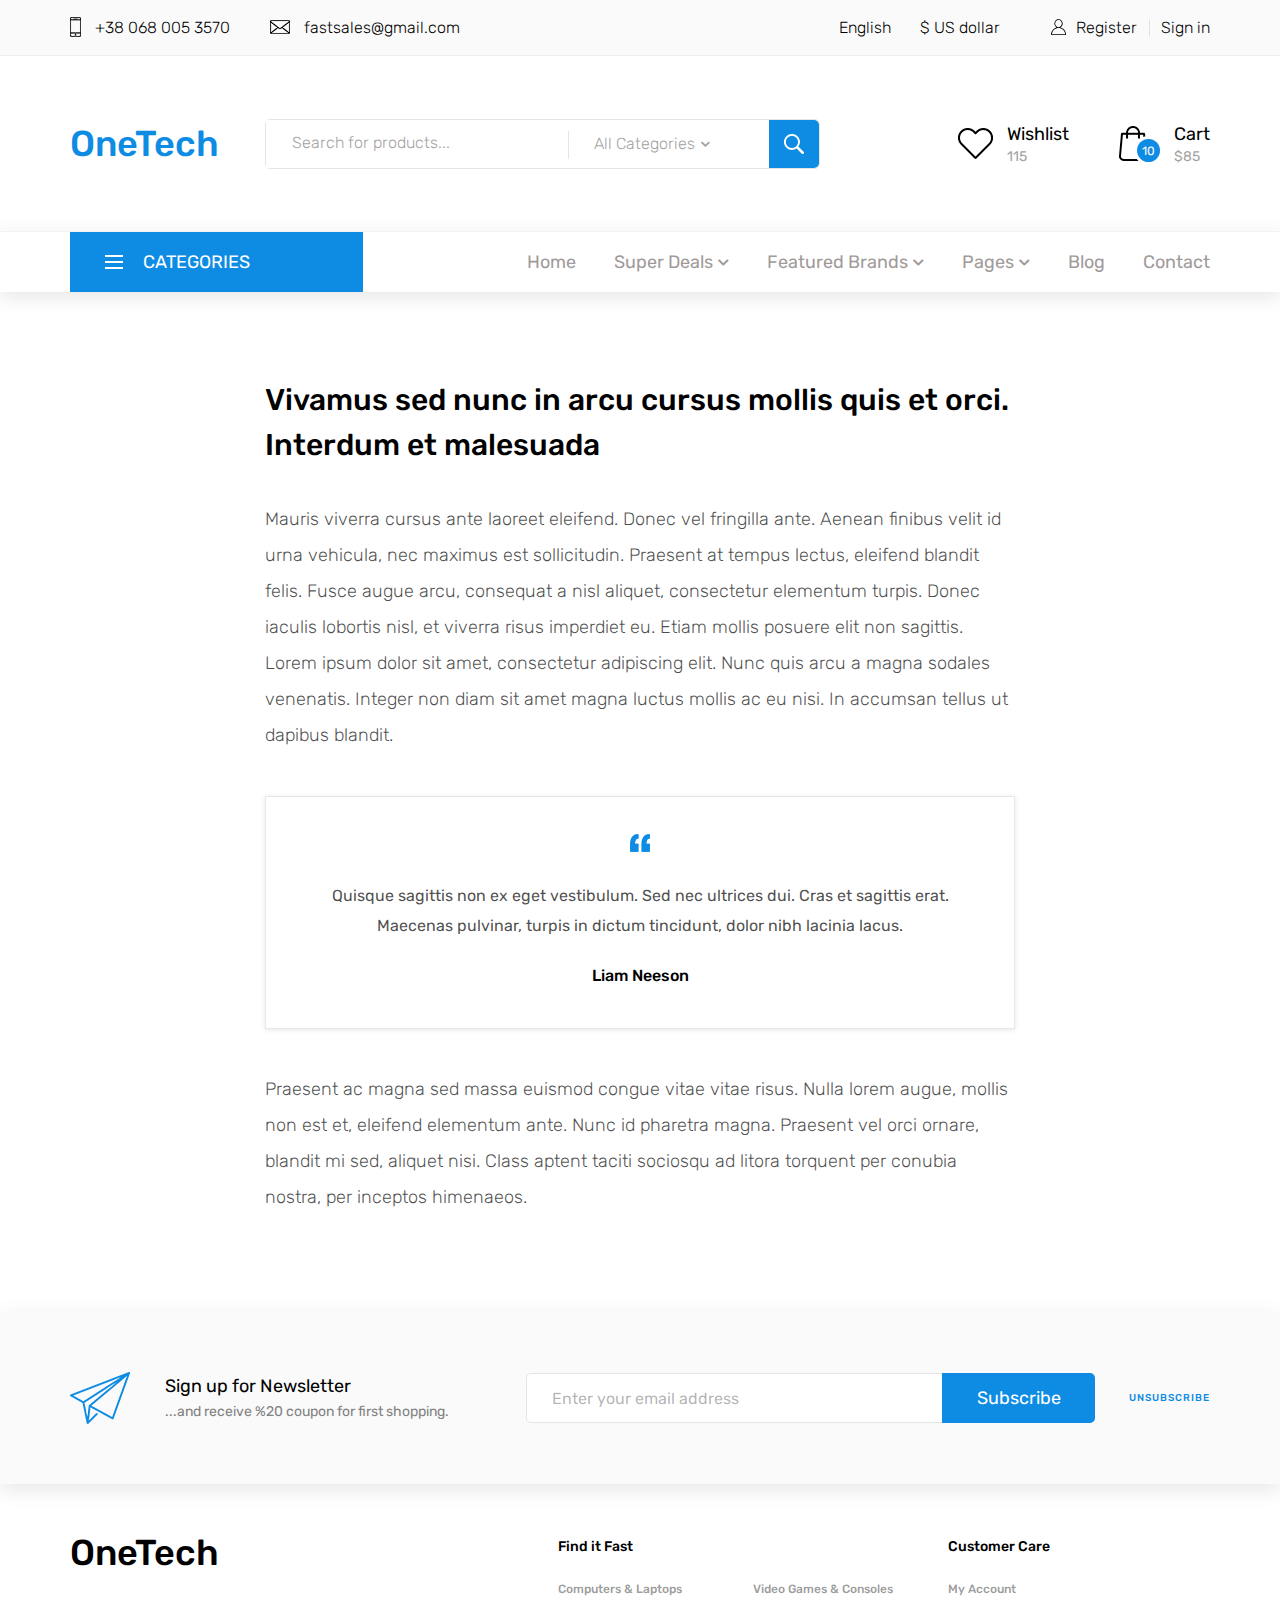
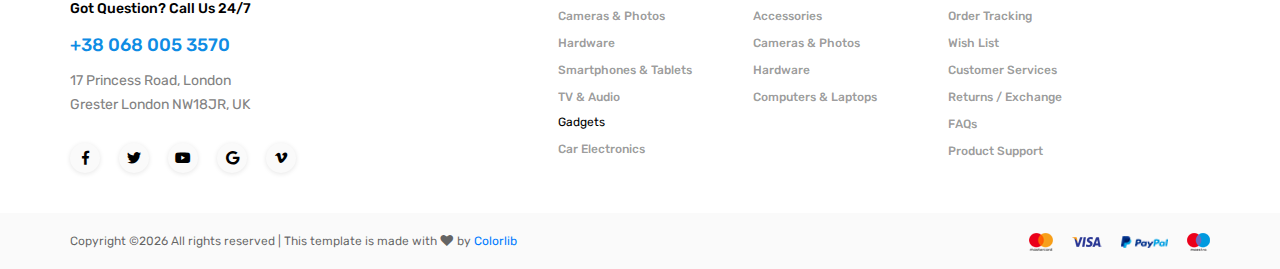
<file: regular.html>
<!DOCTYPE html>
<html lang="en">
<head>
<title>Regular Static</title>
<meta charset="utf-8">
<meta http-equiv="X-UA-Compatible" content="IE=edge">
<meta name="description" content="OneTech shop project">
<meta name="viewport" content="width=device-width, initial-scale=1">
<link rel="stylesheet" type="text/css" href="styles/bootstrap4/bootstrap.min.css">
<link href="plugins/fontawesome-free-5.0.1/css/fontawesome-all.css" rel="stylesheet" type="text/css">
<link rel="stylesheet" type="text/css" href="styles/regular_styles.css">
<link rel="stylesheet" type="text/css" href="styles/regular_responsive.css">

</head>

<body>

<div class="super_container">
	
	<!-- Header -->
	
	<header class="header">

		<!-- Top Bar -->

		<div class="top_bar">
			<div class="container">
				<div class="row">
					<div class="col d-flex flex-row">
						<div class="top_bar_contact_item"><div class="top_bar_icon"><img src="images/phone.png" alt=""></div>+38 068 005 3570</div>
						<div class="top_bar_contact_item"><div class="top_bar_icon"><img src="images/mail.png" alt=""></div><a href="mailto:fastsales@gmail.com">fastsales@gmail.com</a></div>
						<div class="top_bar_content ml-auto">
							<div class="top_bar_menu">
								<ul class="standard_dropdown top_bar_dropdown">
									<li>
										<a href="#">English<i class="fas fa-chevron-down"></i></a>
										<ul>
											<li><a href="#">Italian</a></li>
											<li><a href="#">Spanish</a></li>
											<li><a href="#">Japanese</a></li>
										</ul>
									</li>
									<li>
										<a href="#">$ US dollar<i class="fas fa-chevron-down"></i></a>
										<ul>
											<li><a href="#">EUR Euro</a></li>
											<li><a href="#">GBP British Pound</a></li>
											<li><a href="#">JPY Japanese Yen</a></li>
										</ul>
									</li>
								</ul>
							</div>
							<div class="top_bar_user">
								<div class="user_icon"><img src="images/user.svg" alt=""></div>
								<div><a href="#">Register</a></div>
								<div><a href="#">Sign in</a></div>
							</div>
						</div>
					</div>
				</div>
			</div>		
		</div>

		<!-- Header Main -->

		<div class="header_main">
			<div class="container">
				<div class="row">

					<!-- Logo -->
					<div class="col-lg-2 col-sm-3 col-3 order-1">
						<div class="logo_container">
							<div class="logo"><a href="#">OneTech</a></div>
						</div>
					</div>

					<!-- Search -->
					<div class="col-lg-6 col-12 order-lg-2 order-3 text-lg-left text-right">
						<div class="header_search">
							<div class="header_search_content">
								<div class="header_search_form_container">
									<form action="#" class="header_search_form clearfix">
										<input type="search" required="required" class="header_search_input" placeholder="Search for products...">
										<div class="custom_dropdown">
											<div class="custom_dropdown_list">
												<span class="custom_dropdown_placeholder clc">All Categories</span>
												<i class="fas fa-chevron-down"></i>
												<ul class="custom_list clc">
													<li><a class="clc" href="#">All Categories</a></li>
													<li><a class="clc" href="#">Computers</a></li>
													<li><a class="clc" href="#">Laptops</a></li>
													<li><a class="clc" href="#">Cameras</a></li>
													<li><a class="clc" href="#">Hardware</a></li>
													<li><a class="clc" href="#">Smartphones</a></li>
												</ul>
											</div>
										</div>
										<button type="submit" class="header_search_button trans_300" value="Submit"><img src="images/search.png" alt=""></button>
									</form>
								</div>
							</div>
						</div>
					</div>

					<!-- Wishlist -->
					<div class="col-lg-4 col-9 order-lg-3 order-2 text-lg-left text-right">
						<div class="wishlist_cart d-flex flex-row align-items-center justify-content-end">
							<div class="wishlist d-flex flex-row align-items-center justify-content-end">
								<div class="wishlist_icon"><img src="images/heart.png" alt=""></div>
								<div class="wishlist_content">
									<div class="wishlist_text"><a href="#">Wishlist</a></div>
									<div class="wishlist_count">115</div>
								</div>
							</div>

							<!-- Cart -->
							<div class="cart">
								<div class="cart_container d-flex flex-row align-items-center justify-content-end">
									<div class="cart_icon">
										<img src="images/cart.png" alt="">
										<div class="cart_count"><span>10</span></div>
									</div>
									<div class="cart_content">
										<div class="cart_text"><a href="#">Cart</a></div>
										<div class="cart_price">$85</div>
									</div>
								</div>
							</div>
						</div>
					</div>
				</div>
			</div>
		</div>
		
		<!-- Main Navigation -->

		<nav class="main_nav">
			<div class="container">
				<div class="row">
					<div class="col">
						
						<div class="main_nav_content d-flex flex-row">

							<!-- Categories Menu -->

							<div class="cat_menu_container">
								<div class="cat_menu_title d-flex flex-row align-items-center justify-content-start">
									<div class="cat_burger"><span></span><span></span><span></span></div>
									<div class="cat_menu_text">categories</div>
								</div>

								<ul class="cat_menu">
									<li><a href="#">Computers & Laptops <i class="fas fa-chevron-right ml-auto"></i></a></li>
									<li><a href="#">Cameras & Photos<i class="fas fa-chevron-right"></i></a></li>
									<li class="hassubs">
										<a href="#">Hardware<i class="fas fa-chevron-right"></i></a>
										<ul>
											<li class="hassubs">
												<a href="#">Menu Item<i class="fas fa-chevron-right"></i></a>
												<ul>
													<li><a href="#">Menu Item<i class="fas fa-chevron-right"></i></a></li>
													<li><a href="#">Menu Item<i class="fas fa-chevron-right"></i></a></li>
													<li><a href="#">Menu Item<i class="fas fa-chevron-right"></i></a></li>
													<li><a href="#">Menu Item<i class="fas fa-chevron-right"></i></a></li>
												</ul>
											</li>
											<li><a href="#">Menu Item<i class="fas fa-chevron-right"></i></a></li>
											<li><a href="#">Menu Item<i class="fas fa-chevron-right"></i></a></li>
											<li><a href="#">Menu Item<i class="fas fa-chevron-right"></i></a></li>
										</ul>
									</li>
									<li><a href="#">Smartphones & Tablets<i class="fas fa-chevron-right"></i></a></li>
									<li><a href="#">TV & Audio<i class="fas fa-chevron-right"></i></a></li>
									<li><a href="#">Gadgets<i class="fas fa-chevron-right"></i></a></li>
									<li><a href="#">Car Electronics<i class="fas fa-chevron-right"></i></a></li>
									<li><a href="#">Video Games & Consoles<i class="fas fa-chevron-right"></i></a></li>
									<li><a href="#">Accessories<i class="fas fa-chevron-right"></i></a></li>
								</ul>
							</div>

							<!-- Main Nav Menu -->

							<div class="main_nav_menu ml-auto">
								<ul class="standard_dropdown main_nav_dropdown">
									<li><a href="index.html">Home<i class="fas fa-chevron-down"></i></a></li>
									<li class="hassubs">
										<a href="#">Super Deals<i class="fas fa-chevron-down"></i></a>
										<ul>
											<li>
												<a href="#">Menu Item<i class="fas fa-chevron-down"></i></a>
												<ul>
													<li><a href="#">Menu Item<i class="fas fa-chevron-down"></i></a></li>
													<li><a href="#">Menu Item<i class="fas fa-chevron-down"></i></a></li>
													<li><a href="#">Menu Item<i class="fas fa-chevron-down"></i></a></li>
												</ul>
											</li>
											<li><a href="#">Menu Item<i class="fas fa-chevron-down"></i></a></li>
											<li><a href="#">Menu Item<i class="fas fa-chevron-down"></i></a></li>
											<li><a href="#">Menu Item<i class="fas fa-chevron-down"></i></a></li>
										</ul>
									</li>
									<li class="hassubs">
										<a href="#">Featured Brands<i class="fas fa-chevron-down"></i></a>
										<ul>
											<li>
												<a href="#">Menu Item<i class="fas fa-chevron-down"></i></a>
												<ul>
													<li><a href="#">Menu Item<i class="fas fa-chevron-down"></i></a></li>
													<li><a href="#">Menu Item<i class="fas fa-chevron-down"></i></a></li>
													<li><a href="#">Menu Item<i class="fas fa-chevron-down"></i></a></li>
												</ul>
											</li>
											<li><a href="#">Menu Item<i class="fas fa-chevron-down"></i></a></li>
											<li><a href="#">Menu Item<i class="fas fa-chevron-down"></i></a></li>
											<li><a href="#">Menu Item<i class="fas fa-chevron-down"></i></a></li>
										</ul>
									</li>
									<li class="hassubs">
										<a href="#">Pages<i class="fas fa-chevron-down"></i></a>
										<ul>
											<li><a href="shop.html">Shop<i class="fas fa-chevron-down"></i></a></li>
											<li><a href="product.html">Product<i class="fas fa-chevron-down"></i></a></li>
											<li><a href="blog.html">Blog<i class="fas fa-chevron-down"></i></a></li>
											<li><a href="blog_single.html">Blog Post<i class="fas fa-chevron-down"></i></a></li>
											<li><a href="regular.html">Regular Post<i class="fas fa-chevron-down"></i></a></li>
											<li><a href="cart.html">Cart<i class="fas fa-chevron-down"></i></a></li>
											<li><a href="contact.html">Contact<i class="fas fa-chevron-down"></i></a></li>
										</ul>
									</li>
									<li><a href="blog.html">Blog<i class="fas fa-chevron-down"></i></a></li>
									<li><a href="contact.html">Contact<i class="fas fa-chevron-down"></i></a></li>
								</ul>
							</div>

							<!-- Menu Trigger -->

							<div class="menu_trigger_container ml-auto">
								<div class="menu_trigger d-flex flex-row align-items-center justify-content-end">
									<div class="menu_burger">
										<div class="menu_trigger_text">menu</div>
										<div class="cat_burger menu_burger_inner"><span></span><span></span><span></span></div>
									</div>
								</div>
							</div>

						</div>
					</div>
				</div>
			</div>
		</nav>
		
		<!-- Menu -->

		<div class="page_menu">
			<div class="container">
				<div class="row">
					<div class="col">
						
						<div class="page_menu_content">
							
							<div class="page_menu_search">
								<form action="#">
									<input type="search" required="required" class="page_menu_search_input" placeholder="Search for products...">
								</form>
							</div>
							<ul class="page_menu_nav">
								<li class="page_menu_item has-children">
									<a href="#">Language<i class="fa fa-angle-down"></i></a>
									<ul class="page_menu_selection">
										<li><a href="#">English<i class="fa fa-angle-down"></i></a></li>
										<li><a href="#">Italian<i class="fa fa-angle-down"></i></a></li>
										<li><a href="#">Spanish<i class="fa fa-angle-down"></i></a></li>
										<li><a href="#">Japanese<i class="fa fa-angle-down"></i></a></li>
									</ul>
								</li>
								<li class="page_menu_item has-children">
									<a href="#">Currency<i class="fa fa-angle-down"></i></a>
									<ul class="page_menu_selection">
										<li><a href="#">US Dollar<i class="fa fa-angle-down"></i></a></li>
										<li><a href="#">EUR Euro<i class="fa fa-angle-down"></i></a></li>
										<li><a href="#">GBP British Pound<i class="fa fa-angle-down"></i></a></li>
										<li><a href="#">JPY Japanese Yen<i class="fa fa-angle-down"></i></a></li>
									</ul>
								</li>
								<li class="page_menu_item">
									<a href="index.html">Home<i class="fa fa-angle-down"></i></a>
								</li>
								<li class="page_menu_item has-children">
									<a href="#">Super Deals<i class="fa fa-angle-down"></i></a>
									<ul class="page_menu_selection">
										<li><a href="#">Super Deals<i class="fa fa-angle-down"></i></a></li>
										<li class="page_menu_item has-children">
											<a href="#">Menu Item<i class="fa fa-angle-down"></i></a>
											<ul class="page_menu_selection">
												<li><a href="#">Menu Item<i class="fa fa-angle-down"></i></a></li>
												<li><a href="#">Menu Item<i class="fa fa-angle-down"></i></a></li>
												<li><a href="#">Menu Item<i class="fa fa-angle-down"></i></a></li>
												<li><a href="#">Menu Item<i class="fa fa-angle-down"></i></a></li>
											</ul>
										</li>
										<li><a href="#">Menu Item<i class="fa fa-angle-down"></i></a></li>
										<li><a href="#">Menu Item<i class="fa fa-angle-down"></i></a></li>
										<li><a href="#">Menu Item<i class="fa fa-angle-down"></i></a></li>
									</ul>
								</li>
								<li class="page_menu_item has-children">
									<a href="#">Featured Brands<i class="fa fa-angle-down"></i></a>
									<ul class="page_menu_selection">
										<li><a href="#">Featured Brands<i class="fa fa-angle-down"></i></a></li>
										<li><a href="#">Menu Item<i class="fa fa-angle-down"></i></a></li>
										<li><a href="#">Menu Item<i class="fa fa-angle-down"></i></a></li>
										<li><a href="#">Menu Item<i class="fa fa-angle-down"></i></a></li>
									</ul>
								</li>
								<li class="page_menu_item has-children">
									<a href="#">Trending Styles<i class="fa fa-angle-down"></i></a>
									<ul class="page_menu_selection">
										<li><a href="#">Trending Styles<i class="fa fa-angle-down"></i></a></li>
										<li><a href="#">Menu Item<i class="fa fa-angle-down"></i></a></li>
										<li><a href="#">Menu Item<i class="fa fa-angle-down"></i></a></li>
										<li><a href="#">Menu Item<i class="fa fa-angle-down"></i></a></li>
									</ul>
								</li>
								<li class="page_menu_item"><a href="blog.html">blog<i class="fa fa-angle-down"></i></a></li>
								<li class="page_menu_item"><a href="contact.html">contact<i class="fa fa-angle-down"></i></a></li>
							</ul>
							
							<div class="menu_contact">
								<div class="menu_contact_item"><div class="menu_contact_icon"><img src="images/phone_white.png" alt=""></div>+38 068 005 3570</div>
								<div class="menu_contact_item"><div class="menu_contact_icon"><img src="images/mail_white.png" alt=""></div><a href="mailto:fastsales@gmail.com">fastsales@gmail.com</a></div>
							</div>
						</div>
					</div>
				</div>
			</div>
		</div>

	</header>

	<!-- Single Blog Post -->

	<div class="single_post">
		<div class="container">
			<div class="row">
				<div class="col-lg-8 offset-lg-2">
					<div class="single_post_title">Vivamus sed nunc in arcu cursus mollis quis et orci. Interdum et malesuada</div>
					<div class="single_post_text">
						<p>Mauris viverra cursus ante laoreet eleifend. Donec vel fringilla ante. Aenean finibus velit id urna vehicula, nec maximus est sollicitudin. Praesent at tempus lectus, eleifend blandit felis. Fusce augue arcu, consequat a nisl aliquet, consectetur elementum turpis. Donec iaculis lobortis nisl, et viverra risus imperdiet eu. Etiam mollis posuere elit non sagittis. Lorem ipsum dolor sit amet, consectetur adipiscing elit. Nunc quis arcu a magna sodales venenatis. Integer non diam sit amet magna luctus mollis ac eu nisi. In accumsan tellus ut dapibus blandit.</p>

						<div class="single_post_quote text-center">
							<div class="quote_image"><img src="images/quote.png" alt=""></div>
							<div class="quote_text">Quisque sagittis non ex eget vestibulum. Sed nec ultrices dui. Cras et sagittis erat. Maecenas pulvinar, turpis in dictum tincidunt, dolor nibh lacinia lacus.</div>
							<div class="quote_name">Liam Neeson</div>
						</div>

						<p>Praesent ac magna sed massa euismod congue vitae vitae risus. Nulla lorem augue, mollis non est et, eleifend elementum ante. Nunc id pharetra magna.  Praesent vel orci ornare, blandit mi sed, aliquet nisi. Class aptent taciti sociosqu ad litora torquent per conubia nostra, per inceptos himenaeos. </p>
					</div>
				</div>
			</div>
		</div>
	</div>

	<!-- Newsletter -->

	<div class="newsletter">
		<div class="container">
			<div class="row">
				<div class="col">
					<div class="newsletter_container d-flex flex-lg-row flex-column align-items-lg-center align-items-center justify-content-lg-start justify-content-center">
						<div class="newsletter_title_container">
							<div class="newsletter_icon"><img src="images/send.png" alt=""></div>
							<div class="newsletter_title">Sign up for Newsletter</div>
							<div class="newsletter_text"><p>...and receive %20 coupon for first shopping.</p></div>
						</div>
						<div class="newsletter_content clearfix">
							<form action="#" class="newsletter_form">
								<input type="email" class="newsletter_input" required="required" placeholder="Enter your email address">
								<button class="newsletter_button">Subscribe</button>
							</form>
							<div class="newsletter_unsubscribe_link"><a href="#">unsubscribe</a></div>
						</div>
					</div>
				</div>
			</div>
		</div>
	</div>

	<!-- Footer -->

	<footer class="footer">
		<div class="container">
			<div class="row">

				<div class="col-lg-3 footer_col">
					<div class="footer_column footer_contact">
						<div class="logo_container">
							<div class="logo"><a href="#">OneTech</a></div>
						</div>
						<div class="footer_title">Got Question? Call Us 24/7</div>
						<div class="footer_phone">+38 068 005 3570</div>
						<div class="footer_contact_text">
							<p>17 Princess Road, London</p>
							<p>Grester London NW18JR, UK</p>
						</div>
						<div class="footer_social">
							<ul>
								<li><a href="#"><i class="fab fa-facebook-f"></i></a></li>
								<li><a href="#"><i class="fab fa-twitter"></i></a></li>
								<li><a href="#"><i class="fab fa-youtube"></i></a></li>
								<li><a href="#"><i class="fab fa-google"></i></a></li>
								<li><a href="#"><i class="fab fa-vimeo-v"></i></a></li>
							</ul>
						</div>
					</div>
				</div>

				<div class="col-lg-2 offset-lg-2">
					<div class="footer_column">
						<div class="footer_title">Find it Fast</div>
						<ul class="footer_list">
							<li><a href="#">Computers & Laptops</a></li>
							<li><a href="#">Cameras & Photos</a></li>
							<li><a href="#">Hardware</a></li>
							<li><a href="#">Smartphones & Tablets</a></li>
							<li><a href="#">TV & Audio</a></li>
						</ul>
						<div class="footer_subtitle">Gadgets</div>
						<ul class="footer_list">
							<li><a href="#">Car Electronics</a></li>
						</ul>
					</div>
				</div>

				<div class="col-lg-2">
					<div class="footer_column">
						<ul class="footer_list footer_list_2">
							<li><a href="#">Video Games & Consoles</a></li>
							<li><a href="#">Accessories</a></li>
							<li><a href="#">Cameras & Photos</a></li>
							<li><a href="#">Hardware</a></li>
							<li><a href="#">Computers & Laptops</a></li>
						</ul>
					</div>
				</div>

				<div class="col-lg-2">
					<div class="footer_column">
						<div class="footer_title">Customer Care</div>
						<ul class="footer_list">
							<li><a href="#">My Account</a></li>
							<li><a href="#">Order Tracking</a></li>
							<li><a href="#">Wish List</a></li>
							<li><a href="#">Customer Services</a></li>
							<li><a href="#">Returns / Exchange</a></li>
							<li><a href="#">FAQs</a></li>
							<li><a href="#">Product Support</a></li>
						</ul>
					</div>
				</div>

			</div>
		</div>
	</footer>

	<!-- Copyright -->

	<div class="copyright">
		<div class="container">
			<div class="row">
				<div class="col">
					
					<div class="copyright_container d-flex flex-sm-row flex-column align-items-center justify-content-start">
						<div class="copyright_content"><!-- Link back to Colorlib can't be removed. Template is licensed under CC BY 3.0. -->
Copyright &copy;<script>document.write(new Date().getFullYear());</script> All rights reserved | This template is made with <i class="fa fa-heart" aria-hidden="true"></i> by <a href="https://colorlib.com" target="_blank">Colorlib</a>
<!-- Link back to Colorlib can't be removed. Template is licensed under CC BY 3.0. -->
</div>
						<div class="logos ml-sm-auto">
							<ul class="logos_list">
								<li><a href="#"><img src="images/logos_1.png" alt=""></a></li>
								<li><a href="#"><img src="images/logos_2.png" alt=""></a></li>
								<li><a href="#"><img src="images/logos_3.png" alt=""></a></li>
								<li><a href="#"><img src="images/logos_4.png" alt=""></a></li>
							</ul>
						</div>
					</div>
				</div>
			</div>
		</div>
	</div>
</div>

<script src="js/jquery-3.3.1.min.js"></script>
<script src="styles/bootstrap4/popper.js"></script>
<script src="styles/bootstrap4/bootstrap.min.js"></script>
<script src="plugins/greensock/TweenMax.min.js"></script>
<script src="plugins/greensock/TimelineMax.min.js"></script>
<script src="plugins/scrollmagic/ScrollMagic.min.js"></script>
<script src="plugins/greensock/animation.gsap.min.js"></script>
<script src="plugins/greensock/ScrollToPlugin.min.js"></script>
<script src="plugins/easing/easing.js"></script>
<script src="js/regular_custom.js"></script>
</body>

</html>
</file>
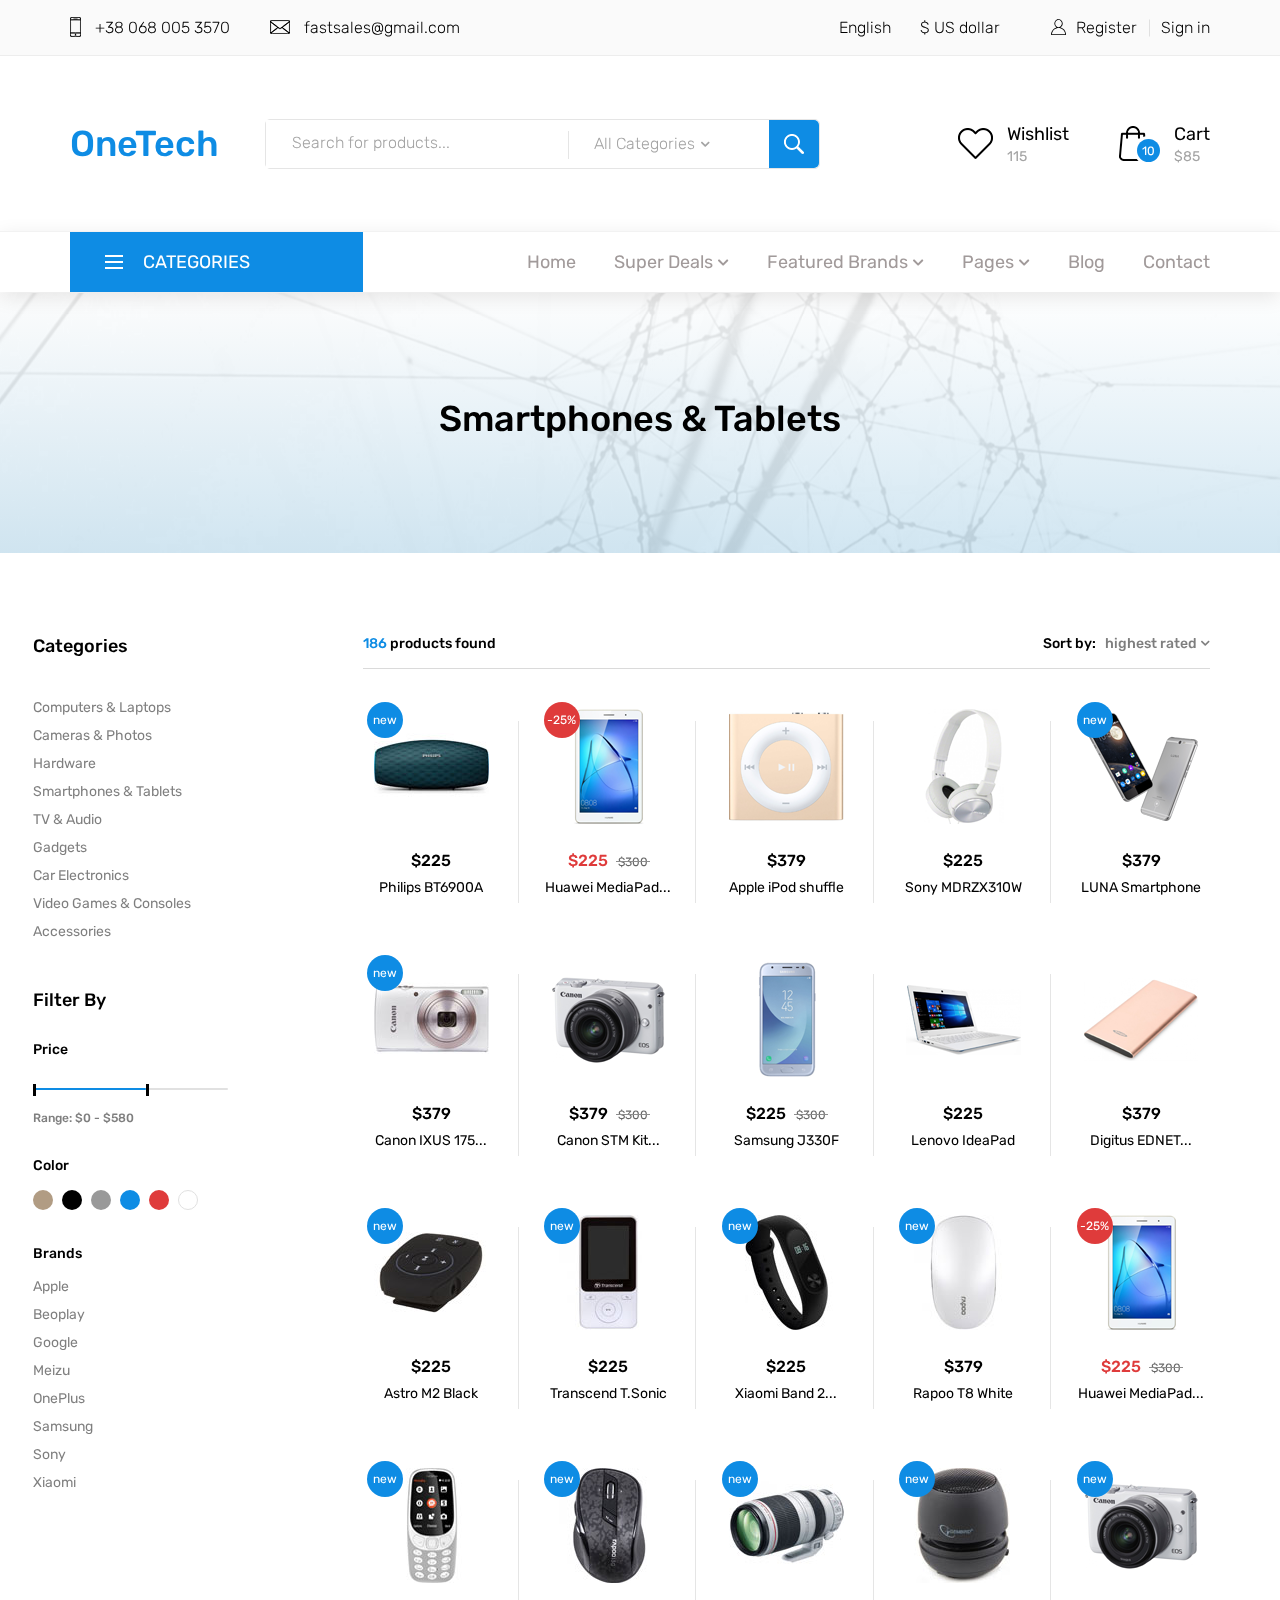
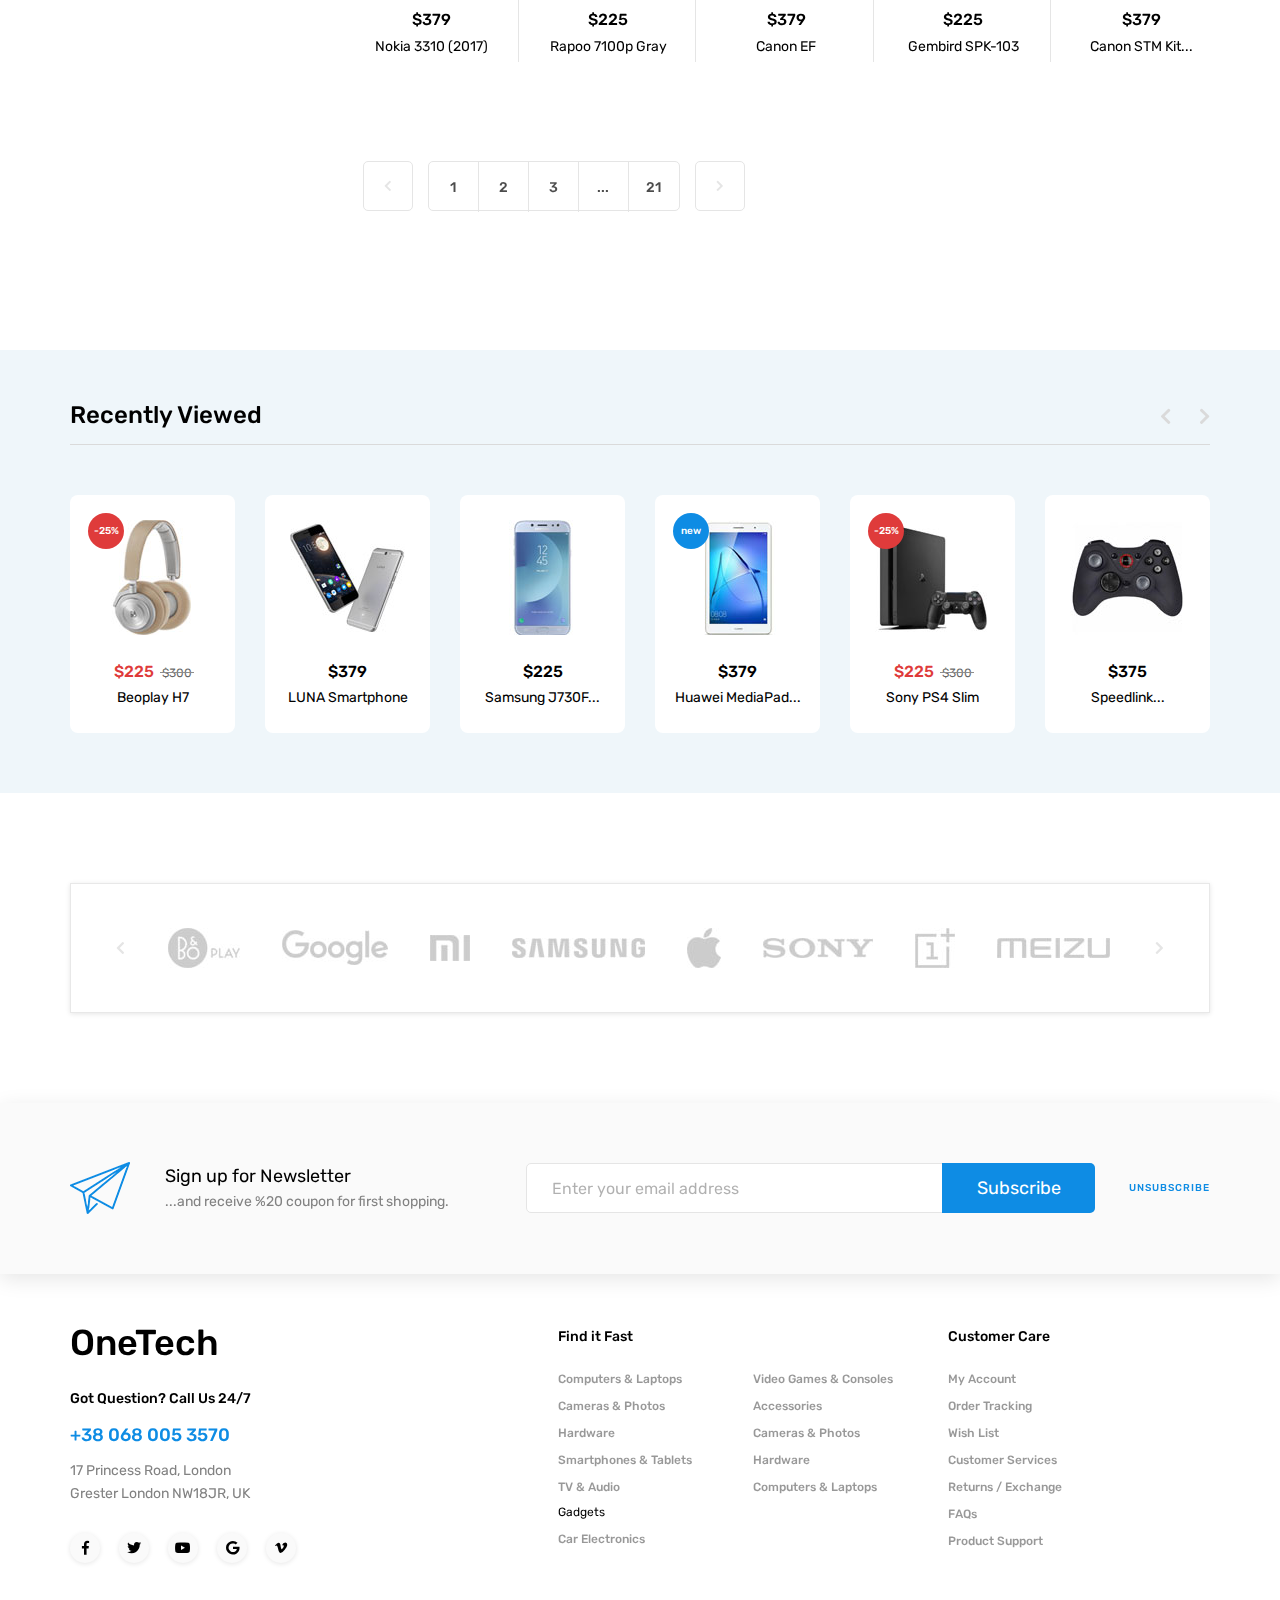
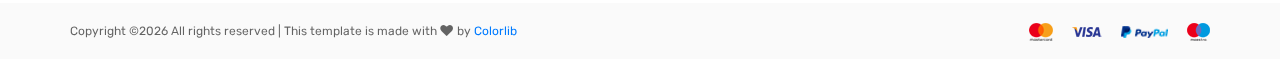
<file: shop.html>
<!DOCTYPE html>
<html lang="en">
<head>
<title>Shop</title>
<meta charset="utf-8">
<meta http-equiv="X-UA-Compatible" content="IE=edge">
<meta name="description" content="OneTech shop project">
<meta name="viewport" content="width=device-width, initial-scale=1">
<link rel="stylesheet" type="text/css" href="styles/bootstrap4/bootstrap.min.css">
<link href="plugins/fontawesome-free-5.0.1/css/fontawesome-all.css" rel="stylesheet" type="text/css">
<link rel="stylesheet" type="text/css" href="plugins/OwlCarousel2-2.2.1/owl.carousel.css">
<link rel="stylesheet" type="text/css" href="plugins/OwlCarousel2-2.2.1/owl.theme.default.css">
<link rel="stylesheet" type="text/css" href="plugins/OwlCarousel2-2.2.1/animate.css">
<link rel="stylesheet" type="text/css" href="plugins/jquery-ui-1.12.1.custom/jquery-ui.css">
<link rel="stylesheet" type="text/css" href="styles/shop_styles.css">
<link rel="stylesheet" type="text/css" href="styles/shop_responsive.css">

</head>

<body>

<div class="super_container">
	
	<!-- Header -->
	
	<header class="header">

		<!-- Top Bar -->

		<div class="top_bar">
			<div class="container">
				<div class="row">
					<div class="col d-flex flex-row">
						<div class="top_bar_contact_item"><div class="top_bar_icon"><img src="images/phone.png" alt=""></div>+38 068 005 3570</div>
						<div class="top_bar_contact_item"><div class="top_bar_icon"><img src="images/mail.png" alt=""></div><a href="mailto:fastsales@gmail.com">fastsales@gmail.com</a></div>
						<div class="top_bar_content ml-auto">
							<div class="top_bar_menu">
								<ul class="standard_dropdown top_bar_dropdown">
									<li>
										<a href="#">English<i class="fas fa-chevron-down"></i></a>
										<ul>
											<li><a href="#">Italian</a></li>
											<li><a href="#">Spanish</a></li>
											<li><a href="#">Japanese</a></li>
										</ul>
									</li>
									<li>
										<a href="#">$ US dollar<i class="fas fa-chevron-down"></i></a>
										<ul>
											<li><a href="#">EUR Euro</a></li>
											<li><a href="#">GBP British Pound</a></li>
											<li><a href="#">JPY Japanese Yen</a></li>
										</ul>
									</li>
								</ul>
							</div>
							<div class="top_bar_user">
								<div class="user_icon"><img src="images/user.svg" alt=""></div>
								<div><a href="#">Register</a></div>
								<div><a href="#">Sign in</a></div>
							</div>
						</div>
					</div>
				</div>
			</div>		
		</div>

		<!-- Header Main -->

		<div class="header_main">
			<div class="container">
				<div class="row">

					<!-- Logo -->
					<div class="col-lg-2 col-sm-3 col-3 order-1">
						<div class="logo_container">
							<div class="logo"><a href="#">OneTech</a></div>
						</div>
					</div>

					<!-- Search -->
					<div class="col-lg-6 col-12 order-lg-2 order-3 text-lg-left text-right">
						<div class="header_search">
							<div class="header_search_content">
								<div class="header_search_form_container">
									<form action="#" class="header_search_form clearfix">
										<input type="search" required="required" class="header_search_input" placeholder="Search for products...">
										<div class="custom_dropdown">
											<div class="custom_dropdown_list">
												<span class="custom_dropdown_placeholder clc">All Categories</span>
												<i class="fas fa-chevron-down"></i>
												<ul class="custom_list clc">
													<li><a class="clc" href="#">All Categories</a></li>
													<li><a class="clc" href="#">Computers</a></li>
													<li><a class="clc" href="#">Laptops</a></li>
													<li><a class="clc" href="#">Cameras</a></li>
													<li><a class="clc" href="#">Hardware</a></li>
													<li><a class="clc" href="#">Smartphones</a></li>
												</ul>
											</div>
										</div>
										<button type="submit" class="header_search_button trans_300" value="Submit"><img src="images/search.png" alt=""></button>
									</form>
								</div>
							</div>
						</div>
					</div>

					<!-- Wishlist -->
					<div class="col-lg-4 col-9 order-lg-3 order-2 text-lg-left text-right">
						<div class="wishlist_cart d-flex flex-row align-items-center justify-content-end">
							<div class="wishlist d-flex flex-row align-items-center justify-content-end">
								<div class="wishlist_icon"><img src="images/heart.png" alt=""></div>
								<div class="wishlist_content">
									<div class="wishlist_text"><a href="#">Wishlist</a></div>
									<div class="wishlist_count">115</div>
								</div>
							</div>

							<!-- Cart -->
							<div class="cart">
								<div class="cart_container d-flex flex-row align-items-center justify-content-end">
									<div class="cart_icon">
										<img src="images/cart.png" alt="">
										<div class="cart_count"><span>10</span></div>
									</div>
									<div class="cart_content">
										<div class="cart_text"><a href="#">Cart</a></div>
										<div class="cart_price">$85</div>
									</div>
								</div>
							</div>
						</div>
					</div>
				</div>
			</div>
		</div>
		
		<!-- Main Navigation -->

		<nav class="main_nav">
			<div class="container">
				<div class="row">
					<div class="col">
						
						<div class="main_nav_content d-flex flex-row">

							<!-- Categories Menu -->

							<div class="cat_menu_container">
								<div class="cat_menu_title d-flex flex-row align-items-center justify-content-start">
									<div class="cat_burger"><span></span><span></span><span></span></div>
									<div class="cat_menu_text">categories</div>
								</div>

								<ul class="cat_menu">
									<li><a href="#">Computers & Laptops <i class="fas fa-chevron-right ml-auto"></i></a></li>
									<li><a href="#">Cameras & Photos<i class="fas fa-chevron-right"></i></a></li>
									<li class="hassubs">
										<a href="#">Hardware<i class="fas fa-chevron-right"></i></a>
										<ul>
											<li class="hassubs">
												<a href="#">Menu Item<i class="fas fa-chevron-right"></i></a>
												<ul>
													<li><a href="#">Menu Item<i class="fas fa-chevron-right"></i></a></li>
													<li><a href="#">Menu Item<i class="fas fa-chevron-right"></i></a></li>
													<li><a href="#">Menu Item<i class="fas fa-chevron-right"></i></a></li>
													<li><a href="#">Menu Item<i class="fas fa-chevron-right"></i></a></li>
												</ul>
											</li>
											<li><a href="#">Menu Item<i class="fas fa-chevron-right"></i></a></li>
											<li><a href="#">Menu Item<i class="fas fa-chevron-right"></i></a></li>
											<li><a href="#">Menu Item<i class="fas fa-chevron-right"></i></a></li>
										</ul>
									</li>
									<li><a href="#">Smartphones & Tablets<i class="fas fa-chevron-right"></i></a></li>
									<li><a href="#">TV & Audio<i class="fas fa-chevron-right"></i></a></li>
									<li><a href="#">Gadgets<i class="fas fa-chevron-right"></i></a></li>
									<li><a href="#">Car Electronics<i class="fas fa-chevron-right"></i></a></li>
									<li><a href="#">Video Games & Consoles<i class="fas fa-chevron-right"></i></a></li>
									<li><a href="#">Accessories<i class="fas fa-chevron-right"></i></a></li>
								</ul>
							</div>

							<!-- Main Nav Menu -->

							<div class="main_nav_menu ml-auto">
								<ul class="standard_dropdown main_nav_dropdown">
									<li><a href="#">Home<i class="fas fa-chevron-down"></i></a></li>
									<li class="hassubs">
										<a href="#">Super Deals<i class="fas fa-chevron-down"></i></a>
										<ul>
											<li>
												<a href="#">Menu Item<i class="fas fa-chevron-down"></i></a>
												<ul>
													<li><a href="#">Menu Item<i class="fas fa-chevron-down"></i></a></li>
													<li><a href="#">Menu Item<i class="fas fa-chevron-down"></i></a></li>
													<li><a href="#">Menu Item<i class="fas fa-chevron-down"></i></a></li>
												</ul>
											</li>
											<li><a href="#">Menu Item<i class="fas fa-chevron-down"></i></a></li>
											<li><a href="#">Menu Item<i class="fas fa-chevron-down"></i></a></li>
											<li><a href="#">Menu Item<i class="fas fa-chevron-down"></i></a></li>
										</ul>
									</li>
									<li class="hassubs">
										<a href="#">Featured Brands<i class="fas fa-chevron-down"></i></a>
										<ul>
											<li>
												<a href="#">Menu Item<i class="fas fa-chevron-down"></i></a>
												<ul>
													<li><a href="#">Menu Item<i class="fas fa-chevron-down"></i></a></li>
													<li><a href="#">Menu Item<i class="fas fa-chevron-down"></i></a></li>
													<li><a href="#">Menu Item<i class="fas fa-chevron-down"></i></a></li>
												</ul>
											</li>
											<li><a href="#">Menu Item<i class="fas fa-chevron-down"></i></a></li>
											<li><a href="#">Menu Item<i class="fas fa-chevron-down"></i></a></li>
											<li><a href="#">Menu Item<i class="fas fa-chevron-down"></i></a></li>
										</ul>
									</li>
									<li class="hassubs">
										<a href="#">Pages<i class="fas fa-chevron-down"></i></a>
										<ul>
											<li><a href="shop.html">Shop<i class="fas fa-chevron-down"></i></a></li>
											<li><a href="product.html">Product<i class="fas fa-chevron-down"></i></a></li>
											<li><a href="blog.html">Blog<i class="fas fa-chevron-down"></i></a></li>
											<li><a href="blog_single.html">Blog Post<i class="fas fa-chevron-down"></i></a></li>
											<li><a href="regular.html">Regular Post<i class="fas fa-chevron-down"></i></a></li>
											<li><a href="cart.html">Cart<i class="fas fa-chevron-down"></i></a></li>
											<li><a href="contact.html">Contact<i class="fas fa-chevron-down"></i></a></li>
										</ul>
									</li>
									<li><a href="blog.html">Blog<i class="fas fa-chevron-down"></i></a></li>
									<li><a href="contact.html">Contact<i class="fas fa-chevron-down"></i></a></li>
								</ul>
							</div>

							<!-- Menu Trigger -->

							<div class="menu_trigger_container ml-auto">
								<div class="menu_trigger d-flex flex-row align-items-center justify-content-end">
									<div class="menu_burger">
										<div class="menu_trigger_text">menu</div>
										<div class="cat_burger menu_burger_inner"><span></span><span></span><span></span></div>
									</div>
								</div>
							</div>

						</div>
					</div>
				</div>
			</div>
		</nav>
		
		<!-- Menu -->

		<div class="page_menu">
			<div class="container">
				<div class="row">
					<div class="col">
						
						<div class="page_menu_content">
							
							<div class="page_menu_search">
								<form action="#">
									<input type="search" required="required" class="page_menu_search_input" placeholder="Search for products...">
								</form>
							</div>
							<ul class="page_menu_nav">
								<li class="page_menu_item has-children">
									<a href="#">Language<i class="fa fa-angle-down"></i></a>
									<ul class="page_menu_selection">
										<li><a href="#">English<i class="fa fa-angle-down"></i></a></li>
										<li><a href="#">Italian<i class="fa fa-angle-down"></i></a></li>
										<li><a href="#">Spanish<i class="fa fa-angle-down"></i></a></li>
										<li><a href="#">Japanese<i class="fa fa-angle-down"></i></a></li>
									</ul>
								</li>
								<li class="page_menu_item has-children">
									<a href="#">Currency<i class="fa fa-angle-down"></i></a>
									<ul class="page_menu_selection">
										<li><a href="#">US Dollar<i class="fa fa-angle-down"></i></a></li>
										<li><a href="#">EUR Euro<i class="fa fa-angle-down"></i></a></li>
										<li><a href="#">GBP British Pound<i class="fa fa-angle-down"></i></a></li>
										<li><a href="#">JPY Japanese Yen<i class="fa fa-angle-down"></i></a></li>
									</ul>
								</li>
								<li class="page_menu_item">
									<a href="#">Home<i class="fa fa-angle-down"></i></a>
								</li>
								<li class="page_menu_item has-children">
									<a href="#">Super Deals<i class="fa fa-angle-down"></i></a>
									<ul class="page_menu_selection">
										<li><a href="#">Super Deals<i class="fa fa-angle-down"></i></a></li>
										<li class="page_menu_item has-children">
											<a href="#">Menu Item<i class="fa fa-angle-down"></i></a>
											<ul class="page_menu_selection">
												<li><a href="#">Menu Item<i class="fa fa-angle-down"></i></a></li>
												<li><a href="#">Menu Item<i class="fa fa-angle-down"></i></a></li>
												<li><a href="#">Menu Item<i class="fa fa-angle-down"></i></a></li>
												<li><a href="#">Menu Item<i class="fa fa-angle-down"></i></a></li>
											</ul>
										</li>
										<li><a href="#">Menu Item<i class="fa fa-angle-down"></i></a></li>
										<li><a href="#">Menu Item<i class="fa fa-angle-down"></i></a></li>
										<li><a href="#">Menu Item<i class="fa fa-angle-down"></i></a></li>
									</ul>
								</li>
								<li class="page_menu_item has-children">
									<a href="#">Featured Brands<i class="fa fa-angle-down"></i></a>
									<ul class="page_menu_selection">
										<li><a href="#">Featured Brands<i class="fa fa-angle-down"></i></a></li>
										<li><a href="#">Menu Item<i class="fa fa-angle-down"></i></a></li>
										<li><a href="#">Menu Item<i class="fa fa-angle-down"></i></a></li>
										<li><a href="#">Menu Item<i class="fa fa-angle-down"></i></a></li>
									</ul>
								</li>
								<li class="page_menu_item has-children">
									<a href="#">Trending Styles<i class="fa fa-angle-down"></i></a>
									<ul class="page_menu_selection">
										<li><a href="#">Trending Styles<i class="fa fa-angle-down"></i></a></li>
										<li><a href="#">Menu Item<i class="fa fa-angle-down"></i></a></li>
										<li><a href="#">Menu Item<i class="fa fa-angle-down"></i></a></li>
										<li><a href="#">Menu Item<i class="fa fa-angle-down"></i></a></li>
									</ul>
								</li>
								<li class="page_menu_item"><a href="blog.html">blog<i class="fa fa-angle-down"></i></a></li>
								<li class="page_menu_item"><a href="contact.html">contact<i class="fa fa-angle-down"></i></a></li>
							</ul>
							
							<div class="menu_contact">
								<div class="menu_contact_item"><div class="menu_contact_icon"><img src="images/phone_white.png" alt=""></div>+38 068 005 3570</div>
								<div class="menu_contact_item"><div class="menu_contact_icon"><img src="images/mail_white.png" alt=""></div><a href="mailto:fastsales@gmail.com">fastsales@gmail.com</a></div>
							</div>
						</div>
					</div>
				</div>
			</div>
		</div>

	</header>
	
	<!-- Home -->

	<div class="home">
		<div class="home_background parallax-window" data-parallax="scroll" data-image-src="images/shop_background.jpg"></div>
		<div class="home_overlay"></div>
		<div class="home_content d-flex flex-column align-items-center justify-content-center">
			<h2 class="home_title">Smartphones & Tablets</h2>
		</div>
	</div>

	<!-- Shop -->

	<div class="shop">
		<div class="container">
			<div class="row">
				<div class="col-lg-3">

					<!-- Shop Sidebar -->
					<div class="shop_sidebar">
						<div class="sidebar_section">
							<div class="sidebar_title">Categories</div>
							<ul class="sidebar_categories">
								<li><a href="#">Computers & Laptops</a></li>
								<li><a href="#">Cameras & Photos</a></li>
								<li><a href="#">Hardware</a></li>
								<li><a href="#">Smartphones & Tablets</a></li>
								<li><a href="#">TV & Audio</a></li>
								<li><a href="#">Gadgets</a></li>
								<li><a href="#">Car Electronics</a></li>
								<li><a href="#">Video Games & Consoles</a></li>
								<li><a href="#">Accessories</a></li>
							</ul>
						</div>
						<div class="sidebar_section filter_by_section">
							<div class="sidebar_title">Filter By</div>
							<div class="sidebar_subtitle">Price</div>
							<div class="filter_price">
								<div id="slider-range" class="slider_range"></div>
								<p>Range: </p>
								<p><input type="text" id="amount" class="amount" readonly style="border:0; font-weight:bold;"></p>
							</div>
						</div>
						<div class="sidebar_section">
							<div class="sidebar_subtitle color_subtitle">Color</div>
							<ul class="colors_list">
								<li class="color"><a href="#" style="background: #b19c83;"></a></li>
								<li class="color"><a href="#" style="background: #000000;"></a></li>
								<li class="color"><a href="#" style="background: #999999;"></a></li>
								<li class="color"><a href="#" style="background: #0e8ce4;"></a></li>
								<li class="color"><a href="#" style="background: #df3b3b;"></a></li>
								<li class="color"><a href="#" style="background: #ffffff; border: solid 1px #e1e1e1;"></a></li>
							</ul>
						</div>
						<div class="sidebar_section">
							<div class="sidebar_subtitle brands_subtitle">Brands</div>
							<ul class="brands_list">
								<li class="brand"><a href="#">Apple</a></li>
								<li class="brand"><a href="#">Beoplay</a></li>
								<li class="brand"><a href="#">Google</a></li>
								<li class="brand"><a href="#">Meizu</a></li>
								<li class="brand"><a href="#">OnePlus</a></li>
								<li class="brand"><a href="#">Samsung</a></li>
								<li class="brand"><a href="#">Sony</a></li>
								<li class="brand"><a href="#">Xiaomi</a></li>
							</ul>
						</div>
					</div>

				</div>

				<div class="col-lg-9">
					
					<!-- Shop Content -->

					<div class="shop_content">
						<div class="shop_bar clearfix">
							<div class="shop_product_count"><span>186</span> products found</div>
							<div class="shop_sorting">
								<span>Sort by:</span>
								<ul>
									<li>
										<span class="sorting_text">highest rated<i class="fas fa-chevron-down"></span></i>
										<ul>
											<li class="shop_sorting_button" data-isotope-option='{ "sortBy": "original-order" }'>highest rated</li>
											<li class="shop_sorting_button" data-isotope-option='{ "sortBy": "name" }'>name</li>
											<li class="shop_sorting_button"data-isotope-option='{ "sortBy": "price" }'>price</li>
										</ul>
									</li>
								</ul>
							</div>
						</div>

						<div class="product_grid">
							<div class="product_grid_border"></div>

							<!-- Product Item -->
							<div class="product_item is_new">
								<div class="product_border"></div>
								<div class="product_image d-flex flex-column align-items-center justify-content-center"><img src="images/new_5.jpg" alt=""></div>
								<div class="product_content">
									<div class="product_price">$225</div>
									<div class="product_name"><div><a href="#" tabindex="0">Philips BT6900A</a></div></div>
								</div>
								<div class="product_fav"><i class="fas fa-heart"></i></div>
								<ul class="product_marks">
									<li class="product_mark product_discount">-25%</li>
									<li class="product_mark product_new">new</li>
								</ul>
							</div>

							<!-- Product Item -->
							<div class="product_item discount">
								<div class="product_border"></div>
								<div class="product_image d-flex flex-column align-items-center justify-content-center"><img src="images/featured_1.png" alt=""></div>
								<div class="product_content">
									<div class="product_price">$225<span>$300</span></div>
									<div class="product_name"><div><a href="#" tabindex="0">Huawei MediaPad...</a></div></div>
								</div>
								<div class="product_fav"><i class="fas fa-heart"></i></div>
								<ul class="product_marks">
									<li class="product_mark product_discount">-25%</li>
									<li class="product_mark product_new">new</li>
								</ul>
							</div>

							<!-- Product Item -->
							<div class="product_item">
								<div class="product_border"></div>
								<div class="product_image d-flex flex-column align-items-center justify-content-center"><img src="images/featured_2.png" alt=""></div>
								<div class="product_content">
									<div class="product_price">$379</div>
									<div class="product_name"><div><a href="#" tabindex="0">Apple iPod shuffle</a></div></div>
								</div>
								<div class="product_fav"><i class="fas fa-heart"></i></div>
								<ul class="product_marks">
									<li class="product_mark product_discount">-25%</li>
									<li class="product_mark product_new">new</li>
								</ul>
							</div>

							<!-- Product Item -->
							<div class="product_item">
								<div class="product_border"></div>
								<div class="product_image d-flex flex-column align-items-center justify-content-center"><img src="images/featured_3.png" alt=""></div>
								<div class="product_content">
									<div class="product_price">$225</div>
									<div class="product_name"><div><a href="#" tabindex="0">Sony MDRZX310W</a></div></div>
								</div>
								<div class="product_fav"><i class="fas fa-heart"></i></div>
								<ul class="product_marks">
									<li class="product_mark product_discount">-25%</li>
									<li class="product_mark product_new">new</li>
								</ul>
							</div>

							<!-- Product Item -->
							<div class="product_item is_new">
								<div class="product_border"></div>
								<div class="product_image d-flex flex-column align-items-center justify-content-center"><img src="images/featured_4.png" alt=""></div>
								<div class="product_content">
									<div class="product_price">$379</div>
									<div class="product_name"><div><a href="#" tabindex="0">LUNA Smartphone</a></div></div>
								</div>
								<div class="product_fav"><i class="fas fa-heart"></i></div>
								<ul class="product_marks">
									<li class="product_mark product_discount">-25%</li>
									<li class="product_mark product_new">new</li>
								</ul>
							</div>

							<!-- Product Item -->
							<div class="product_item is_new">
								<div class="product_border"></div>
								<div class="product_image d-flex flex-column align-items-center justify-content-center"><img src="images/shop_1.jpg" alt=""></div>
								<div class="product_content">
									<div class="product_price">$379</div>
									<div class="product_name"><div><a href="#" tabindex="0">Canon IXUS 175...</a></div></div>
								</div>
								<div class="product_fav"><i class="fas fa-heart"></i></div>
								<ul class="product_marks">
									<li class="product_mark product_discount">-25%</li>
									<li class="product_mark product_new">new</li>
								</ul>
							</div>

							<!-- Product Item -->
							<div class="product_item">
								<div class="product_border"></div>
								<div class="product_image d-flex flex-column align-items-center justify-content-center"><img src="images/featured_5.png" alt=""></div>
								<div class="product_content">
									<div class="product_price">$379<span>$300</span></div>
									<div class="product_name"><div><a href="#" tabindex="0">Canon STM Kit...</a></div></div>
								</div>
								<div class="product_fav"><i class="fas fa-heart"></i></div>
								<ul class="product_marks">
									<li class="product_mark product_discount">-25%</li>
									<li class="product_mark product_new">new</li>
								</ul>
							</div>

							<!-- Product Item -->
							<div class="product_item">
								<div class="product_border"></div>
								<div class="product_image d-flex flex-column align-items-center justify-content-center"><img src="images/featured_6.png" alt=""></div>
								<div class="product_content">
									<div class="product_price">$225<span>$300</span></div>
									<div class="product_name"><div><a href="#" tabindex="0">Samsung J330F</a></div></div>
								</div>
								<div class="product_fav"><i class="fas fa-heart"></i></div>
								<ul class="product_marks">
									<li class="product_mark product_discount">-25%</li>
									<li class="product_mark product_new">new</li>
								</ul>
							</div>

							<!-- Product Item -->
							<div class="product_item">
								<div class="product_border"></div>
								<div class="product_image d-flex flex-column align-items-center justify-content-center"><img src="images/featured_7.png" alt=""></div>
								<div class="product_content">
									<div class="product_price">$225</div>
									<div class="product_name"><div><a href="#" tabindex="0">Lenovo IdeaPad</a></div></div>
								</div>
								<div class="product_fav"><i class="fas fa-heart"></i></div>
								<ul class="product_marks">
									<li class="product_mark product_discount">-25%</li>
									<li class="product_mark product_new">new</li>
								</ul>
							</div>

							<!-- Product Item -->
							<div class="product_item">
								<div class="product_border"></div>
								<div class="product_image d-flex flex-column align-items-center justify-content-center"><img src="images/featured_8.png" alt=""></div>
								<div class="product_content">
									<div class="product_price">$379</div>
									<div class="product_name"><div><a href="#" tabindex="0">Digitus EDNET...</a></div></div>
								</div>
								<div class="product_fav"><i class="fas fa-heart"></i></div>
								<ul class="product_marks">
									<li class="product_mark product_discount">-25%</li>
									<li class="product_mark product_new">new</li>
								</ul>
							</div>

							<!-- Product Item -->
							<div class="product_item is_new">
								<div class="product_border"></div>
								<div class="product_image d-flex flex-column align-items-center justify-content-center"><img src="images/new_1.jpg" alt=""></div>
								<div class="product_content">
									<div class="product_price">$225</div>
									<div class="product_name"><div><a href="#" tabindex="0">Astro M2 Black</a></div></div>
								</div>
								<div class="product_fav"><i class="fas fa-heart"></i></div>
								<ul class="product_marks">
									<li class="product_mark product_discount">-25%</li>
									<li class="product_mark product_new">new</li>
								</ul>
							</div>

							<!-- Product Item -->
							<div class="product_item is_new">
								<div class="product_border"></div>
								<div class="product_image d-flex flex-column align-items-center justify-content-center"><img src="images/new_2.jpg" alt=""></div>
								<div class="product_content">
									<div class="product_price">$225</div>
									<div class="product_name"><div><a href="#" tabindex="0">Transcend T.Sonic</a></div></div>
								</div>
								<div class="product_fav"><i class="fas fa-heart"></i></div>
								<ul class="product_marks">
									<li class="product_mark product_discount">-25%</li>
									<li class="product_mark product_new">new</li>
								</ul>
							</div>

							<!-- Product Item -->
							<div class="product_item is_new">
								<div class="product_border"></div>
								<div class="product_image d-flex flex-column align-items-center justify-content-center"><img src="images/new_3.jpg" alt=""></div>
								<div class="product_content">
									<div class="product_price">$225</div>
									<div class="product_name"><div><a href="#" tabindex="0">Xiaomi Band 2...</a></div></div>
								</div>
								<div class="product_fav"><i class="fas fa-heart"></i></div>
								<ul class="product_marks">
									<li class="product_mark product_discount">-25%</li>
									<li class="product_mark product_new">new</li>
								</ul>
							</div>

							<!-- Product Item -->
							<div class="product_item is_new">
								<div class="product_border"></div>
								<div class="product_image d-flex flex-column align-items-center justify-content-center"><img src="images/new_4.jpg" alt=""></div>
								<div class="product_content">
									<div class="product_price">$379</div>
									<div class="product_name"><div><a href="#" tabindex="0">Rapoo T8 White</a></div></div>
								</div>
								<div class="product_fav"><i class="fas fa-heart"></i></div>
								<ul class="product_marks">
									<li class="product_mark product_discount">-25%</li>
									<li class="product_mark product_new">new</li>
								</ul>
							</div>

							<!-- Product Item -->
							<div class="product_item discount">
								<div class="product_border"></div>
								<div class="product_image d-flex flex-column align-items-center justify-content-center"><img src="images/featured_1.png" alt=""></div>
								<div class="product_content">
									<div class="product_price">$225<span>$300</span></div>
									<div class="product_name"><div><a href="#" tabindex="0">Huawei MediaPad...</a></div></div>
								</div>
								<div class="product_fav"><i class="fas fa-heart"></i></div>
								<ul class="product_marks">
									<li class="product_mark product_discount">-25%</li>
									<li class="product_mark product_new">new</li>
								</ul>
							</div>

							<!-- Product Item -->
							<div class="product_item is_new">
								<div class="product_border"></div>
								<div class="product_image d-flex flex-column align-items-center justify-content-center"><img src="images/new_6.jpg" alt=""></div>
								<div class="product_content">
									<div class="product_price">$379</div>
									<div class="product_name"><div><a href="#" tabindex="0">Nokia 3310 (2017)</a></div></div>
								</div>
								<div class="product_fav"><i class="fas fa-heart"></i></div>
								<ul class="product_marks">
									<li class="product_mark product_discount">-25%</li>
									<li class="product_mark product_new">new</li>
								</ul>
							</div>

							<!-- Product Item -->
							<div class="product_item is_new">
								<div class="product_border"></div>
								<div class="product_image d-flex flex-column align-items-center justify-content-center"><img src="images/new_7.jpg" alt=""></div>
								<div class="product_content">
									<div class="product_price">$225</div>
									<div class="product_name"><div><a href="#" tabindex="0">Rapoo 7100p Gray</a></div></div>
								</div>
								<div class="product_fav"><i class="fas fa-heart"></i></div>
								<ul class="product_marks">
									<li class="product_mark product_discount">-25%</li>
									<li class="product_mark product_new">new</li>
								</ul>
							</div>

							<!-- Product Item -->
							<div class="product_item is_new">
								<div class="product_border"></div>
								<div class="product_image d-flex flex-column align-items-center justify-content-center"><img src="images/new_8.jpg" alt=""></div>
								<div class="product_content">
									<div class="product_price">$379</div>
									<div class="product_name"><div><a href="#" tabindex="0">Canon EF</a></div></div>
								</div>
								<div class="product_fav"><i class="fas fa-heart"></i></div>
								<ul class="product_marks">
									<li class="product_mark product_discount">-25%</li>
									<li class="product_mark product_new">new</li>
								</ul>
							</div>

							<!-- Product Item -->
							<div class="product_item is_new">
								<div class="product_border"></div>
								<div class="product_image d-flex flex-column align-items-center justify-content-center"><img src="images/shop_2.jpg" alt=""></div>
								<div class="product_content">
									<div class="product_price">$225</div>
									<div class="product_name"><div><a href="#" tabindex="0">Gembird SPK-103</a></div></div>
								</div>
								<div class="product_fav"><i class="fas fa-heart"></i></div>
								<ul class="product_marks">
									<li class="product_mark product_discount">-25%</li>
									<li class="product_mark product_new">new</li>
								</ul>
							</div>

							<!-- Product Item -->
							<div class="product_item is_new">
								<div class="product_border"></div>
								<div class="product_image d-flex flex-column align-items-center justify-content-center"><img src="images/featured_5.png" alt=""></div>
								<div class="product_content">
									<div class="product_price">$379</div>
									<div class="product_name"><div><a href="#" tabindex="0">Canon STM Kit...</a></div></div>
								</div>
								<div class="product_fav"><i class="fas fa-heart"></i></div>
								<ul class="product_marks">
									<li class="product_mark product_discount">-25%</li>
									<li class="product_mark product_new">new</li>
								</ul>
							</div>

						</div>

						<!-- Shop Page Navigation -->

						<div class="shop_page_nav d-flex flex-row">
							<div class="page_prev d-flex flex-column align-items-center justify-content-center"><i class="fas fa-chevron-left"></i></div>
							<ul class="page_nav d-flex flex-row">
								<li><a href="#">1</a></li>
								<li><a href="#">2</a></li>
								<li><a href="#">3</a></li>
								<li><a href="#">...</a></li>
								<li><a href="#">21</a></li>
							</ul>
							<div class="page_next d-flex flex-column align-items-center justify-content-center"><i class="fas fa-chevron-right"></i></div>
						</div>

					</div>

				</div>
			</div>
		</div>
	</div>

	<!-- Recently Viewed -->

	<div class="viewed">
		<div class="container">
			<div class="row">
				<div class="col">
					<div class="viewed_title_container">
						<h3 class="viewed_title">Recently Viewed</h3>
						<div class="viewed_nav_container">
							<div class="viewed_nav viewed_prev"><i class="fas fa-chevron-left"></i></div>
							<div class="viewed_nav viewed_next"><i class="fas fa-chevron-right"></i></div>
						</div>
					</div>

					<div class="viewed_slider_container">
						
						<!-- Recently Viewed Slider -->

						<div class="owl-carousel owl-theme viewed_slider">
							
							<!-- Recently Viewed Item -->
							<div class="owl-item">
								<div class="viewed_item discount d-flex flex-column align-items-center justify-content-center text-center">
									<div class="viewed_image"><img src="images/view_1.jpg" alt=""></div>
									<div class="viewed_content text-center">
										<div class="viewed_price">$225<span>$300</span></div>
										<div class="viewed_name"><a href="#">Beoplay H7</a></div>
									</div>
									<ul class="item_marks">
										<li class="item_mark item_discount">-25%</li>
										<li class="item_mark item_new">new</li>
									</ul>
								</div>
							</div>

							<!-- Recently Viewed Item -->
							<div class="owl-item">
								<div class="viewed_item d-flex flex-column align-items-center justify-content-center text-center">
									<div class="viewed_image"><img src="images/view_2.jpg" alt=""></div>
									<div class="viewed_content text-center">
										<div class="viewed_price">$379</div>
										<div class="viewed_name"><a href="#">LUNA Smartphone</a></div>
									</div>
									<ul class="item_marks">
										<li class="item_mark item_discount">-25%</li>
										<li class="item_mark item_new">new</li>
									</ul>
								</div>
							</div>

							<!-- Recently Viewed Item -->
							<div class="owl-item">
								<div class="viewed_item d-flex flex-column align-items-center justify-content-center text-center">
									<div class="viewed_image"><img src="images/view_3.jpg" alt=""></div>
									<div class="viewed_content text-center">
										<div class="viewed_price">$225</div>
										<div class="viewed_name"><a href="#">Samsung J730F...</a></div>
									</div>
									<ul class="item_marks">
										<li class="item_mark item_discount">-25%</li>
										<li class="item_mark item_new">new</li>
									</ul>
								</div>
							</div>

							<!-- Recently Viewed Item -->
							<div class="owl-item">
								<div class="viewed_item is_new d-flex flex-column align-items-center justify-content-center text-center">
									<div class="viewed_image"><img src="images/view_4.jpg" alt=""></div>
									<div class="viewed_content text-center">
										<div class="viewed_price">$379</div>
										<div class="viewed_name"><a href="#">Huawei MediaPad...</a></div>
									</div>
									<ul class="item_marks">
										<li class="item_mark item_discount">-25%</li>
										<li class="item_mark item_new">new</li>
									</ul>
								</div>
							</div>

							<!-- Recently Viewed Item -->
							<div class="owl-item">
								<div class="viewed_item discount d-flex flex-column align-items-center justify-content-center text-center">
									<div class="viewed_image"><img src="images/view_5.jpg" alt=""></div>
									<div class="viewed_content text-center">
										<div class="viewed_price">$225<span>$300</span></div>
										<div class="viewed_name"><a href="#">Sony PS4 Slim</a></div>
									</div>
									<ul class="item_marks">
										<li class="item_mark item_discount">-25%</li>
										<li class="item_mark item_new">new</li>
									</ul>
								</div>
							</div>

							<!-- Recently Viewed Item -->
							<div class="owl-item">
								<div class="viewed_item d-flex flex-column align-items-center justify-content-center text-center">
									<div class="viewed_image"><img src="images/view_6.jpg" alt=""></div>
									<div class="viewed_content text-center">
										<div class="viewed_price">$375</div>
										<div class="viewed_name"><a href="#">Speedlink...</a></div>
									</div>
									<ul class="item_marks">
										<li class="item_mark item_discount">-25%</li>
										<li class="item_mark item_new">new</li>
									</ul>
								</div>
							</div>
						</div>

					</div>
				</div>
			</div>
		</div>
	</div>

	<!-- Brands -->

	<div class="brands">
		<div class="container">
			<div class="row">
				<div class="col">
					<div class="brands_slider_container">
						
						<!-- Brands Slider -->

						<div class="owl-carousel owl-theme brands_slider">
							
							<div class="owl-item"><div class="brands_item d-flex flex-column justify-content-center"><img src="images/brands_1.jpg" alt=""></div></div>
							<div class="owl-item"><div class="brands_item d-flex flex-column justify-content-center"><img src="images/brands_2.jpg" alt=""></div></div>
							<div class="owl-item"><div class="brands_item d-flex flex-column justify-content-center"><img src="images/brands_3.jpg" alt=""></div></div>
							<div class="owl-item"><div class="brands_item d-flex flex-column justify-content-center"><img src="images/brands_4.jpg" alt=""></div></div>
							<div class="owl-item"><div class="brands_item d-flex flex-column justify-content-center"><img src="images/brands_5.jpg" alt=""></div></div>
							<div class="owl-item"><div class="brands_item d-flex flex-column justify-content-center"><img src="images/brands_6.jpg" alt=""></div></div>
							<div class="owl-item"><div class="brands_item d-flex flex-column justify-content-center"><img src="images/brands_7.jpg" alt=""></div></div>
							<div class="owl-item"><div class="brands_item d-flex flex-column justify-content-center"><img src="images/brands_8.jpg" alt=""></div></div>

						</div>
						
						<!-- Brands Slider Navigation -->
						<div class="brands_nav brands_prev"><i class="fas fa-chevron-left"></i></div>
						<div class="brands_nav brands_next"><i class="fas fa-chevron-right"></i></div>

					</div>
				</div>
			</div>
		</div>
	</div>

	<!-- Newsletter -->

	<div class="newsletter">
		<div class="container">
			<div class="row">
				<div class="col">
					<div class="newsletter_container d-flex flex-lg-row flex-column align-items-lg-center align-items-center justify-content-lg-start justify-content-center">
						<div class="newsletter_title_container">
							<div class="newsletter_icon"><img src="images/send.png" alt=""></div>
							<div class="newsletter_title">Sign up for Newsletter</div>
							<div class="newsletter_text"><p>...and receive %20 coupon for first shopping.</p></div>
						</div>
						<div class="newsletter_content clearfix">
							<form action="#" class="newsletter_form">
								<input type="email" class="newsletter_input" required="required" placeholder="Enter your email address">
								<button class="newsletter_button">Subscribe</button>
							</form>
							<div class="newsletter_unsubscribe_link"><a href="#">unsubscribe</a></div>
						</div>
					</div>
				</div>
			</div>
		</div>
	</div>

	<!-- Footer -->

	<footer class="footer">
		<div class="container">
			<div class="row">

				<div class="col-lg-3 footer_col">
					<div class="footer_column footer_contact">
						<div class="logo_container">
							<div class="logo"><a href="#">OneTech</a></div>
						</div>
						<div class="footer_title">Got Question? Call Us 24/7</div>
						<div class="footer_phone">+38 068 005 3570</div>
						<div class="footer_contact_text">
							<p>17 Princess Road, London</p>
							<p>Grester London NW18JR, UK</p>
						</div>
						<div class="footer_social">
							<ul>
								<li><a href="#"><i class="fab fa-facebook-f"></i></a></li>
								<li><a href="#"><i class="fab fa-twitter"></i></a></li>
								<li><a href="#"><i class="fab fa-youtube"></i></a></li>
								<li><a href="#"><i class="fab fa-google"></i></a></li>
								<li><a href="#"><i class="fab fa-vimeo-v"></i></a></li>
							</ul>
						</div>
					</div>
				</div>

				<div class="col-lg-2 offset-lg-2">
					<div class="footer_column">
						<div class="footer_title">Find it Fast</div>
						<ul class="footer_list">
							<li><a href="#">Computers & Laptops</a></li>
							<li><a href="#">Cameras & Photos</a></li>
							<li><a href="#">Hardware</a></li>
							<li><a href="#">Smartphones & Tablets</a></li>
							<li><a href="#">TV & Audio</a></li>
						</ul>
						<div class="footer_subtitle">Gadgets</div>
						<ul class="footer_list">
							<li><a href="#">Car Electronics</a></li>
						</ul>
					</div>
				</div>

				<div class="col-lg-2">
					<div class="footer_column">
						<ul class="footer_list footer_list_2">
							<li><a href="#">Video Games & Consoles</a></li>
							<li><a href="#">Accessories</a></li>
							<li><a href="#">Cameras & Photos</a></li>
							<li><a href="#">Hardware</a></li>
							<li><a href="#">Computers & Laptops</a></li>
						</ul>
					</div>
				</div>

				<div class="col-lg-2">
					<div class="footer_column">
						<div class="footer_title">Customer Care</div>
						<ul class="footer_list">
							<li><a href="#">My Account</a></li>
							<li><a href="#">Order Tracking</a></li>
							<li><a href="#">Wish List</a></li>
							<li><a href="#">Customer Services</a></li>
							<li><a href="#">Returns / Exchange</a></li>
							<li><a href="#">FAQs</a></li>
							<li><a href="#">Product Support</a></li>
						</ul>
					</div>
				</div>

			</div>
		</div>
	</footer>

	<!-- Copyright -->

	<div class="copyright">
		<div class="container">
			<div class="row">
				<div class="col">
					
					<div class="copyright_container d-flex flex-sm-row flex-column align-items-center justify-content-start">
						<div class="copyright_content"><!-- Link back to Colorlib can't be removed. Template is licensed under CC BY 3.0. -->
Copyright &copy;<script>document.write(new Date().getFullYear());</script> All rights reserved | This template is made with <i class="fa fa-heart" aria-hidden="true"></i> by <a href="https://colorlib.com" target="_blank">Colorlib</a>
<!-- Link back to Colorlib can't be removed. Template is licensed under CC BY 3.0. -->
</div>
						<div class="logos ml-sm-auto">
							<ul class="logos_list">
								<li><a href="#"><img src="images/logos_1.png" alt=""></a></li>
								<li><a href="#"><img src="images/logos_2.png" alt=""></a></li>
								<li><a href="#"><img src="images/logos_3.png" alt=""></a></li>
								<li><a href="#"><img src="images/logos_4.png" alt=""></a></li>
							</ul>
						</div>
					</div>
				</div>
			</div>
		</div>
	</div>
</div>

<script src="js/jquery-3.3.1.min.js"></script>
<script src="styles/bootstrap4/popper.js"></script>
<script src="styles/bootstrap4/bootstrap.min.js"></script>
<script src="plugins/greensock/TweenMax.min.js"></script>
<script src="plugins/greensock/TimelineMax.min.js"></script>
<script src="plugins/scrollmagic/ScrollMagic.min.js"></script>
<script src="plugins/greensock/animation.gsap.min.js"></script>
<script src="plugins/greensock/ScrollToPlugin.min.js"></script>
<script src="plugins/OwlCarousel2-2.2.1/owl.carousel.js"></script>
<script src="plugins/easing/easing.js"></script>
<script src="plugins/Isotope/isotope.pkgd.min.js"></script>
<script src="plugins/jquery-ui-1.12.1.custom/jquery-ui.js"></script>
<script src="plugins/parallax-js-master/parallax.min.js"></script>
<script src="js/shop_custom.js"></script>
</body>

</html>
</file>
<file: styles/main_styles.css>
@charset "utf-8";
/* CSS Document */

/******************************

[Table of Contents]

1. Fonts
2. Body and some general stuff
3. Header
	3.1 Top Bar
	3.2 Header Main
	3.3 Main Navigation
	3.4 Page Menu
4. Banner
5. Characteristics
6. Deals of the week
	6.1 Deals
	6.2 Featured
7. Popular Categories
8. Banner 2
9. Hot New Arrivals
10. Hot Best Sellers
11. Adverts
12. Trends
13. Latest Reviews
14. Recently Viewed
15. Brands
16. Newsletter
17. Footer


******************************/

/***********
1. Fonts
***********/

@import url('https://fonts.googleapis.com/css?family=Montserrat:300,400,500,600,700,800,900|Rubik:300,400,500,700,900');

/*********************************
2. Body and some general stuff
*********************************/

*
{
	margin: 0;
	padding: 0;
	-webkit-font-smoothing: antialiased;
	-webkit-text-shadow: rgba(0,0,0,.01) 0 0 1px;
	text-shadow: rgba(0,0,0,.01) 0 0 1px;
}
body
{
	font-family: 'Rubik', sans-serif;
	font-size: 14px;
	font-weight: 400;
	background: #FFFFFF;
	color: #000000;
}
div
{
	display: block;
	position: relative;
	-webkit-box-sizing: border-box;
    -moz-box-sizing: border-box;
    box-sizing: border-box;
}
ul
{
	list-style: none;
	margin-bottom: 0px;
}
p
{
	font-family: 'Rubik', sans-serif;
	font-size: 14px;
	line-height: 1.7;
	font-weight: 400;
	color: #828282;
	-webkit-font-smoothing: antialiased;
	-webkit-text-shadow: rgba(0,0,0,.01) 0 0 1px;
	text-shadow: rgba(0,0,0,.01) 0 0 1px;
}
p a
{
	display: inline;
	position: relative;
	color: inherit;
	border-bottom: solid 1px #ffa07f;
	-webkit-transition: all 200ms ease;
	-moz-transition: all 200ms ease;
	-ms-transition: all 200ms ease;
	-o-transition: all 200ms ease;
	transition: all 200ms ease;
}
a, a:hover, a:visited, a:active, a:link
{
	text-decoration: none;
	-webkit-font-smoothing: antialiased;
	-webkit-text-shadow: rgba(0,0,0,.01) 0 0 1px;
	text-shadow: rgba(0,0,0,.01) 0 0 1px;
}
p a:active
{
	position: relative;
	color: #FF6347;
}
p a:hover
{
	color: #FFFFFF;
	background: #ffa07f;
}
p a:hover::after
{
	opacity: 0.2;
}
::selection
{
	
}
p::selection
{
	
}
h1{font-size: 48px;}
h2{font-size: 36px;}
h3{font-size: 24px;}
h4{font-size: 18px;}
h5{font-size: 14px;}
h1, h2, h3, h4, h5, h6
{
	font-family: 'Rubik', sans-serif;
	font-weight: 500;
	-webkit-font-smoothing: antialiased;
	-webkit-text-shadow: rgba(0,0,0,.01) 0 0 1px;
	text-shadow: rgba(0,0,0,.01) 0 0 1px;
}
h1::selection, 
h2::selection, 
h3::selection, 
h4::selection, 
h5::selection, 
h6::selection
{
	
}
.form-control
{
	color: #db5246;
}
section
{
	display: block;
	position: relative;
	box-sizing: border-box;
}
.clear
{
	clear: both;
}
.clearfix::before, .clearfix::after
{
	content: "";
	display: table;
}
.clearfix::after
{
	clear: both;
}
.clearfix
{
	zoom: 1;
}
.float_left
{
	float: left;
}
.float_right
{
	float: right;
}
.trans_200
{
	-webkit-transition: all 200ms ease;
	-moz-transition: all 200ms ease;
	-ms-transition: all 200ms ease;
	-o-transition: all 200ms ease;
	transition: all 200ms ease;
}
.trans_300
{
	-webkit-transition: all 300ms ease;
	-moz-transition: all 300ms ease;
	-ms-transition: all 300ms ease;
	-o-transition: all 300ms ease;
	transition: all 300ms ease;
}
.trans_400
{
	-webkit-transition: all 400ms ease;
	-moz-transition: all 400ms ease;
	-ms-transition: all 400ms ease;
	-o-transition: all 400ms ease;
	transition: all 400ms ease;
}
.trans_500
{
	-webkit-transition: all 500ms ease;
	-moz-transition: all 500ms ease;
	-ms-transition: all 500ms ease;
	-o-transition: all 500ms ease;
	transition: all 500ms ease;
}
.fill_height
{
	height: 100%;
}
.super_container
{
	width: 100%;
	overflow: hidden;
}
.prlx_parent
{
	overflow: hidden;
}
.prlx
{
	height: 130% !important;
}
.nopadding
{
	padding: 0px !important;
}
.button
{
	display: inline-block;
	background: #0e8ce4;
	border-radius: 5px;
	height: 48px;
	-webkit-transition: all 200ms ease;
	-moz-transition: all 200ms ease;
	-ms-transition: all 200ms ease;
	-o-transition: all 200ms ease;
	transition: all 200ms ease;
}
.button a
{
	display: block;
	font-size: 18px;
	font-weight: 400;
	line-height: 48px;
	color: #FFFFFF;
	padding-left: 35px;
	padding-right: 35px;
}
.button:hover
{
	opacity: 0.8;
}

/*********************************
3. Header
*********************************/

.header
{
	position: relative;
	width: 100%;
	z-index: 10;
}

/*********************************
3.1 Top Bar
*********************************/

.top_bar
{
	width: 100%;
	height: 56px;
	background: #fafafa;
	border-bottom: solid 1px rgba(0,0,0,0.05);
	z-index: 2;
}
.header.scrolled .top_bar
{
	display: none;
}
.top_bar_contact
{
	display: inline-block;
}
.top_bar_contact_item
{
	font-size: 16px;
	font-weight: 300;
	line-height: 56px;
	margin-right: 40px;
}
.top_bar_contact_item:not(:first-child)
{
	margin-right: 0px;
}
.top_bar_contact_item a
{
	font-size: 16px;
	font-weight: 300;
	line-height: 56px;
	color: #000;
	-webkit-transition: all 200ms ease;
	-moz-transition: all 200ms ease;
	-ms-transition: all 200ms ease;
	-o-transition: all 200ms ease;
	transition: all 200ms ease;
}
.top_bar_contact_item a:hover
{
	color: #8a8a8a;
}
.top_bar_contact_item:last-child
{
	margin-right: 0px;
}
.top_bar_icon
{
	display: inline-block;
	margin-right: 14px;
	-webkit-transform: translateY(-2px);
	-moz-transform: translateY(-2px);
	-ms-transform: translateY(-2px);
	-o-transform: translateY(-2px);
	transform: translateY(-2px);
}
.top_bar_menu
{
	display: inline-block;
}

.top_bar_dropdown li
{
	padding-left: 13px;
	padding-right: 13px;
}
.standard_dropdown li
{
	display: inline-block;
	position: relative;
	height: 56px;
}
.standard_dropdown li li
{
	display: block;
	width: 100%;
}
.standard_dropdown li li a
{
	display: block;
	width: 100%;
	border-bottom: solid 1px #f2f2f2;
	font-size: 16px;
}
.standard_dropdown li:last-child a
{
	border-bottom: none;
}
.standard_dropdown li.hassubs > a i
{
	display: inline-block;
	margin-left: 5px;
}
.standard_dropdown li a
{
	display: block;
	position: relative;
	font-size: 16px;
	font-weight: 300;
	color: #000000;
	line-height: 56px;
	white-space: nowrap;
	-webkit-transition: all 200ms ease;
	-moz-transition: all 200ms ease;
	-ms-transition: all 200ms ease;
	-o-transition: all 200ms ease;
	transition: all 200ms ease;
}
.standard_dropdown li a:hover
{
	color: #0e8ce4;
}
.standard_dropdown li a i
{
	display: none;
	-webkit-transform: translateY(-1px);
	-moz-transform: translateY(-1px);
	-ms-transform: translateY(-1px);
	-o-transform: translateY(-1px);
	transform: translateY(-1px);
	font-size: 12px;
}
.standard_dropdown li ul
{
	display: block;
	position: absolute;
	top: 120%;
	left: 0;
	width: auto;
	visibility: hidden;
	opacity: 0;
	background: #FFFFFF;
	box-shadow: 0px 10px 25px rgba(0,0,0,0.1);
	-webkit-transition: opacity 0.3s ease;
	-moz-transition: opacity 0.3s ease;
	-ms-transition: opacity 0.3s ease;
	-o-transition: opacity 0.3s ease;
	transition: all 0.3s ease;
	z-index: 1;
}
.standard_dropdown li:hover > ul
{
	top: 100%;
	visibility: visible;
	opacity: 1;
}
.standard_dropdown ul ul
{
	left: 100%;
	top: 0 !important;
}
.top_bar_user
{
	display: inline-block;
	margin-left: 35px;
}
.user_icon
{
	display: inline-block;
	margin-right: 7px;
	-webkit-transform: translateY(-2px);
	-moz-transform: translateY(-2px);
	-ms-transform: translateY(-2px);
	-o-transform: translateY(-2px);
	transform: translateY(-2px);
	width: 15px;
}
.user_icon img
{
	width: 100%;
}
.top_bar_user div
{
	display: inline-block;
}
.top_bar_user div:nth-child(2)
{
	margin-right: 21px;
}
.top_bar_user div:nth-child(2)::after
{
	display: block;
	position: absolute;
	top: 50%;
	-webkit-transform: translateY(-50%);
	-moz-transform: translateY(-50%);
	-ms-transform: translateY(-50%);
	-o-transform: translateY(-50%);
	transform: translateY(-50%);
	right: -13px;
	width: 1px;
	height: 17px;
	background: rgba(0,0,0,0.1);
	content: '';
}
.top_bar_user a
{
	font-size: 16px;
	font-weight: 300;
	line-height: 56px;
	color: #000;
	-webkit-transition: all 200ms ease;
	-moz-transition: all 200ms ease;
	-ms-transition: all 200ms ease;
	-o-transition: all 200ms ease;
	transition: all 200ms ease;
}
.top_bar_user a:hover
{
	color: #8a8a8a;
}

/*********************************
3.2 Header Main
*********************************/

.header_main
{
	z-index: 1;
}
.header.scrolled .header_main
{
	display: none;
}
.header_main_item
{
	top: 50%;
	-webkit-transform: translateY(-50%);
	-moz-transform: translateY(-50%);
	-ms-transform: translateY(-50%);
	-o-transform: translateY(-50%);
	transform: translateY(-50%);
}
.logo_container
{
	height: 175px;
}
.logo
{
	top: 50%;
	-webkit-transform: translateY(-50%);
	-moz-transform: translateY(-50%);
	-ms-transform: translateY(-50%);
	-o-transform: translateY(-50%);
	transform: translateY(-50%);
}
.logo a
{
	font-size: 36px;
	font-weight: 500;
	color: #0e8ce4;
}
.header_search
{
	height: 175px;
}
.header_search_content
{
	top: 50%;
	-webkit-transform: translateY(-50%);
	-moz-transform: translateY(-50%);
	-ms-transform: translateY(-50%);
	-o-transform: translateY(-50%);
	transform: translateY(-50%);
}
.header_search_form_container
{
	width: 100%;
	height: 50px;
	border: solid 1px #e5e5e5;
	border-radius: 5px;
}
.header_search_form
{
	width: 100%;
	height: 100%;
}
.header_search_input
{
	display: block;
	position: relative;
	width: calc((100% - 50px) * 0.601);
	height: 100%;
	line-height: 50px;
	border: none !important;
	outline: none !important;
	padding-left: 26px;
	color: #7f7f7f;
	float: left;
}
.header_search_input::-webkit-input-placeholder
{
	font-size: 16px !important;
	font-weight: 300;
	line-height: 50px;
	color: #a3a3a3 !important;
}
.header_search_input:-moz-placeholder /* older Firefox*/
{
	font-size: 16px !important;
	font-weight: 300;
	line-height: 50px;
	color: #a3a3a3 !important;
}
.header_search_input::-moz-placeholder /* Firefox 19+ */ 
{
	font-size: 16px !important;
	font-weight: 300;
	line-height: 50px;
	color: #a3a3a3 !important;
} 
.header_search_input:-ms-input-placeholder
{ 
	font-size: 16px !important;
	font-weight: 300;
	line-height: 50px;
	color: #a3a3a3 !important;
}
.header_search_input::input-placeholder
{
	font-size: 16px !important;
	font-weight: 300;
	line-height: 50px;
	color: #a3a3a3 !important;
}
.custom_dropdown
{
	width: calc((100% - 50px) * 0.399);
	height: 50px;
	float: left;
	padding-left: 26px;
}
.custom_dropdown::before
{
	display: block;
	position: absolute;
	top: 50%;
	-webkit-transform: translateY(-50%);
	-moz-transform: translateY(-50%);
	-ms-transform: translateY(-50%);
	-o-transform: translateY(-50%);
	transform: translateY(-50%);
	left: 0;
	width: 1px;
	height: 28px;
	background: #e5e5e5;
	content: '';
}
.custom_dropdown_list i
{
	display: inline-block;
	color: #a3a3a3;
	font-size: 10px;
	margin-left: 3px;
	-webkit-transform: translateY(-1px);
	-moz-transform: translateY(-1px);
	-ms-transform: translateY(-1px);
	-o-transform: translateY(-1px);
	transform: translateY(-1px);
}
.custom_dropdown_placeholder
{
	display: inline-block;
	font-size: 16px;
	font-weight: 300;
	color: #a3a3a3;
	line-height: 48px;
	cursor: pointer;
}
.custom_dropdown_placeholder i
{
	
}
.custom_list
{
	text-align: left;
	position: absolute;
	padding: 0;
	top: 75px;
	left: -15px;
	visibility: hidden;
	opacity: 0;
	box-shadow: 0 0 25px rgba(63, 78, 100, 0.15);
	-webkit-transition: opacity 0.2s ease;
	-moz-transition: opacity 0.2s ease;
	-ms-transition: opacity 0.2s ease;
	-o-transition: opacity 0.2s ease;
	transition: all 0.2s ease;
}
.custom_list.active
{
	visibility: visible;
	opacity: 1;
	top: 50px;
	box-shadow: 0 0 25px rgba(63, 78, 100, 0.15);
	-webkit-transition: opacity 0.3s ease;
	-moz-transition: opacity 0.3s ease;
	-ms-transition: opacity 0.3s ease;
	-o-transition: opacity 0.3s ease;
	transition: all 0.3s ease;
}
.custom_list li
{
	height: 35px;
	padding-left: 15px;
	padding-right: 15px;
	background: #FFFFFF;
}
.custom_list li a
{
	display: block;
	color: #a3a3a3;
	line-height: 35px;
	border-bottom: solid 1px #ededed;
	-webkit-transition: all 200ms ease;
	-moz-transition: all 200ms ease;
	-ms-transition: all 200ms ease;
	-o-transition: all 200ms ease;
	transition: all 200ms ease;
}
.custom_list li a:hover
{
	color: #0e8ce4;
}
select
{
	display: inline;
	border: 0;
	width: auto;
	margin-left: 10px;
	outline: none;
	-webkit-appearance: none;
	-moz-appearance: none;
	border-bottom: 2px solid #555;
	color: #7b00ff;
	-webkit-transition: all .4s ease-in-out;
	transition: all .4s ease-in-out;
}
select:hover
{
	cursor: pointer;
}
select option
{
	border: 0;
	border-bottom: 1px solid #555;
	padding: 10px;
	-webkit-appearance: none;
	-moz-appearance: none;
}
.header_search_button
{
	position: absolute;
	top: 0;
	right: 0;
	width: 50px;
	height: 100%;
	background: #0e8ce4;
	border: none;
	outline: none;
	cursor: pointer;
	border-top-right-radius: 5px;
	border-bottom-right-radius: 5px;
}
.wishlist_cart
{
	height: 175px;
}
.wishlist
{
	margin-right: 50px;
}
.wishlist_icon img
{
	width: 100%;
}
.wishlist_content
{
	margin-left: 14px;
}
.wishlist_text a
{
	font-size: 18px;
	font-weight: 400;
	color: #000000;
	-webkit-transition: all 200ms ease;
	-moz-transition: all 200ms ease;
	-ms-transition: all 200ms ease;
	-o-transition: all 200ms ease;
	transition: all 200ms ease;
}
.wishlist_text a:hover
{
	color: #0e8ce4;
}
.wishlist_count
{
	margin-top: -2px;
	color: #a3a3a3;
	font-size: 14px;
}
.cart_count
{
	position: absolute;
	bottom: -1px;
	right: -14px;
	width: 23px;
	height: 23px;
	background: #0e8ce4;
	border-radius: 50%;
	text-align: center;
}
.cart_count span
{
	display: block;
	line-height: 23px;
	font-size: 12px;
	color: #FFFFFF;
	-webkit-transform: translateY(1px);
	-moz-transform: translateY(1px);
	-ms-transform: translateY(1px);
	-o-transform: translateY(1px);
	transform: translateY(1px);
}
.cart_icon img
{
	width: 100%;
}
.cart_content
{
	margin-left: 28px;
}
.cart_text a
{
	font-size: 18px;
	font-weight: 400;
	color: #000000;
	-webkit-transition: all 200ms ease;
	-moz-transition: all 200ms ease;
	-ms-transition: all 200ms ease;
	-o-transition: all 200ms ease;
	transition: all 200ms ease;
}
.cart_text a:hover
{
	color: #0e8ce4;
}
.cart_price
{
	font-size: 14px;
	color: #a3a3a3;
	margin-top: -2px;
}

/*********************************
3.3 Main Navigation
*********************************/

.main_nav
{
	width: 100%;
	border-top: solid 1px #f2f2f2;
	box-shadow: 0px 5px 20px rgba(0,0,0,0.1);
	background: #FFFFFF;
}
.header.scrolled .main_nav
{
	position: fixed;
	top: 0;
	left: 0;
	-webkit-transition: all 200ms ease;
	-moz-transition: all 200ms ease;
	-ms-transition: all 200ms ease;
	-o-transition: all 200ms ease;
	transition: all 200ms ease;
}
.main_nav_content
{
	width: 100%;
	height: 60px;
}
.cat_menu_container
{
	width: 293px;
	height: 100%;
	background: #0e8ce4;
	padding-left: 35px;
	cursor: pointer;
	z-index: 1;
}
.cat_menu_title
{
	height: 100%;
}
.cat_burger
{
	width: 18px;
	height: 14px;
}
.cat_burger span
{
	display: block;
	position: absolute;
	left: 0;
	width: 100%;
	height: 2px;
	background: #FFFFFF;
}
.cat_burger span:nth-child(2)
{
	top: 6px;
}
.cat_burger span:nth-child(3)
{
	top: 12px;
}
.cat_menu_text
{
	font-size: 18px;
	font-weight: 400;
	color: #FFFFFF;
	text-transform: uppercase;
	margin-left: 20px;
}
.cat_menu_container ul
{
	display: block;
	position: absolute;
	top: 100%;
	left: 0;
	/*visibility: hidden;
	opacity: 0;*/
	min-width: 100%;
	background: #FFFFFF;
	box-shadow: 0px 10px 25px rgba(0,0,0,0.1);
	-webkit-transition: opacity 0.3s ease;
    -moz-transition: opacity 0.3s ease;
    -ms-transition: opacity 0.3s ease;
    -o-transition: opacity 0.3s ease;
    transition: all 0.3s ease;
}
.cat_menu_container > ul
{
	padding-top: 13px;
}
.cat_menu_container:hover .cat_menu
{
	visibility: visible;
	opacity: 1;
}
.cat_menu li
{
	display: block;
	position: relative;
	width: auto;
	height: 46px;
	border-bottom: solid 1px #f2f2f2;
	padding-left: 35px;
	padding-right: 30px;
	white-space: nowrap;
}
.cat_menu li.hassubs > a i
{
	display: block;
}
.cat_menu li a
{
	display: block;
	position: relative;
	font-size: 16px;
	font-weight: 300;
	color: #000000;
	line-height: 46px;
	-webkit-transition: all 200ms ease;
	-moz-transition: all 200ms ease;
	-ms-transition: all 200ms ease;
	-o-transition: all 200ms ease;
	transition: all 200ms ease;
}
.cat_menu li a:hover
{
	color: #0e8ce4;
}
.cat_menu li a i
{
	display: none;
	position: absolute;
	top: 50%;
	-webkit-transform: translateY(-50%);
	-moz-transform: translateY(-50%);
	-ms-transform: translateY(-50%);
	-o-transform: translateY(-50%);
	transform: translateY(-50%);
	right: 0;
	font-size: 12px;
}
.cat_menu li ul
{
	display: block;
	position: absolute;
	top: 35px;
	left: 100%;
	visibility: hidden;
	opacity: 0;
	width: 100%;
	background: #FFFFFF;
	box-shadow: 0px 10px 25px rgba(0,0,0,0.1);
}
.cat_menu li:hover > ul
{
	top: 0;
	visibility: visible;
	opacity: 1;
}
.main_nav_dropdown li
{
	margin-right: 35px;
}
.main_nav_dropdown li:last-child
{
	margin-right: 0px;
}
.main_nav_dropdown li a
{
	font-size: 18px;
	font-weight: 400;
	color: #a19a9a;
	line-height: 60px;
}
.main_nav_dropdown li li
{
	padding-left: 15px;
	padding-right: 15px;
	margin-right: 0px;
}
.menu_trigger_container
{
	display: none;
	width: auto;
	height: 100%;
	padding-right: 25px;
	padding-left: 25px;
	cursor: pointer;
}
.menu_trigger
{
	height: 100%;
}
.menu_burger_inner
{
	display: inline-block;
}
.menu_trigger_text
{
	display: inline-block;
	font-size: 18px;
    font-weight: 400;
    color: #FFFFFF;
    text-transform: uppercase;
    margin-right: 16px;
}

/*********************************
3.4 Page Menu
*********************************/

.page_menu
{
	margin-top: 15px;
	-webkit-transition: all 500ms ease;
    -moz-transition: all 500ms ease;
    -ms-transition: all 500ms ease;
    -o-transition: all 500ms ease;
    transition: all 500ms ease;
}
.page_menu_content
{
	height: 0px;
	background: #0e8ce4;
	padding-left: 15px;
	padding-right: 15px;
	overflow: hidden;
}
.page_menu_search
{
	display: none;
	width: 100%;
	margin-top: 30px;
	margin-bottom: 30px;
}
.page_menu_search_input
{
	width: 100%;
	height: 40px;
	background: #FFFFFF;
	border: none;
	outline: none;
	padding-left: 25px;
}
.page_menu_item
{
	display: block;
	position: relative;
	border-bottom: solid 1px rgba(255,255,255,0.1);
	vertical-align: middle;
}
.page_menu_item > a
{
	display: block;
	color: #FFFFFF;
	font-weight: 500;
	height: 50px;
	line-height: 50px;
	font-size: 14px;
	text-transform: uppercase;
	-webkit-transition: all 200ms ease;
	-moz-transition: all 200ms ease;
	-ms-transition: all 200ms ease;
	-o-transition: all 200ms ease;
	transition: all 200ms ease;
}
.page_menu_item > a:hover
{
	color: #b5aec4;
}
.page_menu_item a i
{
	display: none;
	margin-left: 8px;
}
.page_menu_item.has-children > a > i
{
	display: inline-block;
}
.page_menu_selection
{
	margin: 0;
	width: 100%;
	height: 0px;
	overflow: hidden;
	z-index: 1;
}
.page_menu_selection li
{
	padding-left: 10px;
	padding-right: 10px;
	line-height: 50px;
}
.page_menu_selection li a
{
	display: block;
	color: #FFFFFF;
	border-bottom: solid 1px rgba(255,255,255,0.1);
	font-size: 14px;
	text-transform: uppercase;
	-webkit-transition: opacity 0.3s ease;
	-moz-transition: opacity 0.3s ease;
	-ms-transition: opacity 0.3s ease;
	-o-transition: opacity 0.3s ease;
	transition: all 0.3s ease;
}
.page_menu_selection li a:hover
{
	color: #b5aec4;
}
.page_menu_selection li:last-child a
{
	border-bottom: none;
}
.menu_contact_item
{
	display: inline-block;
	font-size: 12px;
	font-weight: 300;
	line-height: 56px;
	margin-right: 40px;
	color: #FFFFFF;
}
.menu_contact_item:not(:first-child)
{
	margin-right: 0px;
}
.menu_contact_item a
{
	font-size: 12px;
	font-weight: 300;
	line-height: 56px;
	color: #FFFFFF;
	-webkit-transition: all 200ms ease;
	-moz-transition: all 200ms ease;
	-ms-transition: all 200ms ease;
	-o-transition: all 200ms ease;
	transition: all 200ms ease;
}
.menu_contact_item a:hover
{
	color: #8a8a8a;
}
.menu_contact_item:last-child
{
	margin-right: 0px;
}
.menu_contact_icon
{
	display: inline-block;
	margin-right: 14px;
	-webkit-transform: translateY(-2px);
	-moz-transform: translateY(-2px);
	-ms-transform: translateY(-2px);
	-o-transform: translateY(-2px);
	transform: translateY(-2px);
}

/*********************************
4. Banner
*********************************/

.banner
{
	width: 100%;
	padding-top: 68px;
	padding-bottom: 83px;
	overflow: hidden;
}
.banner_background
{
	position: absolute;
	top: 0;
	left: 0;
	width: 100%;
	height: 100%;
	background-repeat: no-repeat;
	background-size: cover;
	background-position: center center;
}
.banner_content
{
	z-index: 1;
}
.banner_text
{
	font-family: 'Montserrat', sans-serif;
	font-weight: 500;
	line-height: 1.166;
	color: #7599b2;
	text-transform: uppercase;
	letter-spacing: 0.038em;
}
.banner_price
{

}
.banner_price
{
	font-size: 30px;
	color: #df3b3b;
	margin-top: 87px;
}
.banner_price span
{
	display: inline-block;
	position: relative;
	color: #7e8285;
	margin-right: 14px;
}
.banner_price span::after
{
	display: block;
	position: absolute;
	top: 21px;
	left: 0;
	width: 100%;
	height: 2px;
	background: #8d8d8d;
	content: '';
}
.banner_product_name
{
	font-size: 18px;
	font-weight: 400;
	color: #000000;
	margin-top: 8px;
}
.banner_button
{
	margin-top: 42px;
}
.banner_product_image
{
	position: absolute;
	top: -5px;
	right: -52px;
	z-index: 0;
}

/*********************************
5. Characteristics
*********************************/

.characteristics
{
	padding-top: 70px;
	padding-bottom: 70px;
}
.char_item
{
	width: 100%;
	height: 100px;
	box-shadow: 0px 1px 5px rgba(0,0,0,0.1);
	border: solid 1px #e8e8e8;
	padding-left: 36px;
}
.char_icon
{
	margin-right: 24px;
}
.char_content
{
	transform: translate(-1px, 3px);
}
.char_title
{
	font-size: 14px;
	font-weight: 500;
	color: #000000;
}
.char_subtitle
{
	font-size: 12px;
	font-weight: 400;
	color: rgba(0,0,0,0.5);
	margin-top: 3px;
}

/*********************************
6. Deals of the week
*********************************/

.deals_featured
{
	width: 100%;
}

/*********************************
6.1 Deals
*********************************/

.deals
{
	width: 36%;
	margin-right: 7%;
	padding-top: 85px;
	padding-left: 50px;
	padding-right: 50px;
	padding-bottom: 35px;
	box-shadow: 0px 10px 25px rgba(0,0,0,0.1);
	border-radius: 5px;
}
.deals_title
{
	position: absolute;
	top: 27px;
	left: 40px;
	font-size: 18px;
	font-weight: 500;
	color: #000000;
}
.deals_slider_container
{
	width: 100%;
}
.deals_item
{
	width: 100% !important;
}
.deals_image
{
	width: 100%;
}
.deals_image img
{
	width: 100%;
}
.deals_content
{
	margin-top: 33px;
}
.deals_item_category a
{
	font-size: 14px;
	font-weight: 400;
	color: rgba(0,0,0,0.5);
}
.deals_item_price_a
{
	font-size: 14px;
	font-weight: 400;
	color: rgba(0,0,0,0.6);
}
.deals_item_name
{
	font-size: 24px;
	font-weight: 400;
	color: #000000;
}
.deals_item_price
{
	font-size: 24px;
	font-weight: 500;
	color: #df3b3b;
}
.available
{
	margin-top: 19px;
}
.available_title
{
	font-size: 12px;
	color: rgba(0,0,0,0.5);
	font-weight: 400;
}
.available_title span
{
	font-weight: 700;
}
.sold_title
{
	font-size: 12px;
	color: rgba(0,0,0,0.5);
	font-weight: 400;
}
.sold_title span
{
	font-weight: 700;
}
.available_bar
{
	width: 100%;
	height: 10px;
	background: #e8e8e8;
	border-radius: 5px;
	overflow: hidden;
	margin-top: 5px;
}
.available_bar span
{
	position: absolute;
	top: 0;
	left: 0;
	height: 100%;
	border-radius: 5px;
	background: #0e8ce4;
}
.deals_timer
{
	margin-top: 30px;
}
.deals_timer_title
{
	font-size: 14px;
	font-weight: 500;
	color: #000000;
}
.deals_timer_subtitle
{
	font-size: 12px;
	color: rgba(0,0,0,0.5);
}
.deals_timer_content
{
	padding-bottom: 17px;
}
.deals_timer_box
{
	width: 173px;
	padding-left: 3px;
	padding-right: 3px;
	border: solid 1px #cccccc;
	border-radius: 5px;
	margin-right: 1px;
}
.deals_timer_unit
{
	width: 33.33333333%;
	font-size: 24px;
	font-weight: 500;
	color: #000000;
	padding-left: 12px;
	padding-right: 12px;
	padding-top: 3px;
	padding-bottom: 2px;
	float: left;
}
.deals_timer_unit:first-child::after,
.deals_timer_unit:nth-child(2)::after
{
	display: block;
	position: absolute;
	top: 50%;
	-webkit-transform: translateY(-50%);
	-moz-transform: translateY(-50%);
	-ms-transform: translateY(-50%);
	-o-transform: translateY(-50%);
	transform: translateY(-50%);
	right: 0px;
	width: 1px;
	height: 25px;
	background: #e5e5e5;
	content: '';
}
.deals_timer_unit span
{
	position: absolute;
	display: block;
	bottom: -22px;
	left: 50%;
	-webkit-transform: translateX(-50%);
	-moz-transform: translateX(-50%);
	-ms-transform: translateX(-50%);
	-o-transform: translateX(-50%);
	transform: translateX(-50%);
	font-size: 8px;
	color: rgba(0,0,0,0.5);
	text-transform: uppercase;
}
.deals_slider_nav_container
{
	position: absolute;
	top: 20px;
	right: 40px;
}
.deals_slider_nav
{
	display: inline-block;
	cursor: pointer;
}
.deals_slider_nav i
{
	font-size: 18px;
	padding: 10px;
	color: #666666;
	-webkit-transition: all 200ms ease;
	-moz-transition: all 200ms ease;
	-ms-transition: all 200ms ease;
	-o-transition: all 200ms ease;
	transition: all 200ms ease;
}
.deals_slider_nav:hover i
{
	color: #000000;
}
.deals_slider_nav:active i
{
	color: #df3b3b;
}
.deals_slider_prev
{
	margin-right: 4px;
}

/*********************************
6.2 Featured
*********************************/

.featured
{
	width: 57%;
	-webkit-transform: translateY(60px);
	-moz-transform: translateY(60px);
	-ms-transform: translateY(60px);
	-o-transform: translateY(60px);
	transform: translateY(60px);
}
.tabbed_container
{
	width: 100%;
}
.tabs
{
	width: 100%;
}
.tabs ul li
{
	font-size: 18px;
	font-weight: 500;
	color: rgba(0,0,0,0.5);
	float: left;
	margin-right: 53px;
	cursor: pointer;
	-webkit-transition: all 200ms ease;
	-moz-transition: all 200ms ease;
	-ms-transition: all 200ms ease;
	-o-transition: all 200ms ease;
	transition: all 200ms ease;
}
.tabs ul li:hover
{
	color: rgba(0,0,0,0.8);
}
.tabs ul li:last-child
{
	margin-right: 0px;
}
.tabs ul li.active
{
	color: rgba(0,0,0,0.8);
}
.tabs_line
{
	width: 100%;
	height: 1px;
	background: #dadada;
	margin-top: 12px;
}
.tabs.tabs-right .tabs_line
{
	margin-top: 39px;
}
.tabs_line span
{
	position: absolute;
	top: -1px;
	left: 0;
	width: 80px;
	height: 2px;
	background: #0e8ce4;
	-webkit-transition: all 200ms ease;
	-moz-transition: all 200ms ease;
	-ms-transition: all 200ms ease;
	-o-transition: all 200ms ease;
	transition: all 200ms ease;
}
.tabs.tabs-right ul
{
	float: right;
}
.product_panel
{
	display: none;
	margin-left: -60px;
	margin-right: -60px;
}
.product_panel.active
{
	display: block;
}
.featured_slider
{
	width: 100%;
}
.featured_slider .slick-list
{
	padding-left: 20px;
	padding-right: 20px;
}
.featured_slider .slick-track
{
	padding-bottom: 120px;
}
.featured_slider_item
{
	height: 263px;
	width: 25%;
}
.product_item
{
	position: relative;
	left: -10px;
	width: calc(100% + 20px);
	-webkit-transition: all 200ms ease;
	-moz-transition: all 200ms ease;
	-ms-transition: all 200ms ease;
	-o-transition: all 200ms ease;
	transition: all 200ms ease;
	background: #FFFFFF;
	cursor: pointer;
	padding-top: 40px;
	z-index: 0;
}
.slick-active .product_item:hover
{
	box-shadow: 0px 5px 25px rgba(0,0,0,0.1);
	z-index: 10;
}
.product_image
{
	width: 100%;
	height: 115px;
}
.product_image img
{
	display: block;
	position: relative;
	max-width: 100%;
}
.product_content
{
	width: 100%;
}
.product_price
{
	font-size: 16px;
	font-weight: 500;
	margin-top: 25px;
}
.product_price.discount
{
	color: #df3b3b;
}
.product_price span
{
	font-size: 12px;
	font-weight: 400;
	color: rgba(0,0,0,0.6);
	margin-left: 10px;
}
.product_name
{
	margin-top: 4px;
	overflow: hidden;
}
.product_name div
{
	width: 100%;
	
}
.product_name div a
{
	font-size: 14px;
	font-weight: 400;
	color: #000000;
	white-space: nowrap;
	-webkit-transition: all 200ms ease;
	-moz-transition: all 200ms ease;
	-ms-transition: all 200ms ease;
	-o-transition: all 200ms ease;
	transition: all 200ms ease;
}
.product_name div a:hover
{
	color: #0e8ce4;
}
.product_color
{
	visibility: hidden;
	opacity: 0;
	margin-top: 19px;
	-webkit-transition: all 200ms ease;
	-moz-transition: all 200ms ease;
	-ms-transition: all 200ms ease;
	-o-transition: all 200ms ease;
	transition: all 200ms ease;
}
.product_extras
{
	width: 100%;
	background: #FFFFFF;
	max-height: 0px;
	overflow: hidden;
	-webkit-transition: max-height 200ms ease;
	-moz-transition: max-height 200ms ease;
	-ms-transition: max-height 200ms ease;
	-o-transition: max-height 200ms ease;
	transition: max-height 200ms ease;
}
.slick-active .product_item:hover .product_extras
{
	max-height: 300px;
}
.slick-active .product_item:hover .product_color,
.slick-active .product_item:hover .product_cart_button
{
	visibility: visible;
	opacity: 1;
}
.product_color input
{
	-webkit-appearance: none;
    -moz-appearance: none;
    -ms-appearance: none;
    -o-appearance: none;
    appearance: none;
    display: inline-block;
    position: relative;
    width: 20px;
    height: 20px;
    border-radius: 50%;
    border: none;
    outline: none;
    cursor: pointer;
    font-size: 8px;
}
.product_color input:checked::after
{
	display: block;
	position: absolute;
	top: 50%;
	left: 50%;
	-webkit-transform: translate(-50%, -50%);
	-moz-transform: translate(-50%, -50%);
	-ms-transform: translate(-50%, -50%);
	-o-transform: translate(-50%, -50%);
	transform: translate(-50%, -50%);
	font-family: 'FontAwesome';
	content: '\f00c';
	color: #FFFFFF;
}
.product_cart_button
{
	position: relative;
	left: 0px;
	visibility: hidden;
	opacity: 0;
	width: 100%;
	height: 48px;
	background: #0e8ce4;
	border: none;
	outline: none;
	font-size: 18px;
	font-weight: 400;
	color: #FFFFFF;
	cursor: pointer;
	margin-top: 19px;
	border-bottom-left-radius: 5px;
	border-bottom-right-radius: 5px;
	-webkit-transition: all 200ms ease;
	-moz-transition: all 200ms ease;
	-ms-transition: all 200ms ease;
	-o-transition: all 200ms ease;
	transition: all 200ms ease;
}
.product_cart_button:hover
{
	background: rgba(14, 140, 228, 0.8);
}
.featured_slider .slick-dots
{
	position: absolute;
	left: 50%;
	-webkit-transform: translateX(-50%);
	-moz-transform: translateX(-50%);
	-ms-transform: translateX(-50%);
	-o-transform: translateX(-50%);
	transform: translateX(-50%);
	bottom: 100px;
}
.featured_slider .slick-slide
{
	outline: none;
}
.featured_slider .slick-dots li
{
	display: inline-block;
	width: 15px;
    height: 15px;
    border: none;
    outline: none;
    padding: 0px;
    margin: 0px;
    border-radius: 50%;
    content: '';
    background: #e8e8e8;
    margin-right: 20px;
    cursor: pointer;
    -webkit-transition: all 200ms ease;
	-moz-transition: all 200ms ease;
	-ms-transition: all 200ms ease;
	-o-transition: all 200ms ease;
	transition: all 200ms ease;
}
.featured_slider .slick-dots li:hover
{
	background: #0e8ce4;
}
.featured_slider .slick-dots li.slick-active
{
	background: #0e8ce4;
}
.featured_slider .slick-dots li:last-child
{
	margin-right: 0px;
}
.featured_slider .slick-dots li button
{
	display: none;
}
.featured_slider_dots_cover
{
	position: absolute;
	left: 50%;
	-webkit-transform: translateX(-50%);
	-moz-transform: translateX(-50%);
	-ms-transform: translateX(-50%);
	-o-transform: translateX(-50%);
	transform: translateX(-50%);
	bottom: 100px;
	width: 100px;
	height: 30px;
	background: #FFFFFF;
	z-index: 1;
	display: none;
}
.product_fav
{
	position: absolute;
	top: 33px;
	right: 12px;
	width: 36px;
	height: 36px;
	background: #FFFFFF;
	box-shadow: 0px 1px 5px rgba(0,0,0,0.1);
	border-radius: 50%;
	visibility: hidden;
	opacity: 0;
	-webkit-transition: all 200ms ease;
	-moz-transition: all 200ms ease;
	-ms-transition: all 200ms ease;
	-o-transition: all 200ms ease;
	transition: all 200ms ease;
}
.product_fav:hover
{
	box-shadow: 0px 1px 5px rgba(0,0,0,0.3);
}
.product_item:hover .product_fav
{
	top: 18px;
}
.product_fav i
{
	display: block;
	position: absolute;
	left: 50%;
	-webkit-transform: translateX(-50%);
	-moz-transform: translateX(-50%);
	-ms-transform: translateX(-50%);
	-o-transform: translateX(-50%);
	transform: translateX(-50%);
	color: #cccccc;
	line-height: 36px;
	pointer-events: none;
	z-index: 0;
	-webkit-transition: all 200ms ease;
	-moz-transition: all 200ms ease;
	-ms-transition: all 200ms ease;
	-o-transition: all 200ms ease;
	transition: all 200ms ease;
}
.product_fav.active i
{
	color: red;
}
.product_item:hover .product_fav
{
	visibility: visible;
	opacity: 1;
}
.product_marks
{
	display: none;
	position: absolute;
	top: 33px;
	left: 30px;
	-webkit-transition: all 200ms ease;
	-moz-transition: all 200ms ease;
	-ms-transition: all 200ms ease;
	-o-transition: all 200ms ease;
	transition: all 200ms ease;
}
.slick-active .product_marks
{
	display: block;
}
.product_item:hover .product_marks
{
	top: 18px;
	left: 18px;
}
.product_mark
{
	display: inline-block;
	width: 36px;
	height: 36px;
	border-radius: 50%;
	color: #FFFFFF;
	text-align: center;
	line-height: 36px;
	font-size: 12px;
}
.product_new
{
	display: none;
	background: #0e8ce4;
	visibility: hidden;
	opacity: 0;
}
.product_discount
{
	display: none;
	background: #df3b3b;
	visibility: hidden;
	opacity: 0;
}
.product_item.is_new .product_new,
.product_item.discount .product_discount
{
	display: inline-block;
	visibility: visible;
	opacity: 1;	
}

/*********************************
7. Popular Categories
*********************************/

.popular_categories
{
	padding-top: 88px;
	padding-bottom: 90px;
}
.popular_categories_title
{
	font-size: 30px;
	font-weight: 500;
	color: #000000;
	line-height: 1.2;
}
.popular_categories_slider_nav
{
	margin-top: 27px;
}
.popular_categories_nav
{
	display: inline-block;
	width: 36px;
	height: 36px;
	box-shadow: 0px 1px 5px rgba(0,0,0,0.1);
	border-radius: 50%;
	text-align: center;
	cursor: pointer;
	margin-right: 16px;
}
.popular_categories_nav:last-child
{
	margin-right: 0px;
}
.popular_categories_nav i
{
	line-height: 36px;
	color: #e5e5e5;
	font-size: 18px;
	-webkit-transition: all 200ms ease;
	-moz-transition: all 200ms ease;
	-ms-transition: all 200ms ease;
	-o-transition: all 200ms ease;
	transition: all 200ms ease;
}
.popular_categories_nav:hover i
{
	color: #474747;
}
.popular_categories_link
{
	margin-top: 40px;
}
.popular_categories_link a
{
	font-size: 10px;
	text-transform: uppercase;
	letter-spacing: 0.1em;
	color: #0e8ce4;
}
.popular_category
{
	height: 216px;
	padding-left: 40px;
	padding-right: 40px;
}
.popular_categories_slider .owl-item:nth-child(even)
{
	background: #eff6fa;
}
.popular_category_image img
{
	max-height: 100%;
	max-width: 100%;
}
.popular_category_text
{
	margin-top: 20px;
	line-height: 1.714;
	text-align: center;
}

/*********************************
8. Banner 2
*********************************/

.banner_2
{
	width: 100%;
}
.banner_2_background
{
	position: absolute;
	top: 0;
	left: 0;
	width: 100%;
	height: 100%;
	background-repeat: no-repeat;
	background-size: cover;
	background-position: center center;
}
.banner_2_item
{
	height: 580px;
}
.banner_2_content
{
	padding-top: 145px;
}
.banner_2_image_container
{
	width: 100%;
	height: 100%;
}
.banner_2_image
{
	min-width: 100%;
	width: calc(44.8vw);
	position: absolute;
	top: 50%;
	-webkit-transform: translateY(-50%);
	-moz-transform: translateY(-50%);
	-ms-transform: translateY(-50%);
	-o-transform: translateY(-50%);
	transform: translateY(-50%);
	left: 0;
}
.banner_2_image img
{
	width: 100%;
}
.banner_2_category
{
	font-size: 12px;
	color: rgba(0,0,0,0.5);
}
.banner_2_title
{
	font-size: 30px;
	font-weight: 500;
	color: #000000;
	margin-top: 11px;
}
.banner_2_text
{
	font-size: 16px;
	font-weight: 300;
	color: #828282;
	line-height: 1.5;
	margin-top: 9px;
}
.banner_2_rating
{
	margin-top: 18px;
}
.rating_r i::before
{
	font-family: 'FontAwesome';
	content: "\f006";
	font-style: normal;
	font-size: 19px;
	margin-right: 4px;
	color: #f5e211;
}
.rating_r_1 i:first-child::before{content: "\f005";}
.rating_r_2 i:first-child::before{content: "\f005";}
.rating_r_2 i:nth-child(2)::before{content: "\f005";}
.rating_r_3 i:first-child::before{content: "\f005";}
.rating_r_3 i:nth-child(2)::before{content: "\f005";}
.rating_r_3 i:nth-child(3)::before{content: "\f005";}
.rating_r_4 i:first-child::before{content: "\f005";}
.rating_r_4 i:nth-child(2)::before{content: "\f005";}
.rating_r_4 i:nth-child(3)::before{content: "\f005";}
.rating_r_4 i:nth-child(4)::before{content: "\f005";}
.rating_r_5 i:first-child::before{content: "\f005";}
.rating_r_5 i:nth-child(2)::before{content: "\f005";}
.rating_r_5 i:nth-child(3)::before{content: "\f005";}
.rating_r_5 i:nth-child(4)::before{content: "\f005";}
.rating_r_5 i:nth-child(5)::before{content: "\f005";}
.banner_2_button
{
	margin-top: 43px;
}
.banner_2_dots
{
	position: absolute;
	bottom: 40px;
	left: calc((100% - 1170px) / 2 + 15px);
	z-index: 1000000;
}
.banner_2_dots .owl-dot
{
	display: inline-block;
	width: 15px;
	height: 15px;
	background: #FFFFFF;
	border-radius: 50%;
	margin-right: 16px;
	box-shadow: 0px 1px 5px rgba(0,0,0,0.1);
	cursor: pointer;
}
.banner_2_dots .owl-dot:last-child
{
	margin-right: 0px;
}
.banner_2_dots .owl-dot.active
{
	background: #0e8ce4;
	box-shadow: none;
}

/*********************************
9. Hot New Arrivals
*********************************/

.new_arrivals
{
	width: 100%;
	padding-top: 96px;
	padding-bottom: 96px;
}
.new_arrivals_title
{
	position: absolute;
	left: 0;
	top: -7px;
	font-size: 24px;
	font-weight: 500;
	margin-bottom: -29px;
}
.arrivals_slider
{
	width: 100%;
}
.arrivals_slider .slick-list
{
	padding-left: 20px;
	padding-right: 20px;
}
.arrivals_slider .slick-track
{
	padding-bottom: 80px;
}
.arrivals_slider_item
{
	visibility: hidden;
	height: 263px;
	width: 25%;
}
.arrivals_slider .slick-active .arrivals_slider_item
{
	visibility: visible;
}
.border_active.active
{
	display: block;
}
.border_active
{
	display: none;
	position: absolute;
	top: 40px;
	right: 0;
	width: 1px;
	height: 183px;
	background: #e5e5e5;
	content: '';
	z-index: 1;
}
.arrivals_slider .slick-dots
{
	position: absolute;
	left: 50%;
	-webkit-transform: translateX(-50%);
	-moz-transform: translateX(-50%);
	-ms-transform: translateX(-50%);
	-o-transform: translateX(-50%);
	transform: translateX(-50%);
	bottom: 50px;
}
.arrivals_slider .slick-slide
{
	outline: none;
}
.arrivals_slider .slick-dots li
{
	display: inline-block;
	width: 15px;
    height: 15px;
    border: none;
    outline: none;
    padding: 0px;
    margin: 0px;
    border-radius: 50%;
    content: '';
    background: #e8e8e8;
    margin-right: 20px;
    cursor: pointer;
    -webkit-transition: all 200ms ease;
	-moz-transition: all 200ms ease;
	-ms-transition: all 200ms ease;
	-o-transition: all 200ms ease;
	transition: all 200ms ease;
}
.arrivals_slider .slick-dots li:hover
{
	background: #0e8ce4;
}
.arrivals_slider .slick-dots li.slick-active
{
	background: #0e8ce4;
}
.arrivals_slider .slick-dots li:last-child
{
	margin-right: 0px;
}
.arrivals_slider .slick-dots li button
{
	display: none;
}
.arrivals_slider_dots_cover
{
	position: absolute;
	left: 50%;
	-webkit-transform: translateX(-50%);
	-moz-transform: translateX(-50%);
	-ms-transform: translateX(-50%);
	-o-transform: translateX(-50%);
	transform: translateX(-50%);
	bottom: 100px;
	width: 100px;
	height: 30px;
	background: #FFFFFF;
	z-index: 1;
	display: none;
}
.arrivals_single
{
	width: 100%;
	padding-top: 73px;
}
.arrivals_single > div
{
	width: 212px;
	float: right;
}
.arrivals_single_image
{
	width: 100%;
}
.arrivals_single_image img
{
	max-width: 100%;
}
.arrivals_single_content
{
	width: 100%;
}
.arrivals_single_button
{
	position: relative;
	left: 0px;
	width: 100%;
	height: 48px;
	background: #0e8ce4;
	border: none;
	outline: none;
	font-size: 18px;
	font-weight: 400;
	color: #FFFFFF;
	cursor: pointer;
	margin-top: 19px;
	border-radius: 5px;
	-webkit-transition: all 200ms ease;
	-moz-transition: all 200ms ease;
	-ms-transition: all 200ms ease;
	-o-transition: all 200ms ease;
	transition: all 200ms ease;
}
.arrivals_single_button:hover
{
	background: rgba(14, 140, 228, 0.8);
}
.arrivals_single_category
{
	margin-top: 27px;
}
.arrivals_single_category a
{
	font-size: 12px;
	color: rgba(0,0,0,0.5);
	-webkit-transition: all 200ms ease;
	-moz-transition: all 200ms ease;
	-ms-transition: all 200ms ease;
	-o-transition: all 200ms ease;
	transition: all 200ms ease;
}
.arrivals_single_category a:hover
{
	color: #0e8ce4;
}
.arrivals_single_name_container
{
	width: 100%;
}
.arrivals_single_name
{
	margin-top: 2px;
	float: left;
}
.arrivals_single_name a
{
	font-size: 16px;
	color: #000000;
	-webkit-transition: all 200ms ease;
	-moz-transition: all 200ms ease;
	-ms-transition: all 200ms ease;
	-o-transition: all 200ms ease;
	transition: all 200ms ease;
}
.arrivals_single_name a:hover
{
	color: #0e8ce4;
}
.arrivals_single_price
{
	font-size: 16px;
	font-weight: 500;
	float: right;
}
.arrivals_single_rating
{
	margin-top: 9px;
}
.arrivals_single_marks 
{
	display: block;
	position: absolute;
	top: -15px;
	left: 0px;
	-webkit-transition: all 200ms ease;
	-moz-transition: all 200ms ease;
	-ms-transition: all 200ms ease;
	-o-transition: all 200ms ease;
	transition: all 200ms ease;
}
.arrivals_single_marks .product_mark
{
	display: inline-block;
	width: 36px;
	height: 36px;
	border-radius: 50%;
	color: #FFFFFF;
	text-align: center;
	line-height: 36px;
	font-size: 12px;
}
.arrivals_single_marks .product_new
{
	display: block;
	background: #0e8ce4;
	visibility: visible;
	opacity: 1;
}
.arrivals_single_marks .product_discount
{
	display: block;
	background: #df3b3b;
	visibility: visible;
	opacity: 1;
}
.arrivals_single .product_fav
{
	position: absolute;
	top: -15px;
	right: 0px;
	width: 36px;
	height: 36px;
	background: #FFFFFF;
	box-shadow: 0px 1px 5px rgba(0,0,0,0.1);
	border-radius: 50%;
	visibility: visible;
	opacity: 1;
	-webkit-transition: all 200ms ease;
	-moz-transition: all 200ms ease;
	-ms-transition: all 200ms ease;
	-o-transition: all 200ms ease;
	transition: all 200ms ease;
}
.product_fav:hover
{
	box-shadow: 0px 1px 5px rgba(0,0,0,0.3);
}
.product_fav i
{
	display: block;
	position: absolute;
	left: 50%;
	-webkit-transform: translateX(-50%);
	-moz-transform: translateX(-50%);
	-ms-transform: translateX(-50%);
	-o-transform: translateX(-50%);
	transform: translateX(-50%);
	color: #cccccc;
	line-height: 36px;
	pointer-events: none;
	z-index: 0;
	-webkit-transition: all 200ms ease;
	-moz-transition: all 200ms ease;
	-ms-transition: all 200ms ease;
	-o-transition: all 200ms ease;
	transition: all 200ms ease;
}
.product_fav.active i
{
	color: red;
}

/*********************************
10. Hot Best Sellers
*********************************/

.best_sellers
{
	padding-top: 56px;
	background: #eff6fa;
	padding-bottom: 50px;
	margin-top: -77px;
}
.bestsellers_panel
{
	display: none;
	width: 100%;
	padding-top: 50px;
}
.bestsellers_panel.active
{
	display: block;
	padding-top: 50px;
}
.bestsellers_slider
{
	width: calc(100% + 30px);
	left: -15px;
	padding-bottom: 67px;
}
.bestsellers_item
{
	background: #FFFFFF;
	border-radius: 8px;
	padding: 25px;
}
.bestsellers_slider .slick-slide > div:first-child
{
	margin-bottom: 30px;
}
.bestsellers_slider .slick-slide
{
	outline: none;
}
.bestsellers_slider .slick-slide
{
	margin: 0 15px;
}
.bestsellers_image
{
	width: 115px;
	height: 115px;
}
.bestsellers_image img
{
	max-width: 100%;
	max-height: 100%;
}
.bestsellers_content
{
	padding-left: 25px;
}
.bestsellers_category a
{
	font-size: 12px;
	color: rgba(0,0,0,0.5);
	-webkit-transition: all 200ms ease;
	-moz-transition: all 200ms ease;
	-ms-transition: all 200ms ease;
	-o-transition: all 200ms ease;
	transition: all 200ms ease;
}
.bestsellers_category a:hover
{
	color: #0e8ce4;
}
.bestsellers_name
{
	margin-top: 2px;
}
.bestsellers_name a
{
	font-size: 16px;
	font-weight: 400;
	color: #000000;
	-webkit-transition: all 200ms ease;
	-moz-transition: all 200ms ease;
	-ms-transition: all 200ms ease;
	-o-transition: all 200ms ease;
	transition: all 200ms ease;
}
.bestsellers_name a:hover
{
	color: #0e8ce4;
}
.bestsellers_rating
{
	margin-top: 9px;
}
.bestsellers_rating i::before
{
	font-size: 13px;
	margin-right: 8px;
}
.bestsellers_price
{
	font-size: 16px;
	font-weight: 500;
	margin-top: 10px;
}
.bestsellers_item.discount .bestsellers_price
{
	color: #df3b3b;
}
.bestsellers_price span
{
	position: relative;
	font-size: 12px;
	font-weight: 400;
	color: rgba(0,0,0,0.6);
	margin-left: 9px;
}
.bestsellers_price span::after
{
	display: block;
	position: absolute;
	left: -2px;
	top: 6px;
	width: calc(100% + 4px);
	height: 1px;
	background: #8d8d8d;
	z-index: 1;
	content: '';
}
.bestsellers_fav
{
	display: none;
	position: absolute;
	top: 30px;
	right: 29px;
}
.bestsellers_fav.active
{
	display: block;
}
.bestsellers_fav i
{
	font-size: 13px;
	color: #df3b3b;
}
.bestsellers_marks
{
	position: absolute;
	left: 18px;
	top: 18px;
}
.bestsellers_mark
{
	display: none;
	width: 36px;
	height: 36px;
	font-size: 10px;
	font-weight: 500;
	color: #FFFFFF;
	border-radius: 50%;
	line-height: 36px;
	text-align: center;
}
.bestsellers_discount
{
	background: #df3b3b;
}
.bestsellers_item.discount .bestsellers_discount,
.bestsellers_item.is_new .bestsellers_new
{
	display: block;
}
.bestsellers_new
{
	background: #0e8ce4;
}
.bestsellers_slider .slick-dots
{
	position: absolute;
	left: 50%;
	-webkit-transform: translateX(-50%);
	-moz-transform: translateX(-50%);
	-ms-transform: translateX(-50%);
	-o-transform: translateX(-50%);
	transform: translateX(-50%);
	bottom: -5px;
}
.bestsellers_slider .slick-dots li
{
	display: inline-block;
	width: 15px;
    height: 15px;
    border: none;
    outline: none;
    padding: 0px;
    margin: 0px;
    border-radius: 50%;
    content: '';
    background: #e8e8e8;
    margin-right: 20px;
    cursor: pointer;
    -webkit-transition: all 200ms ease;
	-moz-transition: all 200ms ease;
	-ms-transition: all 200ms ease;
	-o-transition: all 200ms ease;
	transition: all 200ms ease;
}
.bestsellers_slider .slick-dots li:hover
{
	background: #0e8ce4;
}
.bestsellers_slider .slick-dots li.slick-active
{
	background: #0e8ce4;
}
.bestsellers_slider .slick-dots li:last-child
{
	margin-right: 0px;
}
.bestsellers_slider .slick-dots li button
{
	display: none;
}

/*********************************
11. Adverts
*********************************/

.adverts
{
	width: 100%;
	padding-top: 80px;
	padding-bottom: 80px;
}
.advert
{
	width: 100%;
	height: 180px;
	border: solid 1px #e8e8e8;
	box-shadow: 0px 1px 5px rgba(0,0,0,0.1);
}
.advert_content
{
	padding-left: 30px;
}
.advert_subtitle
{
	font-size: 12px;
	color: rgba(0,0,0,0.5);
	margin-bottom: 26px;
}
.advert_title a
{
	font-size: 18px;
	font-weight: 500;
	color: #000000;
}
.advert_title a:hover
{
	color: #0e8ce4;
}
.advert_title_2 a
{
	font-size: 18px;
	font-weight: 500;
	color: #0e8ce4;
}
.advert_title_2 a:hover
{
	opacity: 0.8;
}
.advert_text
{
	color: #828282;
	margin-top: 10px;
}
.advert_image
{
	width: 178px;
	height: 100%;
}
.advert_image img
{
	display: block;
	max-width: 100%;
}

/*********************************
12. Trends
*********************************/

.trends
{
	padding-top: 80px;
	padding-bottom: 80px;
}
.trends_overlay
{
	position: absolute;
	top: 0;
	left: 0;
	width: 100%;
	height: 100%;
	background: rgba(203, 225, 238, 0.3);
}
.trends_background
{
	position: absolute;
	top: 0;
	left: 0;
	width: 100%;
	height: 100%;
	background-repeat: no-repeat;
	background-size: cover;
	background-position: center center;
}
.trends_container
{
	top: 50%;
	-webkit-transform: translateY(-50%);
	-moz-transform: translateY(-50%);
	-ms-transform: translateY(-50%);
	-o-transform: translateY(-50%);
	transform: translateY(-50%);
	padding-right: 40px;
}
.trends_title
{
	padding-right: 50px;
}
.trends_text
{
	margin-top: 17px;
}
.trends_text p:last-child
{
	margin-bottom: 0px;
}
.trends_slider_nav
{
	margin-top: 27px;
}
.trends_nav
{
	display: inline-block;
	width: 36px;
	height: 36px;
	box-shadow: 0px 1px 5px rgba(0,0,0,0.1);
	border-radius: 50%;
	text-align: center;
	cursor: pointer;
	margin-right: 16px;
}
.trends_nav:last-child
{
	margin-right: 0px;
}
.trends_nav i
{
	line-height: 36px;
	color: #e5e5e5;
	font-size: 18px;
	-webkit-transition: all 200ms ease;
	-moz-transition: all 200ms ease;
	-ms-transition: all 200ms ease;
	-o-transition: all 200ms ease;
	transition: all 200ms ease;
}
.trends_nav:hover i
{
	color: #474747;
}
.trends_item
{
	background: #FFFFFF;
	border-radius: 8px;
	padding: 25px;
}
.trends_image
{
	width: 100%;
	height: 212px;
}
.trends_image img
{
	width: auto !important;
	max-width: 100% !important;
}
.trends_category a
{
	font-size: 12px;
	color: rgba(0,0,0,0.5);
}
.trends_category a:hover
{
	color: #0e8ce4;
}
.trends_content
{
	margin-top: 24px;
}
.trends_name
{
	float: left;
}
.trends_name a
{
	font-size: 16px;
	color: #000000;
}
.trends_name a:hover
{
	color: #0e8ce4;
}
.trends_price
{
	font-size: 16px;
	font-weight: 500;
	float: right;
}
.trends_fav
{
	position: absolute;
	top: 18px;
	right: 18px;
	width: 36px;
	height: 36px;
	background: #FFFFFF;
	box-shadow: 0px 1px 5px rgba(0,0,0,0.1);
	border-radius: 50%;
	visibility: hidden;
	opacity: 0;
	-webkit-transition: all 200ms ease;
	-moz-transition: all 200ms ease;
	-ms-transition: all 200ms ease;
	-o-transition: all 200ms ease;
	transition: all 200ms ease;
	cursor: pointer;
}
.trends_fav.active
{
	visibility: visible;
	opacity: 1;
}
.trends_fav:hover
{
	box-shadow: 0px 1px 5px rgba(0,0,0,0.3);
}
.trends_item:hover .trends_fav
{
	visibility: visible;
	opacity: 1;
	top: 18px;
}
.trends_fav i
{
	display: block;
	position: absolute;
	left: 50%;
	-webkit-transform: translateX(-50%);
	-moz-transform: translateX(-50%);
	-ms-transform: translateX(-50%);
	-o-transform: translateX(-50%);
	transform: translateX(-50%);
	color: #cccccc;
	line-height: 36px;
	pointer-events: none;
	z-index: 0;
	-webkit-transition: all 200ms ease;
	-moz-transition: all 200ms ease;
	-ms-transition: all 200ms ease;
	-o-transition: all 200ms ease;
	transition: all 200ms ease;
}
.trends_fav.active i
{
	color: red;
}
.trends_item:hover .trends_fav
{
	visibility: visible;
	opacity: 1;
}
.trends_marks
{
	position: absolute;
	left: 18px;
	top: 18px;
}
.trends_mark
{
	display: none;
	width: 36px;
	height: 36px;
	font-size: 10px;
	font-weight: 500;
	color: #FFFFFF;
	border-radius: 50%;
	line-height: 36px;
	text-align: center;
}
.trends_discount
{
	background: #df3b3b;
}
.trends_item.discount .trends_discount,
.trends_item.is_new .trends_new
{
	display: block;
}
.trends_new
{
	background: #0e8ce4;
}

/*********************************
13. Latest Reviews
*********************************/

.reviews
{
	padding-top: 96px;
	padding-bottom: 125px;
}
.reviews_title_container
{
	border-bottom: solid 1px #dadada;
}
.reviews_title
{
	font-weight: 500;
	margin-bottom: 14px;
}
.reviews_all
{
	position: absolute;
	right: 0;
	bottom: 14px;
}
.reviews_all a
{
	font-size: 10px;
	color: #0e8ce4;
	text-transform: uppercase;
	letter-spacing: 0.1em;
}
.reviews_all a:hover
{
	opacity: 0.8;
}
.reviews_slider_container
{
	padding-top: 37px;
}
.review
{
	width: 100%;
}
.review_image
{
	width: 115px;
	height: 115px;
}
.review_image img
{
	max-width: 100%;
}
.review_content
{
	padding-left: 30px;
	margin-top: -4px;
}
.review_name
{
	font-size: 16px;
	font-weight: 500;
}
.review_rating_container
{
	margin-top: 1px;
}
.review_rating
{
	display: inline-block;
}
.review_rating i::before
{
	font-size: 13px;
	margin-right: 8px;
}
.review_time
{
	display: inline-block;
	font-size: 12px;
	font-weight: 400;
	color: rgba(0,0,0,0.5);
}
.review_text
{
	margin-top: 12px;
}
.review_text p:last-child
{
	margin-bottom: 0px;
}
.reviews_dots
{
	position: absolute;
	bottom: -69px;
	left: 50%;
	-webkit-transform: translateX(-50%);
	-moz-transform: translateX(-50%);
	-ms-transform: translateX(-50%);
	-o-transform: translateX(-50%);
	transform: translateX(-50%);
	z-index: 10;
}
.reviews_dots .owl-dot
{
	display: inline-block;
	width: 15px;
	height: 15px;
	background: #e8e8e8;
	border-radius: 50%;
	margin-right: 16px;
	box-shadow: 0px 1px 5px rgba(0,0,0,0.1);
	cursor: pointer;
}
.reviews_dots .owl-dot:last-child
{
	margin-right: 0px;
}
.reviews_dots .owl-dot.active
{
	background: #0e8ce4;
	box-shadow: none;
}

/*********************************
14. Recently Viewed
*********************************/

.viewed
{
	padding-top: 51px;
	padding-bottom: 60px;
	background: #eff6fa;
}
.viewed_title_container
{
	border-bottom: solid 1px #dadada;
}
.viewed_title
{
	margin-bottom: 14px;
}
.viewed_nav_container
{
	position: absolute;
	right: -5px;
	bottom: 14px;
}
.viewed_nav
{
	display: inline-block;
	cursor: pointer;
}
.viewed_nav i
{
	color: #dadada;
	font-size: 18px;
	padding: 5px;
	-webkit-transition: all 200ms ease;
	-moz-transition: all 200ms ease;
	-ms-transition: all 200ms ease;
	-o-transition: all 200ms ease;
	transition: all 200ms ease;
}
.viewed_nav:hover i
{
	color: #606264;
}
.viewed_prev
{
	margin-right: 15px;
}
.viewed_slider_container
{
	padding-top: 50px;
}
.viewed_item
{
	width: 100%;
	background: #FFFFFF;
	border-radius: 8px;
	padding-top: 25px;
	padding-bottom: 25px;
	padding-left: 15px;
	padding-right: 15px;
}
.viewed_image
{
	width: 115px;
	height: 115px;
}
.viewed_image img
{
	display: block;
	max-width: 100%;
}
.viewed_content
{
	width: 100%;
	margin-top: 25px;
}
.viewed_price
{
	font-size: 16px;
	color: #000000;
	font-weight: 500;
}
.viewed_item.discount .viewed_price
{
	color: #df3b3b;
}
.viewed_price span
{
	position: relative;
	font-size: 12px;
	font-weight: 400;
	color: rgba(0,0,0,0.6);
	margin-left: 8px;
}
.viewed_price span::after
{
	display: block;
	position: absolute;
	top: 6px;
	left: -2px;
	width: calc(100% + 4px);
	height: 1px;
	background: #8d8d8d;
	content: '';
}
.viewed_name
{
	margin-top: 3px;
}
.viewed_name a
{
	font-size: 14px;
	color: #000000;
	-webkit-transition: all 200ms ease;
	-moz-transition: all 200ms ease;
	-ms-transition: all 200ms ease;
	-o-transition: all 200ms ease;
	transition: all 200ms ease;
}
.viewed_name a:hover
{
	color: #0e8ce4;
}
.item_marks
{
	position: absolute;
	top: 18px;
	left: 18px;
}
.item_mark
{
	display: none;
	width: 36px;
	height: 36px;
	border-radius: 50%;
	color: #FFFFFF;
	font-size: 10px;
	font-weight: 500;
	line-height: 36px;
	text-align: center;
}
.item_discount
{
	background: #df3b3b;
	margin-right: 5px;
}
.item_new
{
	background: #0e8ce4;
}
.viewed_item.discount .item_discount
{
	display: inline-block;
}
.viewed_item.is_new .item_new
{
	display: inline-block;
}

/*********************************
15. Brands
*********************************/

.brands
{
	width: 100%;
	padding-top: 90px;
	padding-bottom: 90px;
}
.brands_slider_container
{
	height: 130px;
	border: solid 1px #e8e8e8;
	box-shadow: 0px 1px 5px rgba(0,0,0,0.1);
	padding-left: 97px;
	padding-right: 97px;
}
.brands_slider
{
	height: 100%;
}
.brands_item
{
	height: 100%;
}
.brands_item img
{
	max-width: 100%;
}
.brands_nav
{
	position: absolute;
	top: 50%;
	-webkit-transform: translateY(-50%);
	-moz-transform: translateY(-50%);
	-ms-transform: translateY(-50%);
	-o-transform: translateY(-50%);
	transform: translateY(-50%);
	padding: 5px;
	cursor: pointer;
}
.brands_nav i
{
	color: #e5e5e5;
	-webkit-transition: all 200ms ease;
	-moz-transition: all 200ms ease;
	-ms-transition: all 200ms ease;
	-o-transition: all 200ms ease;
	transition: all 200ms ease;
}
.brands_nav:hover i
{
	color: #676767;
}
.brands_prev
{
	left: 40px;
}
.brands_next
{
	right: 40px;
}

/*********************************
16. Newsletter
*********************************/

.newsletter
{
	width: 100%;
	background: #fafafa;
	padding-top: 60px;
	padding-bottom: 60px;
	box-shadow: 0px 5px 20px rgba(0,0,0,0.1);
}
.newsletter_container
{
	width: 100%;
}
.newsletter_title_container
{
	width: 40%;
	padding-left: 95px;
}
.newsletter_icon
{
	position: absolute;
	top: 50%;
	-webkit-transform: translateY(-50%);
	-moz-transform: translateY(-50%);
	-ms-transform: translateY(-50%);
	-o-transform: translateY(-50%);
	transform: translateY(-50%);
	left: 0;
}
.newsletter_title
{
	font-size: 18px;
	color: #000000;
}
.newsletter_text p:last-child
{
	margin-bottom: 0;
}
.newsletter_icon img
{
	max-width: 100%;
}
.newsletter_content
{
	width: 60%;
}
.newsletter_form
{
	position: relative;
	width: 569px;
	float: left;
}
.newsletter_input
{
	width: 100%;
	height: 50px;
	background: #FFFFFF;
	border: solid 1px #e5e5e5;
	border-radius: 5px;
	padding-left: 25px;
	font-size: 16px;
	outline: none;
	color: #0e8ce4;
}
.newsletter_input:focus
{
	border: solid 1px rgba(14, 140, 228, 0.3);
	box-shadow: 0px 1px 5px rgba(14, 140, 228, 0.3);
}
.newsletter_input::-webkit-input-placeholder
{
	font-size: 16px;
	color: rgba(0,0,0,0.3);
}
.newsletter_input:-moz-placeholder
{
	font-size: 16px;
	color: rgba(0,0,0,0.3);
}
.newsletter_input::-moz-placeholder
{
	font-size: 16px;
	color: rgba(0,0,0,0.3);
} 
.newsletter_input:-ms-input-placeholder
{ 
	font-size: 16px;
	color: rgba(0,0,0,0.3);
}
.newsletter_input::input-placeholder
{
	font-size: 16px;
	color: rgba(0,0,0,0.3);
}
.newsletter_button
{
	position: absolute;
	top: 0;
	right: 0;
	width: 153px;
	height: 50px;
	background: #0e8ce4;
	color: #FFFFFF;
	line-height: 50px;
	font-size: 18px;
	border: none;
	outline: none;
	border-top-right-radius: 5px;
	border-bottom-right-radius: 5px;
	cursor: pointer;
}
.newsletter_button:hover
{
	opacity: 0.8;
}
.newsletter_unsubscribe_link
{
	float: right;
	text-align: right;
	height: 50px;
}
.newsletter_unsubscribe_link a
{
	font-size: 10px;
	color: #0e8ce4;
	font-weight: 500;
	text-transform: uppercase;
	letter-spacing: 0.1em;
	line-height: 50px;
}
.newsletter_unsubscribe_link a:hover
{
	color: #0d82d3;
}

/*********************************
17. Footer
*********************************/

.footer
{
	padding-top: 52px;
	padding-bottom: 40px;
}
.footer .logo_container
{
	height: auto;
	margin-bottom: 18px;
	margin-top: -10px;
}
.footer .logo
{
	top: auto;
	-webkit-transform: transform: none;
    -moz-transform: transform: none;
    -ms-transform: transform: none;
    -o-transform: transform: none;
    transform: none;
}
.footer .logo a
{
	color: #000000;
}
.footer_title
{
	font-size: 14px;
	font-weight: 500;
	color: #000000;
}
.footer_phone
{
	font-size: 18px;
	font-weight: 500;
	color: #0e8ce4;
	margin-top: 13px;
}
.footer_contact_text
{
	margin-top: 10px;
}
.footer_contact_text p
{
	margin-bottom: 0px;
}
.footer_social
{
	margin-top: 27px;
}
.footer_social ul li
{
	display: inline-block;
	width: 30px;
	height: 30px;
	background: #fafafa;
	border-radius: 50%;
	cursor: pointer;
	box-shadow: 0px 1px 5px rgba(0,0,0,0.1);
	margin-right: 16px;
	text-align: center;
}
.footer_social ul li i
{
	color: #000000;
	line-height: 30px;
	-webkit-transition: all 200ms ease;
	-moz-transition: all 200ms ease;
	-ms-transition: all 200ms ease;
	-o-transition: all 200ms ease;
	transition: all 200ms ease;
}
.footer_social ul li:hover i
{
	color: #0e8ce4;
}
.footer_subtitle
{
	font-size: 12px;
	color: #000000;
}
.footer_column ul:first-of-type
{
	margin-top: 21px;
}
.footer_column ul
{
	margin-top: 7px;
}
.footer_list li
{
	margin-bottom: 6px;
}
.footer_list li a
{
	font-size: 12px;
	font-weight: 500;
	color: rgba(0,0,0,0.4);
	-webkit-transition: all 200ms ease;
	-moz-transition: all 200ms ease;
	-ms-transition: all 200ms ease;
	-o-transition: all 200ms ease;
	transition: all 200ms ease;
}
.footer_list li a:hover
{
	color: #0e8ce4;
}
.footer_list_2
{
	margin-top: 42px !important; 
}

.copyright
{
	width: 100%;
	background: #fafafa;
}
.copyright_container
{
	width: 100%;
	height: 56px;
}
.copyright_content
{
	font-size: 12px;
	color: rgba(0,0,0,0.6);
}
.copyright_content span
{
	font-weight: 500;
}
.logos
{
	
}
.logos_list li
{
	display: inline-block;
	margin-right: 16px;
}
.logos_list li:last-child
{
	margin-right: 0px;
}
</file>
<file: styles/responsive.css>
@charset "utf-8";
/* CSS Document */

/******************************

[Table of Contents]

1. 1600px
2. 1440px
3. 1280px
4. 1199px
5. 1024px
6. 991px
7. 959px
8. 880px
9. 768px
10. 767px
11. 539px
12. 479px
13. 400px

******************************/

/************
1. 1600px
************/

@media only screen and (max-width: 1600px)
{
	
}

/************
2. 1440px
************/

@media only screen and (max-width: 1440px)
{
	
}

/************
3. 1380px
************/

@media only screen and (max-width: 1380px)
{
	
}

/************
3. 1280px
************/

@media only screen and (max-width: 1280px)
{
	
}

/************
4. 1199px
************/

@media only screen and (max-width: 1199px)
{
	.cat_menu_container
	{
		width: 211px;
		padding-left: 25px;
	}
	.main_nav_dropdown li
	{
		margin-right: 30px;
	}
	.main_nav_dropdown li a
	{
		font-size: 16px;
	}
	.char_item
	{
		padding-left: 25px;
	}
	.deals_timer_box
	{
		width: 150px;
	}
	.deals_timer_unit
	{
		font-size: 20px;
	}
	.banner_2_dots
	{
		left: calc((100% - 960px) / 2 + 15px);
	}
	.arrivals_single > div
	{
		padding-left: 24px;
	}
	.arrivals_single_marks
	{
		left: 24px;
	}
	.newsletter_form
	{
		width: 456px;
	}
}

/************
4. 1100px
************/

@media only screen and (max-width: 1100px)
{
	
}

/************
5. 1024px
************/

@media only screen and (max-width: 1024px)
{
	
}

/************
6. 991px
************/

@media only screen and (max-width: 991px)
{
	.top_bar
	{
		/*display: none;*/
	}
	.header_search
	{
		height: 50px;
	}
	.custom_dropdown
	{
		text-align: left;
	}
	.main_nav
	{
		margin-top: 56px;
	}
	.main_nav_menu
	{
		display: none;
	}
	.logo_container,
	.wishlist_cart
	{
		height: 125px;
	}
	.main_nav_content
	{
		background: #0e8ce4;
	}
	.menu_trigger_container
	{
		display: block;
	}
	.top_bar
	{
		height: 40px;
	}
	.top_bar_contact_item
	{
		font-size: 12px;
		margin-right: 20px;
		line-height: 40px;
	}
	.top_bar_contact_item a
	{
		font-size: 12px;
		line-height: 40px;
	}
	.top_bar_icon
	{
		margin-right: 4px;
	}
	.top_bar_icon img
	{
		width: 70%;
	}
	.top_bar_menu
	{
		display: none;
	}
	.top_bar_user a
	{
		font-size: 12px;
		line-height: 40px;
	}
	.user_icon
	{
		-webkit-transform: translateY(-1px);
	    -moz-transform: translateY(-1px);
	    -ms-transform: translateY(-1px);
	    -o-transform: translateY(-1px);
	    transform: translateY(-1px);
	    width: 12px;
	}
	.cat_menu_container ul
	{
		visibility: hidden;
		opacity: 0;
	}
	.char_col:not(:last-child):not(:nth-child(3))
	{
		margin-bottom: 30px;
	}
	.char_item
	{
		padding-left: 36px;
	}
	.deals
	{
		width: 100%;
		margin-right: 0px;
	}
	.featured
	{
		width: 100%;
	}
	.popular_categories_slider_container
	{
		margin-top: 15px;
	}
	.banner_2_dots
	{
		left: calc((100% - 720px) / 2 + 15px);
	}
	.tabs
	{
		padding-top: 80px;
	}
	.tabs.tabs-right ul
	{
		float: left;
	}
	.arrivals_single
	{
		display: none;
	}
	.advert_col
	{
		margin-bottom: 30px;
	}
	.advert_col:last-child
	{
		margin-bottom: 0px;
	}
	.trends_slider_container
	{
		margin-top: 15px;
	}
	.newsletter_title_container
	{
		width: 100%;
	}
	.newsletter_content
	{
		width: 100%;
		margin-top: 30px;
	}
	.newsletter_form
	{
		width: calc(100% - 114px);
	}
	.footer_col:not(:last-child)
	{
		margin-bottom: 40px;
	}
}

/************
7. 959px
************/

@media only screen and (max-width: 959px)
{
	
}

/************
8. 880px
************/

@media only screen and (max-width: 880px)
{
	
}

/************
9. 768px
************/

@media only screen and (max-width: 768px)
{
	
}

/************
10. 767px
************/

@media only screen and (max-width: 767px)
{
	.header_search
	{
		display: none;
	}
	.page_menu_search
	{
		display: block;
	}
	.main_nav
	{
		margin-top: 0px;
	}
	.banner_product_image
	{
		opacity: 0.5;
		width: 60vw;
	    top: 50%;
	    -webkit-transform: translateY(-50%);
		-moz-transform: translateY(-50%);
		-ms-transform: translateY(-50%);
		-o-transform: translateY(-50%);
		transform: translateY(-50%);
	}
	.banner_product_image img
	{
		width: 100%;
	}
	.char_col:nth-child(3)
	{
		margin-bottom: 30px;
	}
	.char_item
	{
		padding-left: 36px;
	}
	.banner_2_item
	{
		height: auto;
		padding-top: 85px;
		padding-bottom: 105px;
	}
	.banner_2_content
	{
		padding-top: 0px;
	}
	.banner_2_image_container
	{
		margin-top: 60px;
	}
	.banner_2_image
	{
		position: relative; 
		top: auto; 
		-webkit-transform: none; 
		-moz-transform: none; 
		-ms-transform: none; 
		-o-transform: none; 
		transform: none; 
	}
	.banner_2_dots
	{
		left: calc((100% - 540px) / 2 + 15px);
	}
}

/************
11. 575px
************/

@media only screen and (max-width: 575px)
{
	h2{font-size: 24px;}
	p{font-size: 13px;}
	.top_bar
	{
		display: none;
	}
	.logo_container, .wishlist_cart
	{
		height: 72px;
	}
	.logo a
	{
		font-size: 24px;
	}
	.cat_menu_container
	{
		width: auto;
		padding-right: 15px;
	}
	.cat_menu_text
	{
		font-size: 13px;
		margin-left: 12px;
	}
	.cat_burger
	{
	    width: 16px;
	    height: 12px;
	}
	.cat_burger span:nth-child(2)
	{
		top: 5px;
	}
	.cat_burger span:nth-child(3)
	{
		top: 10px;
	}
	.menu_trigger_text
	{
		font-size: 13px;
		margin-right: 10px;
	}
	.wishlist
	{
		margin-right: 23px;
	}
	.wishlist_content
	{
		margin-left: 6px;
	}
	.wishlist_text
	{
		display: none;
	}
	.cart_text
	{
		display: none;
	}
	.wishlist_text a,
	.cart_text a
	{
		font-size: 14px;
	}
	.wishlist_count,
	.cart_price
	{
		font-size: 12px;
	}
	.wishlist_icon
	{
		width: 20px;
	}
	.cart_content
	{
		margin-left: 18px;
	}
	.cart_icon
	{
		width: 17px;
	}
	.cart_count
	{
		width: 21px;
		height: 21px;
	}
	.cart_count span
	{
		line-height: 21px;
	}
	.top_bar_user
	{
		margin-left: 0px;
	}
	.header_search
	{
		display: none;
	}
	.main_nav
	{
		width: calc(100% + 30px);
		margin-left: -15px;
		margin-right: -15px;
		margin-top: 0px;
	}
	.main_nav_content
	{
		height: 35px;
	}
	.cat_menu_container
	{
		padding-left: 15px;
	}
	.menu_trigger_container
	{
		padding-right: 15px;
	}
	.cat_menu li
	{
		height: 36px;
		padding-left: 15px;
		padding-right: 15px;
	}
	.cat_menu li a
	{
		font-size: 13px;
		line-height: 36px;
	}
	.cat_menu li ul
	{
		left: 50%;
		z-index: 10;
	}
	.page_menu_item > a
	{
		font-size: 12px;
	}
	.page_menu_selection li a
	{
		font-size: 12px;
	}
	.banner_product_image
	{
	    right: 15px;
	}
	.button
	{
		height: 32px;
	}
	.button a
	{
		font-size: 12px;
		line-height: 32px;
		padding-left: 25px;
		padding-right: 25px;
	}
	.banner
	{
		/*height: calc(100vh - 125px);*/
		height: 310px;
		padding-top: 0px;
		padding-bottom: 0px;
	}
	.banner_content
	{
		position: absolute;
		left: 15px;
		top: 50%;
		transform: translateY(-50%);
	}
	.banner_text
	{
		font-size: 24px;
	}
	.banner_price
	{
		font-size: 18px;
		margin-top: 23px;
	}
	.banner_price span::after
	{
		top: 13px;
	}
	.banner_product_name 
	{
		font-size: 13px;
	}
	.banner_button
	{
		margin-top: 35px;
	}
	.deals
	{
		padding-left: 15px;
		padding-right: 15px;
	}
	.deals_title
	{
		left: 15px;
		font-size: 16px;
	}
	.deals_slider_nav_container
	{
		right: 5px;
	}
	.deals_item_name, .deals_item_price
	{
		font-size: 20px;
	}
	.deals_item_category a, .deals_item_price_a
	{
		font-size: 12px;
	}
	.deals_timer_unit
	{
		font-size: 16px;
	}
	.product_panel
	{
		margin-left: 0px;
		margin-right: 0px;
	}
	.popular_categories_slider_nav
	{
		display: none;
	}
	.popular_categories_link
	{
		margin-top: 23px;
	}
	.banner_2_item
	{
		padding-bottom: 85px;
	}
	.banner_2_dots
	{
		display: none;
	}
	.banner_2_title
	{
		font-size: 24px;
	}
	.banner_2_text
	{
		font-size: 13px;
	}
	.rating_r i::before
	{
		font-size: 14px;
	}
	.banner_2_button
	{
		margin-top: 30px;
	}
	.tabs ul li
	{
		font-size: 14px;
		margin-right: 30px;
	}
	.bestsellers_slider
	{
		padding-bottom: 0px;
	}
	.newsletter_form
	{
		float: none;
		width: 100%;
	}
	.newsletter_title_container
	{
		padding-left: 0px;
		text-align: center;
	}
	.newsletter_unsubscribe_link
	{
		float: none;
		text-align: center;
		margin-top: 10px;
		height: auto;
	}
	.newsletter_unsubscribe_link a
	{
		line-height: 1;
	}
	.newsletter_title
	{
		font-size: 16px;
	}
	.newsletter_icon
	{
		position: relative;
		width: 40px;
		top: auto; 
		-webkit-transform: translate(-50%, 0px); 
		-moz-transform: translate(-50%, 0px); 
		-ms-transform: translate(-50%, 0px); 
		-o-transform: translate(-50%, 0px); 
		transform: translate(-50%, 0px); 
		left: 50%; 
		margin-bottom: 20px;
	}
	.newsletter_button
	{
		position: relative;
	    top: auto;
	    right: auto;
	    left: 50%;
	    -webkit-transform: translateX(-50%);
	    -moz-transform: translateX(-50%);
	    -ms-transform: translateX(-50%);
	    -o-transform: translateX(-50%);
	    transform: translateX(-50%);
	    width: 113px;
	    height: 40px;
	    background: #0e8ce4;
	    color: #FFFFFF;
	    line-height: 40px;
	    font-size: 12px;
	    border: none;
	    outline: none;
	    border-top-right-radius: 5px;
	    border-bottom-right-radius: 5px;
	    border-top-left-radius: 5px;
	    border-bottom-left-radius: 5px;
	    cursor: pointer;
	    margin-top: 20px;
	}
	.newsletter_input
	{
		font-size: 13px;
		padding-left: 15px;
		height: 40px;
		line-height: 40px;
	}
	.newsletter_input::-webkit-input-placeholder
	{
		font-size: 13px;
	}
	.newsletter_input:-moz-placeholder
	{
		font-size: 13px;
	}
	.newsletter_input::-moz-placeholder
	{
		font-size: 13px;
	} 
	.newsletter_input:-ms-input-placeholder
	{ 
		font-size: 13px;
	}
	.newsletter_input::input-placeholder
	{
		font-size: 13px;
	}
	.copyright_container
	{
		height: auto;
		padding-top: 30px;
		padding-bottom: 30px;
	}
	.logos
	{
		margin-top: 30px;
	}
	.popular_categories_title
	{
		font-size: 24px;
	}
	.tabs.tabs-right .tabs_line
	{
		margin-top: 52px;
	}
	.tabs_line span
	{
		display: none;
	}
	.advert_content
	{
		padding-left: 15px;
	}
	.advert_text
	{
		font-size: 13px;
	}
	.advert_image
	{
		width: 125px;
	}
	.reviews
	{
		padding-bottom: 80px;
	}
	.reviews_all a span
	{
		display: none;
	}
	.reviews_dots
	{
		display: none;
	}
}

/************
11. 539px
************/

@media only screen and (max-width: 539px)
{
	
}

/************
12. 480px
************/

@media only screen and (max-width: 480px)
{
	
}

/************
13. 479px
************/

@media only screen and (max-width: 479px)
{
	
}

/************
14. 400px
************/

@media only screen and (max-width: 400px)
{
	
}
</file>
<file: styles/blog_styles.css>
@charset "utf-8";
/* CSS Document */

/******************************

[Table of Contents]

1. Fonts
2. Body and some general stuff
3. Header
	3.1 Top Bar
	3.2 Header Main
	3.3 Main Navigation
	3.4 Page Menu
4. Home
5. Blog
6. Newsletter
7. Footer


******************************/

/***********
1. Fonts
***********/

@import url('https://fonts.googleapis.com/css?family=Montserrat:300,400,500,600,700,800,900|Rubik:300,400,500,700,900');

/*********************************
2. Body and some general stuff
*********************************/

*
{
	margin: 0;
	padding: 0;
	-webkit-font-smoothing: antialiased;
	-webkit-text-shadow: rgba(0,0,0,.01) 0 0 1px;
	text-shadow: rgba(0,0,0,.01) 0 0 1px;
}
body
{
	font-family: 'Rubik', sans-serif;
	font-size: 14px;
	font-weight: 400;
	background: #FFFFFF;
	color: #000000;
}
div
{
	display: block;
	position: relative;
	-webkit-box-sizing: border-box;
    -moz-box-sizing: border-box;
    box-sizing: border-box;
}
ul
{
	list-style: none;
	margin-bottom: 0px;
}
p
{
	font-family: 'Rubik', sans-serif;
	font-size: 14px;
	line-height: 1.7;
	font-weight: 400;
	color: #828282;
	-webkit-font-smoothing: antialiased;
	-webkit-text-shadow: rgba(0,0,0,.01) 0 0 1px;
	text-shadow: rgba(0,0,0,.01) 0 0 1px;
}
p a
{
	display: inline;
	position: relative;
	color: inherit;
	border-bottom: solid 1px #ffa07f;
	-webkit-transition: all 200ms ease;
	-moz-transition: all 200ms ease;
	-ms-transition: all 200ms ease;
	-o-transition: all 200ms ease;
	transition: all 200ms ease;
}
a, a:hover, a:visited, a:active, a:link
{
	text-decoration: none;
	-webkit-font-smoothing: antialiased;
	-webkit-text-shadow: rgba(0,0,0,.01) 0 0 1px;
	text-shadow: rgba(0,0,0,.01) 0 0 1px;
}
p a:active
{
	position: relative;
	color: #FF6347;
}
p a:hover
{
	color: #FFFFFF;
	background: #ffa07f;
}
p a:hover::after
{
	opacity: 0.2;
}
::selection
{
	
}
p::selection
{
	
}
h1{font-size: 48px;}
h2{font-size: 36px;}
h3{font-size: 24px;}
h4{font-size: 18px;}
h5{font-size: 14px;}
h1, h2, h3, h4, h5, h6
{
	font-family: 'Rubik', sans-serif;
	font-weight: 500;
	-webkit-font-smoothing: antialiased;
	-webkit-text-shadow: rgba(0,0,0,.01) 0 0 1px;
	text-shadow: rgba(0,0,0,.01) 0 0 1px;
}
h1::selection, 
h2::selection, 
h3::selection, 
h4::selection, 
h5::selection, 
h6::selection
{
	
}
.form-control
{
	color: #db5246;
}
section
{
	display: block;
	position: relative;
	box-sizing: border-box;
}
.clear
{
	clear: both;
}
.clearfix::before, .clearfix::after
{
	content: "";
	display: table;
}
.clearfix::after
{
	clear: both;
}
.clearfix
{
	zoom: 1;
}
.float_left
{
	float: left;
}
.float_right
{
	float: right;
}
.trans_200
{
	-webkit-transition: all 200ms ease;
	-moz-transition: all 200ms ease;
	-ms-transition: all 200ms ease;
	-o-transition: all 200ms ease;
	transition: all 200ms ease;
}
.trans_300
{
	-webkit-transition: all 300ms ease;
	-moz-transition: all 300ms ease;
	-ms-transition: all 300ms ease;
	-o-transition: all 300ms ease;
	transition: all 300ms ease;
}
.trans_400
{
	-webkit-transition: all 400ms ease;
	-moz-transition: all 400ms ease;
	-ms-transition: all 400ms ease;
	-o-transition: all 400ms ease;
	transition: all 400ms ease;
}
.trans_500
{
	-webkit-transition: all 500ms ease;
	-moz-transition: all 500ms ease;
	-ms-transition: all 500ms ease;
	-o-transition: all 500ms ease;
	transition: all 500ms ease;
}
.fill_height
{
	height: 100%;
}
.super_container
{
	width: 100%;
	overflow: hidden;
}
.prlx_parent
{
	overflow: hidden;
}
.prlx
{
	height: 130% !important;
}
.nopadding
{
	padding: 0px !important;
}
.button
{
	display: inline-block;
	background: #0e8ce4;
	border-radius: 5px;
	height: 48px;
	-webkit-transition: all 200ms ease;
	-moz-transition: all 200ms ease;
	-ms-transition: all 200ms ease;
	-o-transition: all 200ms ease;
	transition: all 200ms ease;
}
.button a
{
	display: block;
	font-size: 18px;
	font-weight: 400;
	line-height: 48px;
	color: #FFFFFF;
	padding-left: 35px;
	padding-right: 35px;
}
.button:hover
{
	opacity: 0.8;
}
.parallax-window
{
    min-height: 400px;
    background: transparent;
}
.rating_r i::before
{
	font-family: 'FontAwesome';
	content: "\f006";
	font-style: normal;
	font-size: 19px;
	margin-right: 4px;
	color: #f5e211;
}
.rating_r_1 i:first-child::before{content: "\f005";}
.rating_r_2 i:first-child::before{content: "\f005";}
.rating_r_2 i:nth-child(2)::before{content: "\f005";}
.rating_r_3 i:first-child::before{content: "\f005";}
.rating_r_3 i:nth-child(2)::before{content: "\f005";}
.rating_r_3 i:nth-child(3)::before{content: "\f005";}
.rating_r_4 i:first-child::before{content: "\f005";}
.rating_r_4 i:nth-child(2)::before{content: "\f005";}
.rating_r_4 i:nth-child(3)::before{content: "\f005";}
.rating_r_4 i:nth-child(4)::before{content: "\f005";}
.rating_r_5 i:first-child::before{content: "\f005";}
.rating_r_5 i:nth-child(2)::before{content: "\f005";}
.rating_r_5 i:nth-child(3)::before{content: "\f005";}
.rating_r_5 i:nth-child(4)::before{content: "\f005";}
.rating_r_5 i:nth-child(5)::before{content: "\f005";}

/*********************************
3. Header
*********************************/

.header
{
	position: relative;
	width: 100%;
	z-index: 10;
}

/*********************************
3.1 Top Bar
*********************************/

.top_bar
{
	width: 100%;
	height: 56px;
	background: #fafafa;
	border-bottom: solid 1px rgba(0,0,0,0.05);
	z-index: 2;
}
.header.scrolled .top_bar
{
	display: none;
}
.top_bar_contact
{
	display: inline-block;
}
.top_bar_contact_item
{
	font-size: 16px;
	font-weight: 300;
	line-height: 56px;
	margin-right: 40px;
}
.top_bar_contact_item:not(:first-child)
{
	margin-right: 0px;
}
.top_bar_contact_item a
{
	font-size: 16px;
	font-weight: 300;
	line-height: 56px;
	color: #000;
	-webkit-transition: all 200ms ease;
	-moz-transition: all 200ms ease;
	-ms-transition: all 200ms ease;
	-o-transition: all 200ms ease;
	transition: all 200ms ease;
}
.top_bar_contact_item a:hover
{
	color: #8a8a8a;
}
.top_bar_contact_item:last-child
{
	margin-right: 0px;
}
.top_bar_icon
{
	display: inline-block;
	margin-right: 14px;
	-webkit-transform: translateY(-2px);
	-moz-transform: translateY(-2px);
	-ms-transform: translateY(-2px);
	-o-transform: translateY(-2px);
	transform: translateY(-2px);
}
.top_bar_menu
{
	display: inline-block;
}

.top_bar_dropdown li
{
	padding-left: 13px;
	padding-right: 13px;
}
.standard_dropdown li
{
	display: inline-block;
	position: relative;
	height: 56px;
}
.standard_dropdown li li
{
	display: block;
	width: 100%;
}
.standard_dropdown li li a
{
	display: block;
	width: 100%;
	border-bottom: solid 1px #f2f2f2;
	font-size: 16px;
}
.standard_dropdown li:last-child a
{
	border-bottom: none;
}
.standard_dropdown li.hassubs > a i
{
	display: inline-block;
	margin-left: 5px;
}
.standard_dropdown li a
{
	display: block;
	position: relative;
	font-size: 16px;
	font-weight: 300;
	color: #000000;
	line-height: 56px;
	white-space: nowrap;
	-webkit-transition: all 200ms ease;
	-moz-transition: all 200ms ease;
	-ms-transition: all 200ms ease;
	-o-transition: all 200ms ease;
	transition: all 200ms ease;
}
.standard_dropdown li a:hover
{
	color: #0e8ce4;
}
.standard_dropdown li a i
{
	display: none;
	-webkit-transform: translateY(-1px);
	-moz-transform: translateY(-1px);
	-ms-transform: translateY(-1px);
	-o-transform: translateY(-1px);
	transform: translateY(-1px);
	font-size: 12px;
}
.standard_dropdown li ul
{
	display: block;
	position: absolute;
	top: 120%;
	left: 0;
	width: auto;
	visibility: hidden;
	opacity: 0;
	background: #FFFFFF;
	box-shadow: 0px 10px 25px rgba(0,0,0,0.1);
	-webkit-transition: opacity 0.3s ease;
	-moz-transition: opacity 0.3s ease;
	-ms-transition: opacity 0.3s ease;
	-o-transition: opacity 0.3s ease;
	transition: all 0.3s ease;
	z-index: 1;
}
.standard_dropdown li:hover > ul
{
	top: 100%;
	visibility: visible;
	opacity: 1;
}
.standard_dropdown ul ul
{
	left: 100%;
	top: 0 !important;
}
.top_bar_user
{
	display: inline-block;
	margin-left: 35px;
}
.user_icon
{
	display: inline-block;
	margin-right: 7px;
	-webkit-transform: translateY(-2px);
	-moz-transform: translateY(-2px);
	-ms-transform: translateY(-2px);
	-o-transform: translateY(-2px);
	transform: translateY(-2px);
	width: 15px;
}
.user_icon img
{
	width: 100%;
}
.top_bar_user div
{
	display: inline-block;
}
.top_bar_user div:nth-child(2)
{
	margin-right: 21px;
}
.top_bar_user div:nth-child(2)::after
{
	display: block;
	position: absolute;
	top: 50%;
	-webkit-transform: translateY(-50%);
	-moz-transform: translateY(-50%);
	-ms-transform: translateY(-50%);
	-o-transform: translateY(-50%);
	transform: translateY(-50%);
	right: -13px;
	width: 1px;
	height: 17px;
	background: rgba(0,0,0,0.1);
	content: '';
}
.top_bar_user a
{
	font-size: 16px;
	font-weight: 300;
	line-height: 56px;
	color: #000;
	-webkit-transition: all 200ms ease;
	-moz-transition: all 200ms ease;
	-ms-transition: all 200ms ease;
	-o-transition: all 200ms ease;
	transition: all 200ms ease;
}
.top_bar_user a:hover
{
	color: #8a8a8a;
}

/*********************************
3.2 Header Main
*********************************/

.header_main
{
	z-index: 1;
}
.header.scrolled .header_main
{
	display: none;
}
.header_main_item
{
	top: 50%;
	-webkit-transform: translateY(-50%);
	-moz-transform: translateY(-50%);
	-ms-transform: translateY(-50%);
	-o-transform: translateY(-50%);
	transform: translateY(-50%);
}
.logo_container
{
	height: 175px;
}
.logo
{
	top: 50%;
	-webkit-transform: translateY(-50%);
	-moz-transform: translateY(-50%);
	-ms-transform: translateY(-50%);
	-o-transform: translateY(-50%);
	transform: translateY(-50%);
}
.logo a
{
	font-size: 36px;
	font-weight: 500;
	color: #0e8ce4;
}
.header_search
{
	height: 175px;
}
.header_search_content
{
	top: 50%;
	-webkit-transform: translateY(-50%);
	-moz-transform: translateY(-50%);
	-ms-transform: translateY(-50%);
	-o-transform: translateY(-50%);
	transform: translateY(-50%);
}
.header_search_form_container
{
	width: 100%;
	height: 50px;
	border: solid 1px #e5e5e5;
	border-radius: 5px;
}
.header_search_form
{
	width: 100%;
	height: 100%;
}
.header_search_input
{
	display: block;
	position: relative;
	width: calc((100% - 50px) * 0.601);
	height: 100%;
	line-height: 50px;
	border: none !important;
	outline: none !important;
	padding-left: 26px;
	color: #7f7f7f;
	float: left;
}
.header_search_input::-webkit-input-placeholder
{
	font-size: 16px !important;
	font-weight: 300;
	line-height: 50px;
	color: #a3a3a3 !important;
}
.header_search_input:-moz-placeholder /* older Firefox*/
{
	font-size: 16px !important;
	font-weight: 300;
	line-height: 50px;
	color: #a3a3a3 !important;
}
.header_search_input::-moz-placeholder /* Firefox 19+ */ 
{
	font-size: 16px !important;
	font-weight: 300;
	line-height: 50px;
	color: #a3a3a3 !important;
} 
.header_search_input:-ms-input-placeholder
{ 
	font-size: 16px !important;
	font-weight: 300;
	line-height: 50px;
	color: #a3a3a3 !important;
}
.header_search_input::input-placeholder
{
	font-size: 16px !important;
	font-weight: 300;
	line-height: 50px;
	color: #a3a3a3 !important;
}
.custom_dropdown
{
	width: calc((100% - 50px) * 0.399);
	height: 50px;
	float: left;
	padding-left: 26px;
}
.custom_dropdown::before
{
	display: block;
	position: absolute;
	top: 50%;
	-webkit-transform: translateY(-50%);
	-moz-transform: translateY(-50%);
	-ms-transform: translateY(-50%);
	-o-transform: translateY(-50%);
	transform: translateY(-50%);
	left: 0;
	width: 1px;
	height: 28px;
	background: #e5e5e5;
	content: '';
}
.custom_dropdown_list i
{
	display: inline-block;
	color: #a3a3a3;
	font-size: 10px;
	margin-left: 3px;
	-webkit-transform: translateY(-1px);
	-moz-transform: translateY(-1px);
	-ms-transform: translateY(-1px);
	-o-transform: translateY(-1px);
	transform: translateY(-1px);
}
.custom_dropdown_placeholder
{
	display: inline-block;
	font-size: 16px;
	font-weight: 300;
	color: #a3a3a3;
	line-height: 48px;
	cursor: pointer;
}
.custom_dropdown_placeholder i
{
	
}
.custom_list
{
	text-align: left;
	position: absolute;
	padding: 0;
	top: 75px;
	left: -15px;
	visibility: hidden;
	opacity: 0;
	box-shadow: 0 0 25px rgba(63, 78, 100, 0.15);
	-webkit-transition: opacity 0.2s ease;
	-moz-transition: opacity 0.2s ease;
	-ms-transition: opacity 0.2s ease;
	-o-transition: opacity 0.2s ease;
	transition: all 0.2s ease;
}
.custom_list.active
{
	visibility: visible;
	opacity: 1;
	top: 50px;
	box-shadow: 0 0 25px rgba(63, 78, 100, 0.15);
	-webkit-transition: opacity 0.3s ease;
	-moz-transition: opacity 0.3s ease;
	-ms-transition: opacity 0.3s ease;
	-o-transition: opacity 0.3s ease;
	transition: all 0.3s ease;
}
.custom_list li
{
	height: 35px;
	padding-left: 15px;
	padding-right: 15px;
	background: #FFFFFF;
}
.custom_list li a
{
	display: block;
	color: #a3a3a3;
	line-height: 35px;
	border-bottom: solid 1px #ededed;
	-webkit-transition: all 200ms ease;
	-moz-transition: all 200ms ease;
	-ms-transition: all 200ms ease;
	-o-transition: all 200ms ease;
	transition: all 200ms ease;
}
.custom_list li a:hover
{
	color: #0e8ce4;
}
select
{
	display: inline;
	border: 0;
	width: auto;
	margin-left: 10px;
	outline: none;
	-webkit-appearance: none;
	-moz-appearance: none;
	border-bottom: 2px solid #555;
	color: #7b00ff;
	-webkit-transition: all .4s ease-in-out;
	transition: all .4s ease-in-out;
}
select:hover
{
	cursor: pointer;
}
select option
{
	border: 0;
	border-bottom: 1px solid #555;
	padding: 10px;
	-webkit-appearance: none;
	-moz-appearance: none;
}
.header_search_button
{
	position: absolute;
	top: 0;
	right: 0;
	width: 50px;
	height: 100%;
	background: #0e8ce4;
	border: none;
	outline: none;
	cursor: pointer;
	border-top-right-radius: 5px;
	border-bottom-right-radius: 5px;
}
.wishlist_cart
{
	height: 175px;
}
.wishlist
{
	margin-right: 50px;
}
.wishlist_icon img
{
	width: 100%;
}
.wishlist_content
{
	margin-left: 14px;
}
.wishlist_text a
{
	font-size: 18px;
	font-weight: 400;
	color: #000000;
	-webkit-transition: all 200ms ease;
	-moz-transition: all 200ms ease;
	-ms-transition: all 200ms ease;
	-o-transition: all 200ms ease;
	transition: all 200ms ease;
}
.wishlist_text a:hover
{
	color: #0e8ce4;
}
.wishlist_count
{
	margin-top: -2px;
	color: #a3a3a3;
	font-size: 14px;
}
.cart_count
{
	position: absolute;
	bottom: -1px;
	right: -14px;
	width: 23px;
	height: 23px;
	background: #0e8ce4;
	border-radius: 50%;
	text-align: center;
}
.cart_count span
{
	display: block;
	line-height: 23px;
	font-size: 12px;
	color: #FFFFFF;
	-webkit-transform: translateY(1px);
	-moz-transform: translateY(1px);
	-ms-transform: translateY(1px);
	-o-transform: translateY(1px);
	transform: translateY(1px);
}
.cart_icon img
{
	width: 100%;
}
.cart_content
{
	margin-left: 28px;
}
.cart_text a
{
	font-size: 18px;
	font-weight: 400;
	color: #000000;
	-webkit-transition: all 200ms ease;
	-moz-transition: all 200ms ease;
	-ms-transition: all 200ms ease;
	-o-transition: all 200ms ease;
	transition: all 200ms ease;
}
.cart_text a:hover
{
	color: #0e8ce4;
}
.cart_price
{
	font-size: 14px;
	color: #a3a3a3;
	margin-top: -2px;
}

/*****************************************
3.3 Main Navigation
*******************************************/

.main_nav
{
    width: 100%;
    border-top: solid 1px #f2f2f2;
    box-shadow: 0px 5px 20px rgba(0,0,0,0.1);
    background: #FFFFFF;
}
.header.scrolled .main_nav
{
	position: fixed;
	top: 0;
	left: 0;
	-webkit-transition: all 200ms ease;
	-moz-transition: all 200ms ease;
	-ms-transition: all 200ms ease;
	-o-transition: all 200ms ease;
	transition: all 200ms ease;
}
.main_nav_content
{
    width: 100%;
    height: 60px;
}
.cat_menu_container
{
    width: 293px;
    height: 100%;
    background: #0e8ce4;
    padding-left: pointer;
    z-index: 1;
}
.cat_menu_title
{
    height: 100%;
}
.cat_burger
{
	width: 18px;
	height: 14px;
}
.cat_burger span
{
	display: block;
	position: absolute;
	left: 0;
	width: 100%;
	height: 2px;
	background: #FFFFFF;
}
.cat_burger span:nth-child(2)
{
	top: 6px;
}
.cat_burger span:nth-child(3)
{
	top: 12px;
}
.cat_menu_text
{
	font-size: 18px;
	font-weight: 400;
	color: #FFFFFF;
	text-transform: uppercase;
	margin-left: 20px;
}
.cat_menu_container ul
{
	display: block;
	position: absolute;
	top: 100%;
	left: 0;
	visibility: hidden;
	opacity: 0;
	min-width: 100%;
	background: #FFFFFF;
	box-shadow: 0px 10px 25px rgba(0,0,0,0.1);
	-webkit-transition: opacity 0.3s ease;
    -moz-transition: opacity 0.3s ease;
    -ms-transition: opacity 0.3s ease;
    -o-transition: opacity 0.3s ease;
    transition: all 0.3s ease;
}
.cat_menu_container > ul
{
	padding-top: 13px;
}
.cat_menu_container:hover .cat_menu
{
	visibility: visible;
	opacity: 1;
}
.cat_menu li
{
	display: block;
	position: relative;
	width: auto;
	height: 46px;
	border-bottom: solid 1px #f2f2f2;
	padding-left: 35px;
	padding-right: 30px;
	white-space: nowrap;
}
.cat_menu li.hassubs > a i
{
	display: block;
}
.cat_menu li a
{
	display: block;
	position: relative;
	font-size: 16px;
	font-weight: 300;
	color: #000000;
	line-height: 46px;
	-webkit-transition: all 200ms ease;
	-moz-transition: all 200ms ease;
	-ms-transition: all 200ms ease;
	-o-transition: all 200ms ease;
	transition: all 200ms ease;
}
.cat_menu li a:hover
{
	color: #0e8ce4;
}
.cat_menu li a i
{
	display: none;
	position: absolute;
	top: 50%;
	-webkit-transform: translateY(-50%);
	-moz-transform: translateY(-50%);
	-ms-transform: translateY(-50%);
	-o-transform: translateY(-50%);
	transform: translateY(-50%);
	right: 0;
	font-size: 12px;
}
.cat_menu li ul
{
	display: block;
	position: absolute;
	top: 35px;
	left: 100%;
	visibility: hidden;
	opacity: 0;
	width: 100%;
	background: #FFFFFF;
	box-shadow: 0px 10px 25px rgba(0,0,0,0.1);
}
.cat_menu li:hover > ul
{
	top: 0;
	visibility: visible;
	opacity: 1;
}
.main_nav_dropdown li
{
	margin-right: 35px;
}
.main_nav_dropdown li:last-child
{
	margin-right: 0px;
}
.main_nav_dropdown li a
{
	font-size: 18px;
	font-weight: 400;
	color: #a19a9a;
	line-height: 60px;
}
.main_nav_dropdown li li
{
	padding-left: 15px;
	padding-right: 15px;
	margin-right: 0px;
}
.menu_trigger_container
{
	display: none;
	width: auto;
	height: 100%;
	padding-right: 25px;
	padding-left: 25px;
	cursor: pointer;
}
.menu_trigger
{
	height: 100%;
}
.menu_burger_inner
{
	display: inline-block;
}
.menu_trigger_text
{
	display: inline-block;
	font-size: 18px;
    font-weight: 400;
    color: #FFFFFF;
    text-transform: uppercase;
    margin-right: 16px;
}

/*********************************
3.4 Page Menu
*********************************/

.page_menu
{
	-webkit-transition: all 500ms ease;
    -moz-transition: all 500ms ease;
    -ms-transition: all 500ms ease;
    -o-transition: all 500ms ease;
    transition: all 500ms ease;
}
.page_menu_content
{
	height: 0px;
	background: #0e8ce4;
	padding-left: 15px;
	padding-right: 15px;
	overflow: hidden;
}
.page_menu_search
{
	display: none;
	width: 100%;
	margin-top: 30px;
	margin-bottom: 30px;
}
.page_menu_search_input
{
	width: 100%;
	height: 40px;
	background: #FFFFFF;
	border: none;
	outline: none;
	padding-left: 25px;
}
.page_menu_nav
{
    padding-top: 15px;
}
.page_menu_item
{
    display: block;
    position: relative;
    border-bottom: solid 1px rgba(255, 255, 255, 0.1);
    vertical-align: middle;
}
.page_menu_item > a
{
    display: block;
    color: #FFFFFF;
    font-weight: 500;
    height: 50px;
    line-height: 50px;
    font-size: 14px;
    text-transform: uppercase;
    -webkit-transition: all 200ms ease;
    -moz-transition: all 200ms ease;
    -ms-transition: all 200ms ease;
    -o-transition: all 200ms ease;
    transition: all 200ms ease;
}
.page_menu_item > a:hover
{
	color: #b5aec4;
}
.page_menu_item a i
{
	display: none;
	margin-left: 8px;
}
.page_menu_item.has-children > a > i
{
	display: inline-block;
}
.page_menu_selection
{
	margin: 0;
	width: 100%;
	height: 0px;
	overflow: hidden;
	z-index: 1;
}
.page_menu_selection li
{
	padding-left: 10px;
	padding-right: 10px;
	line-height: 50px;
}
.page_menu_selection li a
{
	display: block;
	color: #FFFFFF;
	border-bottom: solid 1px rgba(255,255,255,0.1);
	font-size: 14px;
	text-transform: uppercase;
	-webkit-transition: opacity 0.3s ease;
	-moz-transition: opacity 0.3s ease;
	-ms-transition: opacity 0.3s ease;
	-o-transition: opacity 0.3s ease;
	transition: all 0.3s ease;
}
.page_menu_selection li a:hover
{
	color: #b5aec4;
}
.page_menu_selection li:last-child a
{
	border-bottom: none;
}
.menu_contact_item
{
	display: inline-block;
	font-size: 12px;
	font-weight: 300;
	line-height: 56px;
	margin-right: 40px;
	color: #FFFFFF;
}
.menu_contact_item:not(:first-child)
{
	margin-right: 0px;
}
.menu_contact_item a
{
	font-size: 12px;
	font-weight: 300;
	line-height: 56px;
	color: #FFFFFF;
	-webkit-transition: all 200ms ease;
	-moz-transition: all 200ms ease;
	-ms-transition: all 200ms ease;
	-o-transition: all 200ms ease;
	transition: all 200ms ease;
}
.menu_contact_item a:hover
{
	color: #8a8a8a;
}
.menu_contact_item:last-child
{
	margin-right: 0px;
}
.menu_contact_icon
{
	display: inline-block;
	margin-right: 14px;
	-webkit-transform: translateY(-2px);
	-moz-transform: translateY(-2px);
	-ms-transform: translateY(-2px);
	-o-transform: translateY(-2px);
	transform: translateY(-2px);
}

/*********************************
4. Home
*********************************/

.home
{
	width: 100%;
	height: 260px;
	background: transparent;
}
.home_background
{
	position: absolute;
	top: 0;
	left: 0;
	width: 100%;
	height: 100%;
	background-repeat: no-repeat;
	background-size: cover;
	background-position: center center;
}
.home_overlay
{
	position: absolute;
	top: 0;
	left: 0;
	width: 100%;
	height: 100%;
	background: #cde4f1;
	background: linear-gradient(#FFFFFF, #cde4f1);
	opacity: 0.9;
}
.home_content
{
	width: 100%;
	height: 100%;
}

/*********************************
5. Blog
*********************************/

.blog
{
	padding-top: 80px;
	padding-bottom: 100px;
	background: #FFFFFF;
}
.blog_posts
{
	width: 100%;
	flex-wrap: wrap;
}
.blog_post
{
	width: calc((100% - 60px) / 3);
	height: 290px;
	margin-bottom: 30px;
	border-radius: 5px;
	box-shadow: 0px 5px 20px rgba(0,0,0,0.1);
	z-index: 0;
	-webkit-transition: all 200ms ease;
	-moz-transition: all 200ms ease;
	-ms-transition: all 200ms ease;
	-o-transition: all 200ms ease;
	transition: all 200ms ease;
}
.blog_post:hover
{
	border-bottom-left-radius: 0px;
	border-bottom-right-radius: 0px;
	z-index: 1;
}
.blog_image
{
	width: 100%;
	height: 160px;
	background-repeat: no-repeat;
	background-size: cover;
	background-position: center center;
	border-top-left-radius: 5px;
	border-top-right-radius: 5px;
}
.blog_text
{
	padding-left: 31px;
	padding-right: 31px;
	padding-top: 21px;
	padding-bottom: 30px;
	font-size: 18px;
	font-weight: 500;
}
.blog_button
{
	position: absolute;
	top: 100%;
	left: 0;
	width: 100%;
	height: 48px;
	background: #0e8ce4;
	text-align: center;
	border-bottom-left-radius: 5px;
	border-bottom-right-radius: 5px;
	visibility: hidden;
	opacity: 0;
	-webkit-transition: all 200ms ease;
	-moz-transition: all 200ms ease;
	-ms-transition: all 200ms ease;
	-o-transition: all 200ms ease;
	transition: all 200ms ease;
}
.blog_button:hover
{
	background: #0982d7;
}
.blog_post:hover .blog_button
{
	visibility: visible;
	opacity: 1;
}
.blog_button a
{
	display: block;
	color: #FFFFFF;
	line-height: 48px;
	font-size: 18px;
}

/*********************************
6. Newsletter
*********************************/

.newsletter
{
	width: 100%;
	background: #fafafa;
	padding-top: 60px;
	padding-bottom: 60px;
	box-shadow: 0px 5px 20px rgba(0,0,0,0.1);
}
.newsletter_container
{
	width: 100%;
}
.newsletter_title_container
{
	width: 40%;
	padding-left: 95px;
}
.newsletter_icon
{
	position: absolute;
	top: 50%;
	-webkit-transform: translateY(-50%);
	-moz-transform: translateY(-50%);
	-ms-transform: translateY(-50%);
	-o-transform: translateY(-50%);
	transform: translateY(-50%);
	left: 0;
}
.newsletter_title
{
	font-size: 18px;
	color: #000000;
}
.newsletter_text p:last-child
{
	margin-bottom: 0;
}
.newsletter_icon img
{
	max-width: 100%;
}
.newsletter_content
{
	width: 60%;
}
.newsletter_form
{
	position: relative;
	width: 569px;
	float: left;
}
.newsletter_input
{
	width: 100%;
	height: 50px;
	background: #FFFFFF;
	border: solid 1px #e5e5e5;
	border-radius: 5px;
	padding-left: 25px;
	font-size: 16px;
	outline: none;
	color: #0e8ce4;
}
.newsletter_input:focus
{
	border: solid 1px rgba(14, 140, 228, 0.3);
	box-shadow: 0px 1px 5px rgba(14, 140, 228, 0.3);
}
.newsletter_input::-webkit-input-placeholder
{
	font-size: 16px;
	color: rgba(0,0,0,0.3);
}
.newsletter_input:-moz-placeholder
{
	font-size: 16px;
	color: rgba(0,0,0,0.3);
}
.newsletter_input::-moz-placeholder
{
	font-size: 16px;
	color: rgba(0,0,0,0.3);
} 
.newsletter_input:-ms-input-placeholder
{ 
	font-size: 16px;
	color: rgba(0,0,0,0.3);
}
.newsletter_input::input-placeholder
{
	font-size: 16px;
	color: rgba(0,0,0,0.3);
}
.newsletter_button
{
	position: absolute;
	top: 0;
	right: 0;
	width: 153px;
	height: 50px;
	background: #0e8ce4;
	color: #FFFFFF;
	line-height: 50px;
	font-size: 18px;
	border: none;
	outline: none;
	border-top-right-radius: 5px;
	border-bottom-right-radius: 5px;
	cursor: pointer;
}
.newsletter_button:hover
{
	opacity: 0.8;
}
.newsletter_unsubscribe_link
{
    float: right;
    text-align: right;
    height: 50px;
}
.newsletter_unsubscribe_link a
{
    font-size: 10px;
    color: #0e8ce4;
    font-weight: 500;
    text-transform: uppercase;
    letter-spacing: 0.1em;
    line-height: 50px;
}
.newsletter_unsubscribe_link a:hover
{
    color: #0e8ce4;
}

/*********************************
7. Footer
*********************************/

.footer
{
	padding-top: 52px;
	padding-bottom: 40px;
}
.footer .logo_container
{
	height: auto;
	margin-bottom: 18px;
	margin-top: -10px;
}
.footer .logo
{
	top: auto;
	-webkit-transform: transform: none;
    -moz-transform: transform: none;
    -ms-transform: transform: none;
    -o-transform: transform: none;
    transform: none;
}
.footer .logo a
{
	color: #000000;
}
.footer_title
{
	font-size: 14px;
	font-weight: 500;
	color: #000000;
}
.footer_phone
{
	font-size: 18px;
	font-weight: 500;
	color: #0e8ce4;
	margin-top: 13px;
}
.footer_contact_text
{
	margin-top: 10px;
}
.footer_contact_text p
{
	margin-bottom: 0px;
}
.footer_social
{
	margin-top: 27px;
}
.footer_social ul li
{
	display: inline-block;
	width: 30px;
	height: 30px;
	background: #fafafa;
	border-radius: 50%;
	cursor: pointer;
	box-shadow: 0px 1px 5px rgba(0,0,0,0.1);
	margin-right: 16px;
	text-align: center;
}
.footer_social ul li i
{
	color: #000000;
	line-height: 30px;
	-webkit-transition: all 200ms ease;
	-moz-transition: all 200ms ease;
	-ms-transition: all 200ms ease;
	-o-transition: all 200ms ease;
	transition: all 200ms ease;
}
.footer_social ul li:hover i
{
	color: #0e8ce4;
}
.footer_subtitle
{
	font-size: 12px;
	color: #000000;
}
.footer_column ul:first-of-type
{
	margin-top: 21px;
}
.footer_column ul
{
	margin-top: 7px;
}
.footer_list li
{
	margin-bottom: 6px;
}
.footer_list li a
{
	font-size: 12px;
	font-weight: 500;
	color: rgba(0,0,0,0.4);
	-webkit-transition: all 200ms ease;
	-moz-transition: all 200ms ease;
	-ms-transition: all 200ms ease;
	-o-transition: all 200ms ease;
	transition: all 200ms ease;
}
.footer_list li a:hover
{
	color: #0e8ce4;
}
.footer_list_2
{
	margin-top: 42px !important; 
}

.copyright
{
	width: 100%;
	background: #fafafa;
}
.copyright_container
{
	width: 100%;
	height: 56px;
}
.copyright_content
{
	font-size: 12px;
	color: rgba(0,0,0,0.6);
}
.copyright_content span
{
	font-weight: 500;
}
.logos
{
	
}
.logos_list li
{
	display: inline-block;
	margin-right: 16px;
}
.logos_list li:last-child
{
	margin-right: 0px;
}
</file>
<file: styles/blog_responsive.css>
@charset "utf-8";
/* CSS Document */

/******************************

[Table of Contents]

1. 1600px
2. 1440px
3. 1280px
4. 1199px
5. 1024px
6. 991px
7. 959px
8. 880px
9. 768px
10. 767px
11. 539px
12. 479px
13. 400px

******************************/

/************
1. 1600px
************/

@media only screen and (max-width: 1600px)
{
	
}

/************
2. 1440px
************/

@media only screen and (max-width: 1440px)
{
	
}

/************
3. 1380px
************/

@media only screen and (max-width: 1380px)
{
	
}

/************
3. 1280px
************/

@media only screen and (max-width: 1280px)
{
	
}

/************
4. 1199px
************/

@media only screen and (max-width: 1199px)
{
	.cat_menu_container
	{
		width: 211px;
		padding-left: 25px;
	}
	.main_nav_dropdown li
	{
		margin-right: 30px;
	}
	.main_nav_dropdown li a
	{
		font-size: 16px;
	}
	.char_item
	{
		padding-left: 25px;
	}
	.newsletter_form
	{
		width: 456px;
	}
}

/************
4. 1100px
************/

@media only screen and (max-width: 1100px)
{
	
}

/************
5. 1024px
************/

@media only screen and (max-width: 1024px)
{
	
}

/************
6. 991px
************/

@media only screen and (max-width: 991px)
{
	.top_bar
	{
		/*display: none;*/
	}
	.header_search
	{
		height: 50px;
	}
	.custom_dropdown
	{
		text-align: left;
	}
	.main_nav
	{
		margin-top: 56px;
	}
	.main_nav_menu
	{
		display: none;
	}
	.logo_container,
	.wishlist_cart
	{
		height: 125px;
	}
	.main_nav_content
	{
		background: #0e8ce4;
	}
	.menu_trigger_container
	{
		display: block;
	}
	.top_bar
	{
		height: 40px;
	}
	.top_bar_contact_item
	{
		font-size: 12px;
		margin-right: 20px;
		line-height: 40px;
	}
	.top_bar_contact_item a
	{
		font-size: 12px;
		line-height: 40px;
	}
	.top_bar_icon
	{
		margin-right: 4px;
	}
	.top_bar_icon img
	{
		width: 70%;
	}
	.top_bar_menu
	{
		display: none;
	}
	.top_bar_user a
	{
		font-size: 12px;
		line-height: 40px;
	}
	.user_icon
	{
		-webkit-transform: translateY(-1px);
	    -moz-transform: translateY(-1px);
	    -ms-transform: translateY(-1px);
	    -o-transform: translateY(-1px);
	    transform: translateY(-1px);
	    width: 12px;
	}
	.cat_menu_container ul
	{
		visibility: hidden;
		opacity: 0;
	}
	.char_col:not(:last-child):not(:nth-child(3))
	{
		margin-bottom: 30px;
	}
	.char_item
	{
		padding-left: 36px;
	}
	.blog_post
	{
		width: calc((100% - 30px) / 2);
	}
	.newsletter_title_container
	{
		width: 100%;
	}
	.newsletter_content
	{
		width: 100%;
		margin-top: 30px;
	}
	.newsletter_form
	{
		width: calc(100% - 114px);
	}
	.footer_col:not(:last-child)
	{
		margin-bottom: 40px;
	}
}

/************
7. 959px
************/

@media only screen and (max-width: 959px)
{
	
}

/************
8. 880px
************/

@media only screen and (max-width: 880px)
{
	
}

/************
9. 768px
************/

@media only screen and (max-width: 768px)
{
	
}

/************
10. 767px
************/

@media only screen and (max-width: 767px)
{
	.header_search
	{
		display: none;
	}
	.page_menu_search
	{
		display: block;
	}
	.main_nav
	{
		margin-top: 0px;
	}
	.char_col:nth-child(3)
	{
		margin-bottom: 30px;
	}
	.char_item
	{
		padding-left: 36px;
	}
	.blog_post
	{
		width: 100%;
	}
}

/************
11. 575px
************/

@media only screen and (max-width: 575px)
{
	h2{font-size: 24px;}
	p{font-size: 13px;}
	.top_bar
	{
		display: none;
	}
	.logo_container, .wishlist_cart
	{
		height: 72px;
	}
	.logo a
	{
		font-size: 24px;
	}
	.cat_menu_container
	{
		width: auto;
		padding-right: 15px;
	}
	.cat_menu_text
	{
		font-size: 13px;
		margin-left: 12px;
	}
	.cat_burger
	{
	    width: 16px;
	    height: 12px;
	}
	.cat_burger span:nth-child(2)
	{
		top: 5px;
	}
	.cat_burger span:nth-child(3)
	{
		top: 10px;
	}
	.menu_trigger_text
	{
		font-size: 13px;
		margin-right: 10px;
	}
	.wishlist
	{
		margin-right: 23px;
	}
	.wishlist_content
	{
		margin-left: 6px;
	}
	.wishlist_text
	{
		display: none;
	}
	.cart_text
	{
		display: none;
	}
	.wishlist_text a,
	.cart_text a
	{
		font-size: 14px;
	}
	.wishlist_count,
	.cart_price
	{
		font-size: 12px;
	}
	.wishlist_icon
	{
		width: 20px;
	}
	.cart_content
	{
		margin-left: 18px;
	}
	.cart_icon
	{
		width: 17px;
	}
	.cart_count
	{
		width: 21px;
		height: 21px;
	}
	.cart_count span
	{
		line-height: 21px;
	}
	.top_bar_user
	{
		margin-left: 0px;
	}
	.header_search
	{
		display: none;
	}
	.main_nav
	{
		width: calc(100% + 30px);
		margin-left: -15px;
		margin-right: -15px;
		margin-top: 0px;
	}
	.main_nav_content
	{
		height: 35px;
	}
	.cat_menu_container
	{
		padding-left: 15px;
	}
	.menu_trigger_container
	{
		padding-right: 15px;
	}
	.cat_menu li
	{
		height: 36px;
		padding-left: 15px;
		padding-right: 15px;
	}
	.cat_menu li a
	{
		font-size: 13px;
		line-height: 36px;
	}
	.cat_menu li ul
	{
		left: 50%;
		z-index: 10;
	}
	.page_menu_item > a
	{
		font-size: 12px;
	}
	.page_menu_selection li a
	{
		font-size: 12px;
	}
	.banner_product_image
	{
	    right: 15px;
	}
	.button
	{
		height: 32px;
	}
	.button a
	{
		font-size: 12px;
		line-height: 32px;
		padding-left: 25px;
		padding-right: 25px;
	}
	.rating_r i::before
	{
		font-size: 14px;
	}
	.blog_text
	{
		font-size: 16px;
	}
	.newsletter_form
	{
		float: none;
		width: 100%;
	}
	.newsletter_title_container
	{
		padding-left: 0px;
		text-align: center;
	}
	.newsletter_unsubscribe_link
	{
		float: none;
		text-align: center;
		margin-top: 10px;
		height: auto;
	}
	.newsletter_unsubscribe_link a
	{
		line-height: 1;
	}
	.newsletter_title
	{
		font-size: 16px;
	}
	.newsletter_icon
	{
		position: relative;
		width: 40px;
		top: auto; 
		-webkit-transform: translate(-50%, 0px); 
		-moz-transform: translate(-50%, 0px); 
		-ms-transform: translate(-50%, 0px); 
		-o-transform: translate(-50%, 0px); 
		transform: translate(-50%, 0px); 
		left: 50%; 
		margin-bottom: 20px;
	}
	.newsletter_button
	{
		position: relative;
	    top: auto;
	    right: auto;
	    left: 50%;
	    -webkit-transform: translateX(-50%);
	    -moz-transform: translateX(-50%);
	    -ms-transform: translateX(-50%);
	    -o-transform: translateX(-50%);
	    transform: translateX(-50%);
	    width: 113px;
	    height: 40px;
	    background: #0e8ce4;
	    color: #FFFFFF;
	    line-height: 40px;
	    font-size: 12px;
	    border: none;
	    outline: none;
	    border-top-right-radius: 5px;
	    border-bottom-right-radius: 5px;
	    border-top-left-radius: 5px;
	    border-bottom-left-radius: 5px;
	    cursor: pointer;
	    margin-top: 20px;
	}
	.newsletter_input
	{
		font-size: 13px;
		padding-left: 15px;
		height: 40px;
		line-height: 40px;
	}
	.newsletter_input::-webkit-input-placeholder
	{
		font-size: 13px;
	}
	.newsletter_input:-moz-placeholder
	{
		font-size: 13px;
	}
	.newsletter_input::-moz-placeholder
	{
		font-size: 13px;
	} 
	.newsletter_input:-ms-input-placeholder
	{ 
		font-size: 13px;
	}
	.newsletter_input::input-placeholder
	{
		font-size: 13px;
	}
	.copyright_container
	{
		height: auto;
		padding-top: 30px;
		padding-bottom: 30px;
	}
	.logos
	{
		margin-top: 30px;
	}
}

/************
11. 539px
************/

@media only screen and (max-width: 539px)
{
	
}

/************
12. 480px
************/

@media only screen and (max-width: 480px)
{
	
}

/************
13. 479px
************/

@media only screen and (max-width: 479px)
{
	
}

/************
14. 400px
************/

@media only screen and (max-width: 400px)
{
	
}
</file>
<file: styles/blog_single_styles.css>
@charset "utf-8";
/* CSS Document */

/******************************

[Table of Contents]

1. Fonts
2. Body and some general stuff
3. Header
	3.1 Top Bar
	3.2 Header Main
	3.3 Main Navigation
	3.4 Page Menu
4. Home
5. Blog
6. Newsletter
7. Footer


******************************/

/***********
1. Fonts
***********/

@import url('https://fonts.googleapis.com/css?family=Montserrat:300,400,500,600,700,800,900|Rubik:300,400,500,700,900');

/*********************************
2. Body and some general stuff
*********************************/

*
{
	margin: 0;
	padding: 0;
	-webkit-font-smoothing: antialiased;
	-webkit-text-shadow: rgba(0,0,0,.01) 0 0 1px;
	text-shadow: rgba(0,0,0,.01) 0 0 1px;
}
body
{
	font-family: 'Rubik', sans-serif;
	font-size: 14px;
	font-weight: 400;
	background: #FFFFFF;
	color: #000000;
}
div
{
	display: block;
	position: relative;
	-webkit-box-sizing: border-box;
    -moz-box-sizing: border-box;
    box-sizing: border-box;
}
ul
{
	list-style: none;
	margin-bottom: 0px;
}
p
{
	font-family: 'Rubik', sans-serif;
	font-size: 14px;
	line-height: 1.7;
	font-weight: 400;
	color: #828282;
	-webkit-font-smoothing: antialiased;
	-webkit-text-shadow: rgba(0,0,0,.01) 0 0 1px;
	text-shadow: rgba(0,0,0,.01) 0 0 1px;
}
p a
{
	display: inline;
	position: relative;
	color: inherit;
	border-bottom: solid 1px #ffa07f;
	-webkit-transition: all 200ms ease;
	-moz-transition: all 200ms ease;
	-ms-transition: all 200ms ease;
	-o-transition: all 200ms ease;
	transition: all 200ms ease;
}
a, a:hover, a:visited, a:active, a:link
{
	text-decoration: none;
	-webkit-font-smoothing: antialiased;
	-webkit-text-shadow: rgba(0,0,0,.01) 0 0 1px;
	text-shadow: rgba(0,0,0,.01) 0 0 1px;
}
p a:active
{
	position: relative;
	color: #FF6347;
}
p a:hover
{
	color: #FFFFFF;
	background: #ffa07f;
}
p a:hover::after
{
	opacity: 0.2;
}
::selection
{
	
}
p::selection
{
	
}
h1{font-size: 48px;}
h2{font-size: 36px;}
h3{font-size: 24px;}
h4{font-size: 18px;}
h5{font-size: 14px;}
h1, h2, h3, h4, h5, h6
{
	font-family: 'Rubik', sans-serif;
	font-weight: 500;
	-webkit-font-smoothing: antialiased;
	-webkit-text-shadow: rgba(0,0,0,.01) 0 0 1px;
	text-shadow: rgba(0,0,0,.01) 0 0 1px;
}
h1::selection, 
h2::selection, 
h3::selection, 
h4::selection, 
h5::selection, 
h6::selection
{
	
}
.form-control
{
	color: #db5246;
}
section
{
	display: block;
	position: relative;
	box-sizing: border-box;
}
.clear
{
	clear: both;
}
.clearfix::before, .clearfix::after
{
	content: "";
	display: table;
}
.clearfix::after
{
	clear: both;
}
.clearfix
{
	zoom: 1;
}
.float_left
{
	float: left;
}
.float_right
{
	float: right;
}
.trans_200
{
	-webkit-transition: all 200ms ease;
	-moz-transition: all 200ms ease;
	-ms-transition: all 200ms ease;
	-o-transition: all 200ms ease;
	transition: all 200ms ease;
}
.trans_300
{
	-webkit-transition: all 300ms ease;
	-moz-transition: all 300ms ease;
	-ms-transition: all 300ms ease;
	-o-transition: all 300ms ease;
	transition: all 300ms ease;
}
.trans_400
{
	-webkit-transition: all 400ms ease;
	-moz-transition: all 400ms ease;
	-ms-transition: all 400ms ease;
	-o-transition: all 400ms ease;
	transition: all 400ms ease;
}
.trans_500
{
	-webkit-transition: all 500ms ease;
	-moz-transition: all 500ms ease;
	-ms-transition: all 500ms ease;
	-o-transition: all 500ms ease;
	transition: all 500ms ease;
}
.fill_height
{
	height: 100%;
}
.super_container
{
	width: 100%;
	overflow: hidden;
}
.prlx_parent
{
	overflow: hidden;
}
.prlx
{
	height: 130% !important;
}
.nopadding
{
	padding: 0px !important;
}
.button
{
	display: inline-block;
	background: #0e8ce4;
	border-radius: 5px;
	height: 48px;
	-webkit-transition: all 200ms ease;
	-moz-transition: all 200ms ease;
	-ms-transition: all 200ms ease;
	-o-transition: all 200ms ease;
	transition: all 200ms ease;
}
.button a
{
	display: block;
	font-size: 18px;
	font-weight: 400;
	line-height: 48px;
	color: #FFFFFF;
	padding-left: 35px;
	padding-right: 35px;
}
.button:hover
{
	opacity: 0.8;
}
.parallax-window
{
    min-height: 400px;
    background: transparent;
}
.rating_r i::before
{
	font-family: 'FontAwesome';
	content: "\f006";
	font-style: normal;
	font-size: 19px;
	margin-right: 4px;
	color: #f5e211;
}
.rating_r_1 i:first-child::before{content: "\f005";}
.rating_r_2 i:first-child::before{content: "\f005";}
.rating_r_2 i:nth-child(2)::before{content: "\f005";}
.rating_r_3 i:first-child::before{content: "\f005";}
.rating_r_3 i:nth-child(2)::before{content: "\f005";}
.rating_r_3 i:nth-child(3)::before{content: "\f005";}
.rating_r_4 i:first-child::before{content: "\f005";}
.rating_r_4 i:nth-child(2)::before{content: "\f005";}
.rating_r_4 i:nth-child(3)::before{content: "\f005";}
.rating_r_4 i:nth-child(4)::before{content: "\f005";}
.rating_r_5 i:first-child::before{content: "\f005";}
.rating_r_5 i:nth-child(2)::before{content: "\f005";}
.rating_r_5 i:nth-child(3)::before{content: "\f005";}
.rating_r_5 i:nth-child(4)::before{content: "\f005";}
.rating_r_5 i:nth-child(5)::before{content: "\f005";}

/*********************************
3. Header
*********************************/

.header
{
	position: relative;
	width: 100%;
	z-index: 10;
}

/*********************************
3.1 Top Bar
*********************************/

.top_bar
{
	width: 100%;
	height: 56px;
	background: #fafafa;
	border-bottom: solid 1px rgba(0,0,0,0.05);
	z-index: 2;
}
.header.scrolled .top_bar
{
	display: none;
}
.top_bar_contact
{
	display: inline-block;
}
.top_bar_contact_item
{
	font-size: 16px;
	font-weight: 300;
	line-height: 56px;
	margin-right: 40px;
}
.top_bar_contact_item:not(:first-child)
{
	margin-right: 0px;
}
.top_bar_contact_item a
{
	font-size: 16px;
	font-weight: 300;
	line-height: 56px;
	color: #000;
	-webkit-transition: all 200ms ease;
	-moz-transition: all 200ms ease;
	-ms-transition: all 200ms ease;
	-o-transition: all 200ms ease;
	transition: all 200ms ease;
}
.top_bar_contact_item a:hover
{
	color: #8a8a8a;
}
.top_bar_contact_item:last-child
{
	margin-right: 0px;
}
.top_bar_icon
{
	display: inline-block;
	margin-right: 14px;
	-webkit-transform: translateY(-2px);
	-moz-transform: translateY(-2px);
	-ms-transform: translateY(-2px);
	-o-transform: translateY(-2px);
	transform: translateY(-2px);
}
.top_bar_menu
{
	display: inline-block;
}

.top_bar_dropdown li
{
	padding-left: 13px;
	padding-right: 13px;
}
.standard_dropdown li
{
	display: inline-block;
	position: relative;
	height: 56px;
}
.standard_dropdown li li
{
	display: block;
	width: 100%;
}
.standard_dropdown li li a
{
	display: block;
	width: 100%;
	border-bottom: solid 1px #f2f2f2;
	font-size: 16px;
}
.standard_dropdown li:last-child a
{
	border-bottom: none;
}
.standard_dropdown li.hassubs > a i
{
	display: inline-block;
	margin-left: 5px;
}
.standard_dropdown li a
{
	display: block;
	position: relative;
	font-size: 16px;
	font-weight: 300;
	color: #000000;
	line-height: 56px;
	white-space: nowrap;
	-webkit-transition: all 200ms ease;
	-moz-transition: all 200ms ease;
	-ms-transition: all 200ms ease;
	-o-transition: all 200ms ease;
	transition: all 200ms ease;
}
.standard_dropdown li a:hover
{
	color: #0e8ce4;
}
.standard_dropdown li a i
{
	display: none;
	-webkit-transform: translateY(-1px);
	-moz-transform: translateY(-1px);
	-ms-transform: translateY(-1px);
	-o-transform: translateY(-1px);
	transform: translateY(-1px);
	font-size: 12px;
}
.standard_dropdown li ul
{
	display: block;
	position: absolute;
	top: 120%;
	left: 0;
	width: auto;
	visibility: hidden;
	opacity: 0;
	background: #FFFFFF;
	box-shadow: 0px 10px 25px rgba(0,0,0,0.1);
	-webkit-transition: opacity 0.3s ease;
	-moz-transition: opacity 0.3s ease;
	-ms-transition: opacity 0.3s ease;
	-o-transition: opacity 0.3s ease;
	transition: all 0.3s ease;
	z-index: 1;
}
.standard_dropdown li:hover > ul
{
	top: 100%;
	visibility: visible;
	opacity: 1;
}
.standard_dropdown ul ul
{
	left: 100%;
	top: 0 !important;
}
.top_bar_user
{
	display: inline-block;
	margin-left: 35px;
}
.user_icon
{
	display: inline-block;
	margin-right: 7px;
	-webkit-transform: translateY(-2px);
	-moz-transform: translateY(-2px);
	-ms-transform: translateY(-2px);
	-o-transform: translateY(-2px);
	transform: translateY(-2px);
	width: 15px;
}
.user_icon img
{
	width: 100%;
}
.top_bar_user div
{
	display: inline-block;
}
.top_bar_user div:nth-child(2)
{
	margin-right: 21px;
}
.top_bar_user div:nth-child(2)::after
{
	display: block;
	position: absolute;
	top: 50%;
	-webkit-transform: translateY(-50%);
	-moz-transform: translateY(-50%);
	-ms-transform: translateY(-50%);
	-o-transform: translateY(-50%);
	transform: translateY(-50%);
	right: -13px;
	width: 1px;
	height: 17px;
	background: rgba(0,0,0,0.1);
	content: '';
}
.top_bar_user a
{
	font-size: 16px;
	font-weight: 300;
	line-height: 56px;
	color: #000;
	-webkit-transition: all 200ms ease;
	-moz-transition: all 200ms ease;
	-ms-transition: all 200ms ease;
	-o-transition: all 200ms ease;
	transition: all 200ms ease;
}
.top_bar_user a:hover
{
	color: #8a8a8a;
}

/*********************************
3.2 Header Main
*********************************/

.header_main
{
	z-index: 1;
}
.header.scrolled .header_main
{
	display: none;
}
.header_main_item
{
	top: 50%;
	-webkit-transform: translateY(-50%);
	-moz-transform: translateY(-50%);
	-ms-transform: translateY(-50%);
	-o-transform: translateY(-50%);
	transform: translateY(-50%);
}
.logo_container
{
	height: 175px;
}
.logo
{
	top: 50%;
	-webkit-transform: translateY(-50%);
	-moz-transform: translateY(-50%);
	-ms-transform: translateY(-50%);
	-o-transform: translateY(-50%);
	transform: translateY(-50%);
}
.logo a
{
	font-size: 36px;
	font-weight: 500;
	color: #0e8ce4;
}
.header_search
{
	height: 175px;
}
.header_search_content
{
	top: 50%;
	-webkit-transform: translateY(-50%);
	-moz-transform: translateY(-50%);
	-ms-transform: translateY(-50%);
	-o-transform: translateY(-50%);
	transform: translateY(-50%);
}
.header_search_form_container
{
	width: 100%;
	height: 50px;
	border: solid 1px #e5e5e5;
	border-radius: 5px;
}
.header_search_form
{
	width: 100%;
	height: 100%;
}
.header_search_input
{
	display: block;
	position: relative;
	width: calc((100% - 50px) * 0.601);
	height: 100%;
	line-height: 50px;
	border: none !important;
	outline: none !important;
	padding-left: 26px;
	color: #7f7f7f;
	float: left;
}
.header_search_input::-webkit-input-placeholder
{
	font-size: 16px !important;
	font-weight: 300;
	line-height: 50px;
	color: #a3a3a3 !important;
}
.header_search_input:-moz-placeholder /* older Firefox*/
{
	font-size: 16px !important;
	font-weight: 300;
	line-height: 50px;
	color: #a3a3a3 !important;
}
.header_search_input::-moz-placeholder /* Firefox 19+ */ 
{
	font-size: 16px !important;
	font-weight: 300;
	line-height: 50px;
	color: #a3a3a3 !important;
} 
.header_search_input:-ms-input-placeholder
{ 
	font-size: 16px !important;
	font-weight: 300;
	line-height: 50px;
	color: #a3a3a3 !important;
}
.header_search_input::input-placeholder
{
	font-size: 16px !important;
	font-weight: 300;
	line-height: 50px;
	color: #a3a3a3 !important;
}
.custom_dropdown
{
	width: calc((100% - 50px) * 0.399);
	height: 50px;
	float: left;
	padding-left: 26px;
}
.custom_dropdown::before
{
	display: block;
	position: absolute;
	top: 50%;
	-webkit-transform: translateY(-50%);
	-moz-transform: translateY(-50%);
	-ms-transform: translateY(-50%);
	-o-transform: translateY(-50%);
	transform: translateY(-50%);
	left: 0;
	width: 1px;
	height: 28px;
	background: #e5e5e5;
	content: '';
}
.custom_dropdown_list i
{
	display: inline-block;
	color: #a3a3a3;
	font-size: 10px;
	margin-left: 3px;
	-webkit-transform: translateY(-1px);
	-moz-transform: translateY(-1px);
	-ms-transform: translateY(-1px);
	-o-transform: translateY(-1px);
	transform: translateY(-1px);
}
.custom_dropdown_placeholder
{
	display: inline-block;
	font-size: 16px;
	font-weight: 300;
	color: #a3a3a3;
	line-height: 48px;
	cursor: pointer;
}
.custom_dropdown_placeholder i
{
	
}
.custom_list
{
	text-align: left;
	position: absolute;
	padding: 0;
	top: 75px;
	left: -15px;
	visibility: hidden;
	opacity: 0;
	box-shadow: 0 0 25px rgba(63, 78, 100, 0.15);
	-webkit-transition: opacity 0.2s ease;
	-moz-transition: opacity 0.2s ease;
	-ms-transition: opacity 0.2s ease;
	-o-transition: opacity 0.2s ease;
	transition: all 0.2s ease;
}
.custom_list.active
{
	visibility: visible;
	opacity: 1;
	top: 50px;
	box-shadow: 0 0 25px rgba(63, 78, 100, 0.15);
	-webkit-transition: opacity 0.3s ease;
	-moz-transition: opacity 0.3s ease;
	-ms-transition: opacity 0.3s ease;
	-o-transition: opacity 0.3s ease;
	transition: all 0.3s ease;
}
.custom_list li
{
	height: 35px;
	padding-left: 15px;
	padding-right: 15px;
	background: #FFFFFF;
}
.custom_list li a
{
	display: block;
	color: #a3a3a3;
	line-height: 35px;
	border-bottom: solid 1px #ededed;
	-webkit-transition: all 200ms ease;
	-moz-transition: all 200ms ease;
	-ms-transition: all 200ms ease;
	-o-transition: all 200ms ease;
	transition: all 200ms ease;
}
.custom_list li a:hover
{
	color: #0e8ce4;
}
select
{
	display: inline;
	border: 0;
	width: auto;
	margin-left: 10px;
	outline: none;
	-webkit-appearance: none;
	-moz-appearance: none;
	border-bottom: 2px solid #555;
	color: #7b00ff;
	-webkit-transition: all .4s ease-in-out;
	transition: all .4s ease-in-out;
}
select:hover
{
	cursor: pointer;
}
select option
{
	border: 0;
	border-bottom: 1px solid #555;
	padding: 10px;
	-webkit-appearance: none;
	-moz-appearance: none;
}
.header_search_button
{
	position: absolute;
	top: 0;
	right: 0;
	width: 50px;
	height: 100%;
	background: #0e8ce4;
	border: none;
	outline: none;
	cursor: pointer;
	border-top-right-radius: 5px;
	border-bottom-right-radius: 5px;
}
.wishlist_cart
{
	height: 175px;
}
.wishlist
{
	margin-right: 50px;
}
.wishlist_icon img
{
	width: 100%;
}
.wishlist_content
{
	margin-left: 14px;
}
.wishlist_text a
{
	font-size: 18px;
	font-weight: 400;
	color: #000000;
	-webkit-transition: all 200ms ease;
	-moz-transition: all 200ms ease;
	-ms-transition: all 200ms ease;
	-o-transition: all 200ms ease;
	transition: all 200ms ease;
}
.wishlist_text a:hover
{
	color: #0e8ce4;
}
.wishlist_count
{
	margin-top: -2px;
	color: #a3a3a3;
	font-size: 14px;
}
.cart_count
{
	position: absolute;
	bottom: -1px;
	right: -14px;
	width: 23px;
	height: 23px;
	background: #0e8ce4;
	border-radius: 50%;
	text-align: center;
}
.cart_count span
{
	display: block;
	line-height: 23px;
	font-size: 12px;
	color: #FFFFFF;
	-webkit-transform: translateY(1px);
	-moz-transform: translateY(1px);
	-ms-transform: translateY(1px);
	-o-transform: translateY(1px);
	transform: translateY(1px);
}
.cart_icon img
{
	width: 100%;
}
.cart_content
{
	margin-left: 28px;
}
.cart_text a
{
	font-size: 18px;
	font-weight: 400;
	color: #000000;
	-webkit-transition: all 200ms ease;
	-moz-transition: all 200ms ease;
	-ms-transition: all 200ms ease;
	-o-transition: all 200ms ease;
	transition: all 200ms ease;
}
.cart_text a:hover
{
	color: #0e8ce4;
}
.cart_price
{
	font-size: 14px;
	color: #a3a3a3;
	margin-top: -2px;
}

/*********************************
3.3 Main Navigation
*********************************/

.main_nav
{
	width: 100%;
	border-top: solid 1px #f2f2f2;
	box-shadow: 0px 5px 20px rgba(0,0,0,0.1);
	background: #FFFFFF;
}
.header.scrolled .main_nav
{
	position: fixed;
	top: 0;
	left: 0;
	-webkit-transition: all 200ms ease;
	-moz-transition: all 200ms ease;
	-ms-transition: all 200ms ease;
	-o-transition: all 200ms ease;
	transition: all 200ms ease;
}
.main_nav_content
{
	width: 100%;
	height: 60px;
}
.cat_menu_container
{
	width: 293px;
	height: 100%;
	background: #0e8ce4;
	padding-left: 35px;
	cursor: pointer;
	z-index: 1;
}
.cat_menu_title
{
	height: 100%;
}
.cat_burger
{
	width: 18px;
	height: 14px;
}
.cat_burger span
{
	display: block;
	position: absolute;
	left: 0;
	width: 100%;
	height: 2px;
	background: #FFFFFF;
}
.cat_burger span:nth-child(2)
{
	top: 6px;
}
.cat_burger span:nth-child(3)
{
	top: 12px;
}
.cat_menu_text
{
	font-size: 18px;
	font-weight: 400;
	color: #FFFFFF;
	text-transform: uppercase;
	margin-left: 20px;
}
.cat_menu_container ul
{
	display: block;
	position: absolute;
	top: 100%;
	left: 0;
	visibility: hidden;
	opacity: 0;
	min-width: 100%;
	background: #FFFFFF;
	box-shadow: 0px 10px 25px rgba(0,0,0,0.1);
	-webkit-transition: opacity 0.3s ease;
    -moz-transition: opacity 0.3s ease;
    -ms-transition: opacity 0.3s ease;
    -o-transition: opacity 0.3s ease;
    transition: all 0.3s ease;
}
.cat_menu_container > ul
{
	padding-top: 13px;
}
.cat_menu_container:hover .cat_menu
{
	visibility: visible;
	opacity: 1;
}
.cat_menu li
{
	display: block;
	position: relative;
	width: auto;
	height: 46px;
	border-bottom: solid 1px #f2f2f2;
	padding-left: 35px;
	padding-right: 30px;
	white-space: nowrap;
}
.cat_menu li.hassubs > a i
{
	display: block;
}
.cat_menu li a
{
	display: block;
	position: relative;
	font-size: 16px;
	font-weight: 300;
	color: #000000;
	line-height: 46px;
	-webkit-transition: all 200ms ease;
	-moz-transition: all 200ms ease;
	-ms-transition: all 200ms ease;
	-o-transition: all 200ms ease;
	transition: all 200ms ease;
}
.cat_menu li a:hover
{
	color: #0e8ce4;
}
.cat_menu li a i
{
	display: none;
	position: absolute;
	top: 50%;
	-webkit-transform: translateY(-50%);
	-moz-transform: translateY(-50%);
	-ms-transform: translateY(-50%);
	-o-transform: translateY(-50%);
	transform: translateY(-50%);
	right: 0;
	font-size: 12px;
}
.cat_menu li ul
{
	display: block;
	position: absolute;
	top: 35px;
	left: 100%;
	visibility: hidden;
	opacity: 0;
	width: 100%;
	background: #FFFFFF;
	box-shadow: 0px 10px 25px rgba(0,0,0,0.1);
}
.cat_menu li:hover > ul
{
	top: 0;
	visibility: visible;
	opacity: 1;
}
.main_nav_dropdown li
{
	margin-right: 35px;
}
.main_nav_dropdown li:last-child
{
	margin-right: 0px;
}
.main_nav_dropdown li a
{
	font-size: 18px;
	font-weight: 400;
	color: #a19a9a;
	line-height: 60px;
}
.main_nav_dropdown li li
{
	padding-left: 15px;
	padding-right: 15px;
	margin-right: 0px;
}
.menu_trigger_container
{
	display: none;
	width: auto;
	height: 100%;
	padding-right: 25px;
	padding-left: 25px;
	cursor: pointer;
}
.menu_trigger
{
	height: 100%;
}
.menu_burger_inner
{
	display: inline-block;
}
.menu_trigger_text
{
	display: inline-block;
	font-size: 18px;
    font-weight: 400;
    color: #FFFFFF;
    text-transform: uppercase;
    margin-right: 16px;
}

/*********************************
3.4 Page Menu
*********************************/

.page_menu
{
	-webkit-transition: all 500ms ease;
    -moz-transition: all 500ms ease;
    -ms-transition: all 500ms ease;
    -o-transition: all 500ms ease;
    transition: all 500ms ease;
}
.page_menu_content
{
	height: 0px;
	background: #0e8ce4;
	padding-left: 15px;
	padding-right: 15px;
	overflow: hidden;
}
.page_menu_search
{
	display: none;
	width: 100%;
	margin-top: 30px;
	margin-bottom: 30px;
}
.page_menu_search_input
{
	width: 100%;
	height: 40px;
	background: #FFFFFF;
	border: none;
	outline: none;
	padding-left: 25px;
}
.page_menu_nav
{
	padding-top: 15px;
}
.page_menu_item
{
	display: block;
	position: relative;
	border-bottom: solid 1px rgba(255,255,255,0.1);
	vertical-align: middle;
}
.page_menu_item > a
{
	display: block;
	color: #FFFFFF;
	font-weight: 500;
	height: 50px;
	line-height: 50px;
	font-size: 14px;
	text-transform: uppercase;
	-webkit-transition: all 200ms ease;
	-moz-transition: all 200ms ease;
	-ms-transition: all 200ms ease;
	-o-transition: all 200ms ease;
	transition: all 200ms ease;
}
.page_menu_item > a:hover
{
	color: #b5aec4;
}
.page_menu_item a i
{
	display: none;
	margin-left: 8px;
}
.page_menu_item.has-children > a > i
{
	display: inline-block;
}
.page_menu_selection
{
	margin: 0;
	width: 100%;
	height: 0px;
	overflow: hidden;
	z-index: 1;
}
.page_menu_selection li
{
	padding-left: 10px;
	padding-right: 10px;
	line-height: 50px;
}
.page_menu_selection li a
{
	display: block;
	color: #FFFFFF;
	border-bottom: solid 1px rgba(255,255,255,0.1);
	font-size: 14px;
	text-transform: uppercase;
	-webkit-transition: opacity 0.3s ease;
	-moz-transition: opacity 0.3s ease;
	-ms-transition: opacity 0.3s ease;
	-o-transition: opacity 0.3s ease;
	transition: all 0.3s ease;
}
.page_menu_selection li a:hover
{
	color: #b5aec4;
}
.page_menu_selection li:last-child a
{
	border-bottom: none;
}
.menu_contact_item
{
	display: inline-block;
	font-size: 12px;
	font-weight: 300;
	line-height: 56px;
	margin-right: 40px;
	color: #FFFFFF;
}
.menu_contact_item:not(:first-child)
{
	margin-right: 0px;
}
.menu_contact_item a
{
	font-size: 12px;
	font-weight: 300;
	line-height: 56px;
	color: #FFFFFF;
	-webkit-transition: all 200ms ease;
	-moz-transition: all 200ms ease;
	-ms-transition: all 200ms ease;
	-o-transition: all 200ms ease;
	transition: all 200ms ease;
}
.menu_contact_item a:hover
{
	color: #8a8a8a;
}
.menu_contact_item:last-child
{
	margin-right: 0px;
}
.menu_contact_icon
{
	display: inline-block;
	margin-right: 14px;
	-webkit-transform: translateY(-2px);
	-moz-transform: translateY(-2px);
	-ms-transform: translateY(-2px);
	-o-transform: translateY(-2px);
	transform: translateY(-2px);
}

/*********************************
4. Home
*********************************/

.home
{
	width: 100%;
	height: 460px;
	background: transparent;
	margin-top: -1px;
}
.home_background
{
	height: 460px;
}

/*********************************
5. Blog
*********************************/

.single_post
{
	padding-top: 85px;
}
.single_post_title
{
	font-size: 30px;
	font-weight: 500;
}
.single_post_text
{
	margin-top: 33px;
}
.single_post_text p
{
	font-size: 18px;
	font-weight: 300;
	color: rgba(0,0,0,0.7);
	line-height: 2;
}
.single_post_text p:not(:first-of-type)
{
	margin-top: 42px;
}
.single_post_quote
{
	margin-top: 43px;
	border: solid 1px #e8e8e8;
	box-shadow: 0px 1px 5px rgba(0,0,0,0.1);
	padding-left: 60px;
	padding-right: 60px;
	padding-top: 35px;
	padding-bottom: 40px;
}
.quote_image
{
	
}
.quote_text
{
	font-size: 16px;
	font-weight: 400;
	color: rgba(0,0,0,0.7);
	margin-top: 28px;
	line-height: 1.875
}
.quote_name
{
	font-size: 16px;
	font-weight: 500;
	margin-top: 23px;
}
.blog
{
	padding-top: 80px;
	padding-bottom: 100px;
	background: #FFFFFF;
}
.blog_posts
{
	width: 100%;
	flex-wrap: wrap;
}
.blog_post
{
	width: calc((100% - 60px) / 3);
	height: 290px;
	margin-bottom: 30px;
	border-radius: 5px;
	box-shadow: 0px 5px 20px rgba(0,0,0,0.1);
	z-index: 0;
	-webkit-transition: all 200ms ease;
	-moz-transition: all 200ms ease;
	-ms-transition: all 200ms ease;
	-o-transition: all 200ms ease;
	transition: all 200ms ease;
}
.blog_post:hover
{
	border-bottom-left-radius: 0px;
	border-bottom-right-radius: 0px;
	z-index: 1;
}
.blog_image
{
	width: 100%;
	height: 160px;
	background-repeat: no-repeat;
	background-size: cover;
	background-position: center center;
	border-top-left-radius: 5px;
	border-top-right-radius: 5px;
}
.blog_text
{
	padding-left: 31px;
	padding-right: 31px;
	padding-top: 21px;
	padding-bottom: 30px;
	font-size: 18px;
	font-weight: 500;
}
.blog_button
{
	position: absolute;
	top: 100%;
	left: 0;
	width: 100%;
	height: 48px;
	background: #0e8ce4;
	text-align: center;
	border-bottom-left-radius: 5px;
	border-bottom-right-radius: 5px;
	visibility: hidden;
	opacity: 0;
	-webkit-transition: all 200ms ease;
	-moz-transition: all 200ms ease;
	-ms-transition: all 200ms ease;
	-o-transition: all 200ms ease;
	transition: all 200ms ease;
}
.blog_button:hover
{
	background: #0982d7;
}
.blog_post:hover .blog_button
{
	visibility: visible;
	opacity: 1;
}
.blog_button a
{
	display: block;
	color: #FFFFFF;
	line-height: 48px;
	font-size: 18px;
}

/*********************************
6. Newsletter
*********************************/

.newsletter
{
	width: 100%;
	background: #fafafa;
	padding-top: 60px;
	padding-bottom: 60px;
	box-shadow: 0px 5px 20px rgba(0,0,0,0.1);
}
.newsletter_container
{
	width: 100%;
}
.newsletter_title_container
{
	width: 40%;
	padding-left: 95px;
}
.newsletter_icon
{
	position: absolute;
	top: 50%;
	-webkit-transform: translateY(-50%);
	-moz-transform: translateY(-50%);
	-ms-transform: translateY(-50%);
	-o-transform: translateY(-50%);
	transform: translateY(-50%);
	left: 0;
}
.newsletter_title
{
	font-size: 18px;
	color: #000000;
}
.newsletter_text p:last-child
{
	margin-bottom: 0;
}
.newsletter_icon img
{
	max-width: 100%;
}
.newsletter_content
{
	width: 60%;
}
.newsletter_form
{
	position: relative;
	width: 569px;
	float: left;
}
.newsletter_input
{
	width: 100%;
	height: 50px;
	background: #FFFFFF;
	border: solid 1px #e5e5e5;
	border-radius: 5px;
	padding-left: 25px;
	font-size: 16px;
	outline: none;
	color: #0e8ce4;
}
.newsletter_input:focus
{
	border: solid 1px rgba(14, 140, 228, 0.3);
	box-shadow: 0px 1px 5px rgba(14, 140, 228, 0.3);
}
.newsletter_input::-webkit-input-placeholder
{
	font-size: 16px;
	color: rgba(0,0,0,0.3);
}
.newsletter_input:-moz-placeholder
{
	font-size: 16px;
	color: rgba(0,0,0,0.3);
}
.newsletter_input::-moz-placeholder
{
	font-size: 16px;
	color: rgba(0,0,0,0.3);
} 
.newsletter_input:-ms-input-placeholder
{ 
	font-size: 16px;
	color: rgba(0,0,0,0.3);
}
.newsletter_input::input-placeholder
{
	font-size: 16px;
	color: rgba(0,0,0,0.3);
}
.newsletter_button
{
	position: absolute;
	top: 0;
	right: 0;
	width: 153px;
	height: 50px;
	background: #0e8ce4;
	color: #FFFFFF;
	line-height: 50px;
	font-size: 18px;
	border: none;
	outline: none;
	border-top-right-radius: 5px;
	border-bottom-right-radius: 5px;
	cursor: pointer;
}
.newsletter_button:hover
{
	opacity: 0.8;
}
.newsletter_unsubscribe_link
{
	float: right;
	text-align: right;
	height: 50px;
}
.newsletter_unsubscribe_link a
{
	font-size: 10px;
	color: #0e8ce4;
	font-weight: 500;
	text-transform: uppercase;
	letter-spacing: 0.1em;
	line-height: 50px;
}
.newsletter_unsubscribe_link a:hover
{
	color: #0d82d3;
}

/*********************************
7. Footer
*********************************/

.footer
{
	padding-top: 52px;
	padding-bottom: 40px;
}
.footer .logo_container
{
	height: auto;
	margin-bottom: 18px;
	margin-top: -10px;
}
.footer .logo
{
	top: auto;
	-webkit-transform: transform: none;
    -moz-transform: transform: none;
    -ms-transform: transform: none;
    -o-transform: transform: none;
    transform: none;
}
.footer .logo a
{
	color: #000000;
}
.footer_title
{
	font-size: 14px;
	font-weight: 500;
	color: #000000;
}
.footer_phone
{
	font-size: 18px;
	font-weight: 500;
	color: #0e8ce4;
	margin-top: 13px;
}
.footer_contact_text
{
	margin-top: 10px;
}
.footer_contact_text p
{
	margin-bottom: 0px;
}
.footer_social
{
	margin-top: 27px;
}
.footer_social ul li
{
	display: inline-block;
	width: 30px;
	height: 30px;
	background: #fafafa;
	border-radius: 50%;
	cursor: pointer;
	box-shadow: 0px 1px 5px rgba(0,0,0,0.1);
	margin-right: 16px;
	text-align: center;
}
.footer_social ul li i
{
	color: #000000;
	line-height: 30px;
	-webkit-transition: all 200ms ease;
	-moz-transition: all 200ms ease;
	-ms-transition: all 200ms ease;
	-o-transition: all 200ms ease;
	transition: all 200ms ease;
}
.footer_social ul li:hover i
{
	color: #0e8ce4;
}
.footer_subtitle
{
	font-size: 12px;
	color: #000000;
}
.footer_column ul:first-of-type
{
	margin-top: 21px;
}
.footer_column ul
{
	margin-top: 7px;
}
.footer_list li
{
	margin-bottom: 6px;
}
.footer_list li a
{
	font-size: 12px;
	font-weight: 500;
	color: rgba(0,0,0,0.4);
	-webkit-transition: all 200ms ease;
	-moz-transition: all 200ms ease;
	-ms-transition: all 200ms ease;
	-o-transition: all 200ms ease;
	transition: all 200ms ease;
}
.footer_list li a:hover
{
	color: #0e8ce4;
}
.footer_list_2
{
	margin-top: 42px !important; 
}

.copyright
{
	width: 100%;
	background: #fafafa;
}
.copyright_container
{
	width: 100%;
	height: 56px;
}
.copyright_content
{
	font-size: 12px;
	color: rgba(0,0,0,0.6);
}
.copyright_content span
{
	font-weight: 500;
}
.logos
{
	
}
.logos_list li
{
	display: inline-block;
	margin-right: 16px;
}
.logos_list li:last-child
{
	margin-right: 0px;
}
</file>
<file: styles/blog_single_responsive.css>
@charset "utf-8";
/* CSS Document */

/******************************

[Table of Contents]

1. 1600px
2. 1440px
3. 1280px
4. 1199px
5. 1024px
6. 991px
7. 959px
8. 880px
9. 768px
10. 767px
11. 539px
12. 479px
13. 400px

******************************/

/************
1. 1600px
************/

@media only screen and (max-width: 1600px)
{
	
}

/************
2. 1440px
************/

@media only screen and (max-width: 1440px)
{
	
}

/************
3. 1380px
************/

@media only screen and (max-width: 1380px)
{
	
}

/************
3. 1280px
************/

@media only screen and (max-width: 1280px)
{
	
}

/************
4. 1199px
************/

@media only screen and (max-width: 1199px)
{
	.cat_menu_container
	{
		width: 211px;
		padding-left: 25px;
	}
	.main_nav_dropdown li
	{
		margin-right: 30px;
	}
	.main_nav_dropdown li a
	{
		font-size: 16px;
	}
	.char_item
	{
		padding-left: 25px;
	}
	.newsletter_form
	{
		width: 456px;
	}
}

/************
4. 1100px
************/

@media only screen and (max-width: 1100px)
{
	
}

/************
5. 1024px
************/

@media only screen and (max-width: 1024px)
{
	
}

/************
6. 991px
************/

@media only screen and (max-width: 991px)
{
	.top_bar
	{
		/*display: none;*/
	}
	.header_search
	{
		height: 50px;
	}
	.custom_dropdown
	{
		text-align: left;
	}
	.main_nav
	{
		margin-top: 56px;
	}
	.main_nav_menu
	{
		display: none;
	}
	.logo_container,
	.wishlist_cart
	{
		height: 125px;
	}
	.main_nav_content
	{
		background: #0e8ce4;
	}
	.menu_trigger_container
	{
		display: block;
	}
	.top_bar
	{
		height: 40px;
	}
	.top_bar_contact_item
	{
		font-size: 12px;
		margin-right: 20px;
		line-height: 40px;
	}
	.top_bar_contact_item a
	{
		font-size: 12px;
		line-height: 40px;
	}
	.top_bar_icon
	{
		margin-right: 4px;
	}
	.top_bar_icon img
	{
		width: 70%;
	}
	.top_bar_menu
	{
		display: none;
	}
	.top_bar_user a
	{
		font-size: 12px;
		line-height: 40px;
	}
	.user_icon
	{
		-webkit-transform: translateY(-1px);
	    -moz-transform: translateY(-1px);
	    -ms-transform: translateY(-1px);
	    -o-transform: translateY(-1px);
	    transform: translateY(-1px);
	    width: 12px;
	}
	.cat_menu_container ul
	{
		visibility: hidden;
		opacity: 0;
	}
	.char_col:not(:last-child):not(:nth-child(3))
	{
		margin-bottom: 30px;
	}
	.char_item
	{
		padding-left: 36px;
	}
	.blog_post
	{
		width: calc((100% - 30px) / 2);
	}
	.newsletter_title_container
	{
		width: 100%;
	}
	.newsletter_content
	{
		width: 100%;
		margin-top: 30px;
	}
	.newsletter_form
	{
		width: calc(100% - 114px);
	}
	.footer_col:not(:last-child)
	{
		margin-bottom: 40px;
	}
}

/************
7. 959px
************/

@media only screen and (max-width: 959px)
{
	
}

/************
8. 880px
************/

@media only screen and (max-width: 880px)
{
	
}

/************
9. 768px
************/

@media only screen and (max-width: 768px)
{
	
}

/************
10. 767px
************/

@media only screen and (max-width: 767px)
{
	.header_search
	{
		display: none;
	}
	.page_menu_search
	{
		display: block;
	}
	.main_nav
	{
		margin-top: 0px;
	}
	.char_col:nth-child(3)
	{
		margin-bottom: 30px;
	}
	.char_item
	{
		padding-left: 36px;
	}
	.blog_post
	{
		width: 100%;
	}
}

/************
11. 575px
************/

@media only screen and (max-width: 575px)
{
	h2{font-size: 24px;}
	p{font-size: 13px;}
	.top_bar
	{
		display: none;
	}
	.logo_container, .wishlist_cart
	{
		height: 72px;
	}
	.logo a
	{
		font-size: 24px;
	}
	.cat_menu_container
	{
		width: auto;
		padding-right: 15px;
	}
	.cat_menu_text
	{
		font-size: 13px;
		margin-left: 12px;
	}
	.cat_burger
	{
	    width: 16px;
	    height: 12px;
	}
	.cat_burger span:nth-child(2)
	{
		top: 5px;
	}
	.cat_burger span:nth-child(3)
	{
		top: 10px;
	}
	.menu_trigger_text
	{
		font-size: 13px;
		margin-right: 10px;
	}
	.wishlist
	{
		margin-right: 23px;
	}
	.wishlist_content
	{
		margin-left: 6px;
	}
	.wishlist_text
	{
		display: none;
	}
	.cart_text
	{
		display: none;
	}
	.wishlist_text a,
	.cart_text a
	{
		font-size: 14px;
	}
	.wishlist_count,
	.cart_price
	{
		font-size: 12px;
	}
	.wishlist_icon
	{
		width: 20px;
	}
	.cart_content
	{
		margin-left: 18px;
	}
	.cart_icon
	{
		width: 17px;
	}
	.cart_count
	{
		width: 21px;
		height: 21px;
	}
	.cart_count span
	{
		line-height: 21px;
	}
	.top_bar_user
	{
		margin-left: 0px;
	}
	.header_search
	{
		display: none;
	}
	.main_nav
	{
		width: calc(100% + 30px);
		margin-left: -15px;
		margin-right: -15px;
		margin-top: 0px;
	}
	.main_nav_content
	{
		height: 35px;
	}
	.cat_menu_container
	{
		padding-left: 15px;
	}
	.menu_trigger_container
	{
		padding-right: 15px;
	}
	.cat_menu li
	{
		height: 36px;
		padding-left: 15px;
		padding-right: 15px;
	}
	.cat_menu li a
	{
		font-size: 13px;
		line-height: 36px;
	}
	.cat_menu li ul
	{
		left: 50%;
		z-index: 10;
	}
	.page_menu_item > a
	{
		font-size: 12px;
	}
	.page_menu_selection li a
	{
		font-size: 12px;
	}
	.banner_product_image
	{
	    right: 15px;
	}
	.button
	{
		height: 32px;
	}
	.button a
	{
		font-size: 12px;
		line-height: 32px;
		padding-left: 25px;
		padding-right: 25px;
	}
	.rating_r i::before
	{
		font-size: 14px;
	}
	.blog_text
	{
		font-size: 16px;
	}
	.single_post_quote
	{
		padding-left: 40px;
		padding-right: 40px;
	}
	.newsletter_form
	{
		float: none;
		width: 100%;
	}
	.newsletter_title_container
	{
		padding-left: 0px;
		text-align: center;
	}
	.newsletter_unsubscribe_link
	{
		float: none;
		text-align: center;
		margin-top: 10px;
		height: auto;
	}
	.newsletter_unsubscribe_link a
	{
		line-height: 1;
	}
	.newsletter_title
	{
		font-size: 16px;
	}
	.newsletter_icon
	{
		position: relative;
		width: 40px;
		top: auto; 
		-webkit-transform: translate(-50%, 0px); 
		-moz-transform: translate(-50%, 0px); 
		-ms-transform: translate(-50%, 0px); 
		-o-transform: translate(-50%, 0px); 
		transform: translate(-50%, 0px); 
		left: 50%; 
		margin-bottom: 20px;
	}
	.newsletter_button
	{
		position: relative;
	    top: auto;
	    right: auto;
	    left: 50%;
	    -webkit-transform: translateX(-50%);
	    -moz-transform: translateX(-50%);
	    -ms-transform: translateX(-50%);
	    -o-transform: translateX(-50%);
	    transform: translateX(-50%);
	    width: 113px;
	    height: 40px;
	    background: #0e8ce4;
	    color: #FFFFFF;
	    line-height: 40px;
	    font-size: 12px;
	    border: none;
	    outline: none;
	    border-top-right-radius: 5px;
	    border-bottom-right-radius: 5px;
	    border-top-left-radius: 5px;
	    border-bottom-left-radius: 5px;
	    cursor: pointer;
	    margin-top: 20px;
	}
	.newsletter_input
	{
		font-size: 13px;
		padding-left: 15px;
		height: 40px;
		line-height: 40px;
	}
	.newsletter_input::-webkit-input-placeholder
	{
		font-size: 13px;
	}
	.newsletter_input:-moz-placeholder
	{
		font-size: 13px;
	}
	.newsletter_input::-moz-placeholder
	{
		font-size: 13px;
	} 
	.newsletter_input:-ms-input-placeholder
	{ 
		font-size: 13px;
	}
	.newsletter_input::input-placeholder
	{
		font-size: 13px;
	}
	.copyright_container
	{
		height: auto;
		padding-top: 30px;
		padding-bottom: 30px;
	}
	.logos
	{
		margin-top: 30px;
	}
}

/************
11. 539px
************/

@media only screen and (max-width: 539px)
{
	
}

/************
12. 480px
************/

@media only screen and (max-width: 480px)
{
	.single_post_title
	{
		font-size: 24px;
	}
	.single_post_text p
	{
		font-size: 14px;
	}
}

/************
13. 479px
************/

@media only screen and (max-width: 479px)
{
	
}

/************
14. 400px
************/

@media only screen and (max-width: 400px)
{
	
}
</file>
<file: styles/cart_styles.css>
@charset "utf-8";
/* CSS Document */

/******************************

[Table of Contents]

1. Fonts
2. Body and some general stuff
3. Header
	3.1 Top Bar
	3.2 Header Main
	3.3 Main Navigation
	3.4 Page Menu
4. Cart
5. Newsletter
6. Footer


******************************/

/***********
1. Fonts
***********/

@import url('https://fonts.googleapis.com/css?family=Montserrat:300,400,500,600,700,800,900|Rubik:300,400,500,700,900');

/*********************************
2. Body and some general stuff
*********************************/

*
{
	margin: 0;
	padding: 0;
	-webkit-font-smoothing: antialiased;
	-webkit-text-shadow: rgba(0,0,0,.01) 0 0 1px;
	text-shadow: rgba(0,0,0,.01) 0 0 1px;
}
body
{
	font-family: 'Rubik', sans-serif;
	font-size: 14px;
	font-weight: 400;
	background: #FFFFFF;
	color: #000000;
}
div
{
	display: block;
	position: relative;
	-webkit-box-sizing: border-box;
    -moz-box-sizing: border-box;
    box-sizing: border-box;
}
ul
{
	list-style: none;
	margin-bottom: 0px;
}
p
{
	font-family: 'Rubik', sans-serif;
	font-size: 14px;
	line-height: 1.7;
	font-weight: 400;
	color: #828282;
	-webkit-font-smoothing: antialiased;
	-webkit-text-shadow: rgba(0,0,0,.01) 0 0 1px;
	text-shadow: rgba(0,0,0,.01) 0 0 1px;
}
p a
{
	display: inline;
	position: relative;
	color: inherit;
	border-bottom: solid 1px #ffa07f;
	-webkit-transition: all 200ms ease;
	-moz-transition: all 200ms ease;
	-ms-transition: all 200ms ease;
	-o-transition: all 200ms ease;
	transition: all 200ms ease;
}
a, a:hover, a:visited, a:active, a:link
{
	text-decoration: none;
	-webkit-font-smoothing: antialiased;
	-webkit-text-shadow: rgba(0,0,0,.01) 0 0 1px;
	text-shadow: rgba(0,0,0,.01) 0 0 1px;
}
p a:active
{
	position: relative;
	color: #FF6347;
}
p a:hover
{
	color: #FFFFFF;
	background: #ffa07f;
}
p a:hover::after
{
	opacity: 0.2;
}
::selection
{
	
}
p::selection
{
	
}
h1{font-size: 48px;}
h2{font-size: 36px;}
h3{font-size: 24px;}
h4{font-size: 18px;}
h5{font-size: 14px;}
h1, h2, h3, h4, h5, h6
{
	font-family: 'Rubik', sans-serif;
	font-weight: 500;
	-webkit-font-smoothing: antialiased;
	-webkit-text-shadow: rgba(0,0,0,.01) 0 0 1px;
	text-shadow: rgba(0,0,0,.01) 0 0 1px;
}
h1::selection, 
h2::selection, 
h3::selection, 
h4::selection, 
h5::selection, 
h6::selection
{
	
}
.form-control
{
	color: #db5246;
}
section
{
	display: block;
	position: relative;
	box-sizing: border-box;
}
.clear
{
	clear: both;
}
.clearfix::before, .clearfix::after
{
	content: "";
	display: table;
}
.clearfix::after
{
	clear: both;
}
.clearfix
{
	zoom: 1;
}
.float_left
{
	float: left;
}
.float_right
{
	float: right;
}
.trans_200
{
	-webkit-transition: all 200ms ease;
	-moz-transition: all 200ms ease;
	-ms-transition: all 200ms ease;
	-o-transition: all 200ms ease;
	transition: all 200ms ease;
}
.trans_300
{
	-webkit-transition: all 300ms ease;
	-moz-transition: all 300ms ease;
	-ms-transition: all 300ms ease;
	-o-transition: all 300ms ease;
	transition: all 300ms ease;
}
.trans_400
{
	-webkit-transition: all 400ms ease;
	-moz-transition: all 400ms ease;
	-ms-transition: all 400ms ease;
	-o-transition: all 400ms ease;
	transition: all 400ms ease;
}
.trans_500
{
	-webkit-transition: all 500ms ease;
	-moz-transition: all 500ms ease;
	-ms-transition: all 500ms ease;
	-o-transition: all 500ms ease;
	transition: all 500ms ease;
}
.fill_height
{
	height: 100%;
}
.super_container
{
	width: 100%;
	overflow: hidden;
}
.prlx_parent
{
	overflow: hidden;
}
.prlx
{
	height: 130% !important;
}
.nopadding
{
	padding: 0px !important;
}
.button
{
	display: inline-block;
	background: #0e8ce4;
	border-radius: 5px;
	height: 48px;
	-webkit-transition: all 200ms ease;
	-moz-transition: all 200ms ease;
	-ms-transition: all 200ms ease;
	-o-transition: all 200ms ease;
	transition: all 200ms ease;
}
.button a
{
	display: block;
	font-size: 18px;
	font-weight: 400;
	line-height: 48px;
	color: #FFFFFF;
	padding-left: 35px;
	padding-right: 35px;
}
.button:hover
{
	opacity: 0.8;
}
.parallax-window
{
    min-height: 400px;
    background: transparent;
}
.rating_r i::before
{
	font-family: 'FontAwesome';
	content: "\f006";
	font-style: normal;
	font-size: 19px;
	margin-right: 4px;
	color: #f5e211;
}
.rating_r_1 i:first-child::before{content: "\f005";}
.rating_r_2 i:first-child::before{content: "\f005";}
.rating_r_2 i:nth-child(2)::before{content: "\f005";}
.rating_r_3 i:first-child::before{content: "\f005";}
.rating_r_3 i:nth-child(2)::before{content: "\f005";}
.rating_r_3 i:nth-child(3)::before{content: "\f005";}
.rating_r_4 i:first-child::before{content: "\f005";}
.rating_r_4 i:nth-child(2)::before{content: "\f005";}
.rating_r_4 i:nth-child(3)::before{content: "\f005";}
.rating_r_4 i:nth-child(4)::before{content: "\f005";}
.rating_r_5 i:first-child::before{content: "\f005";}
.rating_r_5 i:nth-child(2)::before{content: "\f005";}
.rating_r_5 i:nth-child(3)::before{content: "\f005";}
.rating_r_5 i:nth-child(4)::before{content: "\f005";}
.rating_r_5 i:nth-child(5)::before{content: "\f005";}

/*********************************
3. Header
*********************************/

.header
{
	position: relative;
	width: 100%;
	z-index: 10;
}

/*********************************
3.1 Top Bar
*********************************/

.top_bar
{
	width: 100%;
	height: 56px;
	background: #fafafa;
	border-bottom: solid 1px rgba(0,0,0,0.05);
	z-index: 2;
}
.header.scrolled .top_bar
{
	display: none;
}
.top_bar_contact
{
	display: inline-block;
}
.top_bar_contact_item
{
	font-size: 16px;
	font-weight: 300;
	line-height: 56px;
	margin-right: 40px;
}
.top_bar_contact_item:not(:first-child)
{
	margin-right: 0px;
}
.top_bar_contact_item a
{
	font-size: 16px;
	font-weight: 300;
	line-height: 56px;
	color: #000;
	-webkit-transition: all 200ms ease;
	-moz-transition: all 200ms ease;
	-ms-transition: all 200ms ease;
	-o-transition: all 200ms ease;
	transition: all 200ms ease;
}
.top_bar_contact_item a:hover
{
	color: #8a8a8a;
}
.top_bar_contact_item:last-child
{
	margin-right: 0px;
}
.top_bar_icon
{
	display: inline-block;
	margin-right: 14px;
	-webkit-transform: translateY(-2px);
	-moz-transform: translateY(-2px);
	-ms-transform: translateY(-2px);
	-o-transform: translateY(-2px);
	transform: translateY(-2px);
}
.top_bar_menu
{
	display: inline-block;
}

.top_bar_dropdown li
{
	padding-left: 13px;
	padding-right: 13px;
}
.standard_dropdown li
{
	display: inline-block;
	position: relative;
	height: 56px;
}
.standard_dropdown li li
{
	display: block;
	width: 100%;
}
.standard_dropdown li li a
{
	display: block;
	width: 100%;
	border-bottom: solid 1px #f2f2f2;
	font-size: 16px;
}
.standard_dropdown li:last-child a
{
	border-bottom: none;
}
.standard_dropdown li.hassubs > a i
{
	display: inline-block;
	margin-left: 5px;
}
.standard_dropdown li a
{
	display: block;
	position: relative;
	font-size: 16px;
	font-weight: 300;
	color: #000000;
	line-height: 56px;
	white-space: nowrap;
	-webkit-transition: all 200ms ease;
	-moz-transition: all 200ms ease;
	-ms-transition: all 200ms ease;
	-o-transition: all 200ms ease;
	transition: all 200ms ease;
}
.standard_dropdown li a:hover
{
	color: #0e8ce4;
}
.standard_dropdown li a i
{
	display: none;
	-webkit-transform: translateY(-1px);
	-moz-transform: translateY(-1px);
	-ms-transform: translateY(-1px);
	-o-transform: translateY(-1px);
	transform: translateY(-1px);
	font-size: 12px;
}
.standard_dropdown li ul
{
	display: block;
	position: absolute;
	top: 120%;
	left: 0;
	width: auto;
	visibility: hidden;
	opacity: 0;
	background: #FFFFFF;
	box-shadow: 0px 10px 25px rgba(0,0,0,0.1);
	-webkit-transition: opacity 0.3s ease;
	-moz-transition: opacity 0.3s ease;
	-ms-transition: opacity 0.3s ease;
	-o-transition: opacity 0.3s ease;
	transition: all 0.3s ease;
	z-index: 1;
}
.standard_dropdown li:hover > ul
{
	top: 100%;
	visibility: visible;
	opacity: 1;
}
.standard_dropdown ul ul
{
	left: 100%;
	top: 0 !important;
}
.top_bar_user
{
	display: inline-block;
	margin-left: 35px;
}
.user_icon
{
	display: inline-block;
	margin-right: 7px;
	-webkit-transform: translateY(-2px);
	-moz-transform: translateY(-2px);
	-ms-transform: translateY(-2px);
	-o-transform: translateY(-2px);
	transform: translateY(-2px);
	width: 15px;
}
.user_icon img
{
	width: 100%;
}
.top_bar_user div
{
	display: inline-block;
}
.top_bar_user div:nth-child(2)
{
	margin-right: 21px;
}
.top_bar_user div:nth-child(2)::after
{
	display: block;
	position: absolute;
	top: 50%;
	-webkit-transform: translateY(-50%);
	-moz-transform: translateY(-50%);
	-ms-transform: translateY(-50%);
	-o-transform: translateY(-50%);
	transform: translateY(-50%);
	right: -13px;
	width: 1px;
	height: 17px;
	background: rgba(0,0,0,0.1);
	content: '';
}
.top_bar_user a
{
	font-size: 16px;
	font-weight: 300;
	line-height: 56px;
	color: #000;
	-webkit-transition: all 200ms ease;
	-moz-transition: all 200ms ease;
	-ms-transition: all 200ms ease;
	-o-transition: all 200ms ease;
	transition: all 200ms ease;
}
.top_bar_user a:hover
{
	color: #8a8a8a;
}

/*********************************
3.2 Header Main
*********************************/

.header_main
{
	z-index: 1;
}
.header.scrolled .header_main
{
	display: none;
}
.header_main_item
{
	top: 50%;
	-webkit-transform: translateY(-50%);
	-moz-transform: translateY(-50%);
	-ms-transform: translateY(-50%);
	-o-transform: translateY(-50%);
	transform: translateY(-50%);
}
.logo_container
{
	height: 175px;
}
.logo
{
	top: 50%;
	-webkit-transform: translateY(-50%);
	-moz-transform: translateY(-50%);
	-ms-transform: translateY(-50%);
	-o-transform: translateY(-50%);
	transform: translateY(-50%);
}
.logo a
{
	font-size: 36px;
	font-weight: 500;
	color: #0e8ce4;
}
.header_search
{
	height: 175px;
}
.header_search_content
{
	top: 50%;
	-webkit-transform: translateY(-50%);
	-moz-transform: translateY(-50%);
	-ms-transform: translateY(-50%);
	-o-transform: translateY(-50%);
	transform: translateY(-50%);
}
.header_search_form_container
{
	width: 100%;
	height: 50px;
	border: solid 1px #e5e5e5;
	border-radius: 5px;
}
.header_search_form
{
	width: 100%;
	height: 100%;
}
.header_search_input
{
	display: block;
	position: relative;
	width: calc((100% - 50px) * 0.601);
	height: 100%;
	line-height: 50px;
	border: none !important;
	outline: none !important;
	padding-left: 26px;
	color: #7f7f7f;
	float: left;
}
.header_search_input::-webkit-input-placeholder
{
	font-size: 16px !important;
	font-weight: 300;
	line-height: 50px;
	color: #a3a3a3 !important;
}
.header_search_input:-moz-placeholder /* older Firefox*/
{
	font-size: 16px !important;
	font-weight: 300;
	line-height: 50px;
	color: #a3a3a3 !important;
}
.header_search_input::-moz-placeholder /* Firefox 19+ */ 
{
	font-size: 16px !important;
	font-weight: 300;
	line-height: 50px;
	color: #a3a3a3 !important;
} 
.header_search_input:-ms-input-placeholder
{ 
	font-size: 16px !important;
	font-weight: 300;
	line-height: 50px;
	color: #a3a3a3 !important;
}
.header_search_input::input-placeholder
{
	font-size: 16px !important;
	font-weight: 300;
	line-height: 50px;
	color: #a3a3a3 !important;
}
.custom_dropdown
{
	width: calc((100% - 50px) * 0.399);
	height: 50px;
	float: left;
	padding-left: 26px;
}
.custom_dropdown::before
{
	display: block;
	position: absolute;
	top: 50%;
	-webkit-transform: translateY(-50%);
	-moz-transform: translateY(-50%);
	-ms-transform: translateY(-50%);
	-o-transform: translateY(-50%);
	transform: translateY(-50%);
	left: 0;
	width: 1px;
	height: 28px;
	background: #e5e5e5;
	content: '';
}
.custom_dropdown_list i
{
	display: inline-block;
	color: #a3a3a3;
	font-size: 10px;
	margin-left: 3px;
	-webkit-transform: translateY(-1px);
	-moz-transform: translateY(-1px);
	-ms-transform: translateY(-1px);
	-o-transform: translateY(-1px);
	transform: translateY(-1px);
}
.custom_dropdown_placeholder
{
	display: inline-block;
	font-size: 16px;
	font-weight: 300;
	color: #a3a3a3;
	line-height: 48px;
	cursor: pointer;
}
.custom_dropdown_placeholder i
{
	
}
.custom_list
{
	text-align: left;
	position: absolute;
	padding: 0;
	top: 75px;
	left: -15px;
	visibility: hidden;
	opacity: 0;
	box-shadow: 0 0 25px rgba(63, 78, 100, 0.15);
	-webkit-transition: opacity 0.2s ease;
	-moz-transition: opacity 0.2s ease;
	-ms-transition: opacity 0.2s ease;
	-o-transition: opacity 0.2s ease;
	transition: all 0.2s ease;
}
.custom_list.active
{
	visibility: visible;
	opacity: 1;
	top: 50px;
	box-shadow: 0 0 25px rgba(63, 78, 100, 0.15);
	-webkit-transition: opacity 0.3s ease;
	-moz-transition: opacity 0.3s ease;
	-ms-transition: opacity 0.3s ease;
	-o-transition: opacity 0.3s ease;
	transition: all 0.3s ease;
}
.custom_list li
{
	height: 35px;
	padding-left: 15px;
	padding-right: 15px;
	background: #FFFFFF;
}
.custom_list li a
{
	display: block;
	color: #a3a3a3;
	line-height: 35px;
	border-bottom: solid 1px #ededed;
	-webkit-transition: all 200ms ease;
	-moz-transition: all 200ms ease;
	-ms-transition: all 200ms ease;
	-o-transition: all 200ms ease;
	transition: all 200ms ease;
}
.custom_list li a:hover
{
	color: #0e8ce4;
}
select
{
	display: inline;
	border: 0;
	width: auto;
	margin-left: 10px;
	outline: none;
	-webkit-appearance: none;
	-moz-appearance: none;
	border-bottom: 2px solid #555;
	color: #7b00ff;
	-webkit-transition: all .4s ease-in-out;
	transition: all .4s ease-in-out;
}
select:hover
{
	cursor: pointer;
}
select option
{
	border: 0;
	border-bottom: 1px solid #555;
	padding: 10px;
	-webkit-appearance: none;
	-moz-appearance: none;
}
.header_search_button
{
	position: absolute;
	top: 0;
	right: 0;
	width: 50px;
	height: 100%;
	background: #0e8ce4;
	border: none;
	outline: none;
	cursor: pointer;
	border-top-right-radius: 5px;
	border-bottom-right-radius: 5px;
}
.wishlist_cart
{
	height: 175px;
}
.wishlist
{
	margin-right: 50px;
}
.wishlist_icon img
{
	width: 100%;
}
.wishlist_content
{
	margin-left: 14px;
}
.wishlist_text a
{
	font-size: 18px;
	font-weight: 400;
	color: #000000;
	-webkit-transition: all 200ms ease;
	-moz-transition: all 200ms ease;
	-ms-transition: all 200ms ease;
	-o-transition: all 200ms ease;
	transition: all 200ms ease;
}
.wishlist_text a:hover
{
	color: #0e8ce4;
}
.wishlist_count
{
	margin-top: -2px;
	color: #a3a3a3;
	font-size: 14px;
}
.cart_count
{
	position: absolute;
	bottom: -1px;
	right: -14px;
	width: 23px;
	height: 23px;
	background: #0e8ce4;
	border-radius: 50%;
	text-align: center;
}
.cart_count span
{
	display: block;
	line-height: 23px;
	font-size: 12px;
	color: #FFFFFF;
	-webkit-transform: translateY(1px);
	-moz-transform: translateY(1px);
	-ms-transform: translateY(1px);
	-o-transform: translateY(1px);
	transform: translateY(1px);
}
.cart_icon img
{
	width: 100%;
}
.cart_content
{
	margin-left: 28px;
}
.cart_text a
{
	font-size: 18px;
	font-weight: 400;
	color: #000000;
	-webkit-transition: all 200ms ease;
	-moz-transition: all 200ms ease;
	-ms-transition: all 200ms ease;
	-o-transition: all 200ms ease;
	transition: all 200ms ease;
}
.cart_text a:hover
{
	color: #0e8ce4;
}
.cart_price
{
	font-size: 14px;
	color: #a3a3a3;
	margin-top: -2px;
}

/*********************************
3.3 Main Navigation
*********************************/

.main_nav
{
	width: 100%;
	border-top: solid 1px #f2f2f2;
	box-shadow: 0px 5px 20px rgba(0,0,0,0.1);
	background: #FFFFFF;
}
.header.scrolled .main_nav
{
	position: fixed;
	top: 0;
	left: 0;
	-webkit-transition: all 200ms ease;
	-moz-transition: all 200ms ease;
	-ms-transition: all 200ms ease;
	-o-transition: all 200ms ease;
	transition: all 200ms ease;
}
.main_nav_content
{
	width: 100%;
	height: 60px;
}
.cat_menu_container
{
	width: 293px;
	height: 100%;
	background: #0e8ce4;
	padding-left: 35px;
	cursor: pointer;
	z-index: 1;
}
.cat_menu_title
{
	height: 100%;
}
.cat_burger
{
	width: 18px;
	height: 14px;
}
.cat_burger span
{
	display: block;
	position: absolute;
	left: 0;
	width: 100%;
	height: 2px;
	background: #FFFFFF;
}
.cat_burger span:nth-child(2)
{
	top: 6px;
}
.cat_burger span:nth-child(3)
{
	top: 12px;
}
.cat_menu_text
{
	font-size: 18px;
	font-weight: 400;
	color: #FFFFFF;
	text-transform: uppercase;
	margin-left: 20px;
}
.cat_menu_container ul
{
	display: block;
	position: absolute;
	top: 100%;
	left: 0;
	visibility: hidden;
	opacity: 0;
	min-width: 100%;
	background: #FFFFFF;
	box-shadow: 0px 10px 25px rgba(0,0,0,0.1);
	-webkit-transition: opacity 0.3s ease;
    -moz-transition: opacity 0.3s ease;
    -ms-transition: opacity 0.3s ease;
    -o-transition: opacity 0.3s ease;
    transition: all 0.3s ease;
}
.cat_menu_container > ul
{
	padding-top: 13px;
}
.cat_menu_container:hover .cat_menu
{
	visibility: visible;
	opacity: 1;
}
.cat_menu li
{
	display: block;
	position: relative;
	width: auto;
	height: 46px;
	border-bottom: solid 1px #f2f2f2;
	padding-left: 35px;
	padding-right: 30px;
	white-space: nowrap;
}
.cat_menu li.hassubs > a i
{
	display: block;
}
.cat_menu li a
{
	display: block;
	position: relative;
	font-size: 16px;
	font-weight: 300;
	color: #000000;
	line-height: 46px;
	-webkit-transition: all 200ms ease;
	-moz-transition: all 200ms ease;
	-ms-transition: all 200ms ease;
	-o-transition: all 200ms ease;
	transition: all 200ms ease;
}
.cat_menu li a:hover
{
	color: #0e8ce4;
}
.cat_menu li a i
{
	display: none;
	position: absolute;
	top: 50%;
	-webkit-transform: translateY(-50%);
	-moz-transform: translateY(-50%);
	-ms-transform: translateY(-50%);
	-o-transform: translateY(-50%);
	transform: translateY(-50%);
	right: 0;
	font-size: 12px;
}
.cat_menu li ul
{
	display: block;
	position: absolute;
	top: 35px;
	left: 100%;
	visibility: hidden;
	opacity: 0;
	width: 100%;
	background: #FFFFFF;
	box-shadow: 0px 10px 25px rgba(0,0,0,0.1);
}
.cat_menu li:hover > ul
{
	top: 0;
	visibility: visible;
	opacity: 1;
}
.main_nav_dropdown li
{
	margin-right: 35px;
}
.main_nav_dropdown li:last-child
{
	margin-right: 0px;
}
.main_nav_dropdown li a
{
	font-size: 18px;
	font-weight: 400;
	color: #a19a9a;
	line-height: 60px;
}
.main_nav_dropdown li li
{
	padding-left: 15px;
	padding-right: 15px;
	margin-right: 0px;
}
.menu_trigger_container
{
	display: none;
	width: auto;
	height: 100%;
	padding-right: 25px;
	padding-left: 25px;
	cursor: pointer;
}
.menu_trigger
{
	height: 100%;
}
.menu_burger_inner
{
	display: inline-block;
}
.menu_trigger_text
{
	display: inline-block;
	font-size: 18px;
    font-weight: 400;
    color: #FFFFFF;
    text-transform: uppercase;
    margin-right: 16px;
}

/*********************************
3.4 Page Menu
*********************************/

.page_menu
{
	-webkit-transition: all 500ms ease;
    -moz-transition: all 500ms ease;
    -ms-transition: all 500ms ease;
    -o-transition: all 500ms ease;
    transition: all 500ms ease;
}
.page_menu_content
{
	height: 0px;
	background: #0e8ce4;
	padding-left: 15px;
	padding-right: 15px;
	overflow: hidden;
}
.page_menu_search
{
	display: none;
	width: 100%;
	margin-top: 30px;
	margin-bottom: 30px;
}
.page_menu_search_input
{
	width: 100%;
	height: 40px;
	background: #FFFFFF;
	border: none;
	outline: none;
	padding-left: 25px;
}
.page_menu_nav
{
	padding-top: 15px;
}
.page_menu_item
{
	display: block;
	position: relative;
	border-bottom: solid 1px rgba(255,255,255,0.1);
	vertical-align: middle;
}
.page_menu_item > a
{
	display: block;
	color: #FFFFFF;
	font-weight: 500;
	height: 50px;
	line-height: 50px;
	font-size: 14px;
	text-transform: uppercase;
	-webkit-transition: all 200ms ease;
	-moz-transition: all 200ms ease;
	-ms-transition: all 200ms ease;
	-o-transition: all 200ms ease;
	transition: all 200ms ease;
}
.page_menu_item > a:hover
{
	color: #b5aec4;
}
.page_menu_item a i
{
	display: none;
	margin-left: 8px;
}
.page_menu_item.has-children > a > i
{
	display: inline-block;
}
.page_menu_selection
{
	margin: 0;
	width: 100%;
	height: 0px;
	overflow: hidden;
	z-index: 1;
}
.page_menu_selection li
{
	padding-left: 10px;
	padding-right: 10px;
	line-height: 50px;
}
.page_menu_selection li a
{
	display: block;
	color: #FFFFFF;
	border-bottom: solid 1px rgba(255,255,255,0.1);
	font-size: 14px;
	text-transform: uppercase;
	-webkit-transition: opacity 0.3s ease;
	-moz-transition: opacity 0.3s ease;
	-ms-transition: opacity 0.3s ease;
	-o-transition: opacity 0.3s ease;
	transition: all 0.3s ease;
}
.page_menu_selection li a:hover
{
	color: #b5aec4;
}
.page_menu_selection li:last-child a
{
	border-bottom: none;
}
.menu_contact_item
{
	display: inline-block;
	font-size: 12px;
	font-weight: 300;
	line-height: 56px;
	margin-right: 40px;
	color: #FFFFFF;
}
.menu_contact_item:not(:first-child)
{
	margin-right: 0px;
}
.menu_contact_item a
{
	font-size: 12px;
	font-weight: 300;
	line-height: 56px;
	color: #FFFFFF;
	-webkit-transition: all 200ms ease;
	-moz-transition: all 200ms ease;
	-ms-transition: all 200ms ease;
	-o-transition: all 200ms ease;
	transition: all 200ms ease;
}
.menu_contact_item a:hover
{
	color: #8a8a8a;
}
.menu_contact_item:last-child
{
	margin-right: 0px;
}
.menu_contact_icon
{
	display: inline-block;
	margin-right: 14px;
	-webkit-transform: translateY(-2px);
	-moz-transform: translateY(-2px);
	-ms-transform: translateY(-2px);
	-o-transform: translateY(-2px);
	transform: translateY(-2px);
} 

/*********************************
4. Cart
*********************************/

.cart_section
{
	width: 100%;
	padding-top: 93px;
	padding-bottom: 111px;
}
.cart_title
{
	font-size: 30px;
	font-weight: 500;
}
.cart_items
{
	margin-top: 67px;
}
.cart_list
{
	border: solid 1px #e8e8e8;
	box-shadow: 0px 1px 5px rgba(0,0,0,0.1);
}
.cart_item
{
	width: 100%;
	padding: 15px;
	padding-right: 46px;
}
.cart_item_image
{
	width: 133px;
	height: 133px;
	float: left;
}
.cart_item_image img
{
	max-width: 100%;
}
.cart_item_info
{
	width: calc(100% - 133px);
	float: left;
	padding-top: 18px;
}
.cart_item_name
{
	margin-left: 7.53%;
}
.cart_item_title
{
	font-size: 14px;
	font-weight: 400;
	color: rgba(0,0,0,0.5);
}
.cart_item_text
{
	font-size: 18px;
	margin-top: 35px;
}
.cart_item_text span
{
	display: inline-block;
	width: 20px;
	height: 20px;
	border-radius: 50%;
	margin-right: 11px;
	-webkit-transform: translateY(4px);
	-moz-transform: translateY(4px);
	-ms-transform: translateY(4px);
	-o-transform: translateY(4px);
	transform: translateY(4px);
}
.cart_item_price
{
	text-align: right;
}
.cart_item_total
{
	text-align: right;
}
.order_total
{
	width: 100%;
	height: 60px;
	margin-top: 30px;
	border: solid 1px #e8e8e8;
	box-shadow: 0px 1px 5px rgba(0,0,0,0.1);
	padding-right: 46px;
	padding-left: 15px;
}
.order_total_title
{
	display: inline-block;
	font-size: 14px;
	color: rgba(0,0,0,0.5);
	line-height: 60px;
}
.order_total_amount
{
	display: inline-block;
	font-size: 18px;
	font-weight: 500;
	margin-left: 26px;
	line-height: 60px;
}
.cart_buttons
{
	margin-top: 60px;
	text-align: right;
}
.cart_button_clear
{
	display: inline-block;
    border: none;
    font-size: 18px;
    font-weight: 400;
    line-height: 48px;
    color: rgba(0,0,0,0.5);
    background: #FFFFFF;
    border: solid 1px #b2b2b2;
    padding-left: 35px;
    padding-right: 35px;
    outline: none;
    cursor: pointer;
    margin-right: 26px;
}
.cart_button_clear:hover
{
	border-color: #0e8ce4;
	color: #0e8ce4;
}
.cart_button_checkout
{
	display: inline-block;
    border: none;
    font-size: 18px;
    font-weight: 400;
    line-height: 48px;
    color: #FFFFFF;
    padding-left: 35px;
    padding-right: 35px;
    outline: none;
    cursor: pointer;
    vertical-align: top;
}

/*********************************
5. Newsletter
*********************************/

.newsletter
{
	width: 100%;
	background: #fafafa;
	padding-top: 60px;
	padding-bottom: 60px;
	box-shadow: 0px 5px 20px rgba(0,0,0,0.1);
}
.newsletter_container
{
	width: 100%;
}
.newsletter_title_container
{
	width: 40%;
	padding-left: 95px;
}
.newsletter_icon
{
	position: absolute;
	top: 50%;
	-webkit-transform: translateY(-50%);
	-moz-transform: translateY(-50%);
	-ms-transform: translateY(-50%);
	-o-transform: translateY(-50%);
	transform: translateY(-50%);
	left: 0;
}
.newsletter_title
{
	font-size: 18px;
	color: #000000;
}
.newsletter_text p:last-child
{
	margin-bottom: 0;
}
.newsletter_icon img
{
	max-width: 100%;
}
.newsletter_content
{
	width: 60%;
}
.newsletter_form
{
	position: relative;
	width: 569px;
	float: left;
}
.newsletter_input
{
	width: 100%;
	height: 50px;
	background: #FFFFFF;
	border: solid 1px #e5e5e5;
	border-radius: 5px;
	padding-left: 25px;
	font-size: 16px;
	outline: none;
	color: #0e8ce4;
}
.newsletter_input:focus
{
	border: solid 1px rgba(14, 140, 228, 0.3);
	box-shadow: 0px 1px 5px rgba(14, 140, 228, 0.3);
}
.newsletter_input::-webkit-input-placeholder
{
	font-size: 16px;
	color: rgba(0,0,0,0.3);
}
.newsletter_input:-moz-placeholder
{
	font-size: 16px;
	color: rgba(0,0,0,0.3);
}
.newsletter_input::-moz-placeholder
{
	font-size: 16px;
	color: rgba(0,0,0,0.3);
} 
.newsletter_input:-ms-input-placeholder
{ 
	font-size: 16px;
	color: rgba(0,0,0,0.3);
}
.newsletter_input::input-placeholder
{
	font-size: 16px;
	color: rgba(0,0,0,0.3);
}
.newsletter_button
{
	position: absolute;
	top: 0;
	right: 0;
	width: 153px;
	height: 50px;
	background: #0e8ce4;
	color: #FFFFFF;
	line-height: 50px;
	font-size: 18px;
	border: none;
	outline: none;
	border-top-right-radius: 5px;
	border-bottom-right-radius: 5px;
	cursor: pointer;
}
.newsletter_button:hover
{
	opacity: 0.8;
}
.newsletter_unsubscribe_link
{
	float: right;
	text-align: right;
	height: 50px;
}
.newsletter_unsubscribe_link a
{
	font-size: 10px;
	color: #0e8ce4;
	font-weight: 500;
	text-transform: uppercase;
	letter-spacing: 0.1em;
	line-height: 50px;
}
.newsletter_unsubscribe_link a:hover
{
	color: #0d82d3;
}

/*********************************
6. Footer
*********************************/

.footer
{
	padding-top: 52px;
	padding-bottom: 40px;
}
.footer .logo_container
{
	height: auto;
	margin-bottom: 18px;
	margin-top: -10px;
}
.footer .logo
{
	top: auto;
	-webkit-transform: transform: none;
    -moz-transform: transform: none;
    -ms-transform: transform: none;
    -o-transform: transform: none;
    transform: none;
}
.footer .logo a
{
	color: #000000;
}
.footer_title
{
	font-size: 14px;
	font-weight: 500;
	color: #000000;
}
.footer_phone
{
	font-size: 18px;
	font-weight: 500;
	color: #0e8ce4;
	margin-top: 13px;
}
.footer_contact_text
{
	margin-top: 10px;
}
.footer_contact_text p
{
	margin-bottom: 0px;
}
.footer_social
{
	margin-top: 27px;
}
.footer_social ul li
{
	display: inline-block;
	width: 30px;
	height: 30px;
	background: #fafafa;
	border-radius: 50%;
	cursor: pointer;
	box-shadow: 0px 1px 5px rgba(0,0,0,0.1);
	margin-right: 16px;
	text-align: center;
}
.footer_social ul li i
{
	color: #000000;
	line-height: 30px;
	-webkit-transition: all 200ms ease;
	-moz-transition: all 200ms ease;
	-ms-transition: all 200ms ease;
	-o-transition: all 200ms ease;
	transition: all 200ms ease;
}
.footer_social ul li:hover i
{
	color: #0e8ce4;
}
.footer_subtitle
{
	font-size: 12px;
	color: #000000;
}
.footer_column ul:first-of-type
{
	margin-top: 21px;
}
.footer_column ul
{
	margin-top: 7px;
}
.footer_list li
{
	margin-bottom: 6px;
}
.footer_list li a
{
	font-size: 12px;
	font-weight: 500;
	color: rgba(0,0,0,0.4);
	-webkit-transition: all 200ms ease;
	-moz-transition: all 200ms ease;
	-ms-transition: all 200ms ease;
	-o-transition: all 200ms ease;
	transition: all 200ms ease;
}
.footer_list li a:hover
{
	color: #0e8ce4;
}
.footer_list_2
{
	margin-top: 42px !important; 
}

.copyright
{
	width: 100%;
	background: #fafafa;
}
.copyright_container
{
	width: 100%;
	height: 56px;
}
.copyright_content
{
	font-size: 12px;
	color: rgba(0,0,0,0.6);
}
.copyright_content span
{
	font-weight: 500;
}
.logos
{
	
}
.logos_list li
{
	display: inline-block;
	margin-right: 16px;
}
.logos_list li:last-child
{
	margin-right: 0px;
}
</file>
<file: styles/cart_responsive.css>
@charset "utf-8";
/* CSS Document */

/******************************

[Table of Contents]

1. 1600px
2. 1440px
3. 1280px
4. 1199px
5. 1024px
6. 991px
7. 959px
8. 880px
9. 768px
10. 767px
11. 539px
12. 479px
13. 400px

******************************/

/************
1. 1600px
************/

@media only screen and (max-width: 1600px)
{
	
}

/************
2. 1440px
************/

@media only screen and (max-width: 1440px)
{
	
}

/************
3. 1380px
************/

@media only screen and (max-width: 1380px)
{
	
}

/************
3. 1280px
************/

@media only screen and (max-width: 1280px)
{
	
}

/************
4. 1199px
************/

@media only screen and (max-width: 1199px)
{
	.cat_menu_container
	{
		width: 211px;
		padding-left: 25px;
	}
	.main_nav_dropdown li
	{
		margin-right: 30px;
	}
	.main_nav_dropdown li a
	{
		font-size: 16px;
	}
	.char_item
	{
		padding-left: 25px;
	}
	.newsletter_form
	{
		width: 456px;
	}
}

/************
4. 1100px
************/

@media only screen and (max-width: 1100px)
{
	
}

/************
5. 1024px
************/

@media only screen and (max-width: 1024px)
{
	
}

/************
6. 991px
************/

@media only screen and (max-width: 991px)
{
	.top_bar
	{
		/*display: none;*/
	}
	.header_search
	{
		height: 50px;
	}
	.custom_dropdown
	{
		text-align: left;
	}
	.main_nav
	{
		margin-top: 56px;
	}
	.main_nav_menu
	{
		display: none;
	}
	.logo_container,
	.wishlist_cart
	{
		height: 125px;
	}
	.main_nav_content
	{
		background: #0e8ce4;
	}
	.menu_trigger_container
	{
		display: block;
	}
	.top_bar
	{
		height: 40px;
	}
	.top_bar_contact_item
	{
		font-size: 12px;
		margin-right: 20px;
		line-height: 40px;
	}
	.top_bar_contact_item a
	{
		font-size: 12px;
		line-height: 40px;
	}
	.top_bar_icon
	{
		margin-right: 4px;
	}
	.top_bar_icon img
	{
		width: 70%;
	}
	.top_bar_menu
	{
		display: none;
	}
	.top_bar_user a
	{
		font-size: 12px;
		line-height: 40px;
	}
	.user_icon
	{
		-webkit-transform: translateY(-1px);
	    -moz-transform: translateY(-1px);
	    -ms-transform: translateY(-1px);
	    -o-transform: translateY(-1px);
	    transform: translateY(-1px);
	    width: 12px;
	}
	.cat_menu_container ul
	{
		visibility: hidden;
		opacity: 0;
	}
	.char_col:not(:last-child):not(:nth-child(3))
	{
		margin-bottom: 30px;
	}
	.char_item
	{
		padding-left: 36px;
	}
	.cart_item_image
	{
		float: none;
	}
	.cart_item_info
	{
		float: none;
		width: 100%;
	}
	.cart_item_name
	{
		margin-left: 31px;
	}
	.cart_item_text
	{
		margin-top: 17px;
	}
	.newsletter_title_container
	{
		width: 100%;
	}
	.newsletter_content
	{
		width: 100%;
		margin-top: 30px;
	}
	.newsletter_form
	{
		width: calc(100% - 114px);
	}
	.footer_col:not(:last-child)
	{
		margin-bottom: 40px;
	}
}

/************
7. 959px
************/

@media only screen and (max-width: 959px)
{
	
}

/************
8. 880px
************/

@media only screen and (max-width: 880px)
{
	
}

/************
9. 768px
************/

@media only screen and (max-width: 768px)
{
	
}

/************
10. 767px
************/

@media only screen and (max-width: 767px)
{
	.header_search
	{
		display: none;
	}
	.page_menu_search
	{
		display: block;
	}
	.main_nav
	{
		margin-top: 0px;
	}
	.char_col:nth-child(3)
	{
		margin-bottom: 30px;
	}
	.char_item
	{
		padding-left: 36px;
	}
	.cart_item
	{
		padding-bottom: 30px;
	}
	.cart_item_title
	{
		display: inline-block;
	}
	.cart_item_text
	{
		display: inline-block;
		font-size: 14px;
		margin-left: 15px;
	}
	.cart_item_price,
	.cart_item_total
	{
		text-align: left;
	}
	.cart_item_name
	{
		margin-left: 0;
	}
	.cart_info_col
	{
		margin-bottom: 7px;
	}
	.cart_info_col:last-child
	{
		margin-bottom: 0;
	}
	.cart_buttons
	{
		text-align: left;
	}
}

/************
11. 575px
************/

@media only screen and (max-width: 575px)
{
	h2{font-size: 24px;}
	p{font-size: 13px;}
	.top_bar
	{
		display: none;
	}
	.logo_container, .wishlist_cart
	{
		height: 72px;
	}
	.logo a
	{
		font-size: 24px;
	}
	.cat_menu_container
	{
		width: auto;
		padding-right: 15px;
	}
	.cat_menu_text
	{
		font-size: 13px;
		margin-left: 12px;
	}
	.cat_burger
	{
	    width: 16px;
	    height: 12px;
	}
	.cat_burger span:nth-child(2)
	{
		top: 5px;
	}
	.cat_burger span:nth-child(3)
	{
		top: 10px;
	}
	.menu_trigger_text
	{
		font-size: 13px;
		margin-right: 10px;
	}
	.wishlist
	{
		margin-right: 23px;
	}
	.wishlist_content
	{
		margin-left: 6px;
	}
	.wishlist_text
	{
		display: none;
	}
	.cart_text
	{
		display: none;
	}
	.wishlist_text a,
	.cart_text a
	{
		font-size: 14px;
	}
	.wishlist_count,
	.cart_price
	{
		font-size: 12px;
	}
	.wishlist_icon
	{
		width: 20px;
	}
	.cart_content
	{
		margin-left: 18px;
	}
	.cart_icon
	{
		width: 17px;
	}
	.cart_count
	{
		width: 21px;
		height: 21px;
	}
	.cart_count span
	{
		line-height: 21px;
	}
	.top_bar_user
	{
		margin-left: 0px;
	}
	.header_search
	{
		display: none;
	}
	.main_nav
	{
		width: calc(100% + 30px);
		margin-left: -15px;
		margin-right: -15px;
		margin-top: 0px;
	}
	.main_nav_content
	{
		height: 35px;
	}
	.cat_menu_container
	{
		padding-left: 15px;
	}
	.menu_trigger_container
	{
		padding-right: 15px;
	}
	.cat_menu li
	{
		height: 36px;
		padding-left: 15px;
		padding-right: 15px;
	}
	.cat_menu li a
	{
		font-size: 13px;
		line-height: 36px;
	}
	.cat_menu li ul
	{
		left: 50%;
		z-index: 10;
	}
	.page_menu_item > a
	{
		font-size: 12px;
	}
	.page_menu_selection li a
	{
		font-size: 12px;
	}
	.banner_product_image
	{
	    right: 15px;
	}
	.button
	{
		height: 32px;
	}
	.button a
	{
		font-size: 12px;
		line-height: 32px;
		padding-left: 25px;
		padding-right: 25px;
	}
	.rating_r i::before
	{
		font-size: 14px;
	}
	.cart_button_clear
	{
		font-size: 13px;
		line-height: 34px;
		padding-left: 25px;
		padding-right: 25px;
		margin-right: 11px;
	}
	.cart_button_checkout
	{
		font-size: 13px;
		line-height: 36px;
		padding-left: 25px;
		padding-right: 25px;
	}
	.newsletter_form
	{
		float: none;
		width: 100%;
	}
	.newsletter_title_container
	{
		padding-left: 0px;
		text-align: center;
	}
	.newsletter_unsubscribe_link
	{
		float: none;
		text-align: center;
		margin-top: 10px;
		height: auto;
	}
	.newsletter_unsubscribe_link a
	{
		line-height: 1;
	}
	.newsletter_title
	{
		font-size: 16px;
	}
	.newsletter_icon
	{
		position: relative;
		width: 40px;
		top: auto; 
		-webkit-transform: translate(-50%, 0px); 
		-moz-transform: translate(-50%, 0px); 
		-ms-transform: translate(-50%, 0px); 
		-o-transform: translate(-50%, 0px); 
		transform: translate(-50%, 0px); 
		left: 50%; 
		margin-bottom: 20px;
	}
	.newsletter_button
	{
		position: relative;
	    top: auto;
	    right: auto;
	    left: 50%;
	    -webkit-transform: translateX(-50%);
	    -moz-transform: translateX(-50%);
	    -ms-transform: translateX(-50%);
	    -o-transform: translateX(-50%);
	    transform: translateX(-50%);
	    width: 113px;
	    height: 40px;
	    background: #0e8ce4;
	    color: #FFFFFF;
	    line-height: 40px;
	    font-size: 12px;
	    border: none;
	    outline: none;
	    border-top-right-radius: 5px;
	    border-bottom-right-radius: 5px;
	    border-top-left-radius: 5px;
	    border-bottom-left-radius: 5px;
	    cursor: pointer;
	    margin-top: 20px;
	}
	.newsletter_input
	{
		font-size: 13px;
		padding-left: 15px;
		height: 40px;
		line-height: 40px;
	}
	.newsletter_input::-webkit-input-placeholder
	{
		font-size: 13px;
	}
	.newsletter_input:-moz-placeholder
	{
		font-size: 13px;
	}
	.newsletter_input::-moz-placeholder
	{
		font-size: 13px;
	} 
	.newsletter_input:-ms-input-placeholder
	{ 
		font-size: 13px;
	}
	.newsletter_input::input-placeholder
	{
		font-size: 13px;
	}
	.copyright_container
	{
		height: auto;
		padding-top: 30px;
		padding-bottom: 30px;
	}
	.logos
	{
		margin-top: 30px;
	}
}

/************
11. 539px
************/

@media only screen and (max-width: 539px)
{
	
}

/************
12. 480px
************/

@media only screen and (max-width: 480px)
{
	.single_post_title
	{
		font-size: 24px;
	}
	.single_post_text p
	{
		font-size: 14px;
	}
}

/************
13. 479px
************/

@media only screen and (max-width: 479px)
{
	
}

/************
14. 400px
************/

@media only screen and (max-width: 400px)
{
	
}
</file>
<file: styles/product_styles.css>
@charset "utf-8";
/* CSS Document */

/******************************

[Table of Contents]

1. Fonts
2. Body and some general stuff
3. Header
	3.1 Top Bar
	3.2 Header Main
	3.3 Main Navigation
	3.4 Page Menu
4. Home
5. Single Product
6. Recently Viewed
7. Brands
8. Newsletter
9. Footer


******************************/

/***********
1. Fonts
***********/

@import url('https://fonts.googleapis.com/css?family=Montserrat:300,400,500,600,700,800,900|Rubik:300,400,500,700,900');

/*********************************
2. Body and some general stuff
*********************************/

*
{
	margin: 0;
	padding: 0;
	-webkit-font-smoothing: antialiased;
	-webkit-text-shadow: rgba(0,0,0,.01) 0 0 1px;
	text-shadow: rgba(0,0,0,.01) 0 0 1px;
}
body
{
	font-family: 'Rubik', sans-serif;
	font-size: 14px;
	font-weight: 400;
	background: #FFFFFF;
	color: #000000;
}
div
{
	display: block;
	position: relative;
	-webkit-box-sizing: border-box;
    -moz-box-sizing: border-box;
    box-sizing: border-box;
}
ul
{
	list-style: none;
	margin-bottom: 0px;
}
p
{
	font-family: 'Rubik', sans-serif;
	font-size: 14px;
	line-height: 1.7;
	font-weight: 400;
	color: #828282;
	-webkit-font-smoothing: antialiased;
	-webkit-text-shadow: rgba(0,0,0,.01) 0 0 1px;
	text-shadow: rgba(0,0,0,.01) 0 0 1px;
}
p a
{
	display: inline;
	position: relative;
	color: inherit;
	border-bottom: solid 1px #ffa07f;
	-webkit-transition: all 200ms ease;
	-moz-transition: all 200ms ease;
	-ms-transition: all 200ms ease;
	-o-transition: all 200ms ease;
	transition: all 200ms ease;
}
a, a:hover, a:visited, a:active, a:link
{
	text-decoration: none;
	-webkit-font-smoothing: antialiased;
	-webkit-text-shadow: rgba(0,0,0,.01) 0 0 1px;
	text-shadow: rgba(0,0,0,.01) 0 0 1px;
}
p a:active
{
	position: relative;
	color: #FF6347;
}
p a:hover
{
	color: #FFFFFF;
	background: #ffa07f;
}
p a:hover::after
{
	opacity: 0.2;
}
::selection
{
	
}
p::selection
{
	
}
h1{font-size: 48px;}
h2{font-size: 36px;}
h3{font-size: 24px;}
h4{font-size: 18px;}
h5{font-size: 14px;}
h1, h2, h3, h4, h5, h6
{
	font-family: 'Rubik', sans-serif;
	font-weight: 500;
	-webkit-font-smoothing: antialiased;
	-webkit-text-shadow: rgba(0,0,0,.01) 0 0 1px;
	text-shadow: rgba(0,0,0,.01) 0 0 1px;
}
h1::selection, 
h2::selection, 
h3::selection, 
h4::selection, 
h5::selection, 
h6::selection
{
	
}
.form-control
{
	color: #db5246;
}
section
{
	display: block;
	position: relative;
	box-sizing: border-box;
}
.clear
{
	clear: both;
}
.clearfix::before, .clearfix::after
{
	content: "";
	display: table;
}
.clearfix::after
{
	clear: both;
}
.clearfix
{
	zoom: 1;
}
.float_left
{
	float: left;
}
.float_right
{
	float: right;
}
.trans_200
{
	-webkit-transition: all 200ms ease;
	-moz-transition: all 200ms ease;
	-ms-transition: all 200ms ease;
	-o-transition: all 200ms ease;
	transition: all 200ms ease;
}
.trans_300
{
	-webkit-transition: all 300ms ease;
	-moz-transition: all 300ms ease;
	-ms-transition: all 300ms ease;
	-o-transition: all 300ms ease;
	transition: all 300ms ease;
}
.trans_400
{
	-webkit-transition: all 400ms ease;
	-moz-transition: all 400ms ease;
	-ms-transition: all 400ms ease;
	-o-transition: all 400ms ease;
	transition: all 400ms ease;
}
.trans_500
{
	-webkit-transition: all 500ms ease;
	-moz-transition: all 500ms ease;
	-ms-transition: all 500ms ease;
	-o-transition: all 500ms ease;
	transition: all 500ms ease;
}
.fill_height
{
	height: 100%;
}
.super_container
{
	width: 100%;
	overflow: hidden;
}
.prlx_parent
{
	overflow: hidden;
}
.prlx
{
	height: 130% !important;
}
.nopadding
{
	padding: 0px !important;
}
.button
{
	display: inline-block;
	background: #0e8ce4;
	border-radius: 5px;
	height: 48px;
	-webkit-transition: all 200ms ease;
	-moz-transition: all 200ms ease;
	-ms-transition: all 200ms ease;
	-o-transition: all 200ms ease;
	transition: all 200ms ease;
}
.button a
{
	display: block;
	font-size: 18px;
	font-weight: 400;
	line-height: 48px;
	color: #FFFFFF;
	padding-left: 35px;
	padding-right: 35px;
}
.button:hover
{
	opacity: 0.8;
}
.parallax-window
{
    min-height: 400px;
    background: transparent;
}
.rating_r i::before
{
	font-family: 'FontAwesome';
	content: "\f006";
	font-style: normal;
	font-size: 19px;
	margin-right: 4px;
	color: #f5e211;
}
.rating_r_1 i:first-child::before{content: "\f005";}
.rating_r_2 i:first-child::before{content: "\f005";}
.rating_r_2 i:nth-child(2)::before{content: "\f005";}
.rating_r_3 i:first-child::before{content: "\f005";}
.rating_r_3 i:nth-child(2)::before{content: "\f005";}
.rating_r_3 i:nth-child(3)::before{content: "\f005";}
.rating_r_4 i:first-child::before{content: "\f005";}
.rating_r_4 i:nth-child(2)::before{content: "\f005";}
.rating_r_4 i:nth-child(3)::before{content: "\f005";}
.rating_r_4 i:nth-child(4)::before{content: "\f005";}
.rating_r_5 i:first-child::before{content: "\f005";}
.rating_r_5 i:nth-child(2)::before{content: "\f005";}
.rating_r_5 i:nth-child(3)::before{content: "\f005";}
.rating_r_5 i:nth-child(4)::before{content: "\f005";}
.rating_r_5 i:nth-child(5)::before{content: "\f005";}

/*********************************
3. Header
*********************************/

.header
{
	position: relative;
	width: 100%;
	z-index: 10;
}

/*********************************
3.1 Top Bar
*********************************/

.top_bar
{
	width: 100%;
	height: 56px;
	background: #fafafa;
	border-bottom: solid 1px rgba(0,0,0,0.05);
	z-index: 2;
}
.header.scrolled .top_bar
{
	display: none;
}
.top_bar_contact
{
	display: inline-block;
}
.top_bar_contact_item
{
	font-size: 16px;
	font-weight: 300;
	line-height: 56px;
	margin-right: 40px;
}
.top_bar_contact_item:not(:first-child)
{
	margin-right: 0px;
}
.top_bar_contact_item a
{
	font-size: 16px;
	font-weight: 300;
	line-height: 56px;
	color: #000;
	-webkit-transition: all 200ms ease;
	-moz-transition: all 200ms ease;
	-ms-transition: all 200ms ease;
	-o-transition: all 200ms ease;
	transition: all 200ms ease;
}
.top_bar_contact_item a:hover
{
	color: #8a8a8a;
}
.top_bar_contact_item:last-child
{
	margin-right: 0px;
}
.top_bar_icon
{
	display: inline-block;
	margin-right: 14px;
	-webkit-transform: translateY(-2px);
	-moz-transform: translateY(-2px);
	-ms-transform: translateY(-2px);
	-o-transform: translateY(-2px);
	transform: translateY(-2px);
}
.top_bar_menu
{
	display: inline-block;
}

.top_bar_dropdown li
{
	padding-left: 13px;
	padding-right: 13px;
}
.standard_dropdown li
{
	display: inline-block;
	position: relative;
	height: 56px;
}
.standard_dropdown li li
{
	display: block;
	width: 100%;
}
.standard_dropdown li li a
{
	display: block;
	width: 100%;
	border-bottom: solid 1px #f2f2f2;
	font-size: 16px;
}
.standard_dropdown li:last-child a
{
	border-bottom: none;
}
.standard_dropdown li.hassubs > a i
{
	display: inline-block;
	margin-left: 5px;
}
.standard_dropdown li a
{
	display: block;
	position: relative;
	font-size: 16px;
	font-weight: 300;
	color: #000000;
	line-height: 56px;
	white-space: nowrap;
	-webkit-transition: all 200ms ease;
	-moz-transition: all 200ms ease;
	-ms-transition: all 200ms ease;
	-o-transition: all 200ms ease;
	transition: all 200ms ease;
}
.standard_dropdown li a:hover
{
	color: #0e8ce4;
}
.standard_dropdown li a i
{
	display: none;
	-webkit-transform: translateY(-1px);
	-moz-transform: translateY(-1px);
	-ms-transform: translateY(-1px);
	-o-transform: translateY(-1px);
	transform: translateY(-1px);
	font-size: 12px;
}
.standard_dropdown li ul
{
	display: block;
	position: absolute;
	top: 120%;
	left: 0;
	width: auto;
	visibility: hidden;
	opacity: 0;
	background: #FFFFFF;
	box-shadow: 0px 10px 25px rgba(0,0,0,0.1);
	-webkit-transition: opacity 0.3s ease;
	-moz-transition: opacity 0.3s ease;
	-ms-transition: opacity 0.3s ease;
	-o-transition: opacity 0.3s ease;
	transition: all 0.3s ease;
	z-index: 1;
}
.standard_dropdown li:hover > ul
{
	top: 100%;
	visibility: visible;
	opacity: 1;
}
.standard_dropdown ul ul
{
	left: 100%;
	top: 0 !important;
}
.top_bar_user
{
	display: inline-block;
	margin-left: 35px;
}
.user_icon
{
	display: inline-block;
	margin-right: 7px;
	-webkit-transform: translateY(-2px);
	-moz-transform: translateY(-2px);
	-ms-transform: translateY(-2px);
	-o-transform: translateY(-2px);
	transform: translateY(-2px);
	width: 15px;
}
.user_icon img
{
	width: 100%;
}
.top_bar_user div
{
	display: inline-block;
}
.top_bar_user div:nth-child(2)
{
	margin-right: 21px;
}
.top_bar_user div:nth-child(2)::after
{
	display: block;
	position: absolute;
	top: 50%;
	-webkit-transform: translateY(-50%);
	-moz-transform: translateY(-50%);
	-ms-transform: translateY(-50%);
	-o-transform: translateY(-50%);
	transform: translateY(-50%);
	right: -13px;
	width: 1px;
	height: 17px;
	background: rgba(0,0,0,0.1);
	content: '';
}
.top_bar_user a
{
	font-size: 16px;
	font-weight: 300;
	line-height: 56px;
	color: #000;
	-webkit-transition: all 200ms ease;
	-moz-transition: all 200ms ease;
	-ms-transition: all 200ms ease;
	-o-transition: all 200ms ease;
	transition: all 200ms ease;
}
.top_bar_user a:hover
{
	color: #8a8a8a;
}

/*********************************
3.2 Header Main
*********************************/

.header_main
{
	z-index: 1;
}
.header.scrolled .header_main
{
	display: none;
}
.header_main_item
{
	top: 50%;
	-webkit-transform: translateY(-50%);
	-moz-transform: translateY(-50%);
	-ms-transform: translateY(-50%);
	-o-transform: translateY(-50%);
	transform: translateY(-50%);
}
.logo_container
{
	height: 175px;
}
.logo
{
	top: 50%;
	-webkit-transform: translateY(-50%);
	-moz-transform: translateY(-50%);
	-ms-transform: translateY(-50%);
	-o-transform: translateY(-50%);
	transform: translateY(-50%);
}
.logo a
{
	font-size: 36px;
	font-weight: 500;
	color: #0e8ce4;
}
.header_search
{
	height: 175px;
}
.header_search_content
{
	top: 50%;
	-webkit-transform: translateY(-50%);
	-moz-transform: translateY(-50%);
	-ms-transform: translateY(-50%);
	-o-transform: translateY(-50%);
	transform: translateY(-50%);
}
.header_search_form_container
{
	width: 100%;
	height: 50px;
	border: solid 1px #e5e5e5;
	border-radius: 5px;
}
.header_search_form
{
	width: 100%;
	height: 100%;
}
.header_search_input
{
	display: block;
	position: relative;
	width: calc((100% - 50px) * 0.601);
	height: 100%;
	line-height: 50px;
	border: none !important;
	outline: none !important;
	padding-left: 26px;
	color: #7f7f7f;
	float: left;
}
.header_search_input::-webkit-input-placeholder
{
	font-size: 16px !important;
	font-weight: 300;
	line-height: 50px;
	color: #a3a3a3 !important;
}
.header_search_input:-moz-placeholder /* older Firefox*/
{
	font-size: 16px !important;
	font-weight: 300;
	line-height: 50px;
	color: #a3a3a3 !important;
}
.header_search_input::-moz-placeholder /* Firefox 19+ */ 
{
	font-size: 16px !important;
	font-weight: 300;
	line-height: 50px;
	color: #a3a3a3 !important;
} 
.header_search_input:-ms-input-placeholder
{ 
	font-size: 16px !important;
	font-weight: 300;
	line-height: 50px;
	color: #a3a3a3 !important;
}
.header_search_input::input-placeholder
{
	font-size: 16px !important;
	font-weight: 300;
	line-height: 50px;
	color: #a3a3a3 !important;
}
.custom_dropdown
{
	width: calc((100% - 50px) * 0.399);
	height: 50px;
	float: left;
	padding-left: 26px;
}
.custom_dropdown::before
{
	display: block;
	position: absolute;
	top: 50%;
	-webkit-transform: translateY(-50%);
	-moz-transform: translateY(-50%);
	-ms-transform: translateY(-50%);
	-o-transform: translateY(-50%);
	transform: translateY(-50%);
	left: 0;
	width: 1px;
	height: 28px;
	background: #e5e5e5;
	content: '';
}
.custom_dropdown_list i
{
	display: inline-block;
	color: #a3a3a3;
	font-size: 10px;
	margin-left: 3px;
	-webkit-transform: translateY(-1px);
	-moz-transform: translateY(-1px);
	-ms-transform: translateY(-1px);
	-o-transform: translateY(-1px);
	transform: translateY(-1px);
}
.custom_dropdown_placeholder
{
	display: inline-block;
	font-size: 16px;
	font-weight: 300;
	color: #a3a3a3;
	line-height: 48px;
	cursor: pointer;
}
.custom_dropdown_placeholder i
{
	
}
.custom_list
{
	text-align: left;
	position: absolute;
	padding: 0;
	top: 75px;
	left: -15px;
	visibility: hidden;
	opacity: 0;
	box-shadow: 0 0 25px rgba(63, 78, 100, 0.15);
	-webkit-transition: opacity 0.2s ease;
	-moz-transition: opacity 0.2s ease;
	-ms-transition: opacity 0.2s ease;
	-o-transition: opacity 0.2s ease;
	transition: all 0.2s ease;
}
.custom_list.active
{
	visibility: visible;
	opacity: 1;
	top: 50px;
	box-shadow: 0 0 25px rgba(63, 78, 100, 0.15);
	-webkit-transition: opacity 0.3s ease;
	-moz-transition: opacity 0.3s ease;
	-ms-transition: opacity 0.3s ease;
	-o-transition: opacity 0.3s ease;
	transition: all 0.3s ease;
}
.custom_list li
{
	height: 35px;
	padding-left: 15px;
	padding-right: 15px;
	background: #FFFFFF;
}
.custom_list li a
{
	display: block;
	color: #a3a3a3;
	line-height: 35px;
	border-bottom: solid 1px #ededed;
	-webkit-transition: all 200ms ease;
	-moz-transition: all 200ms ease;
	-ms-transition: all 200ms ease;
	-o-transition: all 200ms ease;
	transition: all 200ms ease;
}
.custom_list li a:hover
{
	color: #0e8ce4;
}
select
{
	display: inline;
	border: 0;
	width: auto;
	margin-left: 10px;
	outline: none;
	-webkit-appearance: none;
	-moz-appearance: none;
	border-bottom: 2px solid #555;
	color: #7b00ff;
	-webkit-transition: all .4s ease-in-out;
	transition: all .4s ease-in-out;
}
select:hover
{
	cursor: pointer;
}
select option
{
	border: 0;
	border-bottom: 1px solid #555;
	padding: 10px;
	-webkit-appearance: none;
	-moz-appearance: none;
}
.header_search_button
{
	position: absolute;
	top: 0;
	right: 0;
	width: 50px;
	height: 100%;
	background: #0e8ce4;
	border: none;
	outline: none;
	cursor: pointer;
	border-top-right-radius: 5px;
	border-bottom-right-radius: 5px;
}
.wishlist_cart
{
	height: 175px;
}
.wishlist
{
	margin-right: 50px;
}
.wishlist_icon img
{
	width: 100%;
}
.wishlist_content
{
	margin-left: 14px;
}
.wishlist_text a
{
	font-size: 18px;
	font-weight: 400;
	color: #000000;
	-webkit-transition: all 200ms ease;
	-moz-transition: all 200ms ease;
	-ms-transition: all 200ms ease;
	-o-transition: all 200ms ease;
	transition: all 200ms ease;
}
.wishlist_text a:hover
{
	color: #0e8ce4;
}
.wishlist_count
{
	margin-top: -2px;
	color: #a3a3a3;
	font-size: 14px;
}
.cart_count
{
	position: absolute;
	bottom: -1px;
	right: -14px;
	width: 23px;
	height: 23px;
	background: #0e8ce4;
	border-radius: 50%;
	text-align: center;
}
.cart_count span
{
	display: block;
	line-height: 23px;
	font-size: 12px;
	color: #FFFFFF;
	-webkit-transform: translateY(1px);
	-moz-transform: translateY(1px);
	-ms-transform: translateY(1px);
	-o-transform: translateY(1px);
	transform: translateY(1px);
}
.cart_icon img
{
	width: 100%;
}
.cart_content
{
	margin-left: 28px;
}
.cart_text a
{
	font-size: 18px;
	font-weight: 400;
	color: #000000;
	-webkit-transition: all 200ms ease;
	-moz-transition: all 200ms ease;
	-ms-transition: all 200ms ease;
	-o-transition: all 200ms ease;
	transition: all 200ms ease;
}
.cart_text a:hover
{
	color: #0e8ce4;
}
.cart_price
{
	font-size: 14px;
	color: #a3a3a3;
	margin-top: -2px;
}

/*********************************
3.3 Main Navigation
*********************************/

.main_nav
{
	width: 100%;
	border-top: solid 1px #f2f2f2;
	box-shadow: 0px 5px 20px rgba(0,0,0,0.1);
	background: #FFFFFF;
}
.header.scrolled .main_nav
{
	position: fixed;
	top: 0;
	left: 0;
	-webkit-transition: all 200ms ease;
	-moz-transition: all 200ms ease;
	-ms-transition: all 200ms ease;
	-o-transition: all 200ms ease;
	transition: all 200ms ease;
}
.main_nav_content
{
	width: 100%;
	height: 60px;
}
.cat_menu_container
{
	width: 293px;
	height: 100%;
	background: #0e8ce4;
	padding-left: 35px;
	cursor: pointer;
	z-index: 1;
}
.cat_menu_title
{
	height: 100%;
}
.cat_burger
{
	width: 18px;
	height: 14px;
}
.cat_burger span
{
	display: block;
	position: absolute;
	left: 0;
	width: 100%;
	height: 2px;
	background: #FFFFFF;
}
.cat_burger span:nth-child(2)
{
	top: 6px;
}
.cat_burger span:nth-child(3)
{
	top: 12px;
}
.cat_menu_text
{
	font-size: 18px;
	font-weight: 400;
	color: #FFFFFF;
	text-transform: uppercase;
	margin-left: 20px;
}
.cat_menu_container ul
{
	display: block;
	position: absolute;
	top: 100%;
	left: 0;
	visibility: hidden;
	opacity: 0;
	min-width: 100%;
	background: #FFFFFF;
	box-shadow: 0px 10px 25px rgba(0,0,0,0.1);
	-webkit-transition: opacity 0.3s ease;
    -moz-transition: opacity 0.3s ease;
    -ms-transition: opacity 0.3s ease;
    -o-transition: opacity 0.3s ease;
    transition: all 0.3s ease;
}
.cat_menu_container > ul
{
	padding-top: 13px;
}
.cat_menu_container:hover .cat_menu
{
	visibility: visible;
	opacity: 1;
}
.cat_menu li
{
	display: block;
	position: relative;
	width: auto;
	height: 46px;
	border-bottom: solid 1px #f2f2f2;
	padding-left: 35px;
	padding-right: 30px;
	white-space: nowrap;
}
.cat_menu li.hassubs > a i
{
	display: block;
}
.cat_menu li a
{
	display: block;
	position: relative;
	font-size: 16px;
	font-weight: 300;
	color: #000000;
	line-height: 46px;
	-webkit-transition: all 200ms ease;
	-moz-transition: all 200ms ease;
	-ms-transition: all 200ms ease;
	-o-transition: all 200ms ease;
	transition: all 200ms ease;
}
.cat_menu li a:hover
{
	color: #0e8ce4;
}
.cat_menu li a i
{
	display: none;
	position: absolute;
	top: 50%;
	-webkit-transform: translateY(-50%);
	-moz-transform: translateY(-50%);
	-ms-transform: translateY(-50%);
	-o-transform: translateY(-50%);
	transform: translateY(-50%);
	right: 0;
	font-size: 12px;
}
.cat_menu li ul
{
	display: block;
	position: absolute;
	top: 35px;
	left: 100%;
	visibility: hidden;
	opacity: 0;
	width: 100%;
	background: #FFFFFF;
	box-shadow: 0px 10px 25px rgba(0,0,0,0.1);
}
.cat_menu li:hover > ul
{
	top: 0;
	visibility: visible;
	opacity: 1;
}
.main_nav_dropdown li
{
	margin-right: 35px;
}
.main_nav_dropdown li:last-child
{
	margin-right: 0px;
}
.main_nav_dropdown li a
{
	font-size: 18px;
	font-weight: 400;
	color: #a19a9a;
	line-height: 60px;
}
.main_nav_dropdown li li
{
	padding-left: 15px;
	padding-right: 15px;
	margin-right: 0px;
}
.menu_trigger_container
{
	display: none;
	width: auto;
	height: 100%;
	padding-right: 25px;
	padding-left: 25px;
	cursor: pointer;
}
.menu_trigger
{
	height: 100%;
}
.menu_burger_inner
{
	display: inline-block;
}
.menu_trigger_text
{
	display: inline-block;
	font-size: 18px;
    font-weight: 400;
    color: #FFFFFF;
    text-transform: uppercase;
    margin-right: 16px;
}

/*********************************
3.4 Page Menu
*********************************/

.page_menu
{
	-webkit-transition: all 500ms ease;
    -moz-transition: all 500ms ease;
    -ms-transition: all 500ms ease;
    -o-transition: all 500ms ease;
    transition: all 500ms ease;
}
.page_menu_content
{
	height: 0px;
	background: #0e8ce4;
	padding-left: 15px;
	padding-right: 15px;
	overflow: hidden;
}
.page_menu_search
{
	display: none;
	width: 100%;
	margin-top: 30px;
	margin-bottom: 30px;
}
.page_menu_search_input
{
	width: 100%;
	height: 40px;
	background: #FFFFFF;
	border: none;
	outline: none;
	padding-left: 25px;
}
.page_menu_nav
{
	padding-top: 15px;
}
.page_menu_item
{
	display: block;
	position: relative;
	border-bottom: solid 1px rgba(255,255,255,0.1);
	vertical-align: middle;
}
.page_menu_item > a
{
	display: block;
	color: #FFFFFF;
	font-weight: 500;
	height: 50px;
	line-height: 50px;
	font-size: 14px;
	text-transform: uppercase;
	-webkit-transition: all 200ms ease;
	-moz-transition: all 200ms ease;
	-ms-transition: all 200ms ease;
	-o-transition: all 200ms ease;
	transition: all 200ms ease;
}
.page_menu_item > a:hover
{
	color: #b5aec4;
}
.page_menu_item a i
{
	display: none;
	margin-left: 8px;
}
.page_menu_item.has-children > a > i
{
	display: inline-block;
}
.page_menu_selection
{
	margin: 0;
	width: 100%;
	height: 0px;
	overflow: hidden;
	z-index: 1;
}
.page_menu_selection li
{
	padding-left: 10px;
	padding-right: 10px;
	line-height: 50px;
}
.page_menu_selection li a
{
	display: block;
	color: #FFFFFF;
	border-bottom: solid 1px rgba(255,255,255,0.1);
	font-size: 14px;
	text-transform: uppercase;
	-webkit-transition: opacity 0.3s ease;
	-moz-transition: opacity 0.3s ease;
	-ms-transition: opacity 0.3s ease;
	-o-transition: opacity 0.3s ease;
	transition: all 0.3s ease;
}
.page_menu_selection li a:hover
{
	color: #b5aec4;
}
.page_menu_selection li:last-child a
{
	border-bottom: none;
}
.menu_contact_item
{
	display: inline-block;
	font-size: 12px;
	font-weight: 300;
	line-height: 56px;
	margin-right: 40px;
	color: #FFFFFF;
}
.menu_contact_item:not(:first-child)
{
	margin-right: 0px;
}
.menu_contact_item a
{
	font-size: 12px;
	font-weight: 300;
	line-height: 56px;
	color: #FFFFFF;
	-webkit-transition: all 200ms ease;
	-moz-transition: all 200ms ease;
	-ms-transition: all 200ms ease;
	-o-transition: all 200ms ease;
	transition: all 200ms ease;
}
.menu_contact_item a:hover
{
	color: #8a8a8a;
}
.menu_contact_item:last-child
{
	margin-right: 0px;
}
.menu_contact_icon
{
	display: inline-block;
	margin-right: 14px;
	-webkit-transform: translateY(-2px);
	-moz-transform: translateY(-2px);
	-ms-transform: translateY(-2px);
	-o-transform: translateY(-2px);
	transform: translateY(-2px);
}
/*********************************
4. Home
*********************************/

.home
{
	width: 100%;
	height: 260px;
	background: transparent;
}
.home_background
{
	position: absolute;
	top: 0;
	left: 0;
	width: 100%;
	height: 100%;
	background-repeat: no-repeat;
	background-size: cover;
	background-position: center center;
}
.home_overlay
{
	position: absolute;
	top: 0;
	left: 0;
	width: 100%;
	height: 100%;
	background: #cde4f1;
	background: linear-gradient(#FFFFFF, #cde4f1);
	opacity: 0.9;
}
.home_content
{
	width: 100%;
	height: 100%;
}

/*********************************
5. Single Product
*********************************/

.single_product
{
	padding-top: 110px;
	padding-bottom: 140px;
}
.image_list li
{
	display: -webkit-box;
	display: -moz-box;
	display: -ms-flexbox;
	display: -webkit-flex;
	display: flex;
	flex-direction: column;
	justify-content: center;
	align-items: center;
	height: 165px;
	border: solid 1px #e8e8e8;
	box-shadow: 0px 1px 5px rgba(0,0,0,0.1);
	margin-bottom: 15px;
	cursor: pointer;
	padding: 15px;
	-webkit-transition: all 200ms ease;
	-moz-transition: all 200ms ease;
	-ms-transition: all 200ms ease;
	-o-transition: all 200ms ease;
	transition: all 200ms ease;
	overflow: hidden;
}
.image_list li:last-child
{
	margin-bottom: 0;
}
.image_list li:hover
{
	box-shadow: 0px 1px 5px rgba(0,0,0,0.3);
}
.image_list li img
{
	max-width: 100%;
}
.image_selected
{
	display: -webkit-box;
	display: -moz-box;
	display: -ms-flexbox;
	display: -webkit-flex;
	display: flex;
	flex-direction: column;
	justify-content: center;
	align-items: center;
	width: calc(100% + 15px);
	height: 525px;
	-webkit-transform: translateX(-15px);
	-moz-transform: translateX(-15px);
	-ms-transform: translateX(-15px);
	-o-transform: translateX(-15px);
	transform: translateX(-15px);
	border: solid 1px #e8e8e8;
	box-shadow: 0px 1px 5px rgba(0,0,0,0.1);
	overflow: hidden;
	padding: 15px;
}
.image_selected img
{
	max-width: 100%;
}
.product_description
{
	padding-left: 50px;
}
.product_category
{
	font-size: 12px;
	color: rgba(0,0,0,0.5);
}
.product_name
{
	font-size: 30px;
	font-weight: 500;
	margin-top: 11px;
}
.product_rating
{
	margin-top: 7px;
}
.product_rating i
{
	margin-right: 4px;
}
.product_rating i::before
{
	font-size: 13px;
}
.product_text
{
	margin-top: 27px;
}
.product_text p:last-child
{
	margin-bottom: 0px;
}
.order_info
{
	margin-top: 53px;
}
.product_quantity
{
	width: 182px;
	height: 50px;
	border: solid 1px #e5e5e5;
	border-radius: 5px;
	overflow: hidden;
	padding-left: 25px;
	float: left;
	margin-right: 30px;
}
.product_quantity span
{
	display: block;
	height: 50px;
	font-size: 16px;
	font-weight: 300;
	color: rgba(0,0,0,0.5);
	line-height: 50px;
	float: left;
}
.product_quantity input
{
	display: block;
	width: 30px;
	height: 50px;
	border: none;
	outline: none;
	font-size: 16px;
	font-weight: 300;
	color: rgba(0,0,0,0.5);
	text-align: left;
	padding-left: 9px;
	line-height: 50px;
	float: left;
}
.quantity_buttons
{
	position: absolute;
	top: 0;
	right: 0;
	height: 100%;
	width: 29px;
	border-left: solid 1px #e5e5e5;
}
.quantity_inc, 
.quantity_dec
{
	display: -webkit-box;
	display: -moz-box;
	display: -ms-flexbox;
	display: -webkit-flex;
	display: flex;
	flex-direction: column;
	align-items: center;
	width: 100%;
	height: 50%;
	cursor: pointer;
}
.quantity_control i
{
	font-size: 11px;
	color: rgba(0,0,0,0.3);
	pointer-events: none;
}
.quantity_control:active
{
	border: solid 1px rgba(14, 140, 228, 0.2);
}
.quantity_inc
{
	padding-bottom: 2px;
	justify-content: flex-end;
	border-top-right-radius: 5px;
}
.quantity_dec
{
	padding-top: 2px;
	justify-content: flex-start;
	border-bottom-right-radius: 5px;
}
.product_color
{
	width: 182px;
	height: 50px;
	border: solid 1px #e5e5e5;
	border-radius: 5px;
	float: left;
	cursor: pointer;
}
.product_color span
{
	display: block;
	height: 50px;
	font-size: 16px;
	font-weight: 300;
	color: rgba(0,0,0,0.5);
	line-height: 50px;
	float: left;
}
.color_dropdown_button
{
	display: -webkit-box;
	display: -moz-box;
	display: -ms-flexbox;
	display: -webkit-flex;
	display: flex;
	flex-direction: column;
	justify-content: center;
	align-items: center;
	position: absolute;
	top: 0;
	right: 0;
	width: 50px;
	height: 100%;
}
.color_dropdown_button i
{
	font-size: 11px;
	color: rgba(0,0,0,0.3);
	pointer-events: none;
}
.color_mark_container
{
	display: -webkit-box;
	display: -moz-box;
	display: -ms-flexbox;
	display: -webkit-flex;
	display: flex;
	flex-direction: column;
	justify-content: center;
	align-items: center;
	width: 20px;
	height: 48px;
	float: right;
}
.color_mark
{
	width: 20px;
	height: 20px;
	background: #999999;
	border-radius: 50%;
}
.product_color > li
{
	position: relative;
	width: 100%;
	height: 100%;
	padding-left: 25px;
	padding-right: 49px;
}
.product_color li ul
{
	position: absolute;
	top: calc(100% + 15px);
	right: 0;
	padding-top: 15px;
	padding-bottom: 15px;
	width: auto;
	visibility: hidden;
	opacity: 0;
	box-shadow: 0px 5px 20px rgba(0,0,0,0.1);
	background: #FFFFFF;
	-webkit-transition: all 200ms ease;
	-moz-transition: all 200ms ease;
	-ms-transition: all 200ms ease;
	-o-transition: all 200ms ease;
	transition: all 200ms ease;
}
.product_color > li:hover ul
{
	top: 100%;
	visibility: visible;
	opacity: 1;
}
.product_color li ul li
{
	padding-right: 49px;
	padding-left: 49px;
	padding-top: 10px;
	padding-bottom: 10px;
}
.product_color li ul li div
{
	margin-left: auto;
}
.product_price
{
	display: inline-block;
	font-size: 24px;
	font-weight: 500;
	margin-top: 75px;
	clear: left;
}
.button_container
{
	margin-top: 43px;
}
.cart_button
{
	display: inline-block;
	border: none;
	font-size: 18px;
	font-weight: 400;
	line-height: 48px;
	color: #FFFFFF;
	padding-left: 35px;
	padding-right: 35px;
	outline: none;
	cursor: pointer;
}
.cart_button:focus
{
	outline: none;
}
.product_fav
{
	display: inline-block;
	width: 36px;
	height: 36px;
	background: #FFFFFF;
	box-shadow: 0px 1px 5px rgba(0,0,0,0.1);
	border-radius: 50%;
	text-align: center;
	cursor: pointer;
	margin-left: 36px;
	-webkit-transition: all 200ms ease;
	-moz-transition: all 200ms ease;
	-ms-transition: all 200ms ease;
	-o-transition: all 200ms ease;
	transition: all 200ms ease;
}
.product_fav:hover
{
	box-shadow: 0px 1px 5px rgba(0,0,0,0.3);
}
.product_fav i
{
	line-height: 36px;
	color: #cccccc;
}
.product_fav.active i
{
	color: #df3b3b;
}

/*********************************
6. Recently Viewed
*********************************/

.viewed
{
	padding-top: 51px;
	padding-bottom: 60px;
	background: #eff6fa;
}
.viewed_title_container
{
	border-bottom: solid 1px #dadada;
}
.viewed_title
{
	margin-bottom: 14px;
}
.viewed_nav_container
{
	position: absolute;
	right: -5px;
	bottom: 14px;
}
.viewed_nav
{
	display: inline-block;
	cursor: pointer;
}
.viewed_nav i
{
	color: #dadada;
	font-size: 18px;
	padding: 5px;
	-webkit-transition: all 200ms ease;
	-moz-transition: all 200ms ease;
	-ms-transition: all 200ms ease;
	-o-transition: all 200ms ease;
	transition: all 200ms ease;
}
.viewed_nav:hover i
{
	color: #606264;
}
.viewed_prev
{
	margin-right: 15px;
}
.viewed_slider_container
{
	padding-top: 50px;
}
.viewed_item
{
	width: 100%;
	background: #FFFFFF;
	border-radius: 8px;
	padding-top: 25px;
	padding-bottom: 25px;
	padding-left: 15px;
	padding-right: 15px;
}
.viewed_image
{
	width: 115px;
	height: 115px;
}
.viewed_image img
{
	display: block;
	max-width: 100%;
}
.viewed_content
{
	width: 100%;
	margin-top: 25px;
}
.viewed_price
{
	font-size: 16px;
	color: #000000;
	font-weight: 500;
}
.viewed_item.discount .viewed_price
{
	color: #df3b3b;
}
.viewed_price span
{
	position: relative;
	font-size: 12px;
	font-weight: 400;
	color: rgba(0,0,0,0.6);
	margin-left: 8px;
}
.viewed_price span::after
{
	display: block;
	position: absolute;
	top: 6px;
	left: -2px;
	width: calc(100% + 4px);
	height: 1px;
	background: #8d8d8d;
	content: '';
}
.viewed_name
{
	margin-top: 3px;
}
.viewed_name a
{
	font-size: 14px;
	color: #000000;
	-webkit-transition: all 200ms ease;
	-moz-transition: all 200ms ease;
	-ms-transition: all 200ms ease;
	-o-transition: all 200ms ease;
	transition: all 200ms ease;
}
.viewed_name a:hover
{
	color: #0e8ce4;
}
.item_marks
{
	position: absolute;
	top: 18px;
	left: 18px;
}
.item_mark
{
	display: none;
	width: 36px;
	height: 36px;
	border-radius: 50%;
	color: #FFFFFF;
	font-size: 10px;
	font-weight: 500;
	line-height: 36px;
	text-align: center;
}
.item_discount
{
	background: #df3b3b;
	margin-right: 5px;
}
.item_new
{
	background: #0e8ce4;
}
.viewed_item.discount .item_discount
{
	display: inline-block;
}
.viewed_item.is_new .item_new
{
	display: inline-block;
} 

/*********************************
7. Brands
*********************************/

.brands
{
	width: 100%;
	padding-top: 90px;
	padding-bottom: 90px;
}
.brands_slider_container
{
	height: 130px;
	border: solid 1px #e8e8e8;
	box-shadow: 0px 1px 5px rgba(0,0,0,0.1);
	padding-left: 97px;
	padding-right: 97px;
}
.brands_slider
{
	height: 100%;
}
.brands_item
{
	height: 100%;
}
.brands_item img
{
	max-width: 100%;
}
.brands_nav
{
	position: absolute;
	top: 50%;
	-webkit-transform: translateY(-50%);
	-moz-transform: translateY(-50%);
	-ms-transform: translateY(-50%);
	-o-transform: translateY(-50%);
	transform: translateY(-50%);
	padding: 5px;
	cursor: pointer;
}
.brands_nav i
{
	color: #e5e5e5;
	-webkit-transition: all 200ms ease;
	-moz-transition: all 200ms ease;
	-ms-transition: all 200ms ease;
	-o-transition: all 200ms ease;
	transition: all 200ms ease;
}
.brands_nav:hover i
{
	color: #676767;
}
.brands_prev
{
	left: 40px;
}
.brands_next
{
	right: 40px;
}

/*********************************
8. Newsletter
*********************************/

.newsletter
{
	width: 100%;
	background: #fafafa;
	padding-top: 60px;
	padding-bottom: 60px;
	box-shadow: 0px 5px 20px rgba(0,0,0,0.1);
}
.newsletter_container
{
	width: 100%;
}
.newsletter_title_container
{
	width: 40%;
	padding-left: 95px;
}
.newsletter_icon
{
	position: absolute;
	top: 50%;
	-webkit-transform: translateY(-50%);
	-moz-transform: translateY(-50%);
	-ms-transform: translateY(-50%);
	-o-transform: translateY(-50%);
	transform: translateY(-50%);
	left: 0;
}
.newsletter_title
{
	font-size: 18px;
	color: #000000;
}
.newsletter_text p:last-child
{
	margin-bottom: 0;
}
.newsletter_icon img
{
	max-width: 100%;
}
.newsletter_content
{
	width: 60%;
}
.newsletter_form
{
	position: relative;
	width: 569px;
	float: left;
}
.newsletter_input
{
	width: 100%;
	height: 50px;
	background: #FFFFFF;
	border: solid 1px #e5e5e5;
	border-radius: 5px;
	padding-left: 25px;
	font-size: 16px;
	outline: none;
	color: #0e8ce4;
}
.newsletter_input:focus
{
	border: solid 1px rgba(14, 140, 228, 0.3);
	box-shadow: 0px 1px 5px rgba(14, 140, 228, 0.3);
}
.newsletter_input::-webkit-input-placeholder
{
	font-size: 16px;
	color: rgba(0,0,0,0.3);
}
.newsletter_input:-moz-placeholder
{
	font-size: 16px;
	color: rgba(0,0,0,0.3);
}
.newsletter_input::-moz-placeholder
{
	font-size: 16px;
	color: rgba(0,0,0,0.3);
} 
.newsletter_input:-ms-input-placeholder
{ 
	font-size: 16px;
	color: rgba(0,0,0,0.3);
}
.newsletter_input::input-placeholder
{
	font-size: 16px;
	color: rgba(0,0,0,0.3);
}
.newsletter_button
{
	position: absolute;
	top: 0;
	right: 0;
	width: 153px;
	height: 50px;
	background: #0e8ce4;
	color: #FFFFFF;
	line-height: 50px;
	font-size: 18px;
	border: none;
	outline: none;
	border-top-right-radius: 5px;
	border-bottom-right-radius: 5px;
	cursor: pointer;
}
.newsletter_button:hover
{
	opacity: 0.8;
}
.newsletter_unsubscribe_link
{
	float: right;
	text-align: right;
	height: 50px;
}
.newsletter_unsubscribe_link a
{
	font-size: 10px;
	color: #0e8ce4;
	font-weight: 500;
	text-transform: uppercase;
	letter-spacing: 0.1em;
	line-height: 50px;
}
.newsletter_unsubscribe_link a:hover
{
	color: #0d82d3;
}

/*********************************
9. Footer
*********************************/

.footer
{
	padding-top: 52px;
	padding-bottom: 40px;
}
.footer .logo_container
{
	height: auto;
	margin-bottom: 18px;
	margin-top: -10px;
}
.footer .logo
{
	top: auto;
	-webkit-transform: transform: none;
    -moz-transform: transform: none;
    -ms-transform: transform: none;
    -o-transform: transform: none;
    transform: none;
}
.footer .logo a
{
	color: #000000;
}
.footer_title
{
	font-size: 14px;
	font-weight: 500;
	color: #000000;
}
.footer_phone
{
	font-size: 18px;
	font-weight: 500;
	color: #0e8ce4;
	margin-top: 13px;
}
.footer_contact_text
{
	margin-top: 10px;
}
.footer_contact_text p
{
	margin-bottom: 0px;
}
.footer_social
{
	margin-top: 27px;
}
.footer_social ul li
{
	display: inline-block;
	width: 30px;
	height: 30px;
	background: #fafafa;
	border-radius: 50%;
	cursor: pointer;
	box-shadow: 0px 1px 5px rgba(0,0,0,0.1);
	margin-right: 16px;
	text-align: center;
}
.footer_social ul li i
{
	color: #000000;
	line-height: 30px;
	-webkit-transition: all 200ms ease;
	-moz-transition: all 200ms ease;
	-ms-transition: all 200ms ease;
	-o-transition: all 200ms ease;
	transition: all 200ms ease;
}
.footer_social ul li:hover i
{
	color: #0e8ce4;
}
.footer_subtitle
{
	font-size: 12px;
	color: #000000;
}
.footer_column ul:first-of-type
{
	margin-top: 21px;
}
.footer_column ul
{
	margin-top: 7px;
}
.footer_list li
{
	margin-bottom: 6px;
}
.footer_list li a
{
	font-size: 12px;
	font-weight: 500;
	color: rgba(0,0,0,0.4);
	-webkit-transition: all 200ms ease;
	-moz-transition: all 200ms ease;
	-ms-transition: all 200ms ease;
	-o-transition: all 200ms ease;
	transition: all 200ms ease;
}
.footer_list li a:hover
{
	color: #0e8ce4;
}
.footer_list_2
{
	margin-top: 42px !important; 
}

.copyright
{
	width: 100%;
	background: #fafafa;
}
.copyright_container
{
	width: 100%;
	height: 56px;
}
.copyright_content
{
	font-size: 12px;
	color: rgba(0,0,0,0.6);
}
.copyright_content span
{
	font-weight: 500;
}
.logos
{
	
}
.logos_list li
{
	display: inline-block;
	margin-right: 16px;
}
.logos_list li:last-child
{
	margin-right: 0px;
}
</file>
<file: styles/product_responsive.css>
@charset "utf-8";
/* CSS Document */

/******************************

[Table of Contents]

1. 1600px
2. 1440px
3. 1280px
4. 1199px
5. 1024px
6. 991px
7. 959px
8. 880px
9. 768px
10. 767px
11. 539px
12. 479px
13. 400px

******************************/

/************
1. 1600px
************/

@media only screen and (max-width: 1600px)
{
	
}

/************
2. 1440px
************/

@media only screen and (max-width: 1440px)
{
	
}

/************
3. 1380px
************/

@media only screen and (max-width: 1380px)
{
	
}

/************
3. 1280px
************/

@media only screen and (max-width: 1280px)
{
	
}

/************
4. 1199px
************/

@media only screen and (max-width: 1199px)
{
	.cat_menu_container
	{
		width: 211px;
		padding-left: 25px;
	}
	.main_nav_dropdown li
	{
		margin-right: 30px;
	}
	.main_nav_dropdown li a
	{
		font-size: 16px;
	}
	.char_item
	{
		padding-left: 25px;
	}
	.product_description
	{
		padding-left: 30px;
	}
	.image_list li
	{
		height: 130px;
	}
	.image_selected
	{
		height: 420px;
	}
	.product_quantity,
	.product_color
	{
		width: 162px;
	}
	.product_price
	{
		margin-top: 60px;
	}
	.button_container
	{
		margin-top: 38px;
	}
	.newsletter_form
	{
		width: 456px;
	}
}

/************
4. 1100px
************/

@media only screen and (max-width: 1100px)
{
	
}

/************
5. 1024px
************/

@media only screen and (max-width: 1024px)
{
	
}

/************
6. 991px
************/

@media only screen and (max-width: 991px)
{
	.top_bar
	{
		/*display: none;*/
	}
	.header_search
	{
		height: 50px;
	}
	.custom_dropdown
	{
		text-align: left;
	}
	.main_nav
	{
		margin-top: 56px;
	}
	.main_nav_menu
	{
		display: none;
	}
	.logo_container,
	.wishlist_cart
	{
		height: 125px;
	}
	.main_nav_content
	{
		background: #0e8ce4;
	}
	.menu_trigger_container
	{
		display: block;
	}
	.top_bar
	{
		height: 40px;
	}
	.top_bar_contact_item
	{
		font-size: 12px;
		margin-right: 20px;
		line-height: 40px;
	}
	.top_bar_contact_item a
	{
		font-size: 12px;
		line-height: 40px;
	}
	.top_bar_icon
	{
		margin-right: 4px;
	}
	.top_bar_icon img
	{
		width: 70%;
	}
	.top_bar_menu
	{
		display: none;
	}
	.top_bar_user a
	{
		font-size: 12px;
		line-height: 40px;
	}
	.user_icon
	{
		-webkit-transform: translateY(-1px);
	    -moz-transform: translateY(-1px);
	    -ms-transform: translateY(-1px);
	    -o-transform: translateY(-1px);
	    transform: translateY(-1px);
	    width: 12px;
	}
	.cat_menu_container ul
	{
		visibility: hidden;
		opacity: 0;
	}
	.char_col:not(:last-child):not(:nth-child(3))
	{
		margin-bottom: 30px;
	}
	.char_item
	{
		padding-left: 36px;
	}
	.shop_sidebar
	{
		-webkit-transform: none;
		-moz-transform: none;
		-ms-transform: none;
		-o-transform: none;
		transform: none;
	}
	.shop_content
	{
		margin-top: 60px;
	}
	.product_item
	{
		width: 25%;
	}
	.product_description
	{
		padding-left: 0px;
	}
	.image_selected
	{
		width: 100%;
		-webkit-transform: none;
		-moz-transform: none;
		-ms-transform: none;
		-o-transform: none;
		transform: none;
	}
	.image_list
	{
		display: -webkit-box;
		display: -moz-box;
		display: -ms-flexbox;
		display: -webkit-flex;
		display: flex;
		flex-direction: row;
		justify-content: flex-start;
		align-items: center;
		padding-top: 15px;
	}
	.image_list li
	{
		width: calc(33.33333333% - 10px);
		height: 220px;
		margin-bottom: 0px;
	}
	.image_list li:not(:last-child)
	{
		margin-right: 15px;
	}
	.product_description
	{
		padding-top: 80px;
	}
	.newsletter_title_container
	{
		width: 100%;
	}
	.newsletter_content
	{
		width: 100%;
		margin-top: 30px;
	}
	.newsletter_form
	{
		width: calc(100% - 114px);
	}
	.footer_col:not(:last-child)
	{
		margin-bottom: 40px;
	}
}

/************
7. 959px
************/

@media only screen and (max-width: 959px)
{
	
}

/************
8. 880px
************/

@media only screen and (max-width: 880px)
{
	
}

/************
9. 768px
************/

@media only screen and (max-width: 768px)
{
	
}

/************
10. 767px
************/

@media only screen and (max-width: 767px)
{
	.header_search
	{
		display: none;
	}
	.page_menu_search
	{
		display: block;
	}
	.main_nav
	{
		margin-top: 0px;
	}
	.banner_product_image
	{
		opacity: 0.5;
		width: 60vw;
	    top: 50%;
	    -webkit-transform: translateY(-50%);
		-moz-transform: translateY(-50%);
		-ms-transform: translateY(-50%);
		-o-transform: translateY(-50%);
		transform: translateY(-50%);
	}
	.banner_product_image img
	{
		width: 100%;
	}
	.char_col:nth-child(3)
	{
		margin-bottom: 30px;
	}
	.char_item
	{
		padding-left: 36px;
	}
	.product_item
	{
		width: 33.33333333%;
	}
	.image_list li
	{
		height: 160px;
	}
}

/************
11. 575px
************/

@media only screen and (max-width: 575px)
{
	h2{font-size: 24px;}
	p{font-size: 13px;}
	.top_bar
	{
		display: none;
	}
	.logo_container, .wishlist_cart
	{
		height: 72px;
	}
	.logo a
	{
		font-size: 24px;
	}
	.cat_menu_container
	{
		width: auto;
		padding-right: 15px;
	}
	.cat_menu_text
	{
		font-size: 13px;
		margin-left: 12px;
	}
	.cat_burger
	{
	    width: 16px;
	    height: 12px;
	}
	.cat_burger span:nth-child(2)
	{
		top: 5px;
	}
	.cat_burger span:nth-child(3)
	{
		top: 10px;
	}
	.menu_trigger_text
	{
		font-size: 13px;
		margin-right: 10px;
	}
	.wishlist
	{
		margin-right: 23px;
	}
	.wishlist_content
	{
		margin-left: 6px;
	}
	.wishlist_text
	{
		display: none;
	}
	.cart_text
	{
		display: none;
	}
	.wishlist_text a,
	.cart_text a
	{
		font-size: 14px;
	}
	.wishlist_count,
	.cart_price
	{
		font-size: 12px;
	}
	.wishlist_icon
	{
		width: 20px;
	}
	.cart_content
	{
		margin-left: 18px;
	}
	.cart_icon
	{
		width: 17px;
	}
	.cart_count
	{
		width: 21px;
		height: 21px;
	}
	.cart_count span
	{
		line-height: 21px;
	}
	.top_bar_user
	{
		margin-left: 0px;
	}
	.header_search
	{
		display: none;
	}
	.main_nav
	{
		width: calc(100% + 30px);
		margin-left: -15px;
		margin-right: -15px;
		margin-top: 0px;
	}
	.main_nav_content
	{
		height: 35px;
	}
	.cat_menu_container
	{
		padding-left: 15px;
	}
	.menu_trigger_container
	{
		padding-right: 15px;
	}
	.cat_menu li
	{
		height: 36px;
		padding-left: 15px;
		padding-right: 15px;
	}
	.cat_menu li a
	{
		font-size: 13px;
		line-height: 36px;
	}
	.cat_menu li ul
	{
		left: 50%;
		z-index: 10;
	}
	.page_menu_item > a
	{
		font-size: 12px;
	}
	.page_menu_selection li a
	{
		font-size: 12px;
	}
	.banner_product_image
	{
	    right: 15px;
	}
	.button
	{
		height: 32px;
	}
	.button a
	{
		font-size: 12px;
		line-height: 32px;
		padding-left: 25px;
		padding-right: 25px;
	}
	.rating_r i::before
	{
		font-size: 14px;
	}
	.shop_product_count, 
	.shop_sorting
	{
		float: none;
	}
	.shop_sorting
	{
		margin-top: 7px;
	}
	.shop_page_nav
	{
		height: 40px;
	}
	.page_prev, .page_next
	{
		width: 30px;
	}
	.page_nav li
	{
		width: 30px;
		height: 40px;
	}
	.single_product
	{
		padding-top: 80px;
	}
	.image_selected
	{
		height: calc(100vw - 30px);
	}
	.image_list li
	{
		height: calc((100vw - 30px) / 3 - 15px);
	}
	.product_name
	{
		font-size: 24px;
	}
	.product_quantity
	{
		float: none;
	}
	.product_color
	{
		float: none;
		margin-top: 15px;
	}
	.cart_button
	{
		font-size: 13px;
		line-height: 32px;
		padding-left: 25px;
		padding-right: 25px;
	}
	.newsletter_form
	{
		float: none;
		width: 100%;
	}
	.newsletter_title_container
	{
		padding-left: 0px;
		text-align: center;
	}
	.newsletter_unsubscribe_link
	{
		float: none;
		text-align: center;
		margin-top: 10px;
		height: auto;
	}
	.newsletter_unsubscribe_link a
	{
		line-height: 1;
	}
	.newsletter_title
	{
		font-size: 16px;
	}
	.newsletter_icon
	{
		position: relative;
		width: 40px;
		top: auto; 
		-webkit-transform: translate(-50%, 0px); 
		-moz-transform: translate(-50%, 0px); 
		-ms-transform: translate(-50%, 0px); 
		-o-transform: translate(-50%, 0px); 
		transform: translate(-50%, 0px); 
		left: 50%; 
		margin-bottom: 20px;
	}
	.newsletter_button
	{
		position: relative;
	    top: auto;
	    right: auto;
	    left: 50%;
	    -webkit-transform: translateX(-50%);
	    -moz-transform: translateX(-50%);
	    -ms-transform: translateX(-50%);
	    -o-transform: translateX(-50%);
	    transform: translateX(-50%);
	    width: 113px;
	    height: 40px;
	    background: #0e8ce4;
	    color: #FFFFFF;
	    line-height: 40px;
	    font-size: 12px;
	    border: none;
	    outline: none;
	    border-top-right-radius: 5px;
	    border-bottom-right-radius: 5px;
	    border-top-left-radius: 5px;
	    border-bottom-left-radius: 5px;
	    cursor: pointer;
	    margin-top: 20px;
	}
	.newsletter_input
	{
		font-size: 13px;
		padding-left: 15px;
		height: 40px;
		line-height: 40px;
	}
	.newsletter_input::-webkit-input-placeholder
	{
		font-size: 13px;
	}
	.newsletter_input:-moz-placeholder
	{
		font-size: 13px;
	}
	.newsletter_input::-moz-placeholder
	{
		font-size: 13px;
	} 
	.newsletter_input:-ms-input-placeholder
	{ 
		font-size: 13px;
	}
	.newsletter_input::input-placeholder
	{
		font-size: 13px;
	}
	.copyright_container
	{
		height: auto;
		padding-top: 30px;
		padding-bottom: 30px;
	}
	.logos
	{
		margin-top: 30px;
	}
}

/************
11. 539px
************/

@media only screen and (max-width: 539px)
{
	
}

/************
12. 480px
************/

@media only screen and (max-width: 480px)
{
	.product_item
	{
		width: 50%;
	}
}

/************
13. 479px
************/

@media only screen and (max-width: 479px)
{
	
}

/************
14. 400px
************/

@media only screen and (max-width: 400px)
{
	
}
</file>
<file: styles/regular_styles.css>
@charset "utf-8";
/* CSS Document */

/******************************

[Table of Contents]

1. Fonts
2. Body and some general stuff
3. Header
	3.1 Top Bar
	3.2 Header Main
	3.3 Main Navigation
	3.4 Page Menu
4. Blog
5. Newsletter
6. Footer


******************************/

/***********
1. Fonts
***********/

@import url('https://fonts.googleapis.com/css?family=Montserrat:300,400,500,600,700,800,900|Rubik:300,400,500,700,900');

/*********************************
2. Body and some general stuff
*********************************/

*
{
	margin: 0;
	padding: 0;
	-webkit-font-smoothing: antialiased;
	-webkit-text-shadow: rgba(0,0,0,.01) 0 0 1px;
	text-shadow: rgba(0,0,0,.01) 0 0 1px;
}
body
{
	font-family: 'Rubik', sans-serif;
	font-size: 14px;
	font-weight: 400;
	background: #FFFFFF;
	color: #000000;
}
div
{
	display: block;
	position: relative;
	-webkit-box-sizing: border-box;
    -moz-box-sizing: border-box;
    box-sizing: border-box;
}
ul
{
	list-style: none;
	margin-bottom: 0px;
}
p
{
	font-family: 'Rubik', sans-serif;
	font-size: 14px;
	line-height: 1.7;
	font-weight: 400;
	color: #828282;
	-webkit-font-smoothing: antialiased;
	-webkit-text-shadow: rgba(0,0,0,.01) 0 0 1px;
	text-shadow: rgba(0,0,0,.01) 0 0 1px;
}
p a
{
	display: inline;
	position: relative;
	color: inherit;
	border-bottom: solid 1px #ffa07f;
	-webkit-transition: all 200ms ease;
	-moz-transition: all 200ms ease;
	-ms-transition: all 200ms ease;
	-o-transition: all 200ms ease;
	transition: all 200ms ease;
}
a, a:hover, a:visited, a:active, a:link
{
	text-decoration: none;
	-webkit-font-smoothing: antialiased;
	-webkit-text-shadow: rgba(0,0,0,.01) 0 0 1px;
	text-shadow: rgba(0,0,0,.01) 0 0 1px;
}
p a:active
{
	position: relative;
	color: #FF6347;
}
p a:hover
{
	color: #FFFFFF;
	background: #ffa07f;
}
p a:hover::after
{
	opacity: 0.2;
}
::selection
{
	
}
p::selection
{
	
}
h1{font-size: 48px;}
h2{font-size: 36px;}
h3{font-size: 24px;}
h4{font-size: 18px;}
h5{font-size: 14px;}
h1, h2, h3, h4, h5, h6
{
	font-family: 'Rubik', sans-serif;
	font-weight: 500;
	-webkit-font-smoothing: antialiased;
	-webkit-text-shadow: rgba(0,0,0,.01) 0 0 1px;
	text-shadow: rgba(0,0,0,.01) 0 0 1px;
}
h1::selection, 
h2::selection, 
h3::selection, 
h4::selection, 
h5::selection, 
h6::selection
{
	
}
.form-control
{
	color: #db5246;
}
section
{
	display: block;
	position: relative;
	box-sizing: border-box;
}
.clear
{
	clear: both;
}
.clearfix::before, .clearfix::after
{
	content: "";
	display: table;
}
.clearfix::after
{
	clear: both;
}
.clearfix
{
	zoom: 1;
}
.float_left
{
	float: left;
}
.float_right
{
	float: right;
}
.trans_200
{
	-webkit-transition: all 200ms ease;
	-moz-transition: all 200ms ease;
	-ms-transition: all 200ms ease;
	-o-transition: all 200ms ease;
	transition: all 200ms ease;
}
.trans_300
{
	-webkit-transition: all 300ms ease;
	-moz-transition: all 300ms ease;
	-ms-transition: all 300ms ease;
	-o-transition: all 300ms ease;
	transition: all 300ms ease;
}
.trans_400
{
	-webkit-transition: all 400ms ease;
	-moz-transition: all 400ms ease;
	-ms-transition: all 400ms ease;
	-o-transition: all 400ms ease;
	transition: all 400ms ease;
}
.trans_500
{
	-webkit-transition: all 500ms ease;
	-moz-transition: all 500ms ease;
	-ms-transition: all 500ms ease;
	-o-transition: all 500ms ease;
	transition: all 500ms ease;
}
.fill_height
{
	height: 100%;
}
.super_container
{
	width: 100%;
	overflow: hidden;
}
.prlx_parent
{
	overflow: hidden;
}
.prlx
{
	height: 130% !important;
}
.nopadding
{
	padding: 0px !important;
}
.button
{
	display: inline-block;
	background: #0e8ce4;
	border-radius: 5px;
	height: 48px;
	-webkit-transition: all 200ms ease;
	-moz-transition: all 200ms ease;
	-ms-transition: all 200ms ease;
	-o-transition: all 200ms ease;
	transition: all 200ms ease;
}
.button a
{
	display: block;
	font-size: 18px;
	font-weight: 400;
	line-height: 48px;
	color: #FFFFFF;
	padding-left: 35px;
	padding-right: 35px;
}
.button:hover
{
	opacity: 0.8;
}
.parallax-window
{
    min-height: 400px;
    background: transparent;
}
.rating_r i::before
{
	font-family: 'FontAwesome';
	content: "\f006";
	font-style: normal;
	font-size: 19px;
	margin-right: 4px;
	color: #f5e211;
}
.rating_r_1 i:first-child::before{content: "\f005";}
.rating_r_2 i:first-child::before{content: "\f005";}
.rating_r_2 i:nth-child(2)::before{content: "\f005";}
.rating_r_3 i:first-child::before{content: "\f005";}
.rating_r_3 i:nth-child(2)::before{content: "\f005";}
.rating_r_3 i:nth-child(3)::before{content: "\f005";}
.rating_r_4 i:first-child::before{content: "\f005";}
.rating_r_4 i:nth-child(2)::before{content: "\f005";}
.rating_r_4 i:nth-child(3)::before{content: "\f005";}
.rating_r_4 i:nth-child(4)::before{content: "\f005";}
.rating_r_5 i:first-child::before{content: "\f005";}
.rating_r_5 i:nth-child(2)::before{content: "\f005";}
.rating_r_5 i:nth-child(3)::before{content: "\f005";}
.rating_r_5 i:nth-child(4)::before{content: "\f005";}
.rating_r_5 i:nth-child(5)::before{content: "\f005";}

/*********************************
3. Header
*********************************/

.header
{
	position: relative;
	width: 100%;
	z-index: 10;
}

/*********************************
3.1 Top Bar
*********************************/

.top_bar
{
	width: 100%;
	height: 56px;
	background: #fafafa;
	border-bottom: solid 1px rgba(0,0,0,0.05);
	z-index: 2;
}
.header.scrolled .top_bar
{
	display: none;
}
.top_bar_contact
{
	display: inline-block;
}
.top_bar_contact_item
{
	font-size: 16px;
	font-weight: 300;
	line-height: 56px;
	margin-right: 40px;
}
.top_bar_contact_item:not(:first-child)
{
	margin-right: 0px;
}
.top_bar_contact_item a
{
	font-size: 16px;
	font-weight: 300;
	line-height: 56px;
	color: #000;
	-webkit-transition: all 200ms ease;
	-moz-transition: all 200ms ease;
	-ms-transition: all 200ms ease;
	-o-transition: all 200ms ease;
	transition: all 200ms ease;
}
.top_bar_contact_item a:hover
{
	color: #8a8a8a;
}
.top_bar_contact_item:last-child
{
	margin-right: 0px;
}
.top_bar_icon
{
	display: inline-block;
	margin-right: 14px;
	-webkit-transform: translateY(-2px);
	-moz-transform: translateY(-2px);
	-ms-transform: translateY(-2px);
	-o-transform: translateY(-2px);
	transform: translateY(-2px);
}
.top_bar_menu
{
	display: inline-block;
}

.top_bar_dropdown li
{
	padding-left: 13px;
	padding-right: 13px;
}
.standard_dropdown li
{
	display: inline-block;
	position: relative;
	height: 56px;
}
.standard_dropdown li li
{
	display: block;
	width: 100%;
}
.standard_dropdown li li a
{
	display: block;
	width: 100%;
	border-bottom: solid 1px #f2f2f2;
	font-size: 16px;
}
.standard_dropdown li:last-child a
{
	border-bottom: none;
}
.standard_dropdown li.hassubs > a i
{
	display: inline-block;
	margin-left: 5px;
}
.standard_dropdown li a
{
	display: block;
	position: relative;
	font-size: 16px;
	font-weight: 300;
	color: #000000;
	line-height: 56px;
	white-space: nowrap;
	-webkit-transition: all 200ms ease;
	-moz-transition: all 200ms ease;
	-ms-transition: all 200ms ease;
	-o-transition: all 200ms ease;
	transition: all 200ms ease;
}
.standard_dropdown li a:hover
{
	color: #0e8ce4;
}
.standard_dropdown li a i
{
	display: none;
	-webkit-transform: translateY(-1px);
	-moz-transform: translateY(-1px);
	-ms-transform: translateY(-1px);
	-o-transform: translateY(-1px);
	transform: translateY(-1px);
	font-size: 12px;
}
.standard_dropdown li ul
{
	display: block;
	position: absolute;
	top: 120%;
	left: 0;
	width: auto;
	visibility: hidden;
	opacity: 0;
	background: #FFFFFF;
	box-shadow: 0px 10px 25px rgba(0,0,0,0.1);
	-webkit-transition: opacity 0.3s ease;
	-moz-transition: opacity 0.3s ease;
	-ms-transition: opacity 0.3s ease;
	-o-transition: opacity 0.3s ease;
	transition: all 0.3s ease;
	z-index: 1;
}
.standard_dropdown li:hover > ul
{
	top: 100%;
	visibility: visible;
	opacity: 1;
}
.standard_dropdown ul ul
{
	left: 100%;
	top: 0 !important;
}
.top_bar_user
{
	display: inline-block;
	margin-left: 35px;
}
.user_icon
{
	display: inline-block;
	margin-right: 7px;
	-webkit-transform: translateY(-2px);
	-moz-transform: translateY(-2px);
	-ms-transform: translateY(-2px);
	-o-transform: translateY(-2px);
	transform: translateY(-2px);
	width: 15px;
}
.user_icon img
{
	width: 100%;
}
.top_bar_user div
{
	display: inline-block;
}
.top_bar_user div:nth-child(2)
{
	margin-right: 21px;
}
.top_bar_user div:nth-child(2)::after
{
	display: block;
	position: absolute;
	top: 50%;
	-webkit-transform: translateY(-50%);
	-moz-transform: translateY(-50%);
	-ms-transform: translateY(-50%);
	-o-transform: translateY(-50%);
	transform: translateY(-50%);
	right: -13px;
	width: 1px;
	height: 17px;
	background: rgba(0,0,0,0.1);
	content: '';
}
.top_bar_user a
{
	font-size: 16px;
	font-weight: 300;
	line-height: 56px;
	color: #000;
	-webkit-transition: all 200ms ease;
	-moz-transition: all 200ms ease;
	-ms-transition: all 200ms ease;
	-o-transition: all 200ms ease;
	transition: all 200ms ease;
}
.top_bar_user a:hover
{
	color: #8a8a8a;
}

/*********************************
3.2 Header Main
*********************************/

.header_main
{
	z-index: 1;
}
.header.scrolled .header_main
{
	display: none;
}
.header_main_item
{
	top: 50%;
	-webkit-transform: translateY(-50%);
	-moz-transform: translateY(-50%);
	-ms-transform: translateY(-50%);
	-o-transform: translateY(-50%);
	transform: translateY(-50%);
}
.logo_container
{
	height: 175px;
}
.logo
{
	top: 50%;
	-webkit-transform: translateY(-50%);
	-moz-transform: translateY(-50%);
	-ms-transform: translateY(-50%);
	-o-transform: translateY(-50%);
	transform: translateY(-50%);
}
.logo a
{
	font-size: 36px;
	font-weight: 500;
	color: #0e8ce4;
}
.header_search
{
	height: 175px;
}
.header_search_content
{
	top: 50%;
	-webkit-transform: translateY(-50%);
	-moz-transform: translateY(-50%);
	-ms-transform: translateY(-50%);
	-o-transform: translateY(-50%);
	transform: translateY(-50%);
}
.header_search_form_container
{
	width: 100%;
	height: 50px;
	border: solid 1px #e5e5e5;
	border-radius: 5px;
}
.header_search_form
{
	width: 100%;
	height: 100%;
}
.header_search_input
{
	display: block;
	position: relative;
	width: calc((100% - 50px) * 0.601);
	height: 100%;
	line-height: 50px;
	border: none !important;
	outline: none !important;
	padding-left: 26px;
	color: #7f7f7f;
	float: left;
}
.header_search_input::-webkit-input-placeholder
{
	font-size: 16px !important;
	font-weight: 300;
	line-height: 50px;
	color: #a3a3a3 !important;
}
.header_search_input:-moz-placeholder /* older Firefox*/
{
	font-size: 16px !important;
	font-weight: 300;
	line-height: 50px;
	color: #a3a3a3 !important;
}
.header_search_input::-moz-placeholder /* Firefox 19+ */ 
{
	font-size: 16px !important;
	font-weight: 300;
	line-height: 50px;
	color: #a3a3a3 !important;
} 
.header_search_input:-ms-input-placeholder
{ 
	font-size: 16px !important;
	font-weight: 300;
	line-height: 50px;
	color: #a3a3a3 !important;
}
.header_search_input::input-placeholder
{
	font-size: 16px !important;
	font-weight: 300;
	line-height: 50px;
	color: #a3a3a3 !important;
}
.custom_dropdown
{
	width: calc((100% - 50px) * 0.399);
	height: 50px;
	float: left;
	padding-left: 26px;
}
.custom_dropdown::before
{
	display: block;
	position: absolute;
	top: 50%;
	-webkit-transform: translateY(-50%);
	-moz-transform: translateY(-50%);
	-ms-transform: translateY(-50%);
	-o-transform: translateY(-50%);
	transform: translateY(-50%);
	left: 0;
	width: 1px;
	height: 28px;
	background: #e5e5e5;
	content: '';
}
.custom_dropdown_list i
{
	display: inline-block;
	color: #a3a3a3;
	font-size: 10px;
	margin-left: 3px;
	-webkit-transform: translateY(-1px);
	-moz-transform: translateY(-1px);
	-ms-transform: translateY(-1px);
	-o-transform: translateY(-1px);
	transform: translateY(-1px);
}
.custom_dropdown_placeholder
{
	display: inline-block;
	font-size: 16px;
	font-weight: 300;
	color: #a3a3a3;
	line-height: 48px;
	cursor: pointer;
}
.custom_dropdown_placeholder i
{
	
}
.custom_list
{
	text-align: left;
	position: absolute;
	padding: 0;
	top: 75px;
	left: -15px;
	visibility: hidden;
	opacity: 0;
	box-shadow: 0 0 25px rgba(63, 78, 100, 0.15);
	-webkit-transition: opacity 0.2s ease;
	-moz-transition: opacity 0.2s ease;
	-ms-transition: opacity 0.2s ease;
	-o-transition: opacity 0.2s ease;
	transition: all 0.2s ease;
}
.custom_list.active
{
	visibility: visible;
	opacity: 1;
	top: 50px;
	box-shadow: 0 0 25px rgba(63, 78, 100, 0.15);
	-webkit-transition: opacity 0.3s ease;
	-moz-transition: opacity 0.3s ease;
	-ms-transition: opacity 0.3s ease;
	-o-transition: opacity 0.3s ease;
	transition: all 0.3s ease;
}
.custom_list li
{
	height: 35px;
	padding-left: 15px;
	padding-right: 15px;
	background: #FFFFFF;
}
.custom_list li a
{
	display: block;
	color: #a3a3a3;
	line-height: 35px;
	border-bottom: solid 1px #ededed;
	-webkit-transition: all 200ms ease;
	-moz-transition: all 200ms ease;
	-ms-transition: all 200ms ease;
	-o-transition: all 200ms ease;
	transition: all 200ms ease;
}
.custom_list li a:hover
{
	color: #0e8ce4;
}
select
{
	display: inline;
	border: 0;
	width: auto;
	margin-left: 10px;
	outline: none;
	-webkit-appearance: none;
	-moz-appearance: none;
	border-bottom: 2px solid #555;
	color: #7b00ff;
	-webkit-transition: all .4s ease-in-out;
	transition: all .4s ease-in-out;
}
select:hover
{
	cursor: pointer;
}
select option
{
	border: 0;
	border-bottom: 1px solid #555;
	padding: 10px;
	-webkit-appearance: none;
	-moz-appearance: none;
}
.header_search_button
{
	position: absolute;
	top: 0;
	right: 0;
	width: 50px;
	height: 100%;
	background: #0e8ce4;
	border: none;
	outline: none;
	cursor: pointer;
	border-top-right-radius: 5px;
	border-bottom-right-radius: 5px;
}
.wishlist_cart
{
	height: 175px;
}
.wishlist
{
	margin-right: 50px;
}
.wishlist_icon img
{
	width: 100%;
}
.wishlist_content
{
	margin-left: 14px;
}
.wishlist_text a
{
	font-size: 18px;
	font-weight: 400;
	color: #000000;
	-webkit-transition: all 200ms ease;
	-moz-transition: all 200ms ease;
	-ms-transition: all 200ms ease;
	-o-transition: all 200ms ease;
	transition: all 200ms ease;
}
.wishlist_text a:hover
{
	color: #0e8ce4;
}
.wishlist_count
{
	margin-top: -2px;
	color: #a3a3a3;
	font-size: 14px;
}
.cart_count
{
	position: absolute;
	bottom: -1px;
	right: -14px;
	width: 23px;
	height: 23px;
	background: #0e8ce4;
	border-radius: 50%;
	text-align: center;
}
.cart_count span
{
	display: block;
	line-height: 23px;
	font-size: 12px;
	color: #FFFFFF;
	-webkit-transform: translateY(1px);
	-moz-transform: translateY(1px);
	-ms-transform: translateY(1px);
	-o-transform: translateY(1px);
	transform: translateY(1px);
}
.cart_icon img
{
	width: 100%;
}
.cart_content
{
	margin-left: 28px;
}
.cart_text a
{
	font-size: 18px;
	font-weight: 400;
	color: #000000;
	-webkit-transition: all 200ms ease;
	-moz-transition: all 200ms ease;
	-ms-transition: all 200ms ease;
	-o-transition: all 200ms ease;
	transition: all 200ms ease;
}
.cart_text a:hover
{
	color: #0e8ce4;
}
.cart_price
{
	font-size: 14px;
	color: #a3a3a3;
	margin-top: -2px;
}

/*********************************
3.3 Main Navigation
*********************************/

.main_nav
{
	width: 100%;
	border-top: solid 1px #f2f2f2;
	box-shadow: 0px 5px 20px rgba(0,0,0,0.1);
	background: #FFFFFF;
}
.header.scrolled .main_nav
{
	position: fixed;
	top: 0;
	left: 0;
	-webkit-transition: all 200ms ease;
	-moz-transition: all 200ms ease;
	-ms-transition: all 200ms ease;
	-o-transition: all 200ms ease;
	transition: all 200ms ease;
}
.main_nav_content
{
	width: 100%;
	height: 60px;
}
.cat_menu_container
{
	width: 293px;
	height: 100%;
	background: #0e8ce4;
	padding-left: 35px;
	cursor: pointer;
	z-index: 1;
}
.cat_menu_title
{
	height: 100%;
}
.cat_burger
{
	width: 18px;
	height: 14px;
}
.cat_burger span
{
	display: block;
	position: absolute;
	left: 0;
	width: 100%;
	height: 2px;
	background: #FFFFFF;
}
.cat_burger span:nth-child(2)
{
	top: 6px;
}
.cat_burger span:nth-child(3)
{
	top: 12px;
}
.cat_menu_text
{
	font-size: 18px;
	font-weight: 400;
	color: #FFFFFF;
	text-transform: uppercase;
	margin-left: 20px;
}
.cat_menu_container ul
{
	display: block;
	position: absolute;
	top: 100%;
	left: 0;
	visibility: hidden;
	opacity: 0;
	min-width: 100%;
	background: #FFFFFF;
	box-shadow: 0px 10px 25px rgba(0,0,0,0.1);
	-webkit-transition: opacity 0.3s ease;
    -moz-transition: opacity 0.3s ease;
    -ms-transition: opacity 0.3s ease;
    -o-transition: opacity 0.3s ease;
    transition: all 0.3s ease;
}
.cat_menu_container > ul
{
	padding-top: 13px;
}
.cat_menu_container:hover .cat_menu
{
	visibility: visible;
	opacity: 1;
}
.cat_menu li
{
	display: block;
	position: relative;
	width: auto;
	height: 46px;
	border-bottom: solid 1px #f2f2f2;
	padding-left: 35px;
	padding-right: 30px;
	white-space: nowrap;
}
.cat_menu li.hassubs > a i
{
	display: block;
}
.cat_menu li a
{
	display: block;
	position: relative;
	font-size: 16px;
	font-weight: 300;
	color: #000000;
	line-height: 46px;
	-webkit-transition: all 200ms ease;
	-moz-transition: all 200ms ease;
	-ms-transition: all 200ms ease;
	-o-transition: all 200ms ease;
	transition: all 200ms ease;
}
.cat_menu li a:hover
{
	color: #0e8ce4;
}
.cat_menu li a i
{
	display: none;
	position: absolute;
	top: 50%;
	-webkit-transform: translateY(-50%);
	-moz-transform: translateY(-50%);
	-ms-transform: translateY(-50%);
	-o-transform: translateY(-50%);
	transform: translateY(-50%);
	right: 0;
	font-size: 12px;
}
.cat_menu li ul
{
	display: block;
	position: absolute;
	top: 35px;
	left: 100%;
	visibility: hidden;
	opacity: 0;
	width: 100%;
	background: #FFFFFF;
	box-shadow: 0px 10px 25px rgba(0,0,0,0.1);
}
.cat_menu li:hover > ul
{
	top: 0;
	visibility: visible;
	opacity: 1;
}
.main_nav_dropdown li
{
	margin-right: 35px;
}
.main_nav_dropdown li:last-child
{
	margin-right: 0px;
}
.main_nav_dropdown li a
{
	font-size: 18px;
	font-weight: 400;
	color: #a19a9a;
	line-height: 60px;
}
.main_nav_dropdown li li
{
	padding-left: 15px;
	padding-right: 15px;
	margin-right: 0px;
}
.menu_trigger_container
{
	display: none;
	width: auto;
	height: 100%;
	padding-right: 25px;
	padding-left: 25px;
	cursor: pointer;
}
.menu_trigger
{
	height: 100%;
}
.menu_burger_inner
{
	display: inline-block;
}
.menu_trigger_text
{
	display: inline-block;
	font-size: 18px;
    font-weight: 400;
    color: #FFFFFF;
    text-transform: uppercase;
    margin-right: 16px;
}

/*********************************
3.4 Page Menu
*********************************/

.page_menu
{
	-webkit-transition: all 500ms ease;
    -moz-transition: all 500ms ease;
    -ms-transition: all 500ms ease;
    -o-transition: all 500ms ease;
    transition: all 500ms ease;
}
.page_menu_content
{
	height: 0px;
	background: #0e8ce4;
	padding-left: 15px;
	padding-right: 15px;
	overflow: hidden;
}
.page_menu_search
{
	display: none;
	width: 100%;
	margin-top: 30px;
	margin-bottom: 30px;
}
.page_menu_search_input
{
	width: 100%;
	height: 40px;
	background: #FFFFFF;
	border: none;
	outline: none;
	padding-left: 25px;
}
.page_menu_nav
{
	padding-top: 15px;
}
.page_menu_item
{
	display: block;
	position: relative;
	border-bottom: solid 1px rgba(255,255,255,0.1);
	vertical-align: middle;
}
.page_menu_item > a
{
	display: block;
	color: #FFFFFF;
	font-weight: 500;
	height: 50px;
	line-height: 50px;
	font-size: 14px;
	text-transform: uppercase;
	-webkit-transition: all 200ms ease;
	-moz-transition: all 200ms ease;
	-ms-transition: all 200ms ease;
	-o-transition: all 200ms ease;
	transition: all 200ms ease;
}
.page_menu_item > a:hover
{
	color: #b5aec4;
}
.page_menu_item a i
{
	display: none;
	margin-left: 8px;
}
.page_menu_item.has-children > a > i
{
	display: inline-block;
}
.page_menu_selection
{
	margin: 0;
	width: 100%;
	height: 0px;
	overflow: hidden;
	z-index: 1;
}
.page_menu_selection li
{
	padding-left: 10px;
	padding-right: 10px;
	line-height: 50px;
}
.page_menu_selection li a
{
	display: block;
	color: #FFFFFF;
	border-bottom: solid 1px rgba(255,255,255,0.1);
	font-size: 14px;
	text-transform: uppercase;
	-webkit-transition: opacity 0.3s ease;
	-moz-transition: opacity 0.3s ease;
	-ms-transition: opacity 0.3s ease;
	-o-transition: opacity 0.3s ease;
	transition: all 0.3s ease;
}
.page_menu_selection li a:hover
{
	color: #b5aec4;
}
.page_menu_selection li:last-child a
{
	border-bottom: none;
}
.menu_contact_item
{
	display: inline-block;
	font-size: 12px;
	font-weight: 300;
	line-height: 56px;
	margin-right: 40px;
	color: #FFFFFF;
}
.menu_contact_item:not(:first-child)
{
	margin-right: 0px;
}
.menu_contact_item a
{
	font-size: 12px;
	font-weight: 300;
	line-height: 56px;
	color: #FFFFFF;
	-webkit-transition: all 200ms ease;
	-moz-transition: all 200ms ease;
	-ms-transition: all 200ms ease;
	-o-transition: all 200ms ease;
	transition: all 200ms ease;
}
.menu_contact_item a:hover
{
	color: #8a8a8a;
}
.menu_contact_item:last-child
{
	margin-right: 0px;
}
.menu_contact_icon
{
	display: inline-block;
	margin-right: 14px;
	-webkit-transform: translateY(-2px);
	-moz-transform: translateY(-2px);
	-ms-transform: translateY(-2px);
	-o-transform: translateY(-2px);
	transform: translateY(-2px);
}

/*********************************
4. Blog
*********************************/

.single_post
{
	padding-top: 85px;
	padding-bottom: 82px;
}
.single_post_title
{
	font-size: 30px;
	font-weight: 500;
}
.single_post_text
{
	margin-top: 33px;
}
.single_post_text p
{
	font-size: 18px;
	font-weight: 300;
	color: rgba(0,0,0,0.7);
	line-height: 2;
}
.single_post_text p:not(:first-of-type)
{
	margin-top: 42px;
}
.single_post_quote
{
	margin-top: 43px;
	border: solid 1px #e8e8e8;
	box-shadow: 0px 1px 5px rgba(0,0,0,0.1);
	padding-left: 60px;
	padding-right: 60px;
	padding-top: 35px;
	padding-bottom: 40px;
}
.quote_image
{
	
}
.quote_text
{
	font-size: 16px;
	font-weight: 400;
	color: rgba(0,0,0,0.7);
	margin-top: 28px;
	line-height: 1.875
}
.quote_name
{
	font-size: 16px;
	font-weight: 500;
	margin-top: 23px;
}

/*********************************
5. Newsletter
*********************************/

.newsletter
{
	width: 100%;
	background: #fafafa;
	padding-top: 60px;
	padding-bottom: 60px;
	box-shadow: 0px 5px 20px rgba(0,0,0,0.1);
}
.newsletter_container
{
	width: 100%;
}
.newsletter_title_container
{
	width: 40%;
	padding-left: 95px;
}
.newsletter_icon
{
	position: absolute;
	top: 50%;
	-webkit-transform: translateY(-50%);
	-moz-transform: translateY(-50%);
	-ms-transform: translateY(-50%);
	-o-transform: translateY(-50%);
	transform: translateY(-50%);
	left: 0;
}
.newsletter_title
{
	font-size: 18px;
	color: #000000;
}
.newsletter_text p:last-child
{
	margin-bottom: 0;
}
.newsletter_icon img
{
	max-width: 100%;
}
.newsletter_content
{
	width: 60%;
}
.newsletter_form
{
	position: relative;
	width: 569px;
	float: left;
}
.newsletter_input
{
	width: 100%;
	height: 50px;
	background: #FFFFFF;
	border: solid 1px #e5e5e5;
	border-radius: 5px;
	padding-left: 25px;
	font-size: 16px;
	outline: none;
	color: #0e8ce4;
}
.newsletter_input:focus
{
	border: solid 1px rgba(14, 140, 228, 0.3);
	box-shadow: 0px 1px 5px rgba(14, 140, 228, 0.3);
}
.newsletter_input::-webkit-input-placeholder
{
	font-size: 16px;
	color: rgba(0,0,0,0.3);
}
.newsletter_input:-moz-placeholder
{
	font-size: 16px;
	color: rgba(0,0,0,0.3);
}
.newsletter_input::-moz-placeholder
{
	font-size: 16px;
	color: rgba(0,0,0,0.3);
} 
.newsletter_input:-ms-input-placeholder
{ 
	font-size: 16px;
	color: rgba(0,0,0,0.3);
}
.newsletter_input::input-placeholder
{
	font-size: 16px;
	color: rgba(0,0,0,0.3);
}
.newsletter_button
{
	position: absolute;
	top: 0;
	right: 0;
	width: 153px;
	height: 50px;
	background: #0e8ce4;
	color: #FFFFFF;
	line-height: 50px;
	font-size: 18px;
	border: none;
	outline: none;
	border-top-right-radius: 5px;
	border-bottom-right-radius: 5px;
	cursor: pointer;
}
.newsletter_button:hover
{
	opacity: 0.8;
}
.newsletter_unsubscribe_link
{
	float: right;
	text-align: right;
	height: 50px;
}
.newsletter_unsubscribe_link a
{
	font-size: 10px;
	color: #0e8ce4;
	font-weight: 500;
	text-transform: uppercase;
	letter-spacing: 0.1em;
	line-height: 50px;
}
.newsletter_unsubscribe_link a:hover
{
	color: #0d82d3;
}

/*********************************
6. Footer
*********************************/

.footer
{
	padding-top: 52px;
	padding-bottom: 40px;
}
.footer .logo_container
{
	height: auto;
	margin-bottom: 18px;
	margin-top: -10px;
}
.footer .logo
{
	top: auto;
	-webkit-transform: transform: none;
    -moz-transform: transform: none;
    -ms-transform: transform: none;
    -o-transform: transform: none;
    transform: none;
}
.footer .logo a
{
	color: #000000;
}
.footer_title
{
	font-size: 14px;
	font-weight: 500;
	color: #000000;
}
.footer_phone
{
	font-size: 18px;
	font-weight: 500;
	color: #0e8ce4;
	margin-top: 13px;
}
.footer_contact_text
{
	margin-top: 10px;
}
.footer_contact_text p
{
	margin-bottom: 0px;
}
.footer_social
{
	margin-top: 27px;
}
.footer_social ul li
{
	display: inline-block;
	width: 30px;
	height: 30px;
	background: #fafafa;
	border-radius: 50%;
	cursor: pointer;
	box-shadow: 0px 1px 5px rgba(0,0,0,0.1);
	margin-right: 16px;
	text-align: center;
}
.footer_social ul li i
{
	color: #000000;
	line-height: 30px;
	-webkit-transition: all 200ms ease;
	-moz-transition: all 200ms ease;
	-ms-transition: all 200ms ease;
	-o-transition: all 200ms ease;
	transition: all 200ms ease;
}
.footer_social ul li:hover i
{
	color: #0e8ce4;
}
.footer_subtitle
{
	font-size: 12px;
	color: #000000;
}
.footer_column ul:first-of-type
{
	margin-top: 21px;
}
.footer_column ul
{
	margin-top: 7px;
}
.footer_list li
{
	margin-bottom: 6px;
}
.footer_list li a
{
	font-size: 12px;
	font-weight: 500;
	color: rgba(0,0,0,0.4);
	-webkit-transition: all 200ms ease;
	-moz-transition: all 200ms ease;
	-ms-transition: all 200ms ease;
	-o-transition: all 200ms ease;
	transition: all 200ms ease;
}
.footer_list li a:hover
{
	color: #0e8ce4;
}
.footer_list_2
{
	margin-top: 42px !important; 
}

.copyright
{
	width: 100%;
	background: #fafafa;
}
.copyright_container
{
	width: 100%;
	height: 56px;
}
.copyright_content
{
	font-size: 12px;
	color: rgba(0,0,0,0.6);
}
.copyright_content span
{
	font-weight: 500;
}
.logos
{
	
}
.logos_list li
{
	display: inline-block;
	margin-right: 16px;
}
.logos_list li:last-child
{
	margin-right: 0px;
}
</file>
<file: styles/regular_responsive.css>
@charset "utf-8";
/* CSS Document */

/******************************

[Table of Contents]

1. 1600px
2. 1440px
3. 1280px
4. 1199px
5. 1024px
6. 991px
7. 959px
8. 880px
9. 768px
10. 767px
11. 539px
12. 479px
13. 400px

******************************/

/************
1. 1600px
************/

@media only screen and (max-width: 1600px)
{
	
}

/************
2. 1440px
************/

@media only screen and (max-width: 1440px)
{
	
}

/************
3. 1380px
************/

@media only screen and (max-width: 1380px)
{
	
}

/************
3. 1280px
************/

@media only screen and (max-width: 1280px)
{
	
}

/************
4. 1199px
************/

@media only screen and (max-width: 1199px)
{
	.cat_menu_container
	{
		width: 211px;
		padding-left: 25px;
	}
	.main_nav_dropdown li
	{
		margin-right: 30px;
	}
	.main_nav_dropdown li a
	{
		font-size: 16px;
	}
	.char_item
	{
		padding-left: 25px;
	}
	.newsletter_form
	{
		width: 456px;
	}
}

/************
4. 1100px
************/

@media only screen and (max-width: 1100px)
{
	
}

/************
5. 1024px
************/

@media only screen and (max-width: 1024px)
{
	
}

/************
6. 991px
************/

@media only screen and (max-width: 991px)
{
	.top_bar
	{
		/*display: none;*/
	}
	.header_search
	{
		height: 50px;
	}
	.custom_dropdown
	{
		text-align: left;
	}
	.main_nav
	{
		margin-top: 56px;
	}
	.main_nav_menu
	{
		display: none;
	}
	.logo_container,
	.wishlist_cart
	{
		height: 125px;
	}
	.main_nav_content
	{
		background: #0e8ce4;
	}
	.menu_trigger_container
	{
		display: block;
	}
	.top_bar
	{
		height: 40px;
	}
	.top_bar_contact_item
	{
		font-size: 12px;
		margin-right: 20px;
		line-height: 40px;
	}
	.top_bar_contact_item a
	{
		font-size: 12px;
		line-height: 40px;
	}
	.top_bar_icon
	{
		margin-right: 4px;
	}
	.top_bar_icon img
	{
		width: 70%;
	}
	.top_bar_menu
	{
		display: none;
	}
	.top_bar_user a
	{
		font-size: 12px;
		line-height: 40px;
	}
	.user_icon
	{
		-webkit-transform: translateY(-1px);
	    -moz-transform: translateY(-1px);
	    -ms-transform: translateY(-1px);
	    -o-transform: translateY(-1px);
	    transform: translateY(-1px);
	    width: 12px;
	}
	.cat_menu_container ul
	{
		visibility: hidden;
		opacity: 0;
	}
	.char_col:not(:last-child):not(:nth-child(3))
	{
		margin-bottom: 30px;
	}
	.char_item
	{
		padding-left: 36px;
	}
	.blog_post
	{
		width: calc((100% - 30px) / 2);
	}
	.newsletter_title_container
	{
		width: 100%;
	}
	.newsletter_content
	{
		width: 100%;
		margin-top: 30px;
	}
	.newsletter_form
	{
		width: calc(100% - 114px);
	}
	.footer_col:not(:last-child)
	{
		margin-bottom: 40px;
	}
}

/************
7. 959px
************/

@media only screen and (max-width: 959px)
{
	
}

/************
8. 880px
************/

@media only screen and (max-width: 880px)
{
	
}

/************
9. 768px
************/

@media only screen and (max-width: 768px)
{
	
}

/************
10. 767px
************/

@media only screen and (max-width: 767px)
{
	.header_search
	{
		display: none;
	}
	.page_menu_search
	{
		display: block;
	}
	.main_nav
	{
		margin-top: 0px;
	}
	.char_col:nth-child(3)
	{
		margin-bottom: 30px;
	}
	.char_item
	{
		padding-left: 36px;
	}
	.blog_post
	{
		width: 100%;
	}
}

/************
11. 575px
************/

@media only screen and (max-width: 575px)
{
	h2{font-size: 24px;}
	p{font-size: 13px;}
	.top_bar
	{
		display: none;
	}
	.logo_container, .wishlist_cart
	{
		height: 72px;
	}
	.logo a
	{
		font-size: 24px;
	}
	.cat_menu_container
	{
		width: auto;
		padding-right: 15px;
	}
	.cat_menu_text
	{
		font-size: 13px;
		margin-left: 12px;
	}
	.cat_burger
	{
	    width: 16px;
	    height: 12px;
	}
	.cat_burger span:nth-child(2)
	{
		top: 5px;
	}
	.cat_burger span:nth-child(3)
	{
		top: 10px;
	}
	.menu_trigger_text
	{
		font-size: 13px;
		margin-right: 10px;
	}
	.wishlist
	{
		margin-right: 23px;
	}
	.wishlist_content
	{
		margin-left: 6px;
	}
	.wishlist_text
	{
		display: none;
	}
	.cart_text
	{
		display: none;
	}
	.wishlist_text a,
	.cart_text a
	{
		font-size: 14px;
	}
	.wishlist_count,
	.cart_price
	{
		font-size: 12px;
	}
	.wishlist_icon
	{
		width: 20px;
	}
	.cart_content
	{
		margin-left: 18px;
	}
	.cart_icon
	{
		width: 17px;
	}
	.cart_count
	{
		width: 21px;
		height: 21px;
	}
	.cart_count span
	{
		line-height: 21px;
	}
	.top_bar_user
	{
		margin-left: 0px;
	}
	.header_search
	{
		display: none;
	}
	.main_nav
	{
		width: calc(100% + 30px);
		margin-left: -15px;
		margin-right: -15px;
		margin-top: 0px;
	}
	.main_nav_content
	{
		height: 35px;
	}
	.cat_menu_container
	{
		padding-left: 15px;
	}
	.menu_trigger_container
	{
		padding-right: 15px;
	}
	.cat_menu li
	{
		height: 36px;
		padding-left: 15px;
		padding-right: 15px;
	}
	.cat_menu li a
	{
		font-size: 13px;
		line-height: 36px;
	}
	.cat_menu li ul
	{
		left: 50%;
		z-index: 10;
	}
	.page_menu_item > a
	{
		font-size: 12px;
	}
	.page_menu_selection li a
	{
		font-size: 12px;
	}
	.banner_product_image
	{
	    right: 15px;
	}
	.button
	{
		height: 32px;
	}
	.button a
	{
		font-size: 12px;
		line-height: 32px;
		padding-left: 25px;
		padding-right: 25px;
	}
	.rating_r i::before
	{
		font-size: 14px;
	}
	.blog_text
	{
		font-size: 16px;
	}
	.single_post_quote
	{
		padding-left: 40px;
		padding-right: 40px;
	}
	.newsletter_form
	{
		float: none;
		width: 100%;
	}
	.newsletter_title_container
	{
		padding-left: 0px;
		text-align: center;
	}
	.newsletter_unsubscribe_link
	{
		float: none;
		text-align: center;
		margin-top: 10px;
		height: auto;
	}
	.newsletter_unsubscribe_link a
	{
		line-height: 1;
	}
	.newsletter_title
	{
		font-size: 16px;
	}
	.newsletter_icon
	{
		position: relative;
		width: 40px;
		top: auto; 
		-webkit-transform: translate(-50%, 0px); 
		-moz-transform: translate(-50%, 0px); 
		-ms-transform: translate(-50%, 0px); 
		-o-transform: translate(-50%, 0px); 
		transform: translate(-50%, 0px); 
		left: 50%; 
		margin-bottom: 20px;
	}
	.newsletter_button
	{
		position: relative;
	    top: auto;
	    right: auto;
	    left: 50%;
	    -webkit-transform: translateX(-50%);
	    -moz-transform: translateX(-50%);
	    -ms-transform: translateX(-50%);
	    -o-transform: translateX(-50%);
	    transform: translateX(-50%);
	    width: 113px;
	    height: 40px;
	    background: #0e8ce4;
	    color: #FFFFFF;
	    line-height: 40px;
	    font-size: 12px;
	    border: none;
	    outline: none;
	    border-top-right-radius: 5px;
	    border-bottom-right-radius: 5px;
	    border-top-left-radius: 5px;
	    border-bottom-left-radius: 5px;
	    cursor: pointer;
	    margin-top: 20px;
	}
	.newsletter_input
	{
		font-size: 13px;
		padding-left: 15px;
		height: 40px;
		line-height: 40px;
	}
	.newsletter_input::-webkit-input-placeholder
	{
		font-size: 13px;
	}
	.newsletter_input:-moz-placeholder
	{
		font-size: 13px;
	}
	.newsletter_input::-moz-placeholder
	{
		font-size: 13px;
	} 
	.newsletter_input:-ms-input-placeholder
	{ 
		font-size: 13px;
	}
	.newsletter_input::input-placeholder
	{
		font-size: 13px;
	}
	.copyright_container
	{
		height: auto;
		padding-top: 30px;
		padding-bottom: 30px;
	}
	.logos
	{
		margin-top: 30px;
	}
}

/************
11. 539px
************/

@media only screen and (max-width: 539px)
{
	
}

/************
12. 480px
************/

@media only screen and (max-width: 480px)
{
	.single_post_title
	{
		font-size: 24px;
	}
	.single_post_text p
	{
		font-size: 14px;
	}
}

/************
13. 479px
************/

@media only screen and (max-width: 479px)
{
	
}

/************
14. 400px
************/

@media only screen and (max-width: 400px)
{
	
}
</file>
<file: styles/shop_styles.css>
@charset "utf-8";
/* CSS Document */

/******************************

[Table of Contents]

1. Fonts
2. Body and some general stuff
3. Header
	3.1 Top Bar
	3.2 Header Main
	3.3 Main Navigation
	3.4 Page Menu
4. Home
5. Shop
	5.1 Shop Products
	5.2 Shop Page Navigation
6. Shop Sidebar
7. Recently Viewed
8. Brands
9. Newsletter
10. Footer


******************************/

/***********
1. Fonts
***********/

@import url('https://fonts.googleapis.com/css?family=Montserrat:300,400,500,600,700,800,900|Rubik:300,400,500,700,900');

/*********************************
2. Body and some general stuff
*********************************/

*
{
	margin: 0;
	padding: 0;
	-webkit-font-smoothing: antialiased;
	-webkit-text-shadow: rgba(0,0,0,.01) 0 0 1px;
	text-shadow: rgba(0,0,0,.01) 0 0 1px;
}
body
{
	font-family: 'Rubik', sans-serif;
	font-size: 14px;
	font-weight: 400;
	background: #FFFFFF;
	color: #000000;
}
div
{
	display: block;
	position: relative;
	-webkit-box-sizing: border-box;
    -moz-box-sizing: border-box;
    box-sizing: border-box;
}
ul
{
	list-style: none;
	margin-bottom: 0px;
}
p
{
	font-family: 'Rubik', sans-serif;
	font-size: 14px;
	line-height: 1.7;
	font-weight: 400;
	color: #828282;
	-webkit-font-smoothing: antialiased;
	-webkit-text-shadow: rgba(0,0,0,.01) 0 0 1px;
	text-shadow: rgba(0,0,0,.01) 0 0 1px;
}
p a
{
	display: inline;
	position: relative;
	color: inherit;
	border-bottom: solid 1px #ffa07f;
	-webkit-transition: all 200ms ease;
	-moz-transition: all 200ms ease;
	-ms-transition: all 200ms ease;
	-o-transition: all 200ms ease;
	transition: all 200ms ease;
}
a, a:hover, a:visited, a:active, a:link
{
	text-decoration: none;
	-webkit-font-smoothing: antialiased;
	-webkit-text-shadow: rgba(0,0,0,.01) 0 0 1px;
	text-shadow: rgba(0,0,0,.01) 0 0 1px;
}
p a:active
{
	position: relative;
	color: #FF6347;
}
p a:hover
{
	color: #FFFFFF;
	background: #ffa07f;
}
p a:hover::after
{
	opacity: 0.2;
}
::selection
{
	
}
p::selection
{
	
}
h1{font-size: 48px;}
h2{font-size: 36px;}
h3{font-size: 24px;}
h4{font-size: 18px;}
h5{font-size: 14px;}
h1, h2, h3, h4, h5, h6
{
	font-family: 'Rubik', sans-serif;
	font-weight: 500;
	-webkit-font-smoothing: antialiased;
	-webkit-text-shadow: rgba(0,0,0,.01) 0 0 1px;
	text-shadow: rgba(0,0,0,.01) 0 0 1px;
}
h1::selection, 
h2::selection, 
h3::selection, 
h4::selection, 
h5::selection, 
h6::selection
{
	
}
.form-control
{
	color: #db5246;
}
section
{
	display: block;
	position: relative;
	box-sizing: border-box;
}
.clear
{
	clear: both;
}
.clearfix::before, .clearfix::after
{
	content: "";
	display: table;
}
.clearfix::after
{
	clear: both;
}
.clearfix
{
	zoom: 1;
}
.float_left
{
	float: left;
}
.float_right
{
	float: right;
}
.trans_200
{
	-webkit-transition: all 200ms ease;
	-moz-transition: all 200ms ease;
	-ms-transition: all 200ms ease;
	-o-transition: all 200ms ease;
	transition: all 200ms ease;
}
.trans_300
{
	-webkit-transition: all 300ms ease;
	-moz-transition: all 300ms ease;
	-ms-transition: all 300ms ease;
	-o-transition: all 300ms ease;
	transition: all 300ms ease;
}
.trans_400
{
	-webkit-transition: all 400ms ease;
	-moz-transition: all 400ms ease;
	-ms-transition: all 400ms ease;
	-o-transition: all 400ms ease;
	transition: all 400ms ease;
}
.trans_500
{
	-webkit-transition: all 500ms ease;
	-moz-transition: all 500ms ease;
	-ms-transition: all 500ms ease;
	-o-transition: all 500ms ease;
	transition: all 500ms ease;
}
.fill_height
{
	height: 100%;
}
.super_container
{
	width: 100%;
	overflow: hidden;
}
.prlx_parent
{
	overflow: hidden;
}
.prlx
{
	height: 130% !important;
}
.nopadding
{
	padding: 0px !important;
}
.button
{
	display: inline-block;
	background: #0e8ce4;
	border-radius: 5px;
	height: 48px;
	-webkit-transition: all 200ms ease;
	-moz-transition: all 200ms ease;
	-ms-transition: all 200ms ease;
	-o-transition: all 200ms ease;
	transition: all 200ms ease;
}
.button a
{
	display: block;
	font-size: 18px;
	font-weight: 400;
	line-height: 48px;
	color: #FFFFFF;
	padding-left: 35px;
	padding-right: 35px;
}
.button:hover
{
	opacity: 0.8;
}
.parallax-window
{
    min-height: 400px;
    background: transparent;
}
.rating_r i::before
{
	font-family: 'FontAwesome';
	content: "\f006";
	font-style: normal;
	font-size: 19px;
	margin-right: 4px;
	color: #f5e211;
}
.rating_r_1 i:first-child::before{content: "\f005";}
.rating_r_2 i:first-child::before{content: "\f005";}
.rating_r_2 i:nth-child(2)::before{content: "\f005";}
.rating_r_3 i:first-child::before{content: "\f005";}
.rating_r_3 i:nth-child(2)::before{content: "\f005";}
.rating_r_3 i:nth-child(3)::before{content: "\f005";}
.rating_r_4 i:first-child::before{content: "\f005";}
.rating_r_4 i:nth-child(2)::before{content: "\f005";}
.rating_r_4 i:nth-child(3)::before{content: "\f005";}
.rating_r_4 i:nth-child(4)::before{content: "\f005";}
.rating_r_5 i:first-child::before{content: "\f005";}
.rating_r_5 i:nth-child(2)::before{content: "\f005";}
.rating_r_5 i:nth-child(3)::before{content: "\f005";}
.rating_r_5 i:nth-child(4)::before{content: "\f005";}
.rating_r_5 i:nth-child(5)::before{content: "\f005";}

/*********************************
3. Header
*********************************/

.header
{
	position: relative;
	width: 100%;
	z-index: 10;
}

/*********************************
3.1 Top Bar
*********************************/

.top_bar
{
	width: 100%;
	height: 56px;
	background: #fafafa;
	border-bottom: solid 1px rgba(0,0,0,0.05);
	z-index: 2;
}
.header.scrolled .top_bar
{
	display: none;
}
.top_bar_contact
{
	display: inline-block;
}
.top_bar_contact_item
{
	font-size: 16px;
	font-weight: 300;
	line-height: 56px;
	margin-right: 40px;
}
.top_bar_contact_item:not(:first-child)
{
	margin-right: 0px;
}
.top_bar_contact_item a
{
	font-size: 16px;
	font-weight: 300;
	line-height: 56px;
	color: #000;
	-webkit-transition: all 200ms ease;
	-moz-transition: all 200ms ease;
	-ms-transition: all 200ms ease;
	-o-transition: all 200ms ease;
	transition: all 200ms ease;
}
.top_bar_contact_item a:hover
{
	color: #8a8a8a;
}
.top_bar_contact_item:last-child
{
	margin-right: 0px;
}
.top_bar_icon
{
	display: inline-block;
	margin-right: 14px;
	-webkit-transform: translateY(-2px);
	-moz-transform: translateY(-2px);
	-ms-transform: translateY(-2px);
	-o-transform: translateY(-2px);
	transform: translateY(-2px);
}
.top_bar_menu
{
	display: inline-block;
}

.top_bar_dropdown li
{
	padding-left: 13px;
	padding-right: 13px;
}
.standard_dropdown li
{
	display: inline-block;
	position: relative;
	height: 56px;
}
.standard_dropdown li li
{
	display: block;
	width: 100%;
}
.standard_dropdown li li a
{
	display: block;
	width: 100%;
	border-bottom: solid 1px #f2f2f2;
	font-size: 16px;
}
.standard_dropdown li:last-child a
{
	border-bottom: none;
}
.standard_dropdown li.hassubs > a i
{
	display: inline-block;
	margin-left: 5px;
}
.standard_dropdown li a
{
	display: block;
	position: relative;
	font-size: 16px;
	font-weight: 300;
	color: #000000;
	line-height: 56px;
	white-space: nowrap;
	-webkit-transition: all 200ms ease;
	-moz-transition: all 200ms ease;
	-ms-transition: all 200ms ease;
	-o-transition: all 200ms ease;
	transition: all 200ms ease;
}
.standard_dropdown li a:hover
{
	color: #0e8ce4;
}
.standard_dropdown li a i
{
	display: none;
	-webkit-transform: translateY(-1px);
	-moz-transform: translateY(-1px);
	-ms-transform: translateY(-1px);
	-o-transform: translateY(-1px);
	transform: translateY(-1px);
	font-size: 12px;
}
.standard_dropdown li ul
{
	display: block;
	position: absolute;
	top: 120%;
	left: 0;
	width: auto;
	visibility: hidden;
	opacity: 0;
	background: #FFFFFF;
	box-shadow: 0px 10px 25px rgba(0,0,0,0.1);
	-webkit-transition: opacity 0.3s ease;
	-moz-transition: opacity 0.3s ease;
	-ms-transition: opacity 0.3s ease;
	-o-transition: opacity 0.3s ease;
	transition: all 0.3s ease;
	z-index: 1;
}
.standard_dropdown li:hover > ul
{
	top: 100%;
	visibility: visible;
	opacity: 1;
}
.standard_dropdown ul ul
{
	left: 100%;
	top: 0 !important;
}
.top_bar_user
{
	display: inline-block;
	margin-left: 35px;
}
.user_icon
{
	display: inline-block;
	margin-right: 7px;
	-webkit-transform: translateY(-2px);
	-moz-transform: translateY(-2px);
	-ms-transform: translateY(-2px);
	-o-transform: translateY(-2px);
	transform: translateY(-2px);
	width: 15px;
}
.user_icon img
{
	width: 100%;
}
.top_bar_user div
{
	display: inline-block;
}
.top_bar_user div:nth-child(2)
{
	margin-right: 21px;
}
.top_bar_user div:nth-child(2)::after
{
	display: block;
	position: absolute;
	top: 50%;
	-webkit-transform: translateY(-50%);
	-moz-transform: translateY(-50%);
	-ms-transform: translateY(-50%);
	-o-transform: translateY(-50%);
	transform: translateY(-50%);
	right: -13px;
	width: 1px;
	height: 17px;
	background: rgba(0,0,0,0.1);
	content: '';
}
.top_bar_user a
{
	font-size: 16px;
	font-weight: 300;
	line-height: 56px;
	color: #000;
	-webkit-transition: all 200ms ease;
	-moz-transition: all 200ms ease;
	-ms-transition: all 200ms ease;
	-o-transition: all 200ms ease;
	transition: all 200ms ease;
}
.top_bar_user a:hover
{
	color: #8a8a8a;
}

/*********************************
3.2 Header Main
*********************************/

.header_main
{
	z-index: 1;
}
.header.scrolled .header_main
{
	display: none;
}
.header_main_item
{
	top: 50%;
	-webkit-transform: translateY(-50%);
	-moz-transform: translateY(-50%);
	-ms-transform: translateY(-50%);
	-o-transform: translateY(-50%);
	transform: translateY(-50%);
}
.logo_container
{
	height: 175px;
}
.logo
{
	top: 50%;
	-webkit-transform: translateY(-50%);
	-moz-transform: translateY(-50%);
	-ms-transform: translateY(-50%);
	-o-transform: translateY(-50%);
	transform: translateY(-50%);
}
.logo a
{
	font-size: 36px;
	font-weight: 500;
	color: #0e8ce4;
}
.header_search
{
	height: 175px;
}
.header_search_content
{
	top: 50%;
	-webkit-transform: translateY(-50%);
	-moz-transform: translateY(-50%);
	-ms-transform: translateY(-50%);
	-o-transform: translateY(-50%);
	transform: translateY(-50%);
}
.header_search_form_container
{
	width: 100%;
	height: 50px;
	border: solid 1px #e5e5e5;
	border-radius: 5px;
}
.header_search_form
{
	width: 100%;
	height: 100%;
}
.header_search_input
{
	display: block;
	position: relative;
	width: calc((100% - 50px) * 0.601);
	height: 100%;
	line-height: 50px;
	border: none !important;
	outline: none !important;
	padding-left: 26px;
	color: #7f7f7f;
	float: left;
}
.header_search_input::-webkit-input-placeholder
{
	font-size: 16px !important;
	font-weight: 300;
	line-height: 50px;
	color: #a3a3a3 !important;
}
.header_search_input:-moz-placeholder /* older Firefox*/
{
	font-size: 16px !important;
	font-weight: 300;
	line-height: 50px;
	color: #a3a3a3 !important;
}
.header_search_input::-moz-placeholder /* Firefox 19+ */ 
{
	font-size: 16px !important;
	font-weight: 300;
	line-height: 50px;
	color: #a3a3a3 !important;
} 
.header_search_input:-ms-input-placeholder
{ 
	font-size: 16px !important;
	font-weight: 300;
	line-height: 50px;
	color: #a3a3a3 !important;
}
.header_search_input::input-placeholder
{
	font-size: 16px !important;
	font-weight: 300;
	line-height: 50px;
	color: #a3a3a3 !important;
}
.custom_dropdown
{
	width: calc((100% - 50px) * 0.399);
	height: 50px;
	float: left;
	padding-left: 26px;
}
.custom_dropdown::before
{
	display: block;
	position: absolute;
	top: 50%;
	-webkit-transform: translateY(-50%);
	-moz-transform: translateY(-50%);
	-ms-transform: translateY(-50%);
	-o-transform: translateY(-50%);
	transform: translateY(-50%);
	left: 0;
	width: 1px;
	height: 28px;
	background: #e5e5e5;
	content: '';
}
.custom_dropdown_list i
{
	display: inline-block;
	color: #a3a3a3;
	font-size: 10px;
	margin-left: 3px;
	-webkit-transform: translateY(-1px);
	-moz-transform: translateY(-1px);
	-ms-transform: translateY(-1px);
	-o-transform: translateY(-1px);
	transform: translateY(-1px);
}
.custom_dropdown_placeholder
{
	display: inline-block;
	font-size: 16px;
	font-weight: 300;
	color: #a3a3a3;
	line-height: 48px;
	cursor: pointer;
}
.custom_dropdown_placeholder i
{
	
}
.custom_list
{
	text-align: left;
	position: absolute;
	padding: 0;
	top: 75px;
	left: -15px;
	visibility: hidden;
	opacity: 0;
	box-shadow: 0 0 25px rgba(63, 78, 100, 0.15);
	-webkit-transition: opacity 0.2s ease;
	-moz-transition: opacity 0.2s ease;
	-ms-transition: opacity 0.2s ease;
	-o-transition: opacity 0.2s ease;
	transition: all 0.2s ease;
}
.custom_list.active
{
	visibility: visible;
	opacity: 1;
	top: 50px;
	box-shadow: 0 0 25px rgba(63, 78, 100, 0.15);
	-webkit-transition: opacity 0.3s ease;
	-moz-transition: opacity 0.3s ease;
	-ms-transition: opacity 0.3s ease;
	-o-transition: opacity 0.3s ease;
	transition: all 0.3s ease;
}
.custom_list li
{
	height: 35px;
	padding-left: 15px;
	padding-right: 15px;
	background: #FFFFFF;
}
.custom_list li a
{
	display: block;
	color: #a3a3a3;
	line-height: 35px;
	border-bottom: solid 1px #ededed;
	-webkit-transition: all 200ms ease;
	-moz-transition: all 200ms ease;
	-ms-transition: all 200ms ease;
	-o-transition: all 200ms ease;
	transition: all 200ms ease;
}
.custom_list li a:hover
{
	color: #0e8ce4;
}
select
{
	display: inline;
	border: 0;
	width: auto;
	margin-left: 10px;
	outline: none;
	-webkit-appearance: none;
	-moz-appearance: none;
	border-bottom: 2px solid #555;
	color: #7b00ff;
	-webkit-transition: all .4s ease-in-out;
	transition: all .4s ease-in-out;
}
select:hover
{
	cursor: pointer;
}
select option
{
	border: 0;
	border-bottom: 1px solid #555;
	padding: 10px;
	-webkit-appearance: none;
	-moz-appearance: none;
}
.header_search_button
{
	position: absolute;
	top: 0;
	right: 0;
	width: 50px;
	height: 100%;
	background: #0e8ce4;
	border: none;
	outline: none;
	cursor: pointer;
	border-top-right-radius: 5px;
	border-bottom-right-radius: 5px;
}
.wishlist_cart
{
	height: 175px;
}
.wishlist
{
	margin-right: 50px;
}
.wishlist_icon img
{
	width: 100%;
}
.wishlist_content
{
	margin-left: 14px;
}
.wishlist_text a
{
	font-size: 18px;
	font-weight: 400;
	color: #000000;
	-webkit-transition: all 200ms ease;
	-moz-transition: all 200ms ease;
	-ms-transition: all 200ms ease;
	-o-transition: all 200ms ease;
	transition: all 200ms ease;
}
.wishlist_text a:hover
{
	color: #0e8ce4;
}
.wishlist_count
{
	margin-top: -2px;
	color: #a3a3a3;
	font-size: 14px;
}
.cart_count
{
	position: absolute;
	bottom: -1px;
	right: -14px;
	width: 23px;
	height: 23px;
	background: #0e8ce4;
	border-radius: 50%;
	text-align: center;
}
.cart_count span
{
	display: block;
	line-height: 23px;
	font-size: 12px;
	color: #FFFFFF;
	-webkit-transform: translateY(1px);
	-moz-transform: translateY(1px);
	-ms-transform: translateY(1px);
	-o-transform: translateY(1px);
	transform: translateY(1px);
}
.cart_icon img
{
	width: 100%;
}
.cart_content
{
	margin-left: 28px;
}
.cart_text a
{
	font-size: 18px;
	font-weight: 400;
	color: #000000;
	-webkit-transition: all 200ms ease;
	-moz-transition: all 200ms ease;
	-ms-transition: all 200ms ease;
	-o-transition: all 200ms ease;
	transition: all 200ms ease;
}
.cart_text a:hover
{
	color: #0e8ce4;
}
.cart_price
{
	font-size: 14px;
	color: #a3a3a3;
	margin-top: -2px;
}

/*********************************
3.3 Main Navigation
*********************************/

.main_nav
{
	width: 100%;
	border-top: solid 1px #f2f2f2;
	box-shadow: 0px 5px 20px rgba(0,0,0,0.1);
	background: #FFFFFF;
}
.header.scrolled .main_nav
{
	position: fixed;
	top: 0;
	left: 0;
	-webkit-transition: all 200ms ease;
	-moz-transition: all 200ms ease;
	-ms-transition: all 200ms ease;
	-o-transition: all 200ms ease;
	transition: all 200ms ease;
}
.main_nav_content
{
	width: 100%;
	height: 60px;
}
.cat_menu_container
{
	width: 293px;
	height: 100%;
	background: #0e8ce4;
	padding-left: 35px;
	cursor: pointer;
	z-index: 1;
}
.cat_menu_title
{
	height: 100%;
}
.cat_burger
{
	width: 18px;
	height: 14px;
}
.cat_burger span
{
	display: block;
	position: absolute;
	left: 0;
	width: 100%;
	height: 2px;
	background: #FFFFFF;
}
.cat_burger span:nth-child(2)
{
	top: 6px;
}
.cat_burger span:nth-child(3)
{
	top: 12px;
}
.cat_menu_text
{
	font-size: 18px;
	font-weight: 400;
	color: #FFFFFF;
	text-transform: uppercase;
	margin-left: 20px;
}
.cat_menu_container ul
{
	display: block;
	position: absolute;
	top: 100%;
	left: 0;
	visibility: hidden;
	opacity: 0;
	min-width: 100%;
	background: #FFFFFF;
	box-shadow: 0px 10px 25px rgba(0,0,0,0.1);
	-webkit-transition: opacity 0.3s ease;
    -moz-transition: opacity 0.3s ease;
    -ms-transition: opacity 0.3s ease;
    -o-transition: opacity 0.3s ease;
    transition: all 0.3s ease;
}
.cat_menu_container > ul
{
	padding-top: 13px;
}
.cat_menu_container:hover .cat_menu
{
	visibility: visible;
	opacity: 1;
}
.cat_menu li
{
	display: block;
	position: relative;
	width: auto;
	height: 46px;
	border-bottom: solid 1px #f2f2f2;
	padding-left: 35px;
	padding-right: 30px;
	white-space: nowrap;
}
.cat_menu li.hassubs > a i
{
	display: block;
}
.cat_menu li a
{
	display: block;
	position: relative;
	font-size: 16px;
	font-weight: 300;
	color: #000000;
	line-height: 46px;
	-webkit-transition: all 200ms ease;
	-moz-transition: all 200ms ease;
	-ms-transition: all 200ms ease;
	-o-transition: all 200ms ease;
	transition: all 200ms ease;
}
.cat_menu li a:hover
{
	color: #0e8ce4;
}
.cat_menu li a i
{
	display: none;
	position: absolute;
	top: 50%;
	-webkit-transform: translateY(-50%);
	-moz-transform: translateY(-50%);
	-ms-transform: translateY(-50%);
	-o-transform: translateY(-50%);
	transform: translateY(-50%);
	right: 0;
	font-size: 12px;
}
.cat_menu li ul
{
	display: block;
	position: absolute;
	top: 35px;
	left: 100%;
	visibility: hidden;
	opacity: 0;
	width: 100%;
	background: #FFFFFF;
	box-shadow: 0px 10px 25px rgba(0,0,0,0.1);
}
.cat_menu li:hover > ul
{
	top: 0;
	visibility: visible;
	opacity: 1;
}
.main_nav_dropdown li
{
	margin-right: 35px;
}
.main_nav_dropdown li:last-child
{
	margin-right: 0px;
}
.main_nav_dropdown li a
{
	font-size: 18px;
	font-weight: 400;
	color: #a19a9a;
	line-height: 60px;
}
.main_nav_dropdown li li
{
	padding-left: 15px;
	padding-right: 15px;
	margin-right: 0px;
}
.menu_trigger_container
{
	display: none;
	width: auto;
	height: 100%;
	padding-right: 25px;
	padding-left: 25px;
	cursor: pointer;
}
.menu_trigger
{
	height: 100%;
}
.menu_burger_inner
{
	display: inline-block;
}
.menu_trigger_text
{
	display: inline-block;
	font-size: 18px;
    font-weight: 400;
    color: #FFFFFF;
    text-transform: uppercase;
    margin-right: 16px;
}

/*********************************
3.4 Page Menu
*********************************/

.page_menu
{
	-webkit-transition: all 500ms ease;
    -moz-transition: all 500ms ease;
    -ms-transition: all 500ms ease;
    -o-transition: all 500ms ease;
    transition: all 500ms ease;
}
.page_menu_content
{
	height: 0px;
	background: #0e8ce4;
	padding-left: 15px;
	padding-right: 15px;
	overflow: hidden;
}
.page_menu_search
{
	display: none;
	width: 100%;
	margin-top: 30px;
	margin-bottom: 30px;
}
.page_menu_search_input
{
	width: 100%;
	height: 40px;
	background: #FFFFFF;
	border: none;
	outline: none;
	padding-left: 25px;
}
.page_menu_nav
{
	padding-top: 15px;
}
.page_menu_item
{
	display: block;
	position: relative;
	border-bottom: solid 1px rgba(255,255,255,0.1);
	vertical-align: middle;
}
.page_menu_item > a
{
	display: block;
	color: #FFFFFF;
	font-weight: 500;
	height: 50px;
	line-height: 50px;
	font-size: 14px;
	text-transform: uppercase;
	-webkit-transition: all 200ms ease;
	-moz-transition: all 200ms ease;
	-ms-transition: all 200ms ease;
	-o-transition: all 200ms ease;
	transition: all 200ms ease;
}
.page_menu_item > a:hover
{
	color: #b5aec4;
}
.page_menu_item a i
{
	display: none;
	margin-left: 8px;
}
.page_menu_item.has-children > a > i
{
	display: inline-block;
}
.page_menu_selection
{
	margin: 0;
	width: 100%;
	height: 0px;
	overflow: hidden;
	z-index: 1;
}
.page_menu_selection li
{
	padding-left: 10px;
	padding-right: 10px;
	line-height: 50px;
}
.page_menu_selection li a
{
	display: block;
	color: #FFFFFF;
	border-bottom: solid 1px rgba(255,255,255,0.1);
	font-size: 14px;
	text-transform: uppercase;
	-webkit-transition: opacity 0.3s ease;
	-moz-transition: opacity 0.3s ease;
	-ms-transition: opacity 0.3s ease;
	-o-transition: opacity 0.3s ease;
	transition: all 0.3s ease;
}
.page_menu_selection li a:hover
{
	color: #b5aec4;
}
.page_menu_selection li:last-child a
{
	border-bottom: none;
}
.menu_contact_item
{
	display: inline-block;
	font-size: 12px;
	font-weight: 300;
	line-height: 56px;
	margin-right: 40px;
	color: #FFFFFF;
}
.menu_contact_item:not(:first-child)
{
	margin-right: 0px;
}
.menu_contact_item a
{
	font-size: 12px;
	font-weight: 300;
	line-height: 56px;
	color: #FFFFFF;
	-webkit-transition: all 200ms ease;
	-moz-transition: all 200ms ease;
	-ms-transition: all 200ms ease;
	-o-transition: all 200ms ease;
	transition: all 200ms ease;
}
.menu_contact_item a:hover
{
	color: #8a8a8a;
}
.menu_contact_item:last-child
{
	margin-right: 0px;
}
.menu_contact_icon
{
	display: inline-block;
	margin-right: 14px;
	-webkit-transform: translateY(-2px);
	-moz-transform: translateY(-2px);
	-ms-transform: translateY(-2px);
	-o-transform: translateY(-2px);
	transform: translateY(-2px);
}

/*********************************
4. Home
*********************************/

.home
{
	width: 100%;
	height: 260px;
	background: transparent;
}
.home_background
{
	position: absolute;
	top: 0;
	left: 0;
	width: 100%;
	height: 100%;
	background-repeat: no-repeat;
	background-size: cover;
	background-position: center center;
}
.home_overlay
{
	position: absolute;
	top: 0;
	left: 0;
	width: 100%;
	height: 100%;
	background: #cde4f1;
	background: linear-gradient(#FFFFFF, #cde4f1);
	opacity: 0.9;
}
.home_content
{
	width: 100%;
	height: 100%;
}

/*********************************
5. Shop
*********************************/

.shop
{
	background: #FFFFFF;
	padding-top: 80px;
	padding-bottom: 139px;
}
.shop_content
{
	width: 100%;
}
.shop_bar
{
	border-bottom: solid 1px #dadada;
	padding-bottom: 14px;
	z-index: 1;
}
.shop_product_count
{
	font-size: 14px;
	font-weight: 500;
	float: left;
}
.shop_product_count span
{
	color: #0e8ce4;
}
.shop_sorting
{
	float: right;
}
.shop_sorting span
{
	display: inline-block;
	font-weight: 500;
}
.shop_sorting > ul
{
	display: inline-block;
	position: relative;
	margin-left: 6px;
}
.shop_sorting ul li
{
	color: rgba(0,0,0,0.5);
	cursor: pointer;
}
.shop_sorting ul li:hover
{
	color: rgba(0,0,0,0.8);
}
.shop_sorting ul li i
{
	display: inline-block;
	font-size: 10px;
	color: rgba(0,0,0,0.5);
	margin-left: 4px;
	vertical-align: middle;
	-webkit-transform: translateY(-1px);
	-moz-transform: translateY(-1px);
	-ms-transform: translateY(-1px);
	-o-transform: translateY(-1px);
	transform: translateY(-1px);
}
.shop_sorting ul li ul
{
	display: block;
	position: absolute;
	top: calc(100% + 15px);
	right: 0;
	text-align: right;
	background: #FFFFFF;
	width: auto;
	padding-top: 15px;
	visibility: hidden;
	opacity: 0;
	box-shadow: 0px 10px 25px rgba(0,0,0,0.1);
	-webkit-transition: all 200ms ease;
	-moz-transition: all 200ms ease;
	-ms-transition: all 200ms ease;
	-o-transition: all 200ms ease;
	transition: all 200ms ease;
}
.shop_sorting ul li:hover ul
{
	top: 100%;
	visibility: visible;
	opacity: 1;
}
.shop_sorting ul li ul li
{
	white-space: nowrap;
	padding-right: 13px;
	padding-left: 20px;
	margin-bottom: 5px;
	border-bottom: solid 1px #f2f2f2;
	padding-top: 5px;
	padding-bottom: 9px;
}
.shop_sorting ul li ul li:last-child
{
	border-bottom: none;
}

/*********************************
5.1 Shop Products
*********************************/

.product_grid
{
	-webkit-transform: translateX(-20px);
	-moz-transform: translateX(-20px);
	-ms-transform: translateX(-20px);
	-o-transform: translateX(-20px);
	transform: translateX(-20px);
	width: calc(100% + 40px);
}
.product_grid_border
{
	display: block;
	position: absolute;
	top: 0px;
	right: 0px;
	width: 3px;
	height: 100%;
	background: #FFFFFF;
	z-index: 1;
}
.product_item
{
	display: -webkit-box;
	display: -moz-box;
	display: -ms-flexbox;
	display: -webkit-flex;
	display: flex;
	flex-direction: column;
	justify-content: center;
	align-items: center;
	position: relative;
	width: 20%;
	background: #FFFFFF;
	cursor: pointer;
	padding-top: 40px;
	padding-bottom: 24px;
	text-align: center;
}
.product_border
{
	display: block;
	position: absolute;
	top: 52px;
	right: 1px;
	width: 1px;
	height: calc(100% - 71px);
	background: #e5e5e5;
}
.product_image
{
	width: 100%;
	height: 115px;
}
.product_image img
{
	display: block;
	position: relative;
	max-width: 100%;
}
.product_content
{
	width: 100%;
}
.product_price
{
	font-size: 16px;
	font-weight: 500;
	margin-top: 25px;
}
.product_item.discount
{
	color: #df3b3b;
}
.product_price span
{
	position: relative;
	font-size: 12px;
	font-weight: 400;
	color: rgba(0,0,0,0.6);
	margin-left: 10px;
}
.product_price span::after
{
	display: block;
	position: absolute;
	top: 6px;
	left: -2px;
	width: calc(100% + 4px);
	height: 1px;
	background: #8d8d8d;
	content: '';
}
.product_name
{
	margin-top: 4px;
	overflow: hidden;
}
.product_name div
{
	width: 100%;
	
}
.product_name div a
{
	font-size: 14px;
	font-weight: 400;
	color: #000000;
	white-space: nowrap;
	-webkit-transition: all 200ms ease;
	-moz-transition: all 200ms ease;
	-ms-transition: all 200ms ease;
	-o-transition: all 200ms ease;
	transition: all 200ms ease;
}
.product_name div a:hover
{
	color: #0e8ce4;
}
.product_fav
{
	position: absolute;
	top: 33px;
	right: 12px;
	width: 36px;
	height: 36px;
	background: #FFFFFF;
	box-shadow: 0px 1px 5px rgba(0,0,0,0.1);
	border-radius: 50%;
	visibility: hidden;
	opacity: 0;
	-webkit-transition: all 200ms ease;
	-moz-transition: all 200ms ease;
	-ms-transition: all 200ms ease;
	-o-transition: all 200ms ease;
	transition: all 200ms ease;
}
.product_fav:hover
{
	box-shadow: 0px 1px 5px rgba(0,0,0,0.3);
}
.product_fav i
{
	display: block;
	position: absolute;
	left: 50%;
	-webkit-transform: translateX(-50%);
	-moz-transform: translateX(-50%);
	-ms-transform: translateX(-50%);
	-o-transform: translateX(-50%);
	transform: translateX(-50%);
	color: #cccccc;
	line-height: 36px;
	pointer-events: none;
	z-index: 0;
	-webkit-transition: all 200ms ease;
	-moz-transition: all 200ms ease;
	-ms-transition: all 200ms ease;
	-o-transition: all 200ms ease;
	transition: all 200ms ease;
}
.product_fav.active i
{
	color: red;
}
.product_item:hover .product_fav
{
	visibility: visible;
	opacity: 1;
}
.product_marks
{
	display: block;
	position: absolute;
	top: 33px;
	left: 24px;
	-webkit-transition: all 200ms ease;
	-moz-transition: all 200ms ease;
	-ms-transition: all 200ms ease;
	-o-transition: all 200ms ease;
	transition: all 200ms ease;
}
.product_mark
{
	display: inline-block;
	width: 36px;
	height: 36px;
	border-radius: 50%;
	color: #FFFFFF;
	text-align: center;
	line-height: 36px;
	font-size: 12px;
}
.product_new
{
	display: none;
	background: #0e8ce4;
	visibility: hidden;
	opacity: 0;
}
.product_discount
{
	display: none;
	background: #df3b3b;
	visibility: hidden;
	opacity: 0;
}
.product_item.is_new .product_new,
.product_item.discount .product_discount
{
	display: inline-block;
	visibility: visible;
	opacity: 1;	
}

/*********************************
5.2 Shop Page Navigation
*********************************/

.shop_page_nav
{
	width: 100%;
	height: 50px;
	margin-top: 80px;
}
.page_prev, 
.page_next
{
	width: 50px;
	height: 100%;
	border: solid 1px #e5e5e5;
	border-radius: 5px;
	cursor: pointer;
}
.page_prev i, 
.page_next i
{
	font-size: 12px;
	color: #e5e5e5;
	-webkit-transition: all 200ms ease;
	-moz-transition: all 200ms ease;
	-ms-transition: all 200ms ease;
	-o-transition: all 200ms ease;
	transition: all 200ms ease;
}
.page_prev:hover i, 
.page_next:hover i
{
	color: #636363;
}
.page_nav
{
	border: solid 1px #e5e5e5;
	border-radius: 5px;
	margin-left: 15px;
	margin-right: 15px;
}
.page_nav li
{
	display: -webkit-box;
	display: -moz-box;
	display: -ms-flexbox;
	display: -webkit-flex;
	display: flex;
	flex-direction: column;
	justify-content: center;
	align-items: center;
	width: 50px;
	height: 50px;
	border-right: solid 1px #e5e5e5;
	cursor: pointer;
}
.page_nav li a
{
	font-weight: 500;
	color: rgba(0,0,0,0.7);
	-webkit-transition: all 200ms ease;
	-moz-transition: all 200ms ease;
	-ms-transition: all 200ms ease;
	-o-transition: all 200ms ease;
	transition: all 200ms ease;
}
.page_nav li:hover a
{
	color: #0e8ce4;
}
.page_nav li:last-child
{
	border-right: none;
}

/*********************************
6. Shop Sidebar
*********************************/

.shop_sidebar
{
	width: 100%;
	-webkit-transform: translateX(-37px);
	-moz-transform: translateX(-37px);
	-ms-transform: translateX(-37px);
	-o-transform: translateX(-37px);
	transform: translateX(-37px);
}
.sidebar_title
{
	font-size: 18px;
	font-weight: 500;
}
.sidebar_categories
{
	margin-top: 37px;
}
.sidebar_categories li
{
	margin-bottom: 7px;
}
.sidebar_categories li a
{
	color: rgba(0,0,0,0.5);
	-webkit-transition: all 200ms ease;
	-moz-transition: all 200ms ease;
	-ms-transition: all 200ms ease;
	-o-transition: all 200ms ease;
	transition: all 200ms ease;
}
.sidebar_categories li a:hover
{
	color: #0e8ce4;
}
.filter_by_section
{
	margin-top: 45px;
}
.filter_price
{
	margin-top: 28px;
}
.slider_range
{
	max-width: 195px;
}
.filter_price p
{
	display: inline-block;
	font-size: 12px;
	font-weight: 500 !important;
	color: rgba(0,0,0,0.5);
	margin-bottom: 0px;
}
.sidebar_subtitle
{
	font-size: 14px;
	font-weight: 500;
	margin-top: 25px;
}
.filter_price p input
{
	font-size: 12px;
	font-weight: 500 !important;
	color: rgba(0,0,0,0.5)
}
.amount
{
	margin-top: 18px;
}
.color_subtitle
{
	margin-top: 27px;
}
.colors_list
{
	margin-top: 14px;
}
.color
{
	display: inline-block;
	margin-right: 6px;
}
.color a
{
	display: block;
	width: 20px;
	height: 20px;
	border-radius: 50%;
}
.brands_subtitle
{
	margin-top: 27px;
}
.brands_list
{
	margin-top: 12px;
}
.brand
{
	margin-bottom: 7px;
}
.brand a
{
	color: rgba(0,0,0,0.5);
	-webkit-transition: all 200ms ease;
	-moz-transition: all 200ms ease;
	-ms-transition: all 200ms ease;
	-o-transition: all 200ms ease;
	transition: all 200ms ease;
}
.brand a:hover
{
	color: #0e8ce4;
}

/*********************************
7. Recently Viewed
*********************************/

.viewed
{
	padding-top: 51px;
	padding-bottom: 60px;
	background: #eff6fa;
}
.viewed_title_container
{
	border-bottom: solid 1px #dadada;
}
.viewed_title
{
	margin-bottom: 14px;
}
.viewed_nav_container
{
	position: absolute;
	right: -5px;
	bottom: 14px;
}
.viewed_nav
{
	display: inline-block;
	cursor: pointer;
}
.viewed_nav i
{
	color: #dadada;
	font-size: 18px;
	padding: 5px;
	-webkit-transition: all 200ms ease;
	-moz-transition: all 200ms ease;
	-ms-transition: all 200ms ease;
	-o-transition: all 200ms ease;
	transition: all 200ms ease;
}
.viewed_nav:hover i
{
	color: #606264;
}
.viewed_prev
{
	margin-right: 15px;
}
.viewed_slider_container
{
	padding-top: 50px;
}
.viewed_item
{
	width: 100%;
	background: #FFFFFF;
	border-radius: 8px;
	padding-top: 25px;
	padding-bottom: 25px;
	padding-left: 15px;
	padding-right: 15px;
}
.viewed_image
{
	width: 115px;
	height: 115px;
}
.viewed_image img
{
	display: block;
	max-width: 100%;
}
.viewed_content
{
	width: 100%;
	margin-top: 25px;
}
.viewed_price
{
	font-size: 16px;
	color: #000000;
	font-weight: 500;
}
.viewed_item.discount .viewed_price
{
	color: #df3b3b;
}
.viewed_price span
{
	position: relative;
	font-size: 12px;
	font-weight: 400;
	color: rgba(0,0,0,0.6);
	margin-left: 8px;
}
.viewed_price span::after
{
	display: block;
	position: absolute;
	top: 6px;
	left: -2px;
	width: calc(100% + 4px);
	height: 1px;
	background: #8d8d8d;
	content: '';
}
.viewed_name
{
	margin-top: 3px;
}
.viewed_name a
{
	font-size: 14px;
	color: #000000;
	-webkit-transition: all 200ms ease;
	-moz-transition: all 200ms ease;
	-ms-transition: all 200ms ease;
	-o-transition: all 200ms ease;
	transition: all 200ms ease;
}
.viewed_name a:hover
{
	color: #0e8ce4;
}
.item_marks
{
	position: absolute;
	top: 18px;
	left: 18px;
}
.item_mark
{
	display: none;
	width: 36px;
	height: 36px;
	border-radius: 50%;
	color: #FFFFFF;
	font-size: 10px;
	font-weight: 500;
	line-height: 36px;
	text-align: center;
}
.item_discount
{
	background: #df3b3b;
	margin-right: 5px;
}
.item_new
{
	background: #0e8ce4;
}
.viewed_item.discount .item_discount
{
	display: inline-block;
}
.viewed_item.is_new .item_new
{
	display: inline-block;
}

/*********************************
8. Brands
*********************************/

.brands
{
	width: 100%;
	padding-top: 90px;
	padding-bottom: 90px;
}
.brands_slider_container
{
	height: 130px;
	border: solid 1px #e8e8e8;
	box-shadow: 0px 1px 5px rgba(0,0,0,0.1);
	padding-left: 97px;
	padding-right: 97px;
}
.brands_slider
{
	height: 100%;
}
.brands_item
{
	height: 100%;
}
.brands_item img
{
	max-width: 100%;
}
.brands_nav
{
	position: absolute;
	top: 50%;
	-webkit-transform: translateY(-50%);
	-moz-transform: translateY(-50%);
	-ms-transform: translateY(-50%);
	-o-transform: translateY(-50%);
	transform: translateY(-50%);
	padding: 5px;
	cursor: pointer;
}
.brands_nav i
{
	color: #e5e5e5;
	-webkit-transition: all 200ms ease;
	-moz-transition: all 200ms ease;
	-ms-transition: all 200ms ease;
	-o-transition: all 200ms ease;
	transition: all 200ms ease;
}
.brands_nav:hover i
{
	color: #676767;
}
.brands_prev
{
	left: 40px;
}
.brands_next
{
	right: 40px;
}

/*********************************
9. Newsletter
*********************************/

.newsletter
{
	width: 100%;
	background: #fafafa;
	padding-top: 60px;
	padding-bottom: 60px;
	box-shadow: 0px 5px 20px rgba(0,0,0,0.1);
}
.newsletter_container
{
	width: 100%;
}
.newsletter_title_container
{
	width: 40%;
	padding-left: 95px;
}
.newsletter_icon
{
	position: absolute;
	top: 50%;
	-webkit-transform: translateY(-50%);
	-moz-transform: translateY(-50%);
	-ms-transform: translateY(-50%);
	-o-transform: translateY(-50%);
	transform: translateY(-50%);
	left: 0;
}
.newsletter_title
{
	font-size: 18px;
	color: #000000;
}
.newsletter_text p:last-child
{
	margin-bottom: 0;
}
.newsletter_icon img
{
	max-width: 100%;
}
.newsletter_content
{
	width: 60%;
}
.newsletter_form
{
	position: relative;
	width: 569px;
	float: left;
}
.newsletter_input
{
	width: 100%;
	height: 50px;
	background: #FFFFFF;
	border: solid 1px #e5e5e5;
	border-radius: 5px;
	padding-left: 25px;
	font-size: 16px;
	outline: none;
	color: #0e8ce4;
}
.newsletter_input:focus
{
	border: solid 1px rgba(14, 140, 228, 0.3);
	box-shadow: 0px 1px 5px rgba(14, 140, 228, 0.3);
}
.newsletter_input::-webkit-input-placeholder
{
	font-size: 16px;
	color: rgba(0,0,0,0.3);
}
.newsletter_input:-moz-placeholder
{
	font-size: 16px;
	color: rgba(0,0,0,0.3);
}
.newsletter_input::-moz-placeholder
{
	font-size: 16px;
	color: rgba(0,0,0,0.3);
} 
.newsletter_input:-ms-input-placeholder
{ 
	font-size: 16px;
	color: rgba(0,0,0,0.3);
}
.newsletter_input::input-placeholder
{
	font-size: 16px;
	color: rgba(0,0,0,0.3);
}
.newsletter_button
{
	position: absolute;
	top: 0;
	right: 0;
	width: 153px;
	height: 50px;
	background: #0e8ce4;
	color: #FFFFFF;
	line-height: 50px;
	font-size: 18px;
	border: none;
	outline: none;
	border-top-right-radius: 5px;
	border-bottom-right-radius: 5px;
	cursor: pointer;
}
.newsletter_button:hover
{
	opacity: 0.8;
}
.newsletter_unsubscribe_link
{
	float: right;
	text-align: right;
	height: 50px;
}
.newsletter_unsubscribe_link a
{
	font-size: 10px;
	color: #0e8ce4;
	font-weight: 500;
	text-transform: uppercase;
	letter-spacing: 0.1em;
	line-height: 50px;
}
.newsletter_unsubscribe_link a:hover
{
	color: #0d82d3;
}

/*********************************
10. Footer
*********************************/

.footer
{
	padding-top: 52px;
	padding-bottom: 40px;
}
.footer .logo_container
{
	height: auto;
	margin-bottom: 18px;
	margin-top: -10px;
}
.footer .logo
{
	top: auto;
	-webkit-transform: transform: none;
    -moz-transform: transform: none;
    -ms-transform: transform: none;
    -o-transform: transform: none;
    transform: none;
}
.footer .logo a
{
	color: #000000;
}
.footer_title
{
	font-size: 14px;
	font-weight: 500;
	color: #000000;
}
.footer_phone
{
	font-size: 18px;
	font-weight: 500;
	color: #0e8ce4;
	margin-top: 13px;
}
.footer_contact_text
{
	margin-top: 10px;
}
.footer_contact_text p
{
	margin-bottom: 0px;
}
.footer_social
{
	margin-top: 27px;
}
.footer_social ul li
{
	display: inline-block;
	width: 30px;
	height: 30px;
	background: #fafafa;
	border-radius: 50%;
	cursor: pointer;
	box-shadow: 0px 1px 5px rgba(0,0,0,0.1);
	margin-right: 16px;
	text-align: center;
}
.footer_social ul li i
{
	color: #000000;
	line-height: 30px;
	-webkit-transition: all 200ms ease;
	-moz-transition: all 200ms ease;
	-ms-transition: all 200ms ease;
	-o-transition: all 200ms ease;
	transition: all 200ms ease;
}
.footer_social ul li:hover i
{
	color: #0e8ce4;
}
.footer_subtitle
{
	font-size: 12px;
	color: #000000;
}
.footer_column ul:first-of-type
{
	margin-top: 21px;
}
.footer_column ul
{
	margin-top: 7px;
}
.footer_list li
{
	margin-bottom: 6px;
}
.footer_list li a
{
	font-size: 12px;
	font-weight: 500;
	color: rgba(0,0,0,0.4);
	-webkit-transition: all 200ms ease;
	-moz-transition: all 200ms ease;
	-ms-transition: all 200ms ease;
	-o-transition: all 200ms ease;
	transition: all 200ms ease;
}
.footer_list li a:hover
{
	color: #0e8ce4;
}
.footer_list_2
{
	margin-top: 42px !important; 
}

.copyright
{
	width: 100%;
	background: #fafafa;
}
.copyright_container
{
	width: 100%;
	height: 56px;
}
.copyright_content
{
	font-size: 12px;
	color: rgba(0,0,0,0.6);
}
.copyright_content span
{
	font-weight: 500;
}
.logos
{
	
}
.logos_list li
{
	display: inline-block;
	margin-right: 16px;
}
.logos_list li:last-child
{
	margin-right: 0px;
}
</file>
<file: styles/shop_responsive.css>
@charset "utf-8";
/* CSS Document */

/******************************

[Table of Contents]

1. 1600px
2. 1440px
3. 1280px
4. 1199px
5. 1024px
6. 991px
7. 959px
8. 880px
9. 768px
10. 767px
11. 539px
12. 479px
13. 400px

******************************/

/************
1. 1600px
************/

@media only screen and (max-width: 1600px)
{
	
}

/************
2. 1440px
************/

@media only screen and (max-width: 1440px)
{
	
}

/************
3. 1380px
************/

@media only screen and (max-width: 1380px)
{
	
}

/************
3. 1280px
************/

@media only screen and (max-width: 1280px)
{
	
}

/************
4. 1199px
************/

@media only screen and (max-width: 1199px)
{
	.cat_menu_container
	{
		width: 211px;
		padding-left: 25px;
	}
	.main_nav_dropdown li
	{
		margin-right: 30px;
	}
	.main_nav_dropdown li a
	{
		font-size: 16px;
	}
	.char_item
	{
		padding-left: 25px;
	}
	.newsletter_form
	{
		width: 456px;
	}
}

/************
4. 1100px
************/

@media only screen and (max-width: 1100px)
{
	
}

/************
5. 1024px
************/

@media only screen and (max-width: 1024px)
{
	
}

/************
6. 991px
************/

@media only screen and (max-width: 991px)
{
	.top_bar
	{
		/*display: none;*/
	}
	.header_search
	{
		height: 50px;
	}
	.custom_dropdown
	{
		text-align: left;
	}
	.main_nav
	{
		margin-top: 56px;
	}
	.main_nav_menu
	{
		display: none;
	}
	.logo_container,
	.wishlist_cart
	{
		height: 125px;
	}
	.main_nav_content
	{
		background: #0e8ce4;
	}
	.menu_trigger_container
	{
		display: block;
	}
	.top_bar
	{
		height: 40px;
	}
	.top_bar_contact_item
	{
		font-size: 12px;
		margin-right: 20px;
		line-height: 40px;
	}
	.top_bar_contact_item a
	{
		font-size: 12px;
		line-height: 40px;
	}
	.top_bar_icon
	{
		margin-right: 4px;
	}
	.top_bar_icon img
	{
		width: 70%;
	}
	.top_bar_menu
	{
		display: none;
	}
	.top_bar_user a
	{
		font-size: 12px;
		line-height: 40px;
	}
	.user_icon
	{
		-webkit-transform: translateY(-1px);
	    -moz-transform: translateY(-1px);
	    -ms-transform: translateY(-1px);
	    -o-transform: translateY(-1px);
	    transform: translateY(-1px);
	    width: 12px;
	}
	.cat_menu_container ul
	{
		visibility: hidden;
		opacity: 0;
	}
	.char_col:not(:last-child):not(:nth-child(3))
	{
		margin-bottom: 30px;
	}
	.char_item
	{
		padding-left: 36px;
	}
	.shop_sidebar
	{
		-webkit-transform: none;
		-moz-transform: none;
		-ms-transform: none;
		-o-transform: none;
		transform: none;
	}
	.shop_content
	{
		margin-top: 60px;
	}
	.product_item
	{
		width: 25%;
	}
	.newsletter_title_container
	{
		width: 100%;
	}
	.newsletter_content
	{
		width: 100%;
		margin-top: 30px;
	}
	.newsletter_form
	{
		width: calc(100% - 114px);
	}
	.footer_col:not(:last-child)
	{
		margin-bottom: 40px;
	}
}

/************
7. 959px
************/

@media only screen and (max-width: 959px)
{
	
}

/************
8. 880px
************/

@media only screen and (max-width: 880px)
{
	
}

/************
9. 768px
************/

@media only screen and (max-width: 768px)
{
	
}

/************
10. 767px
************/

@media only screen and (max-width: 767px)
{
	.header_search
	{
		display: none;
	}
	.page_menu_search
	{
		display: block;
	}
	.main_nav
	{
		margin-top: 0px;
	}
	.banner_product_image
	{
		opacity: 0.5;
		width: 60vw;
	    top: 50%;
	    -webkit-transform: translateY(-50%);
		-moz-transform: translateY(-50%);
		-ms-transform: translateY(-50%);
		-o-transform: translateY(-50%);
		transform: translateY(-50%);
	}
	.banner_product_image img
	{
		width: 100%;
	}
	.char_col:nth-child(3)
	{
		margin-bottom: 30px;
	}
	.char_item
	{
		padding-left: 36px;
	}
	.product_item
	{
		width: 33.33333333%;
	}
}

/************
11. 575px
************/

@media only screen and (max-width: 575px)
{
	h2{font-size: 24px;}
	p{font-size: 13px;}
	.top_bar
	{
		display: none;
	}
	.logo_container, .wishlist_cart
	{
		height: 72px;
	}
	.logo a
	{
		font-size: 24px;
	}
	.cat_menu_container
	{
		width: auto;
		padding-right: 15px;
	}
	.cat_menu_text
	{
		font-size: 13px;
		margin-left: 12px;
	}
	.cat_burger
	{
	    width: 16px;
	    height: 12px;
	}
	.cat_burger span:nth-child(2)
	{
		top: 5px;
	}
	.cat_burger span:nth-child(3)
	{
		top: 10px;
	}
	.menu_trigger_text
	{
		font-size: 13px;
		margin-right: 10px;
	}
	.wishlist
	{
		margin-right: 23px;
	}
	.wishlist_content
	{
		margin-left: 6px;
	}
	.wishlist_text
	{
		display: none;
	}
	.cart_text
	{
		display: none;
	}
	.wishlist_text a,
	.cart_text a
	{
		font-size: 14px;
	}
	.wishlist_count,
	.cart_price
	{
		font-size: 12px;
	}
	.wishlist_icon
	{
		width: 20px;
	}
	.cart_content
	{
		margin-left: 18px;
	}
	.cart_icon
	{
		width: 17px;
	}
	.cart_count
	{
		width: 21px;
		height: 21px;
	}
	.cart_count span
	{
		line-height: 21px;
	}
	.top_bar_user
	{
		margin-left: 0px;
	}
	.header_search
	{
		display: none;
	}
	.main_nav
	{
		width: calc(100% + 30px);
		margin-left: -15px;
		margin-right: -15px;
		margin-top: 0px;
	}
	.main_nav_content
	{
		height: 35px;
	}
	.cat_menu_container
	{
		padding-left: 15px;
	}
	.menu_trigger_container
	{
		padding-right: 15px;
	}
	.cat_menu li
	{
		height: 36px;
		padding-left: 15px;
		padding-right: 15px;
	}
	.cat_menu li a
	{
		font-size: 13px;
		line-height: 36px;
	}
	.cat_menu li ul
	{
		left: 50%;
		z-index: 10;
	}
	.page_menu_item > a
	{
		font-size: 12px;
	}
	.page_menu_selection li a
	{
		font-size: 12px;
	}
	.banner_product_image
	{
	    right: 15px;
	}
	.button
	{
		height: 32px;
	}
	.button a
	{
		font-size: 12px;
		line-height: 32px;
		padding-left: 25px;
		padding-right: 25px;
	}
	.rating_r i::before
	{
		font-size: 14px;
	}
	.shop_product_count, 
	.shop_sorting
	{
		float: none;
	}
	.shop_sorting
	{
		margin-top: 7px;
	}
	.shop_page_nav
	{
		height: 40px;
	}
	.page_prev, .page_next
	{
		width: 30px;
	}
	.page_nav li
	{
		width: 30px;
		height: 40px;
	}
	.newsletter_form
	{
		float: none;
		width: 100%;
	}
	.newsletter_title_container
	{
		padding-left: 0px;
		text-align: center;
	}
	.newsletter_unsubscribe_link
	{
		float: none;
		text-align: center;
		margin-top: 10px;
		height: auto;
	}
	.newsletter_unsubscribe_link a
	{
		line-height: 1;
	}
	.newsletter_title
	{
		font-size: 16px;
	}
	.newsletter_icon
	{
		position: relative;
		width: 40px;
		top: auto; 
		-webkit-transform: translate(-50%, 0px); 
		-moz-transform: translate(-50%, 0px); 
		-ms-transform: translate(-50%, 0px); 
		-o-transform: translate(-50%, 0px); 
		transform: translate(-50%, 0px); 
		left: 50%; 
		margin-bottom: 20px;
	}
	.newsletter_button
	{
		position: relative;
	    top: auto;
	    right: auto;
	    left: 50%;
	    -webkit-transform: translateX(-50%);
	    -moz-transform: translateX(-50%);
	    -ms-transform: translateX(-50%);
	    -o-transform: translateX(-50%);
	    transform: translateX(-50%);
	    width: 113px;
	    height: 40px;
	    background: #0e8ce4;
	    color: #FFFFFF;
	    line-height: 40px;
	    font-size: 12px;
	    border: none;
	    outline: none;
	    border-top-right-radius: 5px;
	    border-bottom-right-radius: 5px;
	    border-top-left-radius: 5px;
	    border-bottom-left-radius: 5px;
	    cursor: pointer;
	    margin-top: 20px;
	}
	.newsletter_input
	{
		font-size: 13px;
		padding-left: 15px;
		height: 40px;
		line-height: 40px;
	}
	.newsletter_input::-webkit-input-placeholder
	{
		font-size: 13px;
	}
	.newsletter_input:-moz-placeholder
	{
		font-size: 13px;
	}
	.newsletter_input::-moz-placeholder
	{
		font-size: 13px;
	} 
	.newsletter_input:-ms-input-placeholder
	{ 
		font-size: 13px;
	}
	.newsletter_input::input-placeholder
	{
		font-size: 13px;
	}
	.copyright_container
	{
		height: auto;
		padding-top: 30px;
		padding-bottom: 30px;
	}
	.logos
	{
		margin-top: 30px;
	}
}

/************
11. 539px
************/

@media only screen and (max-width: 539px)
{
	
}

/************
12. 480px
************/

@media only screen and (max-width: 480px)
{
	.product_item
	{
		width: 50%;
	}
}

/************
13. 479px
************/

@media only screen and (max-width: 479px)
{
	
}

/************
14. 400px
************/

@media only screen and (max-width: 400px)
{
	
}
</file>
